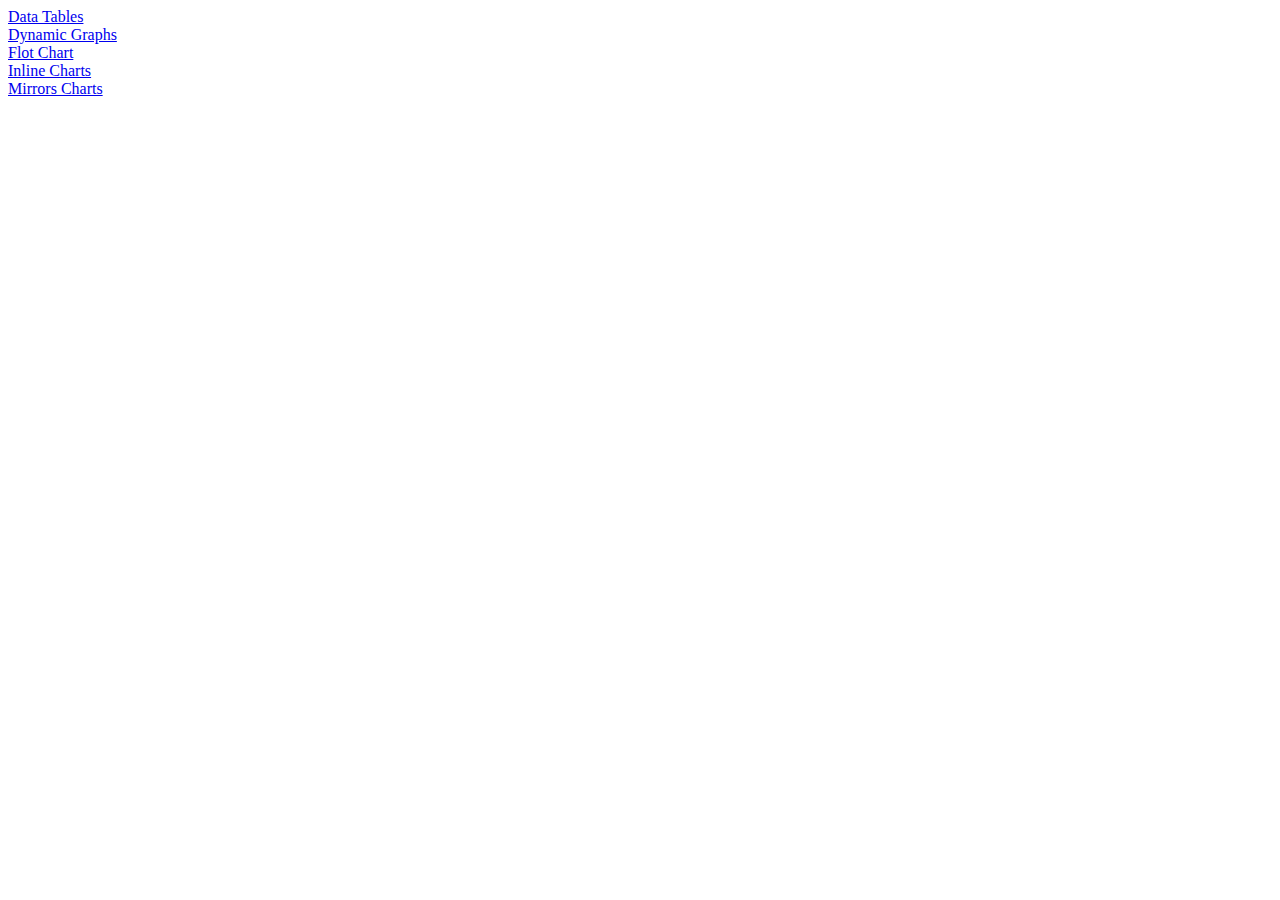
<file: CarouselTable/html/index.html>
<!DOCTYPE html>
<html lang="en">
<head>
    <meta charset="UTF-8">
    <meta name="viewport" content="width=device-width, initial-scale=1.0">
    <meta http-equiv="X-UA-Compatible" content="ie=edge">
    <title>Document</title>
</head>
<body>
    <a href="./datatables.html" target="_blank">Data Tables</a>
    <br/>
    <a href="./dygraphs.html" target="_blank">Dynamic Graphs</a>
    <br/>
    <a href="./flot.html" target="_blank">Flot Chart</a>
    <br/>
    <a href="./inline-charts.html" target="_blank">Inline Charts</a>
    <br/>
    <a href="./mirror.html" target="_blank">Mirrors Charts</a>
    <br/>
</body>
</html>
</file>
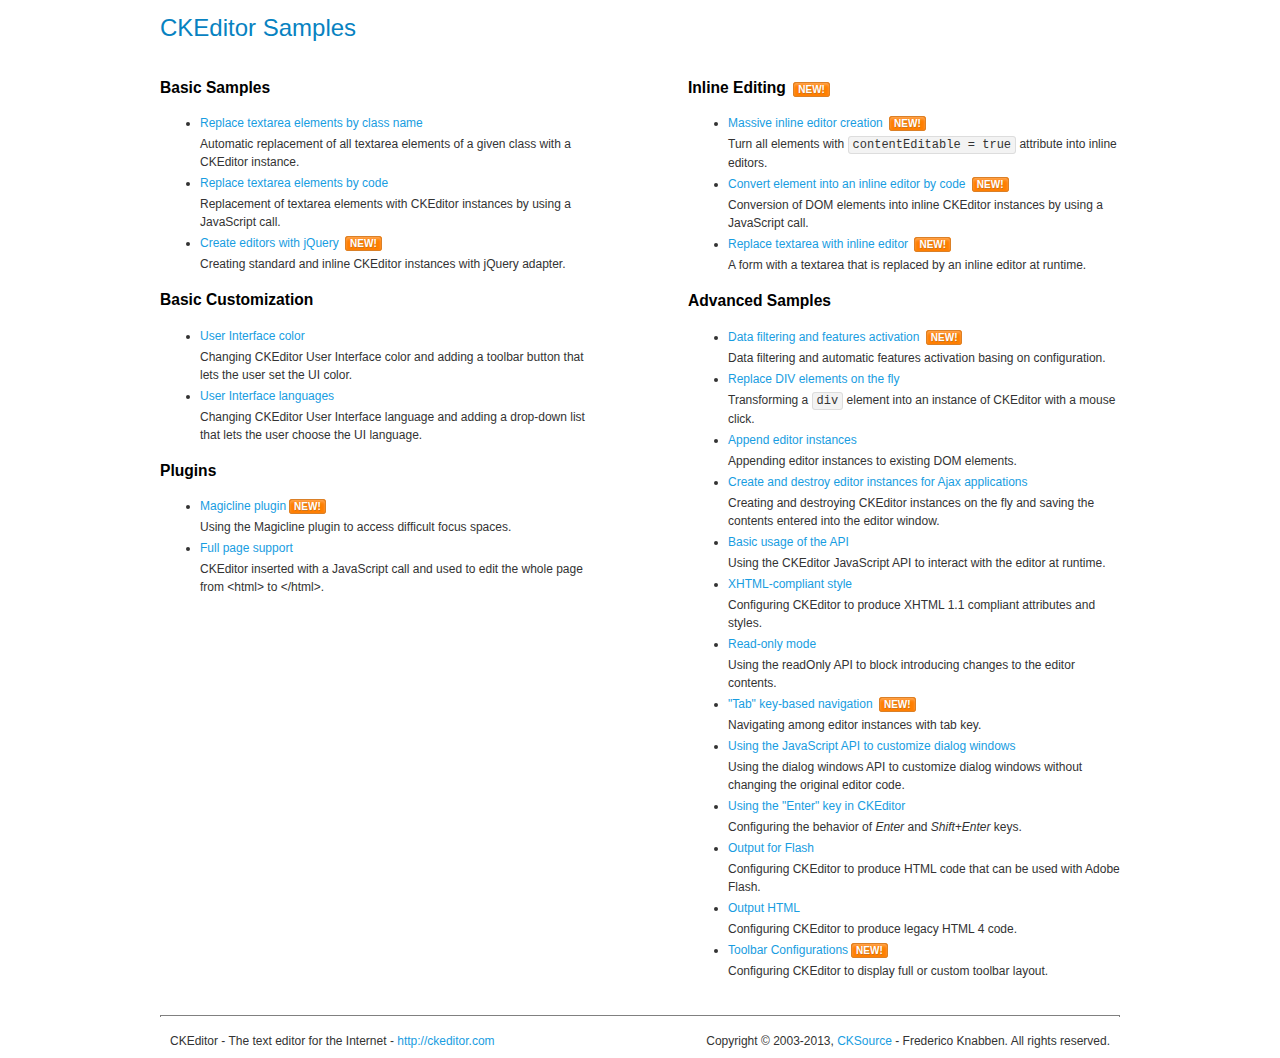
<file: CarouselTable/js/plugin/ckeditor/samples/index.html>
<!DOCTYPE html>
<!--
Copyright (c) 2003-2013, CKSource - Frederico Knabben. All rights reserved.
For licensing, see LICENSE.md or http://ckeditor.com/license
-->
<html>
<head>
	<title>CKEditor Samples</title>
	<meta charset="utf-8">
	<link rel="stylesheet" href="sample.css">
</head>
<body>
	<h1 class="samples">
		CKEditor Samples
	</h1>
	<div class="twoColumns">
		<div class="twoColumnsLeft">
			<h2 class="samples">
				Basic Samples
			</h2>
			<dl class="samples">
				<dt><a class="samples" href="replacebyclass.html">Replace textarea elements by class name</a></dt>
				<dd>Automatic replacement of all textarea elements of a given class with a CKEditor instance.</dd>

				<dt><a class="samples" href="replacebycode.html">Replace textarea elements by code</a></dt>
				<dd>Replacement of textarea elements with CKEditor instances by using a JavaScript call.</dd>

				<dt><a class="samples" href="jquery.html">Create editors with jQuery</a> <span class="new">New!</span></dt>
				<dd>Creating standard and inline CKEditor instances with jQuery adapter.</dd>
			</dl>

			<h2 class="samples">
				Basic Customization
			</h2>
			<dl class="samples">
				<dt><a class="samples" href="uicolor.html">User Interface color</a></dt>
				<dd>Changing CKEditor User Interface color and adding a toolbar button that lets the user set the UI color.</dd>

				<dt><a class="samples" href="uilanguages.html">User Interface languages</a></dt>
				<dd>Changing CKEditor User Interface language and adding a drop-down list that lets the user choose the UI language.</dd>
			</dl>


			<h2 class="samples">Plugins</h2>
<dl class="samples">
<dt><a class="samples" href="plugins/magicline/magicline.html">Magicline plugin</a><span class="new">New!</span></dt>
<dd>Using the Magicline plugin to access difficult focus spaces.</dd>

<dt><a class="samples" href="plugins/wysiwygarea/fullpage.html">Full page support</a></dt>
<dd>CKEditor inserted with a JavaScript call and used to edit the whole page from &lt;html&gt; to &lt;/html&gt;.</dd>
</dl>
		</div>
		<div class="twoColumnsRight">
			<h2 class="samples">
				Inline Editing <span class="new">New!</span>
			</h2>
			<dl class="samples">
				<dt><a class="samples" href="inlineall.html">Massive inline editor creation</a> <span class="new">New!</span></dt>
				<dd>Turn all elements with <code>contentEditable = true</code> attribute into inline editors.</dd>

				<dt><a class="samples" href="inlinebycode.html">Convert element into an inline editor by code</a> <span class="new">New!</span></dt>
				<dd>Conversion of DOM elements into inline CKEditor instances by using a JavaScript call.</dd>

				<dt><a class="samples" href="inlinetextarea.html">Replace textarea with inline editor</a> <span class="new">New!</span></dt>
				<dd>A form with a textarea that is replaced by an inline editor at runtime.</dd>

				
			</dl>

			<h2 class="samples">
				Advanced Samples
			</h2>
			<dl class="samples">
				<dt><a class="samples" href="datafiltering.html">Data filtering and features activation</a> <span class="new">New!</span></dt>
				<dd>Data filtering and automatic features activation basing on configuration.</dd>

				<dt><a class="samples" href="divreplace.html">Replace DIV elements on the fly</a></dt>
				<dd>Transforming a <code>div</code> element into an instance of CKEditor with a mouse click.</dd>

				<dt><a class="samples" href="appendto.html">Append editor instances</a></dt>
				<dd>Appending editor instances to existing DOM elements.</dd>

				<dt><a class="samples" href="ajax.html">Create and destroy editor instances for Ajax applications</a></dt>
				<dd>Creating and destroying CKEditor instances on the fly and saving the contents entered into the editor window.</dd>

				<dt><a class="samples" href="api.html">Basic usage of the API</a></dt>
				<dd>Using the CKEditor JavaScript API to interact with the editor at runtime.</dd>

				<dt><a class="samples" href="xhtmlstyle.html">XHTML-compliant style</a></dt>
				<dd>Configuring CKEditor to produce XHTML 1.1 compliant attributes and styles.</dd>

				<dt><a class="samples" href="readonly.html">Read-only mode</a></dt>
				<dd>Using the readOnly API to block introducing changes to the editor contents.</dd>

				<dt><a class="samples" href="tabindex.html">"Tab" key-based navigation</a> <span class="new">New!</span></dt>
				<dd>Navigating among editor instances with tab key.</dd>


				
<dt><a class="samples" href="plugins/dialog/dialog.html">Using the JavaScript API to customize dialog windows</a></dt>
<dd>Using the dialog windows API to customize dialog windows without changing the original editor code.</dd>

<dt><a class="samples" href="plugins/enterkey/enterkey.html">Using the &quot;Enter&quot; key in CKEditor</a></dt>
<dd>Configuring the behavior of <em>Enter</em> and <em>Shift+Enter</em> keys.</dd>

<dt><a class="samples" href="plugins/htmlwriter/outputforflash.html">Output for Flash</a></dt>
<dd>Configuring CKEditor to produce HTML code that can be used with Adobe Flash.</dd>

<dt><a class="samples" href="plugins/htmlwriter/outputhtml.html">Output HTML</a></dt>
<dd>Configuring CKEditor to produce legacy HTML 4 code.</dd>

<dt><a class="samples" href="plugins/toolbar/toolbar.html">Toolbar Configurations</a><span class="new">New!</span></dt>
<dd>Configuring CKEditor to display full or custom toolbar layout.</dd>

			</dl>
		</div>
	</div>
	<div id="footer">
		<hr>
		<p>
			CKEditor - The text editor for the Internet - <a class="samples" href="http://ckeditor.com/">http://ckeditor.com</a>
		</p>
		<p id="copy">
			Copyright &copy; 2003-2013, <a class="samples" href="http://cksource.com/">CKSource</a> - Frederico Knabben. All rights reserved.
		</p>
	</div>
</body>
</html>
</file>
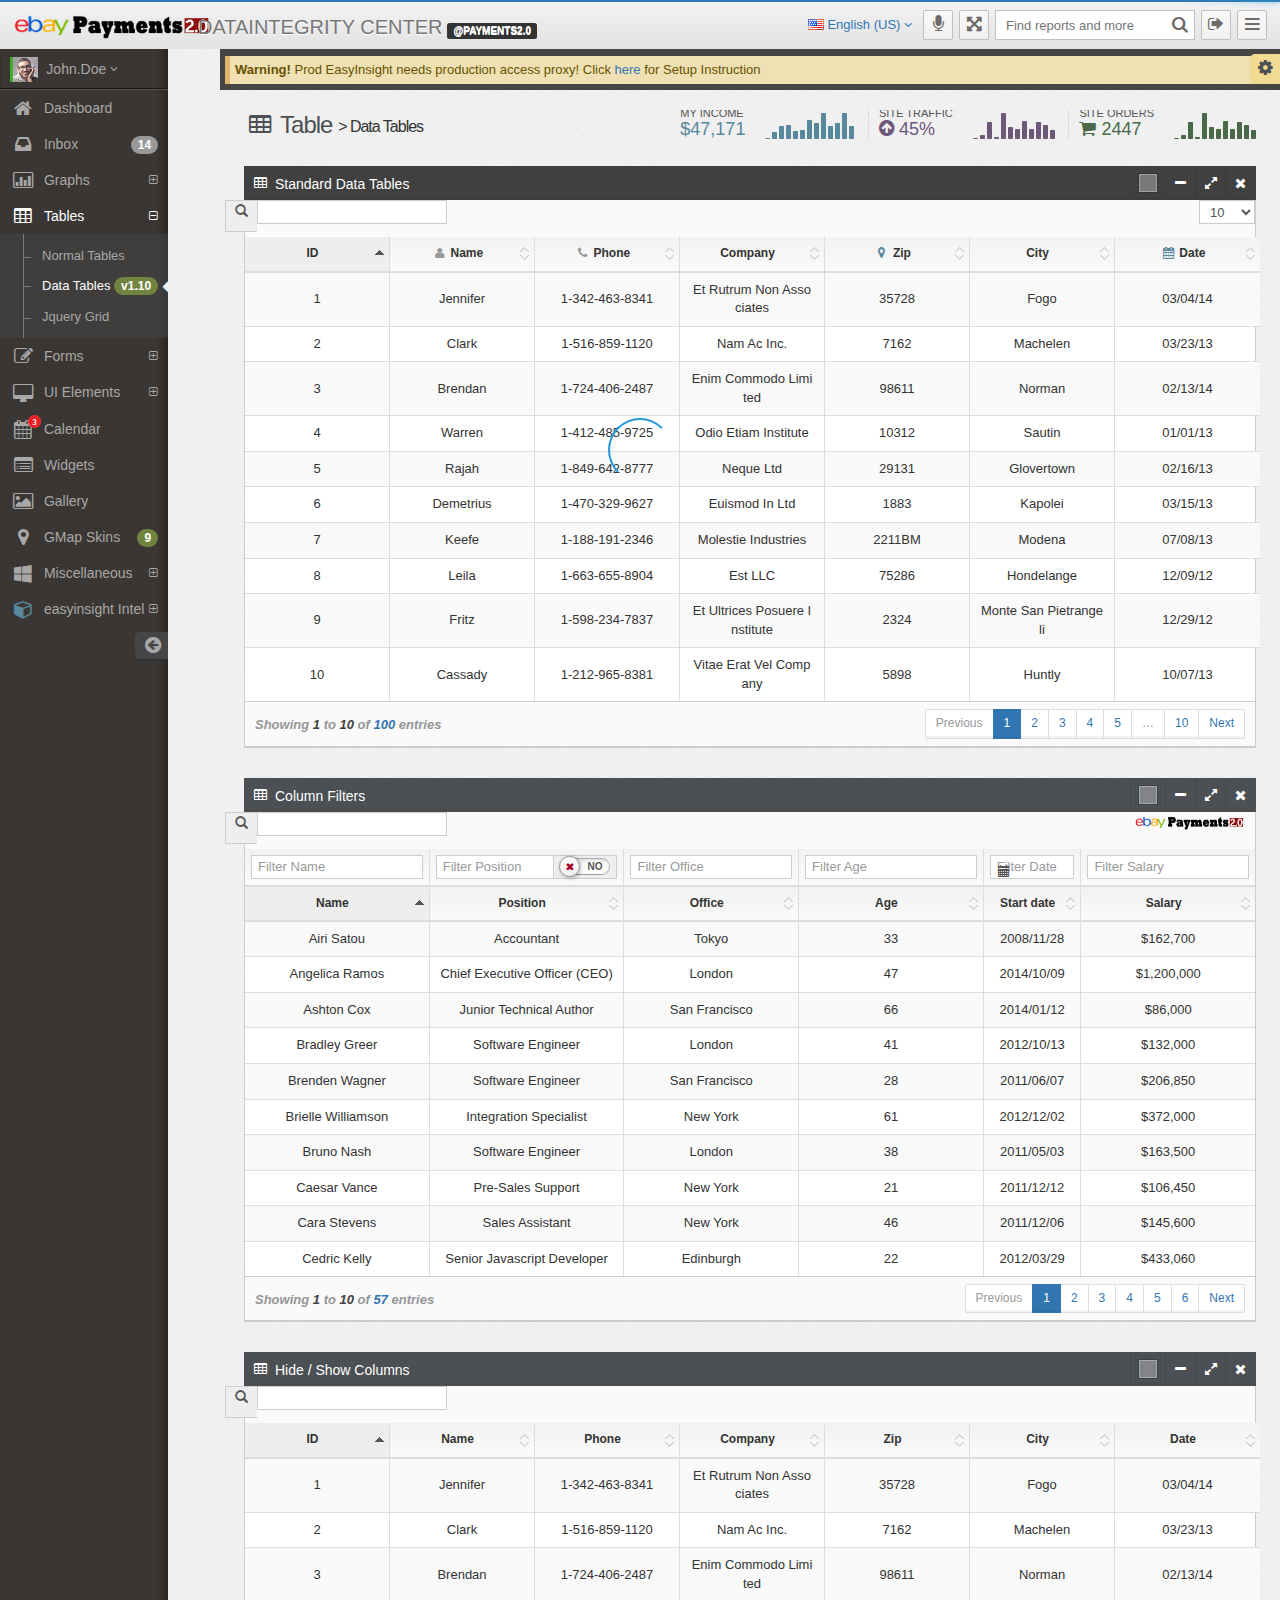
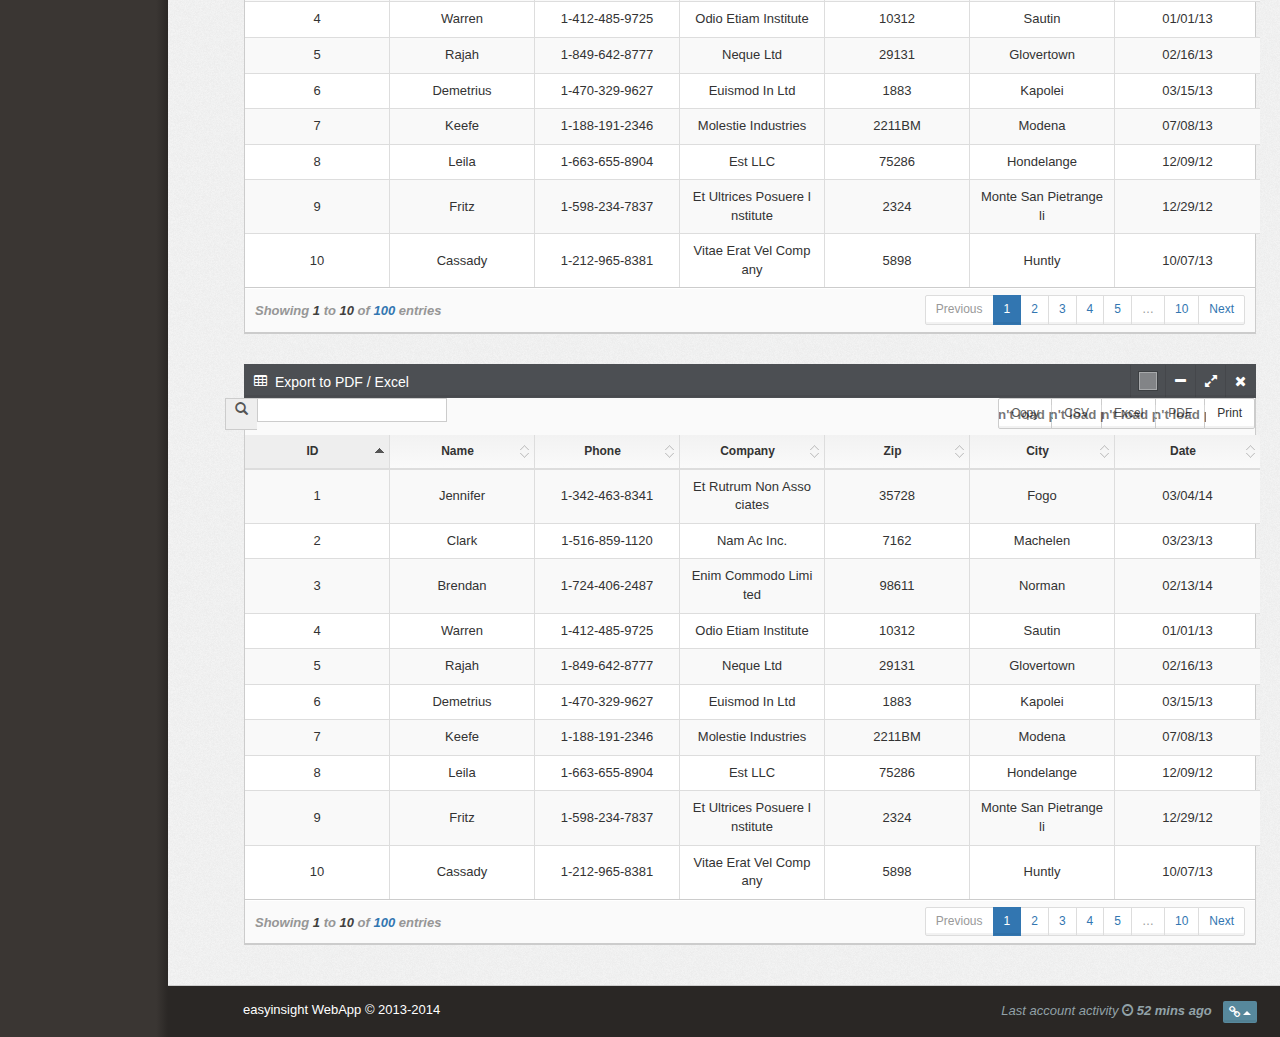
<file: CarouselTable/html/datatables.html>
<!DOCTYPE html>
<html lang="en-us">
	<head>
		<meta charset="utf-8">
		<!--<meta http-equiv="X-UA-Compatible" content="IE=edge,chrome=1">-->

		<title> EasyInsight </title>
		<meta name="description" content="">
		<meta name="author" content="">
			
		<meta name="viewport" content="width=device-width, initial-scale=1.0, maximum-scale=1.0, user-scalable=no">

		<!-- Basic Styles -->
		<link rel="stylesheet" type="text/css" media="screen" href="../css/bootstrap.min.css">
		<link rel="stylesheet" type="text/css" media="screen" href="../css/font-awesome.min.css">

		<!-- EasyInsight Styles : Please note (EasyInsight-production.css) was created using LESS variables -->
		<link rel="stylesheet" type="text/css" media="screen" href="../css/easyinsight-production.min.css">
		<link rel="stylesheet" type="text/css" media="screen" href="../css/easyinsight-skins.min.css">

		<!-- easyinsight RTL Support is under construction
			 This RTL CSS will be released in version 1.5
		<link rel="stylesheet" type="text/css" media="screen" href="../css/easyinsight-rtl.min.css"> -->

		<!-- We recommend you use "your_style.css" to override easyinsight
		     specific styles this will also ensure you retrain your customization with each easyinsight update.
		<link rel="stylesheet" type="text/css" media="screen" href="../css/your_style.css"> -->

		<!-- Demo purpose only: goes with demo.js, you can delete this css when designing your own WebApp -->
		<link rel="stylesheet" type="text/css" media="screen" href="../css/demo.min.css">

		<!-- FAVICONS -->
		<link rel="shortcut icon" href="../img/favicon/favicon.ico" type="image/x-icon">
		<link rel="icon" href="../img/favicon/favicon.ico" type="image/x-icon">

		<!-- GOOGLE FONT -->

		<!-- Specifying a Webpage Icon for Web Clip 
			 Ref: https://developer.apple.com/library/ios/documentation/AppleApplications/Reference/SafariWebContent/ConfiguringWebApplications/ConfiguringWebApplications.html -->
		<link rel="apple-touch-icon" href="../img/splash/sptouch-icon-iphone.png">
		<link rel="apple-touch-icon" sizes="76x76" href="../img/splash/touch-icon-ipad.png">
		<link rel="apple-touch-icon" sizes="120x120" href="../img/splash/touch-icon-iphone-retina.png">
		<link rel="apple-touch-icon" sizes="152x152" href="../img/splash/touch-icon-ipad-retina.png">
		
		<!-- iOS web-app metas : hides Safari UI Components and Changes Status Bar Appearance -->
		<meta name="apple-mobile-web-app-capable" content="yes">
		<meta name="apple-mobile-web-app-status-bar-style" content="black">
		
		<!-- Startup image for web apps -->
		<link rel="apple-touch-startup-image" href="../img/splash/ipad-landscape.png" media="screen and (min-device-width: 481px) and (max-device-width: 1024px) and (orientation:landscape)">
		<link rel="apple-touch-startup-image" href="../img/splash/ipad-portrait.png" media="screen and (min-device-width: 481px) and (max-device-width: 1024px) and (orientation:portrait)">
		<link rel="apple-touch-startup-image" href="../img/splash/iphone.png" media="screen and (max-device-width: 320px)">

		<link rel="stylesheet" type="text/css" media="screen" href="../css/custom.css">

	</head>
	<body class="">
		<!-- possible classes: minified, fixed-ribbon, fixed-header, fixed-width-->

		<!-- HEADER -->
		<header id="header">
			<div id="logo-group">

				<!-- PLACE YOUR LOGO HERE -->
				<span id="logo"> <img src="../img/logo.png" alt="easyinsight"> </span>
				<!-- END LOGO PLACEHOLDER -->

				<!-- END AJAX-DROPDOWN -->
			</div>

			<!-- projects dropdown -->
			<div class="project-context hidden-xs">
				<div class="navbar">
					<span class=" brand" style="height:20%; margin-right: 10px">DataIntegrity Center<span class="label label-inverse" style="font-size:10px;">@payments2.0</span></span>
				</div>

			</div>
			<!-- end projects dropdown -->

			<!-- pulled right: nav area -->
			<div class="pull-right">
				
				<!-- collapse menu button -->
				<div id="hide-menu" class="btn-header pull-right">
					<span> <a href="javascript:void(0);" data-action="toggleMenu" title="Collapse Menu"><i class="fa fa-reorder"></i></a> </span>
				</div>
				<!-- end collapse menu -->
				
				<!-- #MOBILE -->
				<!-- Top menu profile link : this shows only when top menu is active -->
				<ul id="mobile-profile-img" class="header-dropdown-list hidden-xs padding-5">
					<li class="">
						<a href="#" class="dropdown-toggle no-margin userdropdown" data-toggle="dropdown"> 
							<img src="../img/avatars/sunny.png" alt="John Doe" class="online" />  
						</a>
						<ul class="dropdown-menu pull-right">
							<li>
								<a href="javascript:void(0);" class="padding-10 padding-top-0 padding-bottom-0"><i class="fa fa-cog"></i> Setting</a>
							</li>
							<li class="divider"></li>
							<li>
								<a href="profile.html" class="padding-10 padding-top-0 padding-bottom-0"> <i class="fa fa-user"></i> <u>P</u>rofile</a>
							</li>
							<li class="divider"></li>
							<li>
								<a href="javascript:void(0);" class="padding-10 padding-top-0 padding-bottom-0" data-action="toggleShortcut"><i class="fa fa-arrow-down"></i> <u>S</u>hortcut</a>
							</li>
							<li class="divider"></li>
							<li>
								<a href="javascript:void(0);" class="padding-10 padding-top-0 padding-bottom-0" data-action="launchFullscreen"><i class="fa fa-arrows-alt"></i> Full <u>S</u>creen</a>
							</li>
							<li class="divider"></li>
							<li>
								<a href="login.html" class="padding-10 padding-top-5 padding-bottom-5" data-action="userLogout"><i class="fa fa-sign-out fa-lg"></i> <strong><u>L</u>ogout</strong></a>
							</li>
						</ul>
					</li>
				</ul>

				<!-- logout button -->
				<div id="logout" class="btn-header transparent pull-right">
					<span> <a href="login.html" title="Sign Out" data-action="userLogout" data-logout-msg="You can improve your security further after logging out by closing this opened browser"><i class="fa fa-sign-out"></i></a> </span>
				</div>
				<!-- end logout button -->

				<!-- search mobile button (this is hidden till mobile view port) -->
				<div id="search-mobile" class="btn-header transparent pull-right">
					<span> <a href="javascript:void(0)" title="Search"><i class="fa fa-search"></i></a> </span>
				</div>
				<!-- end search mobile button -->

				<!-- input: search field -->
				<form action="search.html" class="header-search pull-right">
					<input id="search-fld"  type="text" name="param" placeholder="Find reports and more" data-autocomplete='[
					"ActionScript",
					"AppleScript",
					"Asp",
					"BASIC",
					"C",
					"C++",
					"Clojure",
					"COBOL",
					"ColdFusion",
					"Erlang",
					"Fortran",
					"Groovy",
					"Haskell",
					"Java",
					"JavaScript",
					"Lisp",
					"Perl",
					"PHP",
					"Python",
					"Ruby",
					"Scala",
					"Scheme"]'>
					<button type="submit">
						<i class="fa fa-search"></i>
					</button>
					<a href="javascript:void(0);" id="cancel-search-js" title="Cancel Search"><i class="fa fa-times"></i></a>
				</form>
				<!-- end input: search field -->

				<!-- fullscreen button -->
				<div id="fullscreen" class="btn-header transparent pull-right">
					<span> <a href="javascript:void(0);" data-action="launchFullscreen" title="Full Screen"><i class="fa fa-arrows-alt"></i></a> </span>
				</div>
				<!-- end fullscreen button -->
				
				<!-- #Voice Command: Start Speech -->
				<div id="speech-btn" class="btn-header transparent pull-right hidden-sm hidden-xs">
					<div> 
						<a href="javascript:void(0)" title="Voice Command" data-action="voiceCommand"><i class="fa fa-microphone"></i></a> 
						<div class="popover bottom"><div class="arrow"></div>
							<div class="popover-content">
								<h4 class="vc-title">Voice command activated <br><small>Please speak clearly into the mic</small></h4>
								<h4 class="vc-title-error text-center">
									<i class="fa fa-microphone-slash"></i> Voice command failed
									<br><small class="txt-color-red">Must <strong>"Allow"</strong> Microphone</small>
									<br><small class="txt-color-red">Must have <strong>Internet Connection</strong></small>
								</h4>
								<a href="javascript:void(0);" class="btn btn-success" onclick="commands.help()">See Commands</a> 
								<a href="javascript:void(0);" class="btn bg-color-purple txt-color-white" onclick="$('#speech-btn .popover').fadeOut(50);">Close Popup</a> 
							</div>
						</div>
					</div>
				</div>
				<!-- end voice command -->

				<!-- multiple lang dropdown : find all flags in the flags page -->
				<ul class="header-dropdown-list hidden-xs">
					<li>
						<a href="#" class="dropdown-toggle" data-toggle="dropdown"> <img src="../img/blank.gif" class="flag flag-us" alt="United States"> <span> English (US) </span> <i class="fa fa-angle-down"></i> </a>
						<ul class="dropdown-menu pull-right">
							<li class="active">
								<a href="javascript:void(0);"><img src="../img/blank.gif" class="flag flag-us" alt="United States"> English (US)</a>
							</li>
							<li>
								<a href="javascript:void(0);"><img src="../img/blank.gif" class="flag flag-fr" alt="France"> Français</a>
							</li>
							<li>
								<a href="javascript:void(0);"><img src="../img/blank.gif" class="flag flag-es" alt="Spanish"> Español</a>
							</li>
							<li>
								<a href="javascript:void(0);"><img src="../img/blank.gif" class="flag flag-de" alt="German"> Deutsch</a>
							</li>
							<li>
								<a href="javascript:void(0);"><img src="../img/blank.gif" class="flag flag-jp" alt="Japan"> 日本語</a>
							</li>
							<li>
								<a href="javascript:void(0);"><img src="../img/blank.gif" class="flag flag-cn" alt="China"> 中文</a>
							</li>	
							<li>
								<a href="javascript:void(0);"><img src="../img/blank.gif" class="flag flag-it" alt="Italy"> Italiano</a>
							</li>	
							<li>
								<a href="javascript:void(0);"><img src="../img/blank.gif" class="flag flag-pt" alt="Portugal"> Portugal</a>
							</li>
							<li>
								<a href="javascript:void(0);"><img src="../img/blank.gif" class="flag flag-ru" alt="Russia"> Русский язык</a>
							</li>
							<li>
								<a href="javascript:void(0);"><img src="../img/blank.gif" class="flag flag-kp" alt="Korea"> 한국어</a>
							</li>						
							
						</ul>
					</li>
				</ul>
				<!-- end multiple lang -->

			</div>
			<!-- end pulled right: nav area -->

		</header>
		<!-- END HEADER -->

		<!-- Left panel : Navigation area -->
		<!-- Note: This width of the aside area can be adjusted through LESS variables -->
		<aside id="left-panel">

			<!-- User info -->
			<div class="login-info">
				<span> <!-- User image size is adjusted inside CSS, it should stay as it --> 
					
					<a href="javascript:void(0);" id="show-shortcut" data-action="toggleShortcut">
						<img src="../img/avatars/sunny.png" alt="me" class="online" /> 
						<span>
							john.doe 
						</span>
						<i class="fa fa-angle-down"></i>
					</a> 
					
				</span>
			</div>
			<!-- end user info -->

			<!-- NAVIGATION : This navigation is also responsive

			To make this navigation dynamic please make sure to link the node
			(the reference to the nav > ul) after page load. Or the navigation
			will not initialize.
			-->
			<nav>
				<!-- NOTE: Notice the gaps after each icon usage <i></i>..
				Please note that these links work a bit different than
				traditional href="" links. See documentation for details.
				-->

				<ul>
					<li>
						<a href="index.html" title="Dashboard"><i class="fa fa-lg fa-fw fa-home"></i> <span class="menu-item-parent">Dashboard</span></a>
					</li>
					<li>
						<a href="inbox.html"><i class="fa fa-lg fa-fw fa-inbox"></i> <span class="menu-item-parent">Inbox</span><span class="badge pull-right inbox-badge">14</span></a>
					</li>
					<li>
						<a href="#"><i class="fa fa-lg fa-fw fa-bar-chart-o"></i> <span class="menu-item-parent">Graphs</span></a>
						<ul>
							<li>
								<a href="flot.html">Flot Chart</a>
							</li>
							<li>
								<a href="morris.html">Morris Charts</a>
							</li>
							<li>
								<a href="inline-charts.html">Inline Charts</a>
							</li>
							<li>
								<a href="dygraphs.html">Dygraphs <span class="badge pull-right inbox-badge bg-color-yellow">new</span></a>
							</li>
						</ul>
					</li>
					<li class="active">
						<a href="#"><i class="fa fa-lg fa-fw fa-table"></i> <span class="menu-item-parent">Tables</span></a>
						<ul>
							<li>
								<a href="table.html">Normal Tables</a>
							</li>
							<li class="active">
								<a href="datatables.html">Data Tables <span class="badge inbox-badge bg-color-greenLight">v1.10</span></a>
							</li>
							<li>
								<a href="jqgrid.html">Jquery Grid</a>
							</li>
						</ul>
					</li>
					<li>
						<a href="#"><i class="fa fa-lg fa-fw fa-pencil-square-o"></i> <span class="menu-item-parent">Forms</span></a>
						<ul>
							<li>
								<a href="form-elements.html">Smart Form Elements</a>
							</li>
							<li>
								<a href="form-templates.html">Smart Form Layouts</a>
							</li>
							<li>
								<a href="validation.html">Smart Form Validation</a>
							</li>
							<li>
								<a href="bootstrap-forms.html">Bootstrap Form Elements</a>
							</li>
							<li>
								<a href="plugins.html">Form Plugins</a>
							</li>
							<li>
								<a href="wizard.html">Wizards</a>
							</li>
							<li>
								<a href="other-editors.html">Bootstrap Editors</a>
							</li>
							<li>
								<a href="dropzone.html">Dropzone </a>
							</li>
							<li>
								<a href="image-editor.html">Image Cropping <span class="badge pull-right inbox-badge bg-color-yellow">new</span></a>
							</li>
						</ul>
					</li>
					<li>
						<a href="#"><i class="fa fa-lg fa-fw fa-desktop"></i> <span class="menu-item-parent">UI Elements</span></a>
						<ul>
							<li>
								<a href="general-elements.html">General Elements</a>
							</li>
							<li>
								<a href="buttons.html">Buttons</a>
							</li>
							<li>
								<a href="#">Icons</a>
								<ul>
									<li>
										<a href="fa.html"><i class="fa fa-plane"></i> Font Awesome</a>
									</li>	
									<li>
										<a href="glyph.html"><i class="glyphicon glyphicon-plane"></i> Glyph Icons</a>
									</li>	
									<li>
										<a href="flags.html"><i class="fa fa-flag"></i> Flags</a>
									</li>
								</ul>
							</li>
							<li>
								<a href="grid.html">Grid</a>
							</li>
							<li>
								<a href="treeview.html">Tree View</a>
							</li>
							<li>
								<a href="nestable-list.html">Nestable Lists</a>
							</li>
							<li>
								<a href="jqui.html">JQuery UI</a>
							</li>
							<li>
								<a href="typography.html">Typography</a>
							</li>
							<li>
								<a href="#">Six Level Menu</a>
								<ul>
									<li>
										<a href="#"><i class="fa fa-fw fa-folder-open"></i> Item #2</a>
										<ul>
											<li>
												<a href="#"><i class="fa fa-fw fa-folder-open"></i> Sub #2.1 </a>
												<ul>
													<li>
														<a href="#"><i class="fa fa-fw fa-file-text"></i> Item #2.1.1</a>
													</li>
													<li>
														<a href="#"><i class="fa fa-fw fa-plus"></i> Expand</a>
														<ul>
															<li>
																<a href="#"><i class="fa fa-fw fa-file-text"></i> File</a>
															</li>
															<li>
																<a href="#"><i class="fa fa-fw fa-trash-o"></i> Delete</a></li>
														</ul>
													</li>
												</ul>
											</li>
										</ul>
									</li>
									<li>
										<a href="#"><i class="fa fa-fw fa-folder-open"></i> Item #3</a>
		
										<ul>
											<li>
												<a href="#"><i class="fa fa-fw fa-folder-open"></i> 3ed Level </a>
												<ul>
													<li>
														<a href="#"><i class="fa fa-fw fa-file-text"></i> File</a>
													</li>
													<li>
														<a href="#"><i class="fa fa-fw fa-file-text"></i> File</a>
													</li>
												</ul>
											</li>
										</ul>
		
									</li>
								</ul>
							</li>
						</ul>
					</li>
				
					<li>
						<a href="calendar.html"><i class="fa fa-lg fa-fw fa-calendar"><em>3</em></i> <span class="menu-item-parent">Calendar</span></a>
					</li>
					<li>
						<a href="widgets.html"><i class="fa fa-lg fa-fw fa-list-alt"></i> <span class="menu-item-parent">Widgets</span></a>
					</li>
					<li>
						<a href="gallery.html"><i class="fa fa-lg fa-fw fa-picture-o"></i> <span class="menu-item-parent">Gallery</span></a>
					</li>
					<li>
						<a href="gmap-xml.html"><i class="fa fa-lg fa-fw fa-map-marker"></i> <span class="menu-item-parent">GMap Skins</span><span class="badge bg-color-greenLight pull-right inbox-badge">9</span></a>
					</li>
					<li>
						<a href="#"><i class="fa fa-lg fa-fw fa-windows"></i> <span class="menu-item-parent">Miscellaneous</span></a>
						<ul>
							<li>
								<a href="#"><i class="fa fa-lg fa-fw fa-file"></i> Other Pages</a>
								<ul>
									<li>
										<a href="forum.html">Forum Layout</a>
									</li>
									<li>
										<a href="profile.html">Profile</a>
									</li>
									<li>
										<a href="timeline.html">Timeline</a>
									</li>
								</ul>
							</li>
							<li>
								<a href="pricing-table.html">Pricing Tables</a>
							</li>
							<li>
								<a href="invoice.html">Invoice</a>
							</li>
							<li>
								<a href="login.html" target="_top">Login</a>
							</li>
							<li>
								<a href="register.html" target="_top">Register</a>
							</li>
							<li>
								<a href="lock.html" target="_top">Locked Screen</a>
							</li>
							<li>
								<a href="error404.html">Error 404</a>
							</li>
							<li>
								<a href="error500.html">Error 500</a>
							</li>
							<li>
								<a href="blank_.html">Blank Page</a>
							</li>
							<li>
								<a href="email-template.html">Email Template</a>
							</li>
							<li>
								<a href="search.html">Search Page</a>
							</li>
							<li>
								<a href="ckeditor.html">CK Editor</a>
							</li>
						</ul>
					</li>
					<li class="top-menu-hidden">
						<a href="#"><i class="fa fa-lg fa-fw fa-cube txt-color-blue"></i> <span class="menu-item-parent">easyinsight Intel</span></a>
						<ul>
							<li>
								<a href="difver.html"><i class="fa fa-stack-overflow"></i> Different Versions</a>
							</li>
							<li>
								<a href="applayout.html"><i class="fa fa-cube"></i> App Settings</a>
							</li>
							<li>
								<a href="http://bootstraphunter.com/easyinsight/BUGTRACK/track_/documentation/index.html" target="_blank"><i class="fa fa-book"></i> Documentation</a>
							</li>
							<li>
								<a href="http://bootstraphunter.com/easyinsight/BUGTRACK/track_/" target="_blank"><i class="fa fa-bug"></i> Bug Tracker</a>
							</li>
						</ul>
					</li>
				</ul>
			</nav>
			<span class="minifyme" data-action="minifyMenu"> 
				<i class="fa fa-arrow-circle-left hit"></i> 
			</span>

		</aside>
		<!-- END NAVIGATION -->

		<!-- MAIN PANEL -->
		<div id="main" role="main">
				<div id="ribbon">

						<span class="ribbon-button-alignment"> 
							<div class="alert alert-warning fade in">
								<strong>Warning!</strong> Prod EasyInsight needs production access proxy! Click
												<a target="_blank" href="http://proxy-manual.vip.ebay.com/">here</a> for Setup Instruction
															</div>
						</span>
		
					</div>

			<!-- MAIN CONTENT -->
			<div id="content">

				<div class="row">
					<div class="col-xs-12 col-sm-7 col-md-7 col-lg-4">
						<h1 class="page-title txt-color-blueDark">
							<i class="fa fa-table fa-fw "></i> 
								Table 
							<span>> 
								Data Tables
							</span>
						</h1>
					</div>
					<div class="col-xs-12 col-sm-5 col-md-5 col-lg-8">
						<ul id="sparks" class="">
							<li class="sparks-info">
								<h5> My Income <span class="txt-color-blue">$47,171</span></h5>
								<div class="sparkline txt-color-blue hidden-mobile hidden-md hidden-sm">
									1300, 1877, 2500, 2577, 2000, 2100, 3000, 2700, 3631, 2471, 2700, 3631, 2471
								</div>
							</li>
							<li class="sparks-info">
								<h5> Site Traffic <span class="txt-color-purple"><i class="fa fa-arrow-circle-up" data-rel="bootstrap-tooltip" title="Increased"></i>&nbsp;45%</span></h5>
								<div class="sparkline txt-color-purple hidden-mobile hidden-md hidden-sm">
									110,150,300,130,400,240,220,310,220,300, 270, 210
								</div>
							</li>
							<li class="sparks-info">
								<h5> Site Orders <span class="txt-color-greenDark"><i class="fa fa-shopping-cart"></i>&nbsp;2447</span></h5>
								<div class="sparkline txt-color-greenDark hidden-mobile hidden-md hidden-sm">
									110,150,300,130,400,240,220,310,220,300, 270, 210
								</div>
							</li>
						</ul>
					</div>
				</div>
				
				<!-- widget grid -->
				<section id="widget-grid" class="">
				
					<!-- row -->
					<div class="row">
				
						<!-- NEW WIDGET START -->
						<article class="col-xs-12 col-sm-12 col-md-12 col-lg-12">
				
							<!-- Widget ID (each widget will need unique ID)-->
							<div class="jarviswidget jarviswidget-color-darken" id="wid-id-0" data-widget-editbutton="false">
								<!-- widget options:
								usage: <div class="jarviswidget" id="wid-id-0" data-widget-editbutton="false">
				
								data-widget-colorbutton="false"
								data-widget-editbutton="false"
								data-widget-togglebutton="false"
								data-widget-deletebutton="false"
								data-widget-fullscreenbutton="false"
								data-widget-custombutton="false"
								data-widget-collapsed="true"
								data-widget-sortable="false"
				
								-->
								<header>
									<span class="widget-icon"> <i class="fa fa-table"></i> </span>
									<h2>Standard Data Tables </h2>
				
								</header>
				
								<!-- widget div-->
								<div>
				
									<!-- widget edit box -->
									<div class="jarviswidget-editbox">
										<!-- This area used as dropdown edit box -->
				
									</div>
									<!-- end widget edit box -->
				
									<!-- widget content -->
									<div class="widget-body no-padding">
				
										<table id="dt_basic" class="table table-striped table-bordered table-hover" width="100%">
											<thead>			                
												<tr>
													<th data-hide="phone">ID</th>
													<th data-class="expand"><i class="fa fa-fw fa-user text-muted hidden-md hidden-sm hidden-xs"></i> Name</th>
													<th data-hide="phone"><i class="fa fa-fw fa-phone text-muted hidden-md hidden-sm hidden-xs"></i> Phone</th>
													<th>Company</th>
													<th data-hide="phone,tablet"><i class="fa fa-fw fa-map-marker txt-color-blue hidden-md hidden-sm hidden-xs"></i> Zip</th>
													<th data-hide="phone,tablet">City</th>
													<th data-hide="phone,tablet"><i class="fa fa-fw fa-calendar txt-color-blue hidden-md hidden-sm hidden-xs"></i> Date</th>
												</tr>
											</thead>
											<tbody>
												<tr>
													<td>1</td>
													<td>Jennifer</td>
													<td>1-342-463-8341</td>
													<td>Et Rutrum Non Associates</td>
													<td>35728</td>
													<td>Fogo</td>
													<td>03/04/14</td>
												</tr>
												<tr>
													<td>2</td>
													<td>Clark</td>
													<td>1-516-859-1120</td>
													<td>Nam Ac Inc.</td>
													<td>7162</td>
													<td>Machelen</td>
													<td>03/23/13</td>
												</tr>
												<tr>
													<td>3</td>
													<td>Brendan</td>
													<td>1-724-406-2487</td>
													<td>Enim Commodo Limited</td>
													<td>98611</td>
													<td>Norman</td>
													<td>02/13/14</td>
												</tr>
												<tr>
													<td>4</td>
													<td>Warren</td>
													<td>1-412-485-9725</td>
													<td>Odio Etiam Institute</td>
													<td>10312</td>
													<td>Sautin</td>
													<td>01/01/13</td>
												</tr>
												<tr>
													<td>5</td>
													<td>Rajah</td>
													<td>1-849-642-8777</td>
													<td>Neque Ltd</td>
													<td>29131</td>
													<td>Glovertown</td>
													<td>02/16/13</td>
												</tr>
												<tr>
													<td>6</td>
													<td>Demetrius</td>
													<td>1-470-329-9627</td>
													<td>Euismod In Ltd</td>
													<td>1883</td>
													<td>Kapolei</td>
													<td>03/15/13</td>
												</tr>
												<tr>
													<td>7</td>
													<td>Keefe</td>
													<td>1-188-191-2346</td>
													<td>Molestie Industries</td>
													<td>2211BM</td>
													<td>Modena</td>
													<td>07/08/13</td>
												</tr>
												<tr>
													<td>8</td>
													<td>Leila</td>
													<td>1-663-655-8904</td>
													<td>Est LLC</td>
													<td>75286</td>
													<td>Hondelange</td>
													<td>12/09/12</td>
												</tr>
												<tr>
													<td>9</td>
													<td>Fritz</td>
													<td>1-598-234-7837</td>
													<td>Et Ultrices Posuere Institute</td>
													<td>2324</td>
													<td>Monte San Pietrangeli</td>
													<td>12/29/12</td>
												</tr>
												<tr>
													<td>10</td>
													<td>Cassady</td>
													<td>1-212-965-8381</td>
													<td>Vitae Erat Vel Company</td>
													<td>5898</td>
													<td>Huntly</td>
													<td>10/07/13</td>
												</tr>
												<tr>
													<td>11</td>
													<td>Rogan</td>
													<td>1-541-654-9030</td>
													<td>Iaculis Incorporated</td>
													<td>6464JN</td>
													<td>Carson City</td>
													<td>05/30/13</td>
												</tr>
												<tr>
													<td>12</td>
													<td>Candice</td>
													<td>1-153-708-6027</td>
													<td>Pellentesque Company</td>
													<td>8565</td>
													<td>Redruth</td>
													<td>02/25/14</td>
												</tr>
												<tr>
													<td>13</td>
													<td>Brittany</td>
													<td>1-987-452-6038</td>
													<td>Suspendisse Inc.</td>
													<td>4031</td>
													<td>Carapicuíba</td>
													<td>10/13/13</td>
												</tr>
												<tr>
													<td>14</td>
													<td>Baxter</td>
													<td>1-281-147-5085</td>
													<td>Nulla Donec Non Associates</td>
													<td>53067</td>
													<td>Yellowknife</td>
													<td>08/14/14</td>
												</tr>
												<tr>
													<td>15</td>
													<td>Vaughan</td>
													<td>1-940-231-1787</td>
													<td>Metus Facilisis Lorem Incorporated</td>
													<td>26530-046</td>
													<td>Guarapuava</td>
													<td>11/17/12</td>
												</tr>
												<tr>
													<td>16</td>
													<td>Ivan</td>
													<td>1-314-209-1223</td>
													<td>Posuere Vulputate Inc.</td>
													<td>KX3W 1OI</td>
													<td>Bienne-lez-Happart</td>
													<td>03/04/14</td>
												</tr>
												<tr>
													<td>17</td>
													<td>Marah</td>
													<td>1-348-582-4041</td>
													<td>Feugiat Ltd</td>
													<td>2128</td>
													<td>Nîmes</td>
													<td>11/29/12</td>
												</tr>
												<tr>
													<td>18</td>
													<td>Kiara</td>
													<td>1-570-428-6681</td>
													<td>Et Euismod Et Corp.</td>
													<td>70483</td>
													<td>Meeuwen</td>
													<td>03/28/13</td>
												</tr>
												<tr>
													<td>19</td>
													<td>Brielle</td>
													<td>1-216-787-0056</td>
													<td>Quis Massa Mauris Institute</td>
													<td>19913</td>
													<td>Mombaruzzo</td>
													<td>12/17/12</td>
												</tr>
												<tr>
													<td>20</td>
													<td>Kennedy</td>
													<td>1-997-154-9340</td>
													<td>Quis Diam Pellentesque Institute</td>
													<td>3092FI</td>
													<td>Edmundston</td>
													<td>02/26/13</td>
												</tr>
												<tr>
													<td>21</td>
													<td>Peter</td>
													<td>1-394-459-3833</td>
													<td>Mauris Eu Turpis Corporation</td>
													<td>27337</td>
													<td>Ravenstein</td>
													<td>06/05/14</td>
												</tr>
												<tr>
													<td>22</td>
													<td>Kibo</td>
													<td>1-162-467-7160</td>
													<td>Massa LLP</td>
													<td>30305</td>
													<td>Witney</td>
													<td>08/20/14</td>
												</tr>
												<tr>
													<td>23</td>
													<td>Tanek</td>
													<td>1-806-556-1897</td>
													<td>Pharetra Nam Industries</td>
													<td>84972</td>
													<td>Abbotsford</td>
													<td>05/03/14</td>
												</tr>
												<tr>
													<td>24</td>
													<td>Guinevere</td>
													<td>1-850-940-6176</td>
													<td>Montes Nascetur Limited</td>
													<td>54983</td>
													<td>Rio Grande</td>
													<td>02/24/14</td>
												</tr>
												<tr>
													<td>25</td>
													<td>Ronan</td>
													<td>1-168-544-4394</td>
													<td>Nunc Inc.</td>
													<td>12167</td>
													<td>Pinkafeld</td>
													<td>01/02/13</td>
												</tr>
												<tr>
													<td>26</td>
													<td>Kasper</td>
													<td>1-153-221-5650</td>
													<td>Rutrum Limited</td>
													<td>M9N 0N6</td>
													<td>Saint-G?ry</td>
													<td>04/03/14</td>
												</tr>
												<tr>
													<td>27</td>
													<td>Otto</td>
													<td>1-894-944-5767</td>
													<td>Purus Maecenas Libero LLC</td>
													<td>74552-602</td>
													<td>Jauche</td>
													<td>11/17/13</td>
												</tr>
												<tr>
													<td>28</td>
													<td>Brenda</td>
													<td>1-783-562-8563</td>
													<td>Sit Consulting</td>
													<td>15632</td>
													<td>Llandrindod Wells</td>
													<td>08/13/14</td>
												</tr>
												<tr>
													<td>29</td>
													<td>Laith</td>
													<td>1-482-317-8464</td>
													<td>Tellus Limited</td>
													<td>P8L 2V5</td>
													<td>Codó</td>
													<td>11/02/13</td>
												</tr>
												<tr>
													<td>30</td>
													<td>Ella</td>
													<td>1-275-839-6518</td>
													<td>Tincidunt Inc.</td>
													<td>V8L 7Y0</td>
													<td>Lummen</td>
													<td>09/29/13</td>
												</tr>
												<tr>
													<td>31</td>
													<td>Hanae</td>
													<td>1-339-661-4197</td>
													<td>Nunc Incorporated</td>
													<td>47931</td>
													<td>South Burlington</td>
													<td>05/19/14</td>
												</tr>
												<tr>
													<td>32</td>
													<td>Donna</td>
													<td>1-236-575-1365</td>
													<td>Ultricies Sem Incorporated</td>
													<td>78685</td>
													<td>Baranello</td>
													<td>02/19/13</td>
												</tr>
												<tr>
													<td>33</td>
													<td>Bevis</td>
													<td>1-955-717-0835</td>
													<td>Est Ac Inc.</td>
													<td>7424</td>
													<td>Ichtegem</td>
													<td>08/15/13</td>
												</tr>
												<tr>
													<td>34</td>
													<td>Celeste</td>
													<td>1-368-137-6285</td>
													<td>Tortor Nibh Sit Inc.</td>
													<td>01318</td>
													<td>Portobuffolè</td>
													<td>05/28/14</td>
												</tr>
												<tr>
													<td>35</td>
													<td>Ila</td>
													<td>1-315-684-6122</td>
													<td>Gravida Sagittis Associates</td>
													<td>4438PF</td>
													<td>Keswick</td>
													<td>11/22/13</td>
												</tr>
												<tr>
													<td>36</td>
													<td>Alana</td>
													<td>1-586-261-7830</td>
													<td>Nullam Industries</td>
													<td>6044</td>
													<td>Bacabal</td>
													<td>03/04/13</td>
												</tr>
												<tr>
													<td>37</td>
													<td>Rowan</td>
													<td>1-782-168-2387</td>
													<td>Aliquet Consulting</td>
													<td>33000</td>
													<td>Papasidero</td>
													<td>02/06/14</td>
												</tr>
												<tr>
													<td>38</td>
													<td>Eric</td>
													<td>1-161-390-1140</td>
													<td>Odio Institute</td>
													<td>5652</td>
													<td>Moliterno</td>
													<td>03/14/13</td>
												</tr>
												<tr>
													<td>39</td>
													<td>Dana</td>
													<td>1-989-320-2205</td>
													<td>Bibendum Fermentum Institute</td>
													<td>X31 1HZ</td>
													<td>Saint-Pierre</td>
													<td>02/25/13</td>
												</tr>
												<tr>
													<td>40</td>
													<td>Karleigh</td>
													<td>1-218-513-8714</td>
													<td>Duis Volutpat Inc.</td>
													<td>1356</td>
													<td>Fresno</td>
													<td>06/09/14</td>
												</tr>
												<tr>
													<td>41</td>
													<td>Malik</td>
													<td>1-869-972-9871</td>
													<td>Praesent Luctus Curabitur Limited</td>
													<td>V3Y 0P0</td>
													<td>Roxboro</td>
													<td>05/09/14</td>
												</tr>
												<tr>
													<td>42</td>
													<td>May</td>
													<td>1-462-220-8205</td>
													<td>Suspendisse Dui LLP</td>
													<td>4765</td>
													<td>Mold</td>
													<td>06/15/13</td>
												</tr>
												<tr>
													<td>43</td>
													<td>Alan</td>
													<td>1-478-769-3709</td>
													<td>Suspendisse Inc.</td>
													<td>7354AC</td>
													<td>Norfolk</td>
													<td>03/09/14</td>
												</tr>
												<tr>
													<td>44</td>
													<td>Anastasia</td>
													<td>1-589-358-5285</td>
													<td>Mus Proin Institute</td>
													<td>33244</td>
													<td>Montbliart</td>
													<td>06/18/14</td>
												</tr>
												<tr>
													<td>45</td>
													<td>Yardley</td>
													<td>1-422-907-2926</td>
													<td>Urna Et LLP</td>
													<td>88531</td>
													<td>Évreux</td>
													<td>05/23/14</td>
												</tr>
												<tr>
													<td>46</td>
													<td>Oscar</td>
													<td>1-476-548-4758</td>
													<td>Nunc Id Enim Institute</td>
													<td>T5Z 4YS</td>
													<td>Burlington</td>
													<td>08/26/14</td>
												</tr>
												<tr>
													<td>47</td>
													<td>Hasad</td>
													<td>1-397-946-7346</td>
													<td>Auctor Nunc Corp.</td>
													<td>2307HU</td>
													<td>Savona</td>
													<td>10/29/13</td>
												</tr>
												<tr>
													<td>48</td>
													<td>Mohammad</td>
													<td>1-984-931-7753</td>
													<td>Ultricies Dignissim LLP</td>
													<td>4718</td>
													<td>Nadrin</td>
													<td>12/08/13</td>
												</tr>
												<tr>
													<td>49</td>
													<td>Nissim</td>
													<td>1-739-146-3150</td>
													<td>Lacus Ltd</td>
													<td>UX95 5JM</td>
													<td>Veere</td>
													<td>08/19/14</td>
												</tr>
												<tr>
													<td>50</td>
													<td>Porter</td>
													<td>1-299-790-1428</td>
													<td>Aliquam LLC</td>
													<td>41708</td>
													<td>Montaldo Bormida</td>
													<td>11/02/12</td>
												</tr>
												<tr>
													<td>51</td>
													<td>Sophia</td>
													<td>1-413-195-0820</td>
													<td>Viverra Maecenas Iaculis Ltd</td>
													<td>83468</td>
													<td>Doetinchem</td>
													<td>09/28/13</td>
												</tr>
												<tr>
													<td>52</td>
													<td>Acton</td>
													<td>1-855-937-9214</td>
													<td>Vitae Sodales Company</td>
													<td>1757</td>
													<td>Bad Oldesloe</td>
													<td>04/13/13</td>
												</tr>
												<tr>
													<td>53</td>
													<td>Briar</td>
													<td>1-846-339-0222</td>
													<td>Congue Turpis In Limited</td>
													<td>51510</td>
													<td>Caerphilly</td>
													<td>02/06/13</td>
												</tr>
												<tr>
													<td>54</td>
													<td>Benjamin</td>
													<td>1-828-436-8902</td>
													<td>Aliquam Nec Enim Ltd</td>
													<td>4289GW</td>
													<td>Holyhead</td>
													<td>12/17/13</td>
												</tr>
												<tr>
													<td>55</td>
													<td>Gregory</td>
													<td>1-782-119-9191</td>
													<td>A PC</td>
													<td>14531</td>
													<td>Águas Lindas de Goiás</td>
													<td>04/11/14</td>
												</tr>
												<tr>
													<td>56</td>
													<td>Marny</td>
													<td>1-255-275-2769</td>
													<td>Malesuada Institute</td>
													<td>41706</td>
													<td>Montaldo Bormida</td>
													<td>12/19/13</td>
												</tr>
												<tr>
													<td>57</td>
													<td>Indira</td>
													<td>1-215-687-1488</td>
													<td>Augue Id Ante PC</td>
													<td>42010</td>
													<td>Lorient</td>
													<td>09/02/13</td>
												</tr>
												<tr>
													<td>58</td>
													<td>Fleur</td>
													<td>1-309-181-4794</td>
													<td>Libero Donec Consectetuer Corp.</td>
													<td>ZD4H 3NF</td>
													<td>Valleyview</td>
													<td>01/13/14</td>
												</tr>
												<tr>
													<td>59</td>
													<td>Fulton</td>
													<td>1-380-339-9492</td>
													<td>Vulputate LLP</td>
													<td>01154</td>
													<td>Blois</td>
													<td>04/16/13</td>
												</tr>
												<tr>
													<td>60</td>
													<td>Arsenio</td>
													<td>1-794-184-3132</td>
													<td>Nec Diam Duis Ltd</td>
													<td>91908</td>
													<td>Foligno</td>
													<td>05/24/13</td>
												</tr>
												<tr>
													<td>61</td>
													<td>Jaden</td>
													<td>1-979-292-4559</td>
													<td>Vestibulum Ante Industries</td>
													<td>2724</td>
													<td>Bertogne</td>
													<td>06/16/14</td>
												</tr>
												<tr>
													<td>62</td>
													<td>Kylie</td>
													<td>1-900-819-9083</td>
													<td>Arcu Vestibulum Ut Incorporated</td>
													<td>E6R 8N1</td>
													<td>Scandriglia</td>
													<td>03/19/14</td>
												</tr>
												<tr>
													<td>63</td>
													<td>Melyssa</td>
													<td>1-911-370-2794</td>
													<td>Pede Sagittis Augue Ltd</td>
													<td>37293</td>
													<td>Frauenkirchen</td>
													<td>08/31/13</td>
												</tr>
												<tr>
													<td>64</td>
													<td>Jerry</td>
													<td>1-501-422-6929</td>
													<td>Nonummy Ut Molestie LLP</td>
													<td>9024</td>
													<td>Nossegem</td>
													<td>07/22/13</td>
												</tr>
												<tr>
													<td>65</td>
													<td>Rhiannon</td>
													<td>1-188-451-3938</td>
													<td>Elit Pellentesque Consulting</td>
													<td>12283</td>
													<td>College</td>
													<td>08/16/14</td>
												</tr>
												<tr>
													<td>66</td>
													<td>Price</td>
													<td>1-769-162-9068</td>
													<td>Vitae Erat Vivamus Corp.</td>
													<td>6843</td>
													<td>Villata</td>
													<td>08/18/14</td>
												</tr>
												<tr>
													<td>67</td>
													<td>Ginger</td>
													<td>1-263-395-0268</td>
													<td>Ligula Institute</td>
													<td>1979</td>
													<td>Rodengo/Rodeneck</td>
													<td>06/14/13</td>
												</tr>
												<tr>
													<td>68</td>
													<td>Britanney</td>
													<td>1-121-616-0992</td>
													<td>Nec Diam LLP</td>
													<td>07095</td>
													<td>Queanbeyan</td>
													<td>09/01/13</td>
												</tr>
												<tr>
													<td>69</td>
													<td>Wylie</td>
													<td>1-736-996-8984</td>
													<td>Arcu Industries</td>
													<td>7587LK</td>
													<td>Fauglia</td>
													<td>01/24/13</td>
												</tr>
												<tr>
													<td>70</td>
													<td>Holly</td>
													<td>1-210-117-9053</td>
													<td>Adipiscing Incorporated</td>
													<td>9053</td>
													<td>Dortmund</td>
													<td>04/21/13</td>
												</tr>
												<tr>
													<td>71</td>
													<td>Althea</td>
													<td>1-525-409-7849</td>
													<td>Vel Company</td>
													<td>20125</td>
													<td>Qualicum Beach</td>
													<td>09/27/13</td>
												</tr>
												<tr>
													<td>72</td>
													<td>Quintessa</td>
													<td>1-947-731-6466</td>
													<td>Nunc Interdum Foundation</td>
													<td>3260</td>
													<td>Llandrindod Wells</td>
													<td>04/06/13</td>
												</tr>
												<tr>
													<td>73</td>
													<td>Fitzgerald</td>
													<td>1-725-747-2841</td>
													<td>Torquent Associates</td>
													<td>01688-439</td>
													<td>Manchester</td>
													<td>02/06/14</td>
												</tr>
												<tr>
													<td>74</td>
													<td>Keefe</td>
													<td>1-672-945-4291</td>
													<td>Mollis Dui PC</td>
													<td>73231</td>
													<td>Hillsboro</td>
													<td>06/24/13</td>
												</tr>
												<tr>
													<td>75</td>
													<td>Rudyard</td>
													<td>1-504-162-2567</td>
													<td>Ipsum Curabitur Consequat Foundation</td>
													<td>Xxxx</td>
													<td>Kimberly</td>
													<td>12/12/13</td>
												</tr>
												<tr>
													<td>76</td>
													<td>Kareem</td>
													<td>1-716-663-9703</td>
													<td>In Ltd</td>
													<td>2707</td>
													<td>Legal</td>
													<td>01/29/14</td>
												</tr>
												<tr>
													<td>77</td>
													<td>Genevieve</td>
													<td>1-361-358-3030</td>
													<td>Mi PC</td>
													<td>4995</td>
													<td>Crieff</td>
													<td>04/25/13</td>
												</tr>
												<tr>
													<td>78</td>
													<td>Wang</td>
													<td>1-806-922-8622</td>
													<td>Lacinia Vitae Corporation</td>
													<td>1850UC</td>
													<td>Rudiano</td>
													<td>04/05/14</td>
												</tr>
												<tr>
													<td>79</td>
													<td>Odessa</td>
													<td>1-983-915-7779</td>
													<td>Dolor Donec Corporation</td>
													<td>L2M 1L6</td>
													<td>Siddi</td>
													<td>01/05/13</td>
												</tr>
												<tr>
													<td>80</td>
													<td>Adrienne</td>
													<td>1-771-540-3805</td>
													<td>Eu Lacus Incorporated</td>
													<td>2116</td>
													<td>Lincoln</td>
													<td>09/13/14</td>
												</tr>
												<tr>
													<td>81</td>
													<td>Charity</td>
													<td>1-749-804-8328</td>
													<td>Aenean Sed Pede Foundation</td>
													<td>14470-440</td>
													<td>Haverfordwest</td>
													<td>08/01/13</td>
												</tr>
												<tr>
													<td>82</td>
													<td>Kieran</td>
													<td>1-333-507-3878</td>
													<td>Malesuada Ut Sem Corp.</td>
													<td>W3C 3PM</td>
													<td>Croydon</td>
													<td>10/30/13</td>
												</tr>
												<tr>
													<td>83</td>
													<td>Alika</td>
													<td>1-544-422-1437</td>
													<td>Integer Tincidunt Company</td>
													<td>Xxxx</td>
													<td>Plymouth</td>
													<td>12/26/12</td>
												</tr>
												<tr>
													<td>84</td>
													<td>Shay</td>
													<td>1-530-583-8669</td>
													<td>Diam LLP</td>
													<td>63260</td>
													<td>College</td>
													<td>08/20/14</td>
												</tr>
												<tr>
													<td>85</td>
													<td>Cailin</td>
													<td>1-415-254-8139</td>
													<td>Placerat Eget Foundation</td>
													<td>L3M 4R6</td>
													<td>Jonqui?re</td>
													<td>09/12/14</td>
												</tr>
												<tr>
													<td>86</td>
													<td>Xena</td>
													<td>1-979-983-1456</td>
													<td>Tellus Eu Augue Associates</td>
													<td>09703-746</td>
													<td>Angleur</td>
													<td>05/21/13</td>
												</tr>
												<tr>
													<td>87</td>
													<td>Walker</td>
													<td>1-380-277-2755</td>
													<td>Sollicitudin A Malesuada Corporation</td>
													<td>60019</td>
													<td>Toronto</td>
													<td>06/11/14</td>
												</tr>
												<tr>
													<td>88</td>
													<td>Adena</td>
													<td>1-756-948-8416</td>
													<td>Diam Ltd</td>
													<td>B7T 5X7</td>
													<td>Stene</td>
													<td>05/30/14</td>
												</tr>
												<tr>
													<td>89</td>
													<td>Bradley</td>
													<td>1-800-808-3688</td>
													<td>Nunc Quis LLC</td>
													<td>83932-949</td>
													<td>Uppingham. Cottesmore</td>
													<td>11/05/13</td>
												</tr>
												<tr>
													<td>90</td>
													<td>Yvette</td>
													<td>1-843-923-0038</td>
													<td>Eget Metus PC</td>
													<td>47936</td>
													<td>Feira de Santana</td>
													<td>06/27/14</td>
												</tr>
												<tr>
													<td>91</td>
													<td>Neil</td>
													<td>1-550-664-4050</td>
													<td>Aenean Euismod LLP</td>
													<td>28842</td>
													<td>Corby</td>
													<td>07/27/14</td>
												</tr>
												<tr>
													<td>92</td>
													<td>Hunter</td>
													<td>1-637-483-4408</td>
													<td>In Nec Orci LLC</td>
													<td>49338</td>
													<td>Cleveland</td>
													<td>01/15/13</td>
												</tr>
												<tr>
													<td>93</td>
													<td>Marcia</td>
													<td>1-512-896-6301</td>
													<td>Et Risus Industries</td>
													<td>74123</td>
													<td>Quinte West</td>
													<td>09/30/13</td>
												</tr>
												<tr>
													<td>94</td>
													<td>Lavinia</td>
													<td>1-222-745-5312</td>
													<td>Nulla Interdum Curabitur LLC</td>
													<td>3531</td>
													<td>Assiniboia</td>
													<td>01/12/13</td>
												</tr>
												<tr>
													<td>95</td>
													<td>Cynthia</td>
													<td>1-392-134-2788</td>
													<td>Nunc Ut Erat Company</td>
													<td>I27 5OS</td>
													<td>Pagazzano</td>
													<td>05/20/13</td>
												</tr>
												<tr>
													<td>96</td>
													<td>Lee</td>
													<td>1-128-816-7274</td>
													<td>Litora Torquent Per PC</td>
													<td>11386</td>
													<td>Mazzano Romano</td>
													<td>04/18/14</td>
												</tr>
												<tr>
													<td>97</td>
													<td>Linda</td>
													<td>1-546-735-8920</td>
													<td>Dis Parturient Montes Associates</td>
													<td>64629</td>
													<td>Ferlach</td>
													<td>03/29/14</td>
												</tr>
												<tr>
													<td>98</td>
													<td>Wayne</td>
													<td>1-744-647-6144</td>
													<td>In Industries</td>
													<td>Xxxx</td>
													<td>Memphis</td>
													<td>06/11/14</td>
												</tr>
												<tr>
													<td>99</td>
													<td>Liberty</td>
													<td>1-841-489-1665</td>
													<td>Sed Sem Limited</td>
													<td>27504-649</td>
													<td>Olivola</td>
													<td>05/24/14</td>
												</tr>
												<tr>
													<td>100</td>
													<td>Cathleen</td>
													<td>1-883-567-6065</td>
													<td>Eu Corporation</td>
													<td>4286</td>
													<td>Rotheux-Rimi?re</td>
													<td>07/16/13</td>
												</tr>
											</tbody>
										</table>

									</div>
									<!-- end widget content -->
				
								</div>
								<!-- end widget div -->
				
							</div>
							<!-- end widget -->
				
							<!-- Widget ID (each widget will need unique ID)-->
							<div class="jarviswidget jarviswidget-color-blueDark" id="wid-id-1" data-widget-editbutton="false">
								<!-- widget options:
								usage: <div class="jarviswidget" id="wid-id-0" data-widget-editbutton="false">
				
								data-widget-colorbutton="false"
								data-widget-editbutton="false"
								data-widget-togglebutton="false"
								data-widget-deletebutton="false"
								data-widget-fullscreenbutton="false"
								data-widget-custombutton="false"
								data-widget-collapsed="true"
								data-widget-sortable="false"
				
								-->
								<header>
									<span class="widget-icon"> <i class="fa fa-table"></i> </span>
									<h2>Column Filters </h2>
				
								</header>
				
								<!-- widget div-->
								<div>
				
									<!-- widget edit box -->
									<div class="jarviswidget-editbox">
										<!-- This area used as dropdown edit box -->
				
									</div>
									<!-- end widget edit box -->
				
									<!-- widget content -->
									<div class="widget-body no-padding">
				
										<table id="datatable_fixed_column" class="table table-striped table-bordered" width="100%">
					
									        <thead>
												<tr>
													<th class="hasinput" style="width:17%">
														<input type="text" class="form-control" placeholder="Filter Name" />
													</th>
													<th class="hasinput" style="width:18%">
														<div class="input-group">
															<input class="form-control" placeholder="Filter Position" type="text">
															<span class="input-group-addon">
																<span class="onoffswitch">
																	<input type="checkbox" name="start_interval" class="onoffswitch-checkbox" id="st3">
																	<label class="onoffswitch-label" for="st3"> 
																		<span class="onoffswitch-inner" data-swchon-text="YES" data-swchoff-text="NO"></span> 
																		<span class="onoffswitch-switch"></span> 
																	</label> 
																</span>
															</span>
														</div>
																	
																
													</th>
													<th class="hasinput" style="width:16%">
														<input type="text" class="form-control" placeholder="Filter Office" />
													</th>
													<th class="hasinput" style="width:17%">
														<input type="text" class="form-control" placeholder="Filter Age" />
													</th>
													<th class="hasinput icon-addon">
														<input id="dateselect_filter" type="text" placeholder="Filter Date" class="form-control datepicker" data-dateformat="yy/mm/dd">
														<label for="dateselect_filter" class="glyphicon glyphicon-calendar no-margin padding-top-15" rel="tooltip" title="" data-original-title="Filter Date"></label>
													</th>
													<th class="hasinput" style="width:16%">
														<input type="text" class="form-control" placeholder="Filter Salary" />
													</th>
												</tr>
									            <tr>
								                    <th data-class="expand">Name</th>
								                    <th>Position</th>
								                    <th data-hide="phone">Office</th>
								                    <th data-hide="phone">Age</th>
								                    <th data-hide="phone,tablet">Start date</th>
								                    <th data-hide="phone,tablet">Salary</th>
									            </tr>
									        </thead>
				
									        <tbody>
									            <tr>
									                <td>Tiger Nixon</td>
									                <td>System Architect</td>
									                <td>Edinburgh</td>
									                <td>61</td>
									                <td>2014/12/12</td>
									                <td>$320,800</td>
									            </tr>
									            <tr>
									                <td>Garrett Winters</td>
									                <td>Accountant</td>
									                <td>Tokyo</td>
									                <td>63</td>
									                <td>2011/07/25</td>
									                <td>$170,750</td>
									            </tr>
									            <tr>
									                <td>Ashton Cox</td>
									                <td>Junior Technical Author</td>
									                <td>San Francisco</td>
									                <td>66</td>
									                <td>2014/01/12</td>
									                <td>$86,000</td>
									            </tr>
									            <tr>
									                <td>Cedric Kelly</td>
									                <td>Senior Javascript Developer</td>
									                <td>Edinburgh</td>
									                <td>22</td>
									                <td>2012/03/29</td>
									                <td>$433,060</td>
									            </tr>
									            <tr>
									                <td>Airi Satou</td>
									                <td>Accountant</td>
									                <td>Tokyo</td>
									                <td>33</td>
									                <td>2008/11/28</td>
									                <td>$162,700</td>
									            </tr>
									            <tr>
									                <td>Brielle Williamson</td>
									                <td>Integration Specialist</td>
									                <td>New York</td>
									                <td>61</td>
									                <td>2012/12/02</td>
									                <td>$372,000</td>
									            </tr>
									            <tr>
									                <td>Herrod Chandler</td>
									                <td>Sales Assistant</td>
									                <td>San Francisco</td>
									                <td>59</td>
									                <td>2012/08/06</td>
									                <td>$137,500</td>
									            </tr>
									            <tr>
									                <td>Rhona Davidson</td>
									                <td>Integration Specialist</td>
									                <td>Tokyo</td>
									                <td>55</td>
									                <td>2010/10/14</td>
									                <td>$327,900</td>
									            </tr>
									            <tr>
									                <td>Colleen Hurst</td>
									                <td>Javascript Developer</td>
									                <td>San Francisco</td>
									                <td>39</td>
									                <td>2014/09/15</td>
									                <td>$205,500</td>
									            </tr>
									            <tr>
									                <td>Sonya Frost</td>
									                <td>Software Engineer</td>
									                <td>Edinburgh</td>
									                <td>23</td>
									                <td>2008/12/13</td>
									                <td>$103,600</td>
									            </tr>
									            <tr>
									                <td>Jena Gaines</td>
									                <td>Office Manager</td>
									                <td>London</td>
									                <td>30</td>
									                <td>2008/12/19</td>
									                <td>$90,560</td>
									            </tr>
									            <tr>
									                <td>Quinn Flynn</td>
									                <td>Support Lead</td>
									                <td>Edinburgh</td>
									                <td>22</td>
									                <td>2013/03/03</td>
									                <td>$342,000</td>
									            </tr>
									            <tr>
									                <td>Charde Marshall</td>
									                <td>Regional Director</td>
									                <td>San Francisco</td>
									                <td>36</td>
									                <td>2008/10/16</td>
									                <td>$470,600</td>
									            </tr>
									            <tr>
									                <td>Haley Kennedy</td>
									                <td>Senior Marketing Designer</td>
									                <td>London</td>
									                <td>43</td>
									                <td>2012/12/18</td>
									                <td>$313,500</td>
									            </tr>
									            <tr>
									                <td>Tatyana Fitzpatrick</td>
									                <td>Regional Director</td>
									                <td>London</td>
									                <td>19</td>
									                <td>2010/03/17</td>
									                <td>$385,750</td>
									            </tr>
									            <tr>
									                <td>Michael Silva</td>
									                <td>Marketing Designer</td>
									                <td>London</td>
									                <td>66</td>
									                <td>2012/11/27</td>
									                <td>$198,500</td>
									            </tr>
									            <tr>
									                <td>Paul Byrd</td>
									                <td>Chief Financial Officer (CFO)</td>
									                <td>New York</td>
									                <td>64</td>
									                <td>2010/06/09</td>
									                <td>$725,000</td>
									            </tr>
									            <tr>
									                <td>Gloria Little</td>
									                <td>Systems Administrator</td>
									                <td>New York</td>
									                <td>59</td>
									                <td>2014/04/10</td>
									                <td>$237,500</td>
									            </tr>
									            <tr>
									                <td>Bradley Greer</td>
									                <td>Software Engineer</td>
									                <td>London</td>
									                <td>41</td>
									                <td>2012/10/13</td>
									                <td>$132,000</td>
									            </tr>
									            <tr>
									                <td>Dai Rios</td>
									                <td>Personnel Lead</td>
									                <td>Edinburgh</td>
									                <td>35</td>
									                <td>2012/09/26</td>
									                <td>$217,500</td>
									            </tr>
									            <tr>
									                <td>Jenette Caldwell</td>
									                <td>Development Lead</td>
									                <td>New York</td>
									                <td>30</td>
									                <td>2011/09/03</td>
									                <td>$345,000</td>
									            </tr>
									            <tr>
									                <td>Yuri Berry</td>
									                <td>Chief Marketing Officer (CMO)</td>
									                <td>New York</td>
									                <td>40</td>
									                <td>2014/06/25</td>
									                <td>$675,000</td>
									            </tr>
									            <tr>
									                <td>Caesar Vance</td>
									                <td>Pre-Sales Support</td>
									                <td>New York</td>
									                <td>21</td>
									                <td>2011/12/12</td>
									                <td>$106,450</td>
									            </tr>
									            <tr>
									                <td>Doris Wilder</td>
									                <td>Sales Assistant</td>
									                <td>Sidney</td>
									                <td>23</td>
									                <td>2010/09/20</td>
									                <td>$85,600</td>
									            </tr>
									            <tr>
									                <td>Angelica Ramos</td>
									                <td>Chief Executive Officer (CEO)</td>
									                <td>London</td>
									                <td>47</td>
									                <td>2014/10/09</td>
									                <td>$1,200,000</td>
									            </tr>
									            <tr>
									                <td>Gavin Joyce</td>
									                <td>Developer</td>
									                <td>Edinburgh</td>
									                <td>42</td>
									                <td>2010/12/22</td>
									                <td>$92,575</td>
									            </tr>
									            <tr>
									                <td>Jennifer Chang</td>
									                <td>Regional Director</td>
									                <td>Singapore</td>
									                <td>28</td>
									                <td>2010/11/14</td>
									                <td>$357,650</td>
									            </tr>
									            <tr>
									                <td>Brenden Wagner</td>
									                <td>Software Engineer</td>
									                <td>San Francisco</td>
									                <td>28</td>
									                <td>2011/06/07</td>
									                <td>$206,850</td>
									            </tr>
									            <tr>
									                <td>Fiona Green</td>
									                <td>Chief Operating Officer (COO)</td>
									                <td>San Francisco</td>
									                <td>48</td>
									                <td>2010/03/11</td>
									                <td>$850,000</td>
									            </tr>
									            <tr>
									                <td>Shou Itou</td>
									                <td>Regional Marketing</td>
									                <td>Tokyo</td>
									                <td>20</td>
									                <td>2011/08/14</td>
									                <td>$163,000</td>
									            </tr>
									            <tr>
									                <td>Michelle House</td>
									                <td>Integration Specialist</td>
									                <td>Sidney</td>
									                <td>37</td>
									                <td>2011/06/02</td>
									                <td>$95,400</td>
									            </tr>
									            <tr>
									                <td>Suki Burks</td>
									                <td>Developer</td>
									                <td>London</td>
									                <td>53</td>
									                <td>2014/10/22</td>
									                <td>$114,500</td>
									            </tr>
									            <tr>
									                <td>Prescott Bartlett</td>
									                <td>Technical Author</td>
									                <td>London</td>
									                <td>27</td>
									                <td>2011/05/07</td>
									                <td>$145,000</td>
									            </tr>
									            <tr>
									                <td>Gavin Cortez</td>
									                <td>Team Leader</td>
									                <td>San Francisco</td>
									                <td>22</td>
									                <td>2008/10/26</td>
									                <td>$235,500</td>
									            </tr>
									            <tr>
									                <td>Martena Mccray</td>
									                <td>Post-Sales support</td>
									                <td>Edinburgh</td>
									                <td>46</td>
									                <td>2011/03/09</td>
									                <td>$324,050</td>
									            </tr>
									            <tr>
									                <td>Unity Butler</td>
									                <td>Marketing Designer</td>
									                <td>San Francisco</td>
									                <td>47</td>
									                <td>2014/12/09</td>
									                <td>$85,675</td>
									            </tr>
									            <tr>
									                <td>Howard Hatfield</td>
									                <td>Office Manager</td>
									                <td>San Francisco</td>
									                <td>51</td>
									                <td>2008/12/16</td>
									                <td>$164,500</td>
									            </tr>
									            <tr>
									                <td>Hope Fuentes</td>
									                <td>Secretary</td>
									                <td>San Francisco</td>
									                <td>41</td>
									                <td>2010/02/12</td>
									                <td>$109,850</td>
									            </tr>
									            <tr>
									                <td>Vivian Harrell</td>
									                <td>Financial Controller</td>
									                <td>San Francisco</td>
									                <td>62</td>
									                <td>2014/02/14</td>
									                <td>$452,500</td>
									            </tr>
									            <tr>
									                <td>Timothy Mooney</td>
									                <td>Office Manager</td>
									                <td>London</td>
									                <td>37</td>
									                <td>2008/12/11</td>
									                <td>$136,200</td>
									            </tr>
									            <tr>
									                <td>Jackson Bradshaw</td>
									                <td>Director</td>
									                <td>New York</td>
									                <td>65</td>
									                <td>2008/09/26</td>
									                <td>$645,750</td>
									            </tr>
									            <tr>
									                <td>Olivia Liang</td>
									                <td>Support Engineer</td>
									                <td>Singapore</td>
									                <td>64</td>
									                <td>2011/02/03</td>
									                <td>$234,500</td>
									            </tr>
									            <tr>
									                <td>Bruno Nash</td>
									                <td>Software Engineer</td>
									                <td>London</td>
									                <td>38</td>
									                <td>2011/05/03</td>
									                <td>$163,500</td>
									            </tr>
									            <tr>
									                <td>Sakura Yamamoto</td>
									                <td>Support Engineer</td>
									                <td>Tokyo</td>
									                <td>37</td>
									                <td>2014/08/19</td>
									                <td>$139,575</td>
									            </tr>
									            <tr>
									                <td>Thor Walton</td>
									                <td>Developer</td>
									                <td>New York</td>
									                <td>61</td>
									                <td>2013/08/11</td>
									                <td>$98,540</td>
									            </tr>
									            <tr>
									                <td>Finn Camacho</td>
									                <td>Support Engineer</td>
									                <td>San Francisco</td>
									                <td>47</td>
									                <td>2014/07/07</td>
									                <td>$87,500</td>
									            </tr>
									            <tr>
									                <td>Serge Baldwin</td>
									                <td>Data Coordinator</td>
									                <td>Singapore</td>
									                <td>64</td>
									                <td>2012/04/09</td>
									                <td>$138,575</td>
									            </tr>
									            <tr>
									                <td>Zenaida Frank</td>
									                <td>Software Engineer</td>
									                <td>New York</td>
									                <td>63</td>
									                <td>2010/01/04</td>
									                <td>$125,250</td>
									            </tr>
									            <tr>
									                <td>Zorita Serrano</td>
									                <td>Software Engineer</td>
									                <td>San Francisco</td>
									                <td>56</td>
									                <td>2012/06/01</td>
									                <td>$115,000</td>
									            </tr>
									            <tr>
									                <td>Jennifer Acosta</td>
									                <td>Junior Javascript Developer</td>
									                <td>Edinburgh</td>
									                <td>43</td>
									                <td>2013/02/01</td>
									                <td>$75,650</td>
									            </tr>
									            <tr>
									                <td>Cara Stevens</td>
									                <td>Sales Assistant</td>
									                <td>New York</td>
									                <td>46</td>
									                <td>2011/12/06</td>
									                <td>$145,600</td>
									            </tr>
									            <tr>
									                <td>Hermione Butler</td>
									                <td>Regional Director</td>
									                <td>London</td>
									                <td>47</td>
									                <td>2011/03/21</td>
									                <td>$356,250</td>
									            </tr>
									            <tr>
									                <td>Lael Greer</td>
									                <td>Systems Administrator</td>
									                <td>London</td>
									                <td>21</td>
									                <td>2014/02/27</td>
									                <td>$103,500</td>
									            </tr>
									            <tr>
									                <td>Jonas Alexander</td>
									                <td>Developer</td>
									                <td>San Francisco</td>
									                <td>30</td>
									                <td>2010/07/14</td>
									                <td>$86,500</td>
									            </tr>
									            <tr>
									                <td>Shad Decker</td>
									                <td>Regional Director</td>
									                <td>Edinburgh</td>
									                <td>51</td>
									                <td>2008/11/13</td>
									                <td>$183,000</td>
									            </tr>
									            <tr>
									                <td>Michael Bruce</td>
									                <td>Javascript Developer</td>
									                <td>Singapore</td>
									                <td>29</td>
									                <td>2011/06/27</td>
									                <td>$183,000</td>
									            </tr>
									            <tr>
									                <td>Donna Snider</td>
									                <td>Customer Support</td>
									                <td>New York</td>
									                <td>27</td>
									                <td>2011/01/25</td>
									                <td>$112,000</td>
									            </tr>
									        </tbody>
									
										</table>
				
									</div>
									<!-- end widget content -->
				
								</div>
								<!-- end widget div -->
				
							</div>
							<!-- end widget -->
				
							<!-- Widget ID (each widget will need unique ID)-->
							<div class="jarviswidget jarviswidget-color-blueDark" id="wid-id-2" data-widget-editbutton="false">
								<!-- widget options:
								usage: <div class="jarviswidget" id="wid-id-0" data-widget-editbutton="false">
				
								data-widget-colorbutton="false"
								data-widget-editbutton="false"
								data-widget-togglebutton="false"
								data-widget-deletebutton="false"
								data-widget-fullscreenbutton="false"
								data-widget-custombutton="false"
								data-widget-collapsed="true"
								data-widget-sortable="false"
				
								-->
								<header>
									<span class="widget-icon"> <i class="fa fa-table"></i> </span>
									<h2>Hide / Show Columns </h2>
				
								</header>
				
								<!-- widget div-->
								<div>
				
									<!-- widget edit box -->
									<div class="jarviswidget-editbox">
										<!-- This area used as dropdown edit box -->
				
									</div>
									<!-- end widget edit box -->
				
									<!-- widget content -->
									<div class="widget-body no-padding">
										
										<table id="datatable_col_reorder" class="table table-striped table-bordered table-hover" width="100%">
											<thead>
												<tr>
													<th data-hide="phone">ID</th>
													<th data-class="expand">Name</th>
													<th>Phone</th>
													<th data-hide="phone">Company</th>
													<th data-hide="phone,tablet">Zip</th>
													<th data-hide="phone,tablet">City</th>
													<th data-hide="phone,tablet">Date</th>
												</tr>
											</thead>
											<tbody>
												<tr>
													<td>1</td>
													<td>Jennifer</td>
													<td>1-342-463-8341</td>
													<td>Et Rutrum Non Associates</td>
													<td>35728</td>
													<td>Fogo</td>
													<td>03/04/14</td>
												</tr>
												<tr>
													<td>2</td>
													<td>Clark</td>
													<td>1-516-859-1120</td>
													<td>Nam Ac Inc.</td>
													<td>7162</td>
													<td>Machelen</td>
													<td>03/23/13</td>
												</tr>
												<tr>
													<td>3</td>
													<td>Brendan</td>
													<td>1-724-406-2487</td>
													<td>Enim Commodo Limited</td>
													<td>98611</td>
													<td>Norman</td>
													<td>02/13/14</td>
												</tr>
												<tr>
													<td>4</td>
													<td>Warren</td>
													<td>1-412-485-9725</td>
													<td>Odio Etiam Institute</td>
													<td>10312</td>
													<td>Sautin</td>
													<td>01/01/13</td>
												</tr>
												<tr>
													<td>5</td>
													<td>Rajah</td>
													<td>1-849-642-8777</td>
													<td>Neque Ltd</td>
													<td>29131</td>
													<td>Glovertown</td>
													<td>02/16/13</td>
												</tr>
												<tr>
													<td>6</td>
													<td>Demetrius</td>
													<td>1-470-329-9627</td>
													<td>Euismod In Ltd</td>
													<td>1883</td>
													<td>Kapolei</td>
													<td>03/15/13</td>
												</tr>
												<tr>
													<td>7</td>
													<td>Keefe</td>
													<td>1-188-191-2346</td>
													<td>Molestie Industries</td>
													<td>2211BM</td>
													<td>Modena</td>
													<td>07/08/13</td>
												</tr>
												<tr>
													<td>8</td>
													<td>Leila</td>
													<td>1-663-655-8904</td>
													<td>Est LLC</td>
													<td>75286</td>
													<td>Hondelange</td>
													<td>12/09/12</td>
												</tr>
												<tr>
													<td>9</td>
													<td>Fritz</td>
													<td>1-598-234-7837</td>
													<td>Et Ultrices Posuere Institute</td>
													<td>2324</td>
													<td>Monte San Pietrangeli</td>
													<td>12/29/12</td>
												</tr>
												<tr>
													<td>10</td>
													<td>Cassady</td>
													<td>1-212-965-8381</td>
													<td>Vitae Erat Vel Company</td>
													<td>5898</td>
													<td>Huntly</td>
													<td>10/07/13</td>
												</tr>
												<tr>
													<td>11</td>
													<td>Rogan</td>
													<td>1-541-654-9030</td>
													<td>Iaculis Incorporated</td>
													<td>6464JN</td>
													<td>Carson City</td>
													<td>05/30/13</td>
												</tr>
												<tr>
													<td>12</td>
													<td>Candice</td>
													<td>1-153-708-6027</td>
													<td>Pellentesque Company</td>
													<td>8565</td>
													<td>Redruth</td>
													<td>02/25/14</td>
												</tr>
												<tr>
													<td>13</td>
													<td>Brittany</td>
													<td>1-987-452-6038</td>
													<td>Suspendisse Inc.</td>
													<td>4031</td>
													<td>Carapicuíba</td>
													<td>10/13/13</td>
												</tr>
												<tr>
													<td>14</td>
													<td>Baxter</td>
													<td>1-281-147-5085</td>
													<td>Nulla Donec Non Associates</td>
													<td>53067</td>
													<td>Yellowknife</td>
													<td>08/14/14</td>
												</tr>
												<tr>
													<td>15</td>
													<td>Vaughan</td>
													<td>1-940-231-1787</td>
													<td>Metus Facilisis Lorem Incorporated</td>
													<td>26530-046</td>
													<td>Guarapuava</td>
													<td>11/17/12</td>
												</tr>
												<tr>
													<td>16</td>
													<td>Ivan</td>
													<td>1-314-209-1223</td>
													<td>Posuere Vulputate Inc.</td>
													<td>KX3W 1OI</td>
													<td>Bienne-lez-Happart</td>
													<td>03/04/14</td>
												</tr>
												<tr>
													<td>17</td>
													<td>Marah</td>
													<td>1-348-582-4041</td>
													<td>Feugiat Ltd</td>
													<td>2128</td>
													<td>Nîmes</td>
													<td>11/29/12</td>
												</tr>
												<tr>
													<td>18</td>
													<td>Kiara</td>
													<td>1-570-428-6681</td>
													<td>Et Euismod Et Corp.</td>
													<td>70483</td>
													<td>Meeuwen</td>
													<td>03/28/13</td>
												</tr>
												<tr>
													<td>19</td>
													<td>Brielle</td>
													<td>1-216-787-0056</td>
													<td>Quis Massa Mauris Institute</td>
													<td>19913</td>
													<td>Mombaruzzo</td>
													<td>12/17/12</td>
												</tr>
												<tr>
													<td>20</td>
													<td>Kennedy</td>
													<td>1-997-154-9340</td>
													<td>Quis Diam Pellentesque Institute</td>
													<td>3092FI</td>
													<td>Edmundston</td>
													<td>02/26/13</td>
												</tr>
												<tr>
													<td>21</td>
													<td>Peter</td>
													<td>1-394-459-3833</td>
													<td>Mauris Eu Turpis Corporation</td>
													<td>27337</td>
													<td>Ravenstein</td>
													<td>06/05/14</td>
												</tr>
												<tr>
													<td>22</td>
													<td>Kibo</td>
													<td>1-162-467-7160</td>
													<td>Massa LLP</td>
													<td>30305</td>
													<td>Witney</td>
													<td>08/20/14</td>
												</tr>
												<tr>
													<td>23</td>
													<td>Tanek</td>
													<td>1-806-556-1897</td>
													<td>Pharetra Nam Industries</td>
													<td>84972</td>
													<td>Abbotsford</td>
													<td>05/03/14</td>
												</tr>
												<tr>
													<td>24</td>
													<td>Guinevere</td>
													<td>1-850-940-6176</td>
													<td>Montes Nascetur Limited</td>
													<td>54983</td>
													<td>Rio Grande</td>
													<td>02/24/14</td>
												</tr>
												<tr>
													<td>25</td>
													<td>Ronan</td>
													<td>1-168-544-4394</td>
													<td>Nunc Inc.</td>
													<td>12167</td>
													<td>Pinkafeld</td>
													<td>01/02/13</td>
												</tr>
												<tr>
													<td>26</td>
													<td>Kasper</td>
													<td>1-153-221-5650</td>
													<td>Rutrum Limited</td>
													<td>M9N 0N6</td>
													<td>Saint-G?ry</td>
													<td>04/03/14</td>
												</tr>
												<tr>
													<td>27</td>
													<td>Otto</td>
													<td>1-894-944-5767</td>
													<td>Purus Maecenas Libero LLC</td>
													<td>74552-602</td>
													<td>Jauche</td>
													<td>11/17/13</td>
												</tr>
												<tr>
													<td>28</td>
													<td>Brenda</td>
													<td>1-783-562-8563</td>
													<td>Sit Consulting</td>
													<td>15632</td>
													<td>Llandrindod Wells</td>
													<td>08/13/14</td>
												</tr>
												<tr>
													<td>29</td>
													<td>Laith</td>
													<td>1-482-317-8464</td>
													<td>Tellus Limited</td>
													<td>P8L 2V5</td>
													<td>Codó</td>
													<td>11/02/13</td>
												</tr>
												<tr>
													<td>30</td>
													<td>Ella</td>
													<td>1-275-839-6518</td>
													<td>Tincidunt Inc.</td>
													<td>V8L 7Y0</td>
													<td>Lummen</td>
													<td>09/29/13</td>
												</tr>
												<tr>
													<td>31</td>
													<td>Hanae</td>
													<td>1-339-661-4197</td>
													<td>Nunc Incorporated</td>
													<td>47931</td>
													<td>South Burlington</td>
													<td>05/19/14</td>
												</tr>
												<tr>
													<td>32</td>
													<td>Donna</td>
													<td>1-236-575-1365</td>
													<td>Ultricies Sem Incorporated</td>
													<td>78685</td>
													<td>Baranello</td>
													<td>02/19/13</td>
												</tr>
												<tr>
													<td>33</td>
													<td>Bevis</td>
													<td>1-955-717-0835</td>
													<td>Est Ac Inc.</td>
													<td>7424</td>
													<td>Ichtegem</td>
													<td>08/15/13</td>
												</tr>
												<tr>
													<td>34</td>
													<td>Celeste</td>
													<td>1-368-137-6285</td>
													<td>Tortor Nibh Sit Inc.</td>
													<td>01318</td>
													<td>Portobuffolè</td>
													<td>05/28/14</td>
												</tr>
												<tr>
													<td>35</td>
													<td>Ila</td>
													<td>1-315-684-6122</td>
													<td>Gravida Sagittis Associates</td>
													<td>4438PF</td>
													<td>Keswick</td>
													<td>11/22/13</td>
												</tr>
												<tr>
													<td>36</td>
													<td>Alana</td>
													<td>1-586-261-7830</td>
													<td>Nullam Industries</td>
													<td>6044</td>
													<td>Bacabal</td>
													<td>03/04/13</td>
												</tr>
												<tr>
													<td>37</td>
													<td>Rowan</td>
													<td>1-782-168-2387</td>
													<td>Aliquet Consulting</td>
													<td>33000</td>
													<td>Papasidero</td>
													<td>02/06/14</td>
												</tr>
												<tr>
													<td>38</td>
													<td>Eric</td>
													<td>1-161-390-1140</td>
													<td>Odio Institute</td>
													<td>5652</td>
													<td>Moliterno</td>
													<td>03/14/13</td>
												</tr>
												<tr>
													<td>39</td>
													<td>Dana</td>
													<td>1-989-320-2205</td>
													<td>Bibendum Fermentum Institute</td>
													<td>X31 1HZ</td>
													<td>Saint-Pierre</td>
													<td>02/25/13</td>
												</tr>
												<tr>
													<td>40</td>
													<td>Karleigh</td>
													<td>1-218-513-8714</td>
													<td>Duis Volutpat Inc.</td>
													<td>1356</td>
													<td>Fresno</td>
													<td>06/09/14</td>
												</tr>
												<tr>
													<td>41</td>
													<td>Malik</td>
													<td>1-869-972-9871</td>
													<td>Praesent Luctus Curabitur Limited</td>
													<td>V3Y 0P0</td>
													<td>Roxboro</td>
													<td>05/09/14</td>
												</tr>
												<tr>
													<td>42</td>
													<td>May</td>
													<td>1-462-220-8205</td>
													<td>Suspendisse Dui LLP</td>
													<td>4765</td>
													<td>Mold</td>
													<td>06/15/13</td>
												</tr>
												<tr>
													<td>43</td>
													<td>Alan</td>
													<td>1-478-769-3709</td>
													<td>Suspendisse Inc.</td>
													<td>7354AC</td>
													<td>Norfolk</td>
													<td>03/09/14</td>
												</tr>
												<tr>
													<td>44</td>
													<td>Anastasia</td>
													<td>1-589-358-5285</td>
													<td>Mus Proin Institute</td>
													<td>33244</td>
													<td>Montbliart</td>
													<td>06/18/14</td>
												</tr>
												<tr>
													<td>45</td>
													<td>Yardley</td>
													<td>1-422-907-2926</td>
													<td>Urna Et LLP</td>
													<td>88531</td>
													<td>Évreux</td>
													<td>05/23/14</td>
												</tr>
												<tr>
													<td>46</td>
													<td>Oscar</td>
													<td>1-476-548-4758</td>
													<td>Nunc Id Enim Institute</td>
													<td>T5Z 4YS</td>
													<td>Burlington</td>
													<td>08/26/14</td>
												</tr>
												<tr>
													<td>47</td>
													<td>Hasad</td>
													<td>1-397-946-7346</td>
													<td>Auctor Nunc Corp.</td>
													<td>2307HU</td>
													<td>Savona</td>
													<td>10/29/13</td>
												</tr>
												<tr>
													<td>48</td>
													<td>Mohammad</td>
													<td>1-984-931-7753</td>
													<td>Ultricies Dignissim LLP</td>
													<td>4718</td>
													<td>Nadrin</td>
													<td>12/08/13</td>
												</tr>
												<tr>
													<td>49</td>
													<td>Nissim</td>
													<td>1-739-146-3150</td>
													<td>Lacus Ltd</td>
													<td>UX95 5JM</td>
													<td>Veere</td>
													<td>08/19/14</td>
												</tr>
												<tr>
													<td>50</td>
													<td>Porter</td>
													<td>1-299-790-1428</td>
													<td>Aliquam LLC</td>
													<td>41708</td>
													<td>Montaldo Bormida</td>
													<td>11/02/12</td>
												</tr>
												<tr>
													<td>51</td>
													<td>Sophia</td>
													<td>1-413-195-0820</td>
													<td>Viverra Maecenas Iaculis Ltd</td>
													<td>83468</td>
													<td>Doetinchem</td>
													<td>09/28/13</td>
												</tr>
												<tr>
													<td>52</td>
													<td>Acton</td>
													<td>1-855-937-9214</td>
													<td>Vitae Sodales Company</td>
													<td>1757</td>
													<td>Bad Oldesloe</td>
													<td>04/13/13</td>
												</tr>
												<tr>
													<td>53</td>
													<td>Briar</td>
													<td>1-846-339-0222</td>
													<td>Congue Turpis In Limited</td>
													<td>51510</td>
													<td>Caerphilly</td>
													<td>02/06/13</td>
												</tr>
												<tr>
													<td>54</td>
													<td>Benjamin</td>
													<td>1-828-436-8902</td>
													<td>Aliquam Nec Enim Ltd</td>
													<td>4289GW</td>
													<td>Holyhead</td>
													<td>12/17/13</td>
												</tr>
												<tr>
													<td>55</td>
													<td>Gregory</td>
													<td>1-782-119-9191</td>
													<td>A PC</td>
													<td>14531</td>
													<td>Águas Lindas de Goiás</td>
													<td>04/11/14</td>
												</tr>
												<tr>
													<td>56</td>
													<td>Marny</td>
													<td>1-255-275-2769</td>
													<td>Malesuada Institute</td>
													<td>41706</td>
													<td>Montaldo Bormida</td>
													<td>12/19/13</td>
												</tr>
												<tr>
													<td>57</td>
													<td>Indira</td>
													<td>1-215-687-1488</td>
													<td>Augue Id Ante PC</td>
													<td>42010</td>
													<td>Lorient</td>
													<td>09/02/13</td>
												</tr>
												<tr>
													<td>58</td>
													<td>Fleur</td>
													<td>1-309-181-4794</td>
													<td>Libero Donec Consectetuer Corp.</td>
													<td>ZD4H 3NF</td>
													<td>Valleyview</td>
													<td>01/13/14</td>
												</tr>
												<tr>
													<td>59</td>
													<td>Fulton</td>
													<td>1-380-339-9492</td>
													<td>Vulputate LLP</td>
													<td>01154</td>
													<td>Blois</td>
													<td>04/16/13</td>
												</tr>
												<tr>
													<td>60</td>
													<td>Arsenio</td>
													<td>1-794-184-3132</td>
													<td>Nec Diam Duis Ltd</td>
													<td>91908</td>
													<td>Foligno</td>
													<td>05/24/13</td>
												</tr>
												<tr>
													<td>61</td>
													<td>Jaden</td>
													<td>1-979-292-4559</td>
													<td>Vestibulum Ante Industries</td>
													<td>2724</td>
													<td>Bertogne</td>
													<td>06/16/14</td>
												</tr>
												<tr>
													<td>62</td>
													<td>Kylie</td>
													<td>1-900-819-9083</td>
													<td>Arcu Vestibulum Ut Incorporated</td>
													<td>E6R 8N1</td>
													<td>Scandriglia</td>
													<td>03/19/14</td>
												</tr>
												<tr>
													<td>63</td>
													<td>Melyssa</td>
													<td>1-911-370-2794</td>
													<td>Pede Sagittis Augue Ltd</td>
													<td>37293</td>
													<td>Frauenkirchen</td>
													<td>08/31/13</td>
												</tr>
												<tr>
													<td>64</td>
													<td>Jerry</td>
													<td>1-501-422-6929</td>
													<td>Nonummy Ut Molestie LLP</td>
													<td>9024</td>
													<td>Nossegem</td>
													<td>07/22/13</td>
												</tr>
												<tr>
													<td>65</td>
													<td>Rhiannon</td>
													<td>1-188-451-3938</td>
													<td>Elit Pellentesque Consulting</td>
													<td>12283</td>
													<td>College</td>
													<td>08/16/14</td>
												</tr>
												<tr>
													<td>66</td>
													<td>Price</td>
													<td>1-769-162-9068</td>
													<td>Vitae Erat Vivamus Corp.</td>
													<td>6843</td>
													<td>Villata</td>
													<td>08/18/14</td>
												</tr>
												<tr>
													<td>67</td>
													<td>Ginger</td>
													<td>1-263-395-0268</td>
													<td>Ligula Institute</td>
													<td>1979</td>
													<td>Rodengo/Rodeneck</td>
													<td>06/14/13</td>
												</tr>
												<tr>
													<td>68</td>
													<td>Britanney</td>
													<td>1-121-616-0992</td>
													<td>Nec Diam LLP</td>
													<td>07095</td>
													<td>Queanbeyan</td>
													<td>09/01/13</td>
												</tr>
												<tr>
													<td>69</td>
													<td>Wylie</td>
													<td>1-736-996-8984</td>
													<td>Arcu Industries</td>
													<td>7587LK</td>
													<td>Fauglia</td>
													<td>01/24/13</td>
												</tr>
												<tr>
													<td>70</td>
													<td>Holly</td>
													<td>1-210-117-9053</td>
													<td>Adipiscing Incorporated</td>
													<td>9053</td>
													<td>Dortmund</td>
													<td>04/21/13</td>
												</tr>
												<tr>
													<td>71</td>
													<td>Althea</td>
													<td>1-525-409-7849</td>
													<td>Vel Company</td>
													<td>20125</td>
													<td>Qualicum Beach</td>
													<td>09/27/13</td>
												</tr>
												<tr>
													<td>72</td>
													<td>Quintessa</td>
													<td>1-947-731-6466</td>
													<td>Nunc Interdum Foundation</td>
													<td>3260</td>
													<td>Llandrindod Wells</td>
													<td>04/06/13</td>
												</tr>
												<tr>
													<td>73</td>
													<td>Fitzgerald</td>
													<td>1-725-747-2841</td>
													<td>Torquent Associates</td>
													<td>01688-439</td>
													<td>Manchester</td>
													<td>02/06/14</td>
												</tr>
												<tr>
													<td>74</td>
													<td>Keefe</td>
													<td>1-672-945-4291</td>
													<td>Mollis Dui PC</td>
													<td>73231</td>
													<td>Hillsboro</td>
													<td>06/24/13</td>
												</tr>
												<tr>
													<td>75</td>
													<td>Rudyard</td>
													<td>1-504-162-2567</td>
													<td>Ipsum Curabitur Consequat Foundation</td>
													<td>Xxxx</td>
													<td>Kimberly</td>
													<td>12/12/13</td>
												</tr>
												<tr>
													<td>76</td>
													<td>Kareem</td>
													<td>1-716-663-9703</td>
													<td>In Ltd</td>
													<td>2707</td>
													<td>Legal</td>
													<td>01/29/14</td>
												</tr>
												<tr>
													<td>77</td>
													<td>Genevieve</td>
													<td>1-361-358-3030</td>
													<td>Mi PC</td>
													<td>4995</td>
													<td>Crieff</td>
													<td>04/25/13</td>
												</tr>
												<tr>
													<td>78</td>
													<td>Wang</td>
													<td>1-806-922-8622</td>
													<td>Lacinia Vitae Corporation</td>
													<td>1850UC</td>
													<td>Rudiano</td>
													<td>04/05/14</td>
												</tr>
												<tr>
													<td>79</td>
													<td>Odessa</td>
													<td>1-983-915-7779</td>
													<td>Dolor Donec Corporation</td>
													<td>L2M 1L6</td>
													<td>Siddi</td>
													<td>01/05/13</td>
												</tr>
												<tr>
													<td>80</td>
													<td>Adrienne</td>
													<td>1-771-540-3805</td>
													<td>Eu Lacus Incorporated</td>
													<td>2116</td>
													<td>Lincoln</td>
													<td>09/13/14</td>
												</tr>
												<tr>
													<td>81</td>
													<td>Charity</td>
													<td>1-749-804-8328</td>
													<td>Aenean Sed Pede Foundation</td>
													<td>14470-440</td>
													<td>Haverfordwest</td>
													<td>08/01/13</td>
												</tr>
												<tr>
													<td>82</td>
													<td>Kieran</td>
													<td>1-333-507-3878</td>
													<td>Malesuada Ut Sem Corp.</td>
													<td>W3C 3PM</td>
													<td>Croydon</td>
													<td>10/30/13</td>
												</tr>
												<tr>
													<td>83</td>
													<td>Alika</td>
													<td>1-544-422-1437</td>
													<td>Integer Tincidunt Company</td>
													<td>Xxxx</td>
													<td>Plymouth</td>
													<td>12/26/12</td>
												</tr>
												<tr>
													<td>84</td>
													<td>Shay</td>
													<td>1-530-583-8669</td>
													<td>Diam LLP</td>
													<td>63260</td>
													<td>College</td>
													<td>08/20/14</td>
												</tr>
												<tr>
													<td>85</td>
													<td>Cailin</td>
													<td>1-415-254-8139</td>
													<td>Placerat Eget Foundation</td>
													<td>L3M 4R6</td>
													<td>Jonqui?re</td>
													<td>09/12/14</td>
												</tr>
												<tr>
													<td>86</td>
													<td>Xena</td>
													<td>1-979-983-1456</td>
													<td>Tellus Eu Augue Associates</td>
													<td>09703-746</td>
													<td>Angleur</td>
													<td>05/21/13</td>
												</tr>
												<tr>
													<td>87</td>
													<td>Walker</td>
													<td>1-380-277-2755</td>
													<td>Sollicitudin A Malesuada Corporation</td>
													<td>60019</td>
													<td>Toronto</td>
													<td>06/11/14</td>
												</tr>
												<tr>
													<td>88</td>
													<td>Adena</td>
													<td>1-756-948-8416</td>
													<td>Diam Ltd</td>
													<td>B7T 5X7</td>
													<td>Stene</td>
													<td>05/30/14</td>
												</tr>
												<tr>
													<td>89</td>
													<td>Bradley</td>
													<td>1-800-808-3688</td>
													<td>Nunc Quis LLC</td>
													<td>83932-949</td>
													<td>Uppingham. Cottesmore</td>
													<td>11/05/13</td>
												</tr>
												<tr>
													<td>90</td>
													<td>Yvette</td>
													<td>1-843-923-0038</td>
													<td>Eget Metus PC</td>
													<td>47936</td>
													<td>Feira de Santana</td>
													<td>06/27/14</td>
												</tr>
												<tr>
													<td>91</td>
													<td>Neil</td>
													<td>1-550-664-4050</td>
													<td>Aenean Euismod LLP</td>
													<td>28842</td>
													<td>Corby</td>
													<td>07/27/14</td>
												</tr>
												<tr>
													<td>92</td>
													<td>Hunter</td>
													<td>1-637-483-4408</td>
													<td>In Nec Orci LLC</td>
													<td>49338</td>
													<td>Cleveland</td>
													<td>01/15/13</td>
												</tr>
												<tr>
													<td>93</td>
													<td>Marcia</td>
													<td>1-512-896-6301</td>
													<td>Et Risus Industries</td>
													<td>74123</td>
													<td>Quinte West</td>
													<td>09/30/13</td>
												</tr>
												<tr>
													<td>94</td>
													<td>Lavinia</td>
													<td>1-222-745-5312</td>
													<td>Nulla Interdum Curabitur LLC</td>
													<td>3531</td>
													<td>Assiniboia</td>
													<td>01/12/13</td>
												</tr>
												<tr>
													<td>95</td>
													<td>Cynthia</td>
													<td>1-392-134-2788</td>
													<td>Nunc Ut Erat Company</td>
													<td>I27 5OS</td>
													<td>Pagazzano</td>
													<td>05/20/13</td>
												</tr>
												<tr>
													<td>96</td>
													<td>Lee</td>
													<td>1-128-816-7274</td>
													<td>Litora Torquent Per PC</td>
													<td>11386</td>
													<td>Mazzano Romano</td>
													<td>04/18/14</td>
												</tr>
												<tr>
													<td>97</td>
													<td>Linda</td>
													<td>1-546-735-8920</td>
													<td>Dis Parturient Montes Associates</td>
													<td>64629</td>
													<td>Ferlach</td>
													<td>03/29/14</td>
												</tr>
												<tr>
													<td>98</td>
													<td>Wayne</td>
													<td>1-744-647-6144</td>
													<td>In Industries</td>
													<td>Xxxx</td>
													<td>Memphis</td>
													<td>06/11/14</td>
												</tr>
												<tr>
													<td>99</td>
													<td>Liberty</td>
													<td>1-841-489-1665</td>
													<td>Sed Sem Limited</td>
													<td>27504-649</td>
													<td>Olivola</td>
													<td>05/24/14</td>
												</tr>
												<tr>
													<td>100</td>
													<td>Cathleen</td>
													<td>1-883-567-6065</td>
													<td>Eu Corporation</td>
													<td>4286</td>
													<td>Rotheux-Rimi?re</td>
													<td>07/16/13</td>
												</tr>
											</tbody>
										</table>
									
									</div>
									<!-- end widget content -->
				
								</div>
								<!-- end widget div -->
				
							</div>
							<!-- end widget -->
				
							<!-- Widget ID (each widget will need unique ID)-->
							<div class="jarviswidget jarviswidget-color-blueDark" id="wid-id-3" data-widget-editbutton="false">
								<!-- widget options:
								usage: <div class="jarviswidget" id="wid-id-0" data-widget-editbutton="false">
				
								data-widget-colorbutton="false"
								data-widget-editbutton="false"
								data-widget-togglebutton="false"
								data-widget-deletebutton="false"
								data-widget-fullscreenbutton="false"
								data-widget-custombutton="false"
								data-widget-collapsed="true"
								data-widget-sortable="false"
				
								-->
								<header>
									<span class="widget-icon"> <i class="fa fa-table"></i> </span>
									<h2>Export to PDF / Excel</h2>
				
								</header>
				
								<!-- widget div-->
								<div>
				
									<!-- widget edit box -->
									<div class="jarviswidget-editbox">
										<!-- This area used as dropdown edit box -->
				
									</div>
									<!-- end widget edit box -->
				
									<!-- widget content -->
									<div class="widget-body no-padding">
				
										<table id="datatable_tabletools" class="table table-striped table-bordered table-hover" width="100%">
											<thead>
												<tr>
													<th data-hide="phone">ID</th>
													<th data-class="expand">Name</th>
													<th>Phone</th>
													<th data-hide="phone">Company</th>
													<th data-hide="phone,tablet">Zip</th>
													<th data-hide="phone,tablet">City</th>
													<th data-hide="phone,tablet">Date</th>
												</tr>
											</thead>
											<tbody>
												<tr>
													<td>1</td>
													<td>Jennifer</td>
													<td>1-342-463-8341</td>
													<td>Et Rutrum Non Associates</td>
													<td>35728</td>
													<td>Fogo</td>
													<td>03/04/14</td>
												</tr>
												<tr>
													<td>2</td>
													<td>Clark</td>
													<td>1-516-859-1120</td>
													<td>Nam Ac Inc.</td>
													<td>7162</td>
													<td>Machelen</td>
													<td>03/23/13</td>
												</tr>
												<tr>
													<td>3</td>
													<td>Brendan</td>
													<td>1-724-406-2487</td>
													<td>Enim Commodo Limited</td>
													<td>98611</td>
													<td>Norman</td>
													<td>02/13/14</td>
												</tr>
												<tr>
													<td>4</td>
													<td>Warren</td>
													<td>1-412-485-9725</td>
													<td>Odio Etiam Institute</td>
													<td>10312</td>
													<td>Sautin</td>
													<td>01/01/13</td>
												</tr>
												<tr>
													<td>5</td>
													<td>Rajah</td>
													<td>1-849-642-8777</td>
													<td>Neque Ltd</td>
													<td>29131</td>
													<td>Glovertown</td>
													<td>02/16/13</td>
												</tr>
												<tr>
													<td>6</td>
													<td>Demetrius</td>
													<td>1-470-329-9627</td>
													<td>Euismod In Ltd</td>
													<td>1883</td>
													<td>Kapolei</td>
													<td>03/15/13</td>
												</tr>
												<tr>
													<td>7</td>
													<td>Keefe</td>
													<td>1-188-191-2346</td>
													<td>Molestie Industries</td>
													<td>2211BM</td>
													<td>Modena</td>
													<td>07/08/13</td>
												</tr>
												<tr>
													<td>8</td>
													<td>Leila</td>
													<td>1-663-655-8904</td>
													<td>Est LLC</td>
													<td>75286</td>
													<td>Hondelange</td>
													<td>12/09/12</td>
												</tr>
												<tr>
													<td>9</td>
													<td>Fritz</td>
													<td>1-598-234-7837</td>
													<td>Et Ultrices Posuere Institute</td>
													<td>2324</td>
													<td>Monte San Pietrangeli</td>
													<td>12/29/12</td>
												</tr>
												<tr>
													<td>10</td>
													<td>Cassady</td>
													<td>1-212-965-8381</td>
													<td>Vitae Erat Vel Company</td>
													<td>5898</td>
													<td>Huntly</td>
													<td>10/07/13</td>
												</tr>
												<tr>
													<td>11</td>
													<td>Rogan</td>
													<td>1-541-654-9030</td>
													<td>Iaculis Incorporated</td>
													<td>6464JN</td>
													<td>Carson City</td>
													<td>05/30/13</td>
												</tr>
												<tr>
													<td>12</td>
													<td>Candice</td>
													<td>1-153-708-6027</td>
													<td>Pellentesque Company</td>
													<td>8565</td>
													<td>Redruth</td>
													<td>02/25/14</td>
												</tr>
												<tr>
													<td>13</td>
													<td>Brittany</td>
													<td>1-987-452-6038</td>
													<td>Suspendisse Inc.</td>
													<td>4031</td>
													<td>Carapicuíba</td>
													<td>10/13/13</td>
												</tr>
												<tr>
													<td>14</td>
													<td>Baxter</td>
													<td>1-281-147-5085</td>
													<td>Nulla Donec Non Associates</td>
													<td>53067</td>
													<td>Yellowknife</td>
													<td>08/14/14</td>
												</tr>
												<tr>
													<td>15</td>
													<td>Vaughan</td>
													<td>1-940-231-1787</td>
													<td>Metus Facilisis Lorem Incorporated</td>
													<td>26530-046</td>
													<td>Guarapuava</td>
													<td>11/17/12</td>
												</tr>
												<tr>
													<td>16</td>
													<td>Ivan</td>
													<td>1-314-209-1223</td>
													<td>Posuere Vulputate Inc.</td>
													<td>KX3W 1OI</td>
													<td>Bienne-lez-Happart</td>
													<td>03/04/14</td>
												</tr>
												<tr>
													<td>17</td>
													<td>Marah</td>
													<td>1-348-582-4041</td>
													<td>Feugiat Ltd</td>
													<td>2128</td>
													<td>Nîmes</td>
													<td>11/29/12</td>
												</tr>
												<tr>
													<td>18</td>
													<td>Kiara</td>
													<td>1-570-428-6681</td>
													<td>Et Euismod Et Corp.</td>
													<td>70483</td>
													<td>Meeuwen</td>
													<td>03/28/13</td>
												</tr>
												<tr>
													<td>19</td>
													<td>Brielle</td>
													<td>1-216-787-0056</td>
													<td>Quis Massa Mauris Institute</td>
													<td>19913</td>
													<td>Mombaruzzo</td>
													<td>12/17/12</td>
												</tr>
												<tr>
													<td>20</td>
													<td>Kennedy</td>
													<td>1-997-154-9340</td>
													<td>Quis Diam Pellentesque Institute</td>
													<td>3092FI</td>
													<td>Edmundston</td>
													<td>02/26/13</td>
												</tr>
												<tr>
													<td>21</td>
													<td>Peter</td>
													<td>1-394-459-3833</td>
													<td>Mauris Eu Turpis Corporation</td>
													<td>27337</td>
													<td>Ravenstein</td>
													<td>06/05/14</td>
												</tr>
												<tr>
													<td>22</td>
													<td>Kibo</td>
													<td>1-162-467-7160</td>
													<td>Massa LLP</td>
													<td>30305</td>
													<td>Witney</td>
													<td>08/20/14</td>
												</tr>
												<tr>
													<td>23</td>
													<td>Tanek</td>
													<td>1-806-556-1897</td>
													<td>Pharetra Nam Industries</td>
													<td>84972</td>
													<td>Abbotsford</td>
													<td>05/03/14</td>
												</tr>
												<tr>
													<td>24</td>
													<td>Guinevere</td>
													<td>1-850-940-6176</td>
													<td>Montes Nascetur Limited</td>
													<td>54983</td>
													<td>Rio Grande</td>
													<td>02/24/14</td>
												</tr>
												<tr>
													<td>25</td>
													<td>Ronan</td>
													<td>1-168-544-4394</td>
													<td>Nunc Inc.</td>
													<td>12167</td>
													<td>Pinkafeld</td>
													<td>01/02/13</td>
												</tr>
												<tr>
													<td>26</td>
													<td>Kasper</td>
													<td>1-153-221-5650</td>
													<td>Rutrum Limited</td>
													<td>M9N 0N6</td>
													<td>Saint-G?ry</td>
													<td>04/03/14</td>
												</tr>
												<tr>
													<td>27</td>
													<td>Otto</td>
													<td>1-894-944-5767</td>
													<td>Purus Maecenas Libero LLC</td>
													<td>74552-602</td>
													<td>Jauche</td>
													<td>11/17/13</td>
												</tr>
												<tr>
													<td>28</td>
													<td>Brenda</td>
													<td>1-783-562-8563</td>
													<td>Sit Consulting</td>
													<td>15632</td>
													<td>Llandrindod Wells</td>
													<td>08/13/14</td>
												</tr>
												<tr>
													<td>29</td>
													<td>Laith</td>
													<td>1-482-317-8464</td>
													<td>Tellus Limited</td>
													<td>P8L 2V5</td>
													<td>Codó</td>
													<td>11/02/13</td>
												</tr>
												<tr>
													<td>30</td>
													<td>Ella</td>
													<td>1-275-839-6518</td>
													<td>Tincidunt Inc.</td>
													<td>V8L 7Y0</td>
													<td>Lummen</td>
													<td>09/29/13</td>
												</tr>
												<tr>
													<td>31</td>
													<td>Hanae</td>
													<td>1-339-661-4197</td>
													<td>Nunc Incorporated</td>
													<td>47931</td>
													<td>South Burlington</td>
													<td>05/19/14</td>
												</tr>
												<tr>
													<td>32</td>
													<td>Donna</td>
													<td>1-236-575-1365</td>
													<td>Ultricies Sem Incorporated</td>
													<td>78685</td>
													<td>Baranello</td>
													<td>02/19/13</td>
												</tr>
												<tr>
													<td>33</td>
													<td>Bevis</td>
													<td>1-955-717-0835</td>
													<td>Est Ac Inc.</td>
													<td>7424</td>
													<td>Ichtegem</td>
													<td>08/15/13</td>
												</tr>
												<tr>
													<td>34</td>
													<td>Celeste</td>
													<td>1-368-137-6285</td>
													<td>Tortor Nibh Sit Inc.</td>
													<td>01318</td>
													<td>Portobuffolè</td>
													<td>05/28/14</td>
												</tr>
												<tr>
													<td>35</td>
													<td>Ila</td>
													<td>1-315-684-6122</td>
													<td>Gravida Sagittis Associates</td>
													<td>4438PF</td>
													<td>Keswick</td>
													<td>11/22/13</td>
												</tr>
												<tr>
													<td>36</td>
													<td>Alana</td>
													<td>1-586-261-7830</td>
													<td>Nullam Industries</td>
													<td>6044</td>
													<td>Bacabal</td>
													<td>03/04/13</td>
												</tr>
												<tr>
													<td>37</td>
													<td>Rowan</td>
													<td>1-782-168-2387</td>
													<td>Aliquet Consulting</td>
													<td>33000</td>
													<td>Papasidero</td>
													<td>02/06/14</td>
												</tr>
												<tr>
													<td>38</td>
													<td>Eric</td>
													<td>1-161-390-1140</td>
													<td>Odio Institute</td>
													<td>5652</td>
													<td>Moliterno</td>
													<td>03/14/13</td>
												</tr>
												<tr>
													<td>39</td>
													<td>Dana</td>
													<td>1-989-320-2205</td>
													<td>Bibendum Fermentum Institute</td>
													<td>X31 1HZ</td>
													<td>Saint-Pierre</td>
													<td>02/25/13</td>
												</tr>
												<tr>
													<td>40</td>
													<td>Karleigh</td>
													<td>1-218-513-8714</td>
													<td>Duis Volutpat Inc.</td>
													<td>1356</td>
													<td>Fresno</td>
													<td>06/09/14</td>
												</tr>
												<tr>
													<td>41</td>
													<td>Malik</td>
													<td>1-869-972-9871</td>
													<td>Praesent Luctus Curabitur Limited</td>
													<td>V3Y 0P0</td>
													<td>Roxboro</td>
													<td>05/09/14</td>
												</tr>
												<tr>
													<td>42</td>
													<td>May</td>
													<td>1-462-220-8205</td>
													<td>Suspendisse Dui LLP</td>
													<td>4765</td>
													<td>Mold</td>
													<td>06/15/13</td>
												</tr>
												<tr>
													<td>43</td>
													<td>Alan</td>
													<td>1-478-769-3709</td>
													<td>Suspendisse Inc.</td>
													<td>7354AC</td>
													<td>Norfolk</td>
													<td>03/09/14</td>
												</tr>
												<tr>
													<td>44</td>
													<td>Anastasia</td>
													<td>1-589-358-5285</td>
													<td>Mus Proin Institute</td>
													<td>33244</td>
													<td>Montbliart</td>
													<td>06/18/14</td>
												</tr>
												<tr>
													<td>45</td>
													<td>Yardley</td>
													<td>1-422-907-2926</td>
													<td>Urna Et LLP</td>
													<td>88531</td>
													<td>Évreux</td>
													<td>05/23/14</td>
												</tr>
												<tr>
													<td>46</td>
													<td>Oscar</td>
													<td>1-476-548-4758</td>
													<td>Nunc Id Enim Institute</td>
													<td>T5Z 4YS</td>
													<td>Burlington</td>
													<td>08/26/14</td>
												</tr>
												<tr>
													<td>47</td>
													<td>Hasad</td>
													<td>1-397-946-7346</td>
													<td>Auctor Nunc Corp.</td>
													<td>2307HU</td>
													<td>Savona</td>
													<td>10/29/13</td>
												</tr>
												<tr>
													<td>48</td>
													<td>Mohammad</td>
													<td>1-984-931-7753</td>
													<td>Ultricies Dignissim LLP</td>
													<td>4718</td>
													<td>Nadrin</td>
													<td>12/08/13</td>
												</tr>
												<tr>
													<td>49</td>
													<td>Nissim</td>
													<td>1-739-146-3150</td>
													<td>Lacus Ltd</td>
													<td>UX95 5JM</td>
													<td>Veere</td>
													<td>08/19/14</td>
												</tr>
												<tr>
													<td>50</td>
													<td>Porter</td>
													<td>1-299-790-1428</td>
													<td>Aliquam LLC</td>
													<td>41708</td>
													<td>Montaldo Bormida</td>
													<td>11/02/12</td>
												</tr>
												<tr>
													<td>51</td>
													<td>Sophia</td>
													<td>1-413-195-0820</td>
													<td>Viverra Maecenas Iaculis Ltd</td>
													<td>83468</td>
													<td>Doetinchem</td>
													<td>09/28/13</td>
												</tr>
												<tr>
													<td>52</td>
													<td>Acton</td>
													<td>1-855-937-9214</td>
													<td>Vitae Sodales Company</td>
													<td>1757</td>
													<td>Bad Oldesloe</td>
													<td>04/13/13</td>
												</tr>
												<tr>
													<td>53</td>
													<td>Briar</td>
													<td>1-846-339-0222</td>
													<td>Congue Turpis In Limited</td>
													<td>51510</td>
													<td>Caerphilly</td>
													<td>02/06/13</td>
												</tr>
												<tr>
													<td>54</td>
													<td>Benjamin</td>
													<td>1-828-436-8902</td>
													<td>Aliquam Nec Enim Ltd</td>
													<td>4289GW</td>
													<td>Holyhead</td>
													<td>12/17/13</td>
												</tr>
												<tr>
													<td>55</td>
													<td>Gregory</td>
													<td>1-782-119-9191</td>
													<td>A PC</td>
													<td>14531</td>
													<td>Águas Lindas de Goiás</td>
													<td>04/11/14</td>
												</tr>
												<tr>
													<td>56</td>
													<td>Marny</td>
													<td>1-255-275-2769</td>
													<td>Malesuada Institute</td>
													<td>41706</td>
													<td>Montaldo Bormida</td>
													<td>12/19/13</td>
												</tr>
												<tr>
													<td>57</td>
													<td>Indira</td>
													<td>1-215-687-1488</td>
													<td>Augue Id Ante PC</td>
													<td>42010</td>
													<td>Lorient</td>
													<td>09/02/13</td>
												</tr>
												<tr>
													<td>58</td>
													<td>Fleur</td>
													<td>1-309-181-4794</td>
													<td>Libero Donec Consectetuer Corp.</td>
													<td>ZD4H 3NF</td>
													<td>Valleyview</td>
													<td>01/13/14</td>
												</tr>
												<tr>
													<td>59</td>
													<td>Fulton</td>
													<td>1-380-339-9492</td>
													<td>Vulputate LLP</td>
													<td>01154</td>
													<td>Blois</td>
													<td>04/16/13</td>
												</tr>
												<tr>
													<td>60</td>
													<td>Arsenio</td>
													<td>1-794-184-3132</td>
													<td>Nec Diam Duis Ltd</td>
													<td>91908</td>
													<td>Foligno</td>
													<td>05/24/13</td>
												</tr>
												<tr>
													<td>61</td>
													<td>Jaden</td>
													<td>1-979-292-4559</td>
													<td>Vestibulum Ante Industries</td>
													<td>2724</td>
													<td>Bertogne</td>
													<td>06/16/14</td>
												</tr>
												<tr>
													<td>62</td>
													<td>Kylie</td>
													<td>1-900-819-9083</td>
													<td>Arcu Vestibulum Ut Incorporated</td>
													<td>E6R 8N1</td>
													<td>Scandriglia</td>
													<td>03/19/14</td>
												</tr>
												<tr>
													<td>63</td>
													<td>Melyssa</td>
													<td>1-911-370-2794</td>
													<td>Pede Sagittis Augue Ltd</td>
													<td>37293</td>
													<td>Frauenkirchen</td>
													<td>08/31/13</td>
												</tr>
												<tr>
													<td>64</td>
													<td>Jerry</td>
													<td>1-501-422-6929</td>
													<td>Nonummy Ut Molestie LLP</td>
													<td>9024</td>
													<td>Nossegem</td>
													<td>07/22/13</td>
												</tr>
												<tr>
													<td>65</td>
													<td>Rhiannon</td>
													<td>1-188-451-3938</td>
													<td>Elit Pellentesque Consulting</td>
													<td>12283</td>
													<td>College</td>
													<td>08/16/14</td>
												</tr>
												<tr>
													<td>66</td>
													<td>Price</td>
													<td>1-769-162-9068</td>
													<td>Vitae Erat Vivamus Corp.</td>
													<td>6843</td>
													<td>Villata</td>
													<td>08/18/14</td>
												</tr>
												<tr>
													<td>67</td>
													<td>Ginger</td>
													<td>1-263-395-0268</td>
													<td>Ligula Institute</td>
													<td>1979</td>
													<td>Rodengo/Rodeneck</td>
													<td>06/14/13</td>
												</tr>
												<tr>
													<td>68</td>
													<td>Britanney</td>
													<td>1-121-616-0992</td>
													<td>Nec Diam LLP</td>
													<td>07095</td>
													<td>Queanbeyan</td>
													<td>09/01/13</td>
												</tr>
												<tr>
													<td>69</td>
													<td>Wylie</td>
													<td>1-736-996-8984</td>
													<td>Arcu Industries</td>
													<td>7587LK</td>
													<td>Fauglia</td>
													<td>01/24/13</td>
												</tr>
												<tr>
													<td>70</td>
													<td>Holly</td>
													<td>1-210-117-9053</td>
													<td>Adipiscing Incorporated</td>
													<td>9053</td>
													<td>Dortmund</td>
													<td>04/21/13</td>
												</tr>
												<tr>
													<td>71</td>
													<td>Althea</td>
													<td>1-525-409-7849</td>
													<td>Vel Company</td>
													<td>20125</td>
													<td>Qualicum Beach</td>
													<td>09/27/13</td>
												</tr>
												<tr>
													<td>72</td>
													<td>Quintessa</td>
													<td>1-947-731-6466</td>
													<td>Nunc Interdum Foundation</td>
													<td>3260</td>
													<td>Llandrindod Wells</td>
													<td>04/06/13</td>
												</tr>
												<tr>
													<td>73</td>
													<td>Fitzgerald</td>
													<td>1-725-747-2841</td>
													<td>Torquent Associates</td>
													<td>01688-439</td>
													<td>Manchester</td>
													<td>02/06/14</td>
												</tr>
												<tr>
													<td>74</td>
													<td>Keefe</td>
													<td>1-672-945-4291</td>
													<td>Mollis Dui PC</td>
													<td>73231</td>
													<td>Hillsboro</td>
													<td>06/24/13</td>
												</tr>
												<tr>
													<td>75</td>
													<td>Rudyard</td>
													<td>1-504-162-2567</td>
													<td>Ipsum Curabitur Consequat Foundation</td>
													<td>Xxxx</td>
													<td>Kimberly</td>
													<td>12/12/13</td>
												</tr>
												<tr>
													<td>76</td>
													<td>Kareem</td>
													<td>1-716-663-9703</td>
													<td>In Ltd</td>
													<td>2707</td>
													<td>Legal</td>
													<td>01/29/14</td>
												</tr>
												<tr>
													<td>77</td>
													<td>Genevieve</td>
													<td>1-361-358-3030</td>
													<td>Mi PC</td>
													<td>4995</td>
													<td>Crieff</td>
													<td>04/25/13</td>
												</tr>
												<tr>
													<td>78</td>
													<td>Wang</td>
													<td>1-806-922-8622</td>
													<td>Lacinia Vitae Corporation</td>
													<td>1850UC</td>
													<td>Rudiano</td>
													<td>04/05/14</td>
												</tr>
												<tr>
													<td>79</td>
													<td>Odessa</td>
													<td>1-983-915-7779</td>
													<td>Dolor Donec Corporation</td>
													<td>L2M 1L6</td>
													<td>Siddi</td>
													<td>01/05/13</td>
												</tr>
												<tr>
													<td>80</td>
													<td>Adrienne</td>
													<td>1-771-540-3805</td>
													<td>Eu Lacus Incorporated</td>
													<td>2116</td>
													<td>Lincoln</td>
													<td>09/13/14</td>
												</tr>
												<tr>
													<td>81</td>
													<td>Charity</td>
													<td>1-749-804-8328</td>
													<td>Aenean Sed Pede Foundation</td>
													<td>14470-440</td>
													<td>Haverfordwest</td>
													<td>08/01/13</td>
												</tr>
												<tr>
													<td>82</td>
													<td>Kieran</td>
													<td>1-333-507-3878</td>
													<td>Malesuada Ut Sem Corp.</td>
													<td>W3C 3PM</td>
													<td>Croydon</td>
													<td>10/30/13</td>
												</tr>
												<tr>
													<td>83</td>
													<td>Alika</td>
													<td>1-544-422-1437</td>
													<td>Integer Tincidunt Company</td>
													<td>Xxxx</td>
													<td>Plymouth</td>
													<td>12/26/12</td>
												</tr>
												<tr>
													<td>84</td>
													<td>Shay</td>
													<td>1-530-583-8669</td>
													<td>Diam LLP</td>
													<td>63260</td>
													<td>College</td>
													<td>08/20/14</td>
												</tr>
												<tr>
													<td>85</td>
													<td>Cailin</td>
													<td>1-415-254-8139</td>
													<td>Placerat Eget Foundation</td>
													<td>L3M 4R6</td>
													<td>Jonqui?re</td>
													<td>09/12/14</td>
												</tr>
												<tr>
													<td>86</td>
													<td>Xena</td>
													<td>1-979-983-1456</td>
													<td>Tellus Eu Augue Associates</td>
													<td>09703-746</td>
													<td>Angleur</td>
													<td>05/21/13</td>
												</tr>
												<tr>
													<td>87</td>
													<td>Walker</td>
													<td>1-380-277-2755</td>
													<td>Sollicitudin A Malesuada Corporation</td>
													<td>60019</td>
													<td>Toronto</td>
													<td>06/11/14</td>
												</tr>
												<tr>
													<td>88</td>
													<td>Adena</td>
													<td>1-756-948-8416</td>
													<td>Diam Ltd</td>
													<td>B7T 5X7</td>
													<td>Stene</td>
													<td>05/30/14</td>
												</tr>
												<tr>
													<td>89</td>
													<td>Bradley</td>
													<td>1-800-808-3688</td>
													<td>Nunc Quis LLC</td>
													<td>83932-949</td>
													<td>Uppingham. Cottesmore</td>
													<td>11/05/13</td>
												</tr>
												<tr>
													<td>90</td>
													<td>Yvette</td>
													<td>1-843-923-0038</td>
													<td>Eget Metus PC</td>
													<td>47936</td>
													<td>Feira de Santana</td>
													<td>06/27/14</td>
												</tr>
												<tr>
													<td>91</td>
													<td>Neil</td>
													<td>1-550-664-4050</td>
													<td>Aenean Euismod LLP</td>
													<td>28842</td>
													<td>Corby</td>
													<td>07/27/14</td>
												</tr>
												<tr>
													<td>92</td>
													<td>Hunter</td>
													<td>1-637-483-4408</td>
													<td>In Nec Orci LLC</td>
													<td>49338</td>
													<td>Cleveland</td>
													<td>01/15/13</td>
												</tr>
												<tr>
													<td>93</td>
													<td>Marcia</td>
													<td>1-512-896-6301</td>
													<td>Et Risus Industries</td>
													<td>74123</td>
													<td>Quinte West</td>
													<td>09/30/13</td>
												</tr>
												<tr>
													<td>94</td>
													<td>Lavinia</td>
													<td>1-222-745-5312</td>
													<td>Nulla Interdum Curabitur LLC</td>
													<td>3531</td>
													<td>Assiniboia</td>
													<td>01/12/13</td>
												</tr>
												<tr>
													<td>95</td>
													<td>Cynthia</td>
													<td>1-392-134-2788</td>
													<td>Nunc Ut Erat Company</td>
													<td>I27 5OS</td>
													<td>Pagazzano</td>
													<td>05/20/13</td>
												</tr>
												<tr>
													<td>96</td>
													<td>Lee</td>
													<td>1-128-816-7274</td>
													<td>Litora Torquent Per PC</td>
													<td>11386</td>
													<td>Mazzano Romano</td>
													<td>04/18/14</td>
												</tr>
												<tr>
													<td>97</td>
													<td>Linda</td>
													<td>1-546-735-8920</td>
													<td>Dis Parturient Montes Associates</td>
													<td>64629</td>
													<td>Ferlach</td>
													<td>03/29/14</td>
												</tr>
												<tr>
													<td>98</td>
													<td>Wayne</td>
													<td>1-744-647-6144</td>
													<td>In Industries</td>
													<td>Xxxx</td>
													<td>Memphis</td>
													<td>06/11/14</td>
												</tr>
												<tr>
													<td>99</td>
													<td>Liberty</td>
													<td>1-841-489-1665</td>
													<td>Sed Sem Limited</td>
													<td>27504-649</td>
													<td>Olivola</td>
													<td>05/24/14</td>
												</tr>
												<tr>
													<td>100</td>
													<td>Cathleen</td>
													<td>1-883-567-6065</td>
													<td>Eu Corporation</td>
													<td>4286</td>
													<td>Rotheux-Rimi?re</td>
													<td>07/16/13</td>
												</tr>
											</tbody>
										</table>
				
									</div>
									<!-- end widget content -->
				
								</div>
								<!-- end widget div -->
				
							</div>
							<!-- end widget -->
				
						</article>
						<!-- WIDGET END -->
				
					</div>
				
					<!-- end row -->
				
					<!-- end row -->
				
				</section>
				<!-- end widget grid -->

			</div>
			<!-- END MAIN CONTENT -->

		</div>
		<!-- END MAIN PANEL -->

		<!-- PAGE FOOTER -->
		<div class="page-footer">
			<div class="row">
				<div class="col-xs-12 col-sm-6">
					<span class="txt-color-white">easyinsight WebApp © 2013-2014</span>
				</div>

				<div class="col-xs-6 col-sm-6 text-right hidden-xs">
					<div class="txt-color-white inline-block">
						<i class="txt-color-blueLight hidden-mobile">Last account activity <i class="fa fa-clock-o"></i> <strong>52 mins ago &nbsp;</strong> </i>
						<div class="btn-group dropup">
							<button class="btn btn-xs dropdown-toggle bg-color-blue txt-color-white" data-toggle="dropdown">
								<i class="fa fa-link"></i> <span class="caret"></span>
							</button>
							<ul class="dropdown-menu pull-right text-left">
								<li>
									<div class="padding-5">
										<p class="txt-color-darken font-sm no-margin">Download Progress</p>
										<div class="progress progress-micro no-margin">
											<div class="progress-bar progress-bar-success" style="width: 50%;"></div>
										</div>
									</div>
								</li>
								<li class="divider"></li>
								<li>
									<div class="padding-5">
										<p class="txt-color-darken font-sm no-margin">Server Load</p>
										<div class="progress progress-micro no-margin">
											<div class="progress-bar progress-bar-success" style="width: 20%;"></div>
										</div>
									</div>
								</li>
								<li class="divider"></li>
								<li>
									<div class="padding-5">
										<p class="txt-color-darken font-sm no-margin">Memory Load <span class="text-danger">*critical*</span></p>
										<div class="progress progress-micro no-margin">
											<div class="progress-bar progress-bar-danger" style="width: 70%;"></div>
										</div>
									</div>
								</li>
								<li class="divider"></li>
								<li>
									<div class="padding-5">
										<button class="btn btn-block btn-default">refresh</button>
									</div>
								</li>
							</ul>
						</div>
					</div>
				</div>
			</div>
		</div>
		<!-- END PAGE FOOTER -->

		<!-- SHORTCUT AREA : With large tiles (activated via clicking user name tag)
		Note: These tiles are completely responsive,
		you can add as many as you like
		-->
		<div id="shortcut">
			<ul>
				<li>
					<a href="#inbox.html" class="jarvismetro-tile big-cubes bg-color-blue"> <span class="iconbox"> <i class="fa fa-envelope fa-4x"></i> <span>Mail <span class="label pull-right bg-color-darken">14</span></span> </span> </a>
				</li>
				<li>
					<a href="#calendar.html" class="jarvismetro-tile big-cubes bg-color-orangeDark"> <span class="iconbox"> <i class="fa fa-calendar fa-4x"></i> <span>Calendar</span> </span> </a>
				</li>
				<li>
					<a href="#gmap-xml.html" class="jarvismetro-tile big-cubes bg-color-purple"> <span class="iconbox"> <i class="fa fa-map-marker fa-4x"></i> <span>Maps</span> </span> </a>
				</li>
				<li>
					<a href="#invoice.html" class="jarvismetro-tile big-cubes bg-color-blueDark"> <span class="iconbox"> <i class="fa fa-book fa-4x"></i> <span>Invoice <span class="label pull-right bg-color-darken">99</span></span> </span> </a>
				</li>
				<li>
					<a href="#gallery.html" class="jarvismetro-tile big-cubes bg-color-greenLight"> <span class="iconbox"> <i class="fa fa-picture-o fa-4x"></i> <span>Gallery </span> </span> </a>
				</li>
				<li>
					<a href="javascript:void(0);" class="jarvismetro-tile big-cubes selected bg-color-pinkDark"> <span class="iconbox"> <i class="fa fa-user fa-4x"></i> <span>My Profile </span> </span> </a>
				</li>
			</ul>
		</div>
		<!-- END SHORTCUT AREA -->

		<!--================================================== -->

		<!-- PACE LOADER - turn this on if you want ajax loading to show (caution: uses lots of memory on iDevices)-->
		<script data-pace-options='{ "restartOnRequestAfter": true }' src="../js/plugin/pace/pace.min.js"></script>

        <script src="../js/libs/jquery-2.0.2.min.js"></script>
        <script src="../js/libs/jquery-ui-1.10.3.min.js"></script>

		<!-- IMPORTANT: APP CONFIG -->
		<script src="../js/app.config.js"></script>

		<!-- JS TOUCH : include this plugin for mobile drag / drop touch events-->
		<script src="../js/plugin/jquery-touch/jquery.ui.touch-punch.min.js"></script> 

		<!-- BOOTSTRAP JS -->
		<script src="../js/bootstrap/bootstrap.min.js"></script>

		<!-- CUSTOM NOTIFICATION -->
		<script src="../js/notification/SmartNotification.min.js"></script>

		<!-- JARVIS WIDGETS -->
		<script src="../js/smartwidgets/jarvis.widget.min.js"></script>

		<!-- EASY PIE CHARTS -->
		<script src="../js/plugin/easy-pie-chart/jquery.easy-pie-chart.min.js"></script>

		<!-- SPARKLINES -->
		<script src="../js/plugin/sparkline/jquery.sparkline.min.js"></script>

		<!-- JQUERY VALIDATE -->
		<script src="../js/plugin/jquery-validate/jquery.validate.min.js"></script>

		<!-- JQUERY MASKED INPUT -->
		<script src="../js/plugin/masked-input/jquery.maskedinput.min.js"></script>

		<!-- JQUERY SELECT2 INPUT -->
		<script src="../js/plugin/select2/select2.min.js"></script>

		<!-- JQUERY UI + Bootstrap Slider -->
		<script src="../js/plugin/bootstrap-slider/bootstrap-slider.min.js"></script>

		<!-- browser msie issue fix -->
		<script src="../js/plugin/msie-fix/jquery.mb.browser.min.js"></script>

		<!-- FastClick: For mobile devices -->
		<script src="../js/plugin/fastclick/fastclick.min.js"></script>

		<!--[if IE 8]>

		<h1>Your browser is out of date, please update your browser by going to www.microsoft.com/download</h1>

		<![endif]-->

		<!-- Demo purpose only -->
		<script src="../js/demo.min.js"></script>

		<!-- MAIN APP JS FILE -->
		<script src="../js/app.min.js"></script>

		<!-- ENHANCEMENT PLUGINS : NOT A REQUIREMENT -->
		<!-- Voice command : plugin -->
		<script src="../js/speech/voicecommand.min.js"></script>

		<!-- PAGE RELATED PLUGIN(S) -->
		<script src="../js/plugin/datatables/jquery.dataTables.min.js"></script>
		<script src="../js/plugin/datatables/dataTables.colVis.min.js"></script>
		<script src="../js/plugin/datatables/dataTables.tableTools.min.js"></script>
		<script src="../js/plugin/datatables/dataTables.bootstrap.min.js"></script>
		<script src="../js/plugin/datatable-responsive/datatables.responsive.min.js"></script>

		<script type="text/javascript">
		
		// DO NOT REMOVE : GLOBAL FUNCTIONS!
		
		$(document).ready(function() {
			
			pageSetUp();
			
			/* // DOM Position key index //
		
			l - Length changing (dropdown)
			f - Filtering input (search)
			t - The Table! (datatable)
			i - Information (records)
			p - Pagination (paging)
			r - pRocessing 
			< and > - div elements
			<"#id" and > - div with an id
			<"class" and > - div with a class
			<"#id.class" and > - div with an id and class
			
			Also see: http://legacy.datatables.net/usage/features
			*/	
	
			/* BASIC ;*/
				var responsiveHelper_dt_basic = undefined;
				var responsiveHelper_datatable_fixed_column = undefined;
				var responsiveHelper_datatable_col_reorder = undefined;
				var responsiveHelper_datatable_tabletools = undefined;
				
				var breakpointDefinition = {
					tablet : 1024,
					phone : 480
				};
	
				$('#dt_basic').dataTable({
					"sDom": "<'dt-toolbar'<'col-xs-12 col-sm-6'f><'col-sm-6 col-xs-12 hidden-xs'l>r>"+
						"t"+
						"<'dt-toolbar-footer'<'col-sm-6 col-xs-12 hidden-xs'i><'col-xs-12 col-sm-6'p>>",
					"autoWidth" : true,
					"preDrawCallback" : function() {
						// Initialize the responsive datatables helper once.
						if (!responsiveHelper_dt_basic) {
							responsiveHelper_dt_basic = new ResponsiveDatatablesHelper($('#dt_basic'), breakpointDefinition);
						}
					},
					"rowCallback" : function(nRow) {
						responsiveHelper_dt_basic.createExpandIcon(nRow);
					},
					"drawCallback" : function(oSettings) {
						responsiveHelper_dt_basic.respond();
					}
				});
	
			/* END BASIC */
			
			/* COLUMN FILTER  */
		    var otable = $('#datatable_fixed_column').DataTable({
		    	//"bFilter": false,
		    	//"bInfo": false,
		    	//"bLengthChange": false
		    	//"bAutoWidth": false,
		    	//"bPaginate": false,
		    	//"bStateSave": true // saves sort state using localStorage
				"sDom": "<'dt-toolbar'<'col-xs-12 col-sm-6 hidden-xs'f><'col-sm-6 col-xs-12 hidden-xs'<'toolbar'>>r>"+
						"t"+
						"<'dt-toolbar-footer'<'col-sm-6 col-xs-12 hidden-xs'i><'col-xs-12 col-sm-6'p>>",
				"autoWidth" : true,
				"preDrawCallback" : function() {
					// Initialize the responsive datatables helper once.
					if (!responsiveHelper_datatable_fixed_column) {
						responsiveHelper_datatable_fixed_column = new ResponsiveDatatablesHelper($('#datatable_fixed_column'), breakpointDefinition);
					}
				},
				"rowCallback" : function(nRow) {
					responsiveHelper_datatable_fixed_column.createExpandIcon(nRow);
				},
				"drawCallback" : function(oSettings) {
					responsiveHelper_datatable_fixed_column.respond();
				}		
			
		    });
		    
		    // custom toolbar
		    $("div.toolbar").html('<div class="text-right"><img src="../img/logo.png" alt="easyinsight" style="width: 111px; margin-top: 3px; margin-right: 10px;"></div>');
		    	   
		    // Apply the filter
		    $("#datatable_fixed_column thead th input[type=text]").on( 'keyup change', function () {
		    	
		        otable
		            .column( $(this).parent().index()+':visible' )
		            .search( this.value )
		            .draw();
		            
		    } );
		    /* END COLUMN FILTER */   
	    
			/* COLUMN SHOW - HIDE */
			$('#datatable_col_reorder').dataTable({
				"sDom": "<'dt-toolbar'<'col-xs-12 col-sm-6'f><'col-sm-6 col-xs-6 hidden-xs'C>r>"+
						"t"+
						"<'dt-toolbar-footer'<'col-sm-6 col-xs-12 hidden-xs'i><'col-sm-6 col-xs-12'p>>",
				"autoWidth" : true,
				"preDrawCallback" : function() {
					// Initialize the responsive datatables helper once.
					if (!responsiveHelper_datatable_col_reorder) {
						responsiveHelper_datatable_col_reorder = new ResponsiveDatatablesHelper($('#datatable_col_reorder'), breakpointDefinition);
					}
				},
				"rowCallback" : function(nRow) {
					responsiveHelper_datatable_col_reorder.createExpandIcon(nRow);
				},
				"drawCallback" : function(oSettings) {
					responsiveHelper_datatable_col_reorder.respond();
				}			
			});
			
			/* END COLUMN SHOW - HIDE */
	
			/* TABLETOOLS */
			$('#datatable_tabletools').dataTable({
				
				// Tabletools options: 
				//   https://datatables.net/extensions/tabletools/button_options
				"sDom": "<'dt-toolbar'<'col-xs-12 col-sm-6'f><'col-sm-6 col-xs-6 hidden-xs'T>r>"+
						"t"+
						"<'dt-toolbar-footer'<'col-sm-6 col-xs-12 hidden-xs'i><'col-sm-6 col-xs-12'p>>",
		        "oTableTools": {
		        	 "aButtons": [
		             "copy",
		             "csv",
		             "xls",
		                {
		                    "sExtends": "pdf",
		                    "sTitle": "Test_PDF",
		                    "sPdfMessage": "easyinsight PDF Export",
		                    "sPdfSize": "letter"
		                },
		             	{
	                    	"sExtends": "print",
	                    	"sMessage": "Generated by easyinsight <i>(press Esc to close)</i>"
	                	}
		             ],
		            "sSwfPath": "../js/plugin/datatables/swf/copy_csv_xls_pdf.swf"
		        },
				"autoWidth" : true,
				"preDrawCallback" : function() {
					// Initialize the responsive datatables helper once.
					if (!responsiveHelper_datatable_tabletools) {
						responsiveHelper_datatable_tabletools = new ResponsiveDatatablesHelper($('#datatable_tabletools'), breakpointDefinition);
					}
				},
				"rowCallback" : function(nRow) {
					responsiveHelper_datatable_tabletools.createExpandIcon(nRow);
				},
				"drawCallback" : function(oSettings) {
					responsiveHelper_datatable_tabletools.respond();
				}
			});
			
			/* END TABLETOOLS */
		
		})

		</script>

	</body>

</html>
</file>
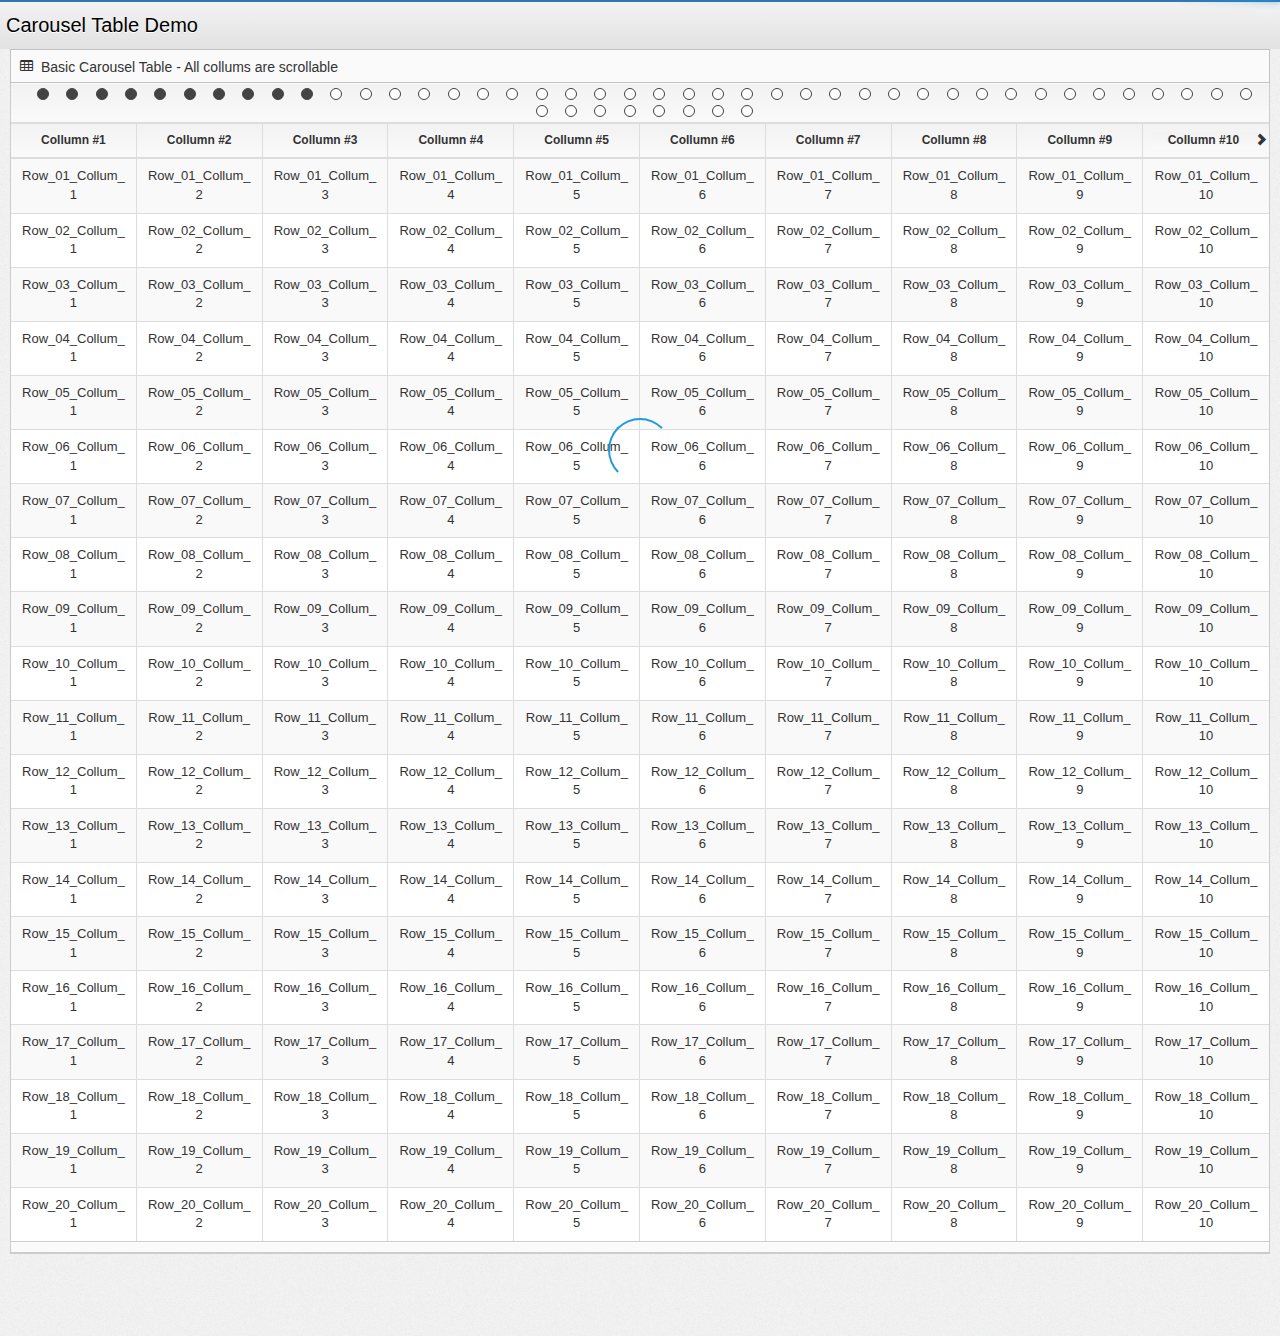
<file: CarouselTable/html/demo1.html>
<!DOCTYPE html>
<html lang="en-us">
<head>
    <meta charset="utf-8">
    <!--<meta http-equiv="X-UA-Compatible" content="IE=edge,chrome=1">-->

    <title>EasyInsight</title>
    <meta name="description" content="">
    <meta name="author" content="">

    <meta name="viewport" content="width=device-width, initial-scale=1.0, maximum-scale=1.0, user-scalable=no">

    <!-- Basic Styles -->
    <link rel="stylesheet" type="text/css" media="screen" href="../css/bootstrap.min.css">
    <link rel="stylesheet" type="text/css" media="screen" href="../css/font-awesome.min.css">

    <!-- easyinsight Styles : Please note (easyinsight-production.css) was created using LESS variables -->
    <link rel="stylesheet" type="text/css" media="screen" href="../css/easyinsight-production.min.css">
    <link rel="stylesheet" type="text/css" media="screen" href="../css/easyinsight-skins.min.css">

    <link rel="stylesheet" type="text/css" href="../css/fixedHeader.dataTables.min.css">

    <!-- easyinsight RTL Support is under construction
         This RTL CSS will be released in version 1.5
    <link rel="stylesheet" type="text/css" media="screen" href="../css/easyinsight-rtl.min.css"> -->

    <!-- We recommend you use "your_style.css" to override easyinsight
         specific styles this will also ensure you retrain your customization with each easyinsight update.
    <link rel="stylesheet" type="text/css" media="screen" href="../css/your_style.css"> -->

    <!-- Demo purpose only: goes with demo.js, you can delete this css when designing your own WebApp -->
    <link rel="stylesheet" type="text/css" media="screen" href="../css/demo.min.css">

    <!-- FAVICONS -->
    <link rel="shortcut icon" href="../img/favicon/favicon.ico" type="image/x-icon">
    <link rel="icon" href="../img/favicon/favicon.ico" type="image/x-icon">

    <link rel="stylesheet" type="text/css" media="screen" href="../css/custom.css">

    <link rel="stylesheet" type="text/css" media="screen" href="../css/tipsy.css">

</head>
<body class="" >


<!-- possible classes: minified, fixed-ribbon, fixed-header, fixed-width-->

<!-- HEADER -->
<header id="header">
    <div id="logo-group">
        <div class="navbar">
            <span class="brand2" style="height:20%; margin-left: 5px">Carousel Table Demo</span>
        <!-- PLACE YOUR LOGO HERE -->
        </div>

        <!-- END AJAX-DROPDOWN -->
    </div>

</header>
<!-- END HEADER -->


<!-- MAIN PANEL -->
<div id="main2" role="main">


        <!-- widget grid -->
        <section id="widget-grid" class="">


            <div class="row ">
                <!-- NEW WIDGET START -->
                <article class="col-xs-12 col-sm-12 col-md-12 col-lg-12">
                    <!-- Widget ID (each widget will need unique ID)-->
                    <div class="jarviswidget" id="wid-id-002"
                         data-widget-editbutton="false"
                         data-widget-colorbutton="false"
                         data-widget-togglebutton="false"
                         data-widget-deletebutton="false"
                         data-widget-fullscreenbutton="false">
                        <!-- widget options:
                        usage: <div class="jarviswidget" id="wid-id-0" data-widget-editbutton="false">

                        data-widget-colorbutton="false"
                        data-widget-editbutton="false"
                        data-widget-togglebutton="false"
                        data-widget-deletebutton="false"
                        data-widget-fullscreenbutton="false"
                        data-widget-custombutton="false"
                        data-widget-collapsed="true"
                        data-widget-sortable="false"

                        -->
                        <header>
                            <span class="widget-icon"> <i class="fa fa-table"></i> </span>
                            <h2>Basic Carousel Table - All collums are scrollable</h2>

                        </header>

                        <!-- widget div-->
                        <div>

                            <!-- widget edit box -->
                            <div class="jarviswidget-editbox">
                                <!-- This area used as dropdown edit box -->

                            </div>
                            <!-- end widget edit box -->

                            <!-- widget content -->
                            <div class="widget-body no-padding">

                                <table id="datatable" class="table table-striped table-bordered table-hover" width="100%">
                                    <thead>
                                    <tr>
                                        <th colspan="50" class="scrollbar" style="padding: 0px">
                                            <ol class="checkpoint-indicators">
                                                <li class="" title="Collumn #1" id="collumnShortCut1" ></li>
                                                <li class="" title="Collumn #2" id="collumnShortCut2" ></li>
                                                <li class="" title="Collumn #3" id="collumnShortCut3" ></li>
                                                <li class="" title="Collumn #4" id="collumnShortCut4" ></li>
                                                <li class="" title="Collumn #5" id="collumnShortCut5" ></li>
                                                <li class="" title="Collumn #6" id="collumnShortCut6" ></li>
                                                <li class="" title="Collumn #7" id="collumnShortCut7" ></li>
                                                <li class="" title="Collumn #8" id="collumnShortCut8" ></li>
                                                <li class="" title="Collumn #9" id="collumnShortCut9" ></li>
                                                <li class="" title="Collumn #10" id="collumnShortCut10" ></li>
                                                <li class="" title="Collumn #11" id="collumnShortCut11" ></li>
                                                <li class="" title="Collumn #12" id="collumnShortCut12" ></li>
                                                <li class="" title="Collumn #13" id="collumnShortCut13" ></li>
                                                <li class="" title="Collumn #14" id="collumnShortCut14" ></li>
                                                <li class="" title="Collumn #15" id="collumnShortCut15" ></li>
                                                <li class="" title="Collumn #16" id="collumnShortCut16" ></li>
                                                <li class="" title="Collumn #17" id="collumnShortCut17" ></li>
                                                <li class="" title="Collumn #18" id="collumnShortCut18" ></li>
                                                <li class="" title="Collumn #19" id="collumnShortCut19" ></li>
                                                <li class="" title="Collumn #20" id="collumnShortCut20" ></li>
                                                <li class="" title="Collumn #21" id="collumnShortCut21" ></li>
                                                <li class="" title="Collumn #22" id="collumnShortCut22" ></li>
                                                <li class="" title="Collumn #23" id="collumnShortCut23" ></li>
                                                <li class="" title="Collumn #24" id="collumnShortCut24" ></li>
                                                <li class="" title="Collumn #25" id="collumnShortCut25" ></li>
                                                <li class="" title="Collumn #26" id="collumnShortCut26" ></li>
                                                <li class="" title="Collumn #27" id="collumnShortCut27" ></li>
                                                <li class="" title="Collumn #28" id="collumnShortCut28" ></li>
                                                <li class="" title="Collumn #29" id="collumnShortCut29" ></li>
                                                <li class="" title="Collumn #30" id="collumnShortCut30" ></li>
                                                <li class="" title="Collumn #31" id="collumnShortCut31" ></li>
                                                <li class="" title="Collumn #32" id="collumnShortCut32" ></li>
                                                <li class="" title="Collumn #33" id="collumnShortCut33" ></li>
                                                <li class="" title="Collumn #34" id="collumnShortCut34" ></li>
                                                <li class="" title="Collumn #35" id="collumnShortCut35" ></li>
                                                <li class="" title="Collumn #36" id="collumnShortCut36" ></li>
                                                <li class="" title="Collumn #37" id="collumnShortCut37" ></li>
                                                <li class="" title="Collumn #38" id="collumnShortCut38" ></li>
                                                <li class="" title="Collumn #39" id="collumnShortCut39" ></li>
                                                <li class="" title="Collumn #40" id="collumnShortCut40" ></li>
                                                <li class="" title="Collumn #41" id="collumnShortCut41" ></li>
                                                <li class="" title="Collumn #42" id="collumnShortCut42" ></li>
                                                <li class="" title="Collumn #43" id="collumnShortCut43" ></li>
                                                <li class="" title="Collumn #44" id="collumnShortCut44" ></li>
                                                <li class="" title="Collumn #45" id="collumnShortCut45" ></li>
                                                <li class="" title="Collumn #46" id="collumnShortCut46" ></li>
                                                <li class="" title="Collumn #47" id="collumnShortCut47" ></li>
                                                <li class="" title="Collumn #48" id="collumnShortCut48" ></li>
                                                <li class="" title="Collumn #49" id="collumnShortCut49" ></li>
                                                <li class="" title="Collumn #50" id="collumnShortCut50" ></li>
                                            </ol>
                                        </th>
                                    </tr>
                                    <tr>
                                        <th id="collumn1">Collumn #1</th>
                                        <th id="collumn2">Collumn #2</th>
                                        <th id="collumn3">Collumn #3</th>
                                        <th id="collumn4">Collumn #4</th>
                                        <th id="collumn5">Collumn #5</th>
                                        <th id="collumn6">Collumn #6</th>
                                        <th id="collumn7">Collumn #7</th>
                                        <th id="collumn8">Collumn #8</th>
                                        <th id="collumn9">Collumn #9</th>
                                        <th id="collumn10">Collumn #10</th>
                                        <th id="collumn11">Collumn #11</th>
                                        <th id="collumn12">Collumn #12</th>
                                        <th id="collumn13">Collumn #13</th>
                                        <th id="collumn14">Collumn #14</th>
                                        <th id="collumn15">Collumn #15</th>
                                        <th id="collumn16">Collumn #16</th>
                                        <th id="collumn17">Collumn #17</th>
                                        <th id="collumn18">Collumn #18</th>
                                        <th id="collumn19">Collumn #19</th>
                                        <th id="collumn20">Collumn #20</th>
                                        <th id="collumn21">Collumn #21</th>
                                        <th id="collumn22">Collumn #22</th>
                                        <th id="collumn23">Collumn #23</th>
                                        <th id="collumn24">Collumn #24</th>
                                        <th id="collumn25">Collumn #25</th>
                                        <th id="collumn26">Collumn #26</th>
                                        <th id="collumn27">Collumn #27</th>
                                        <th id="collumn28">Collumn #28</th>
                                        <th id="collumn29">Collumn #29</th>
                                        <th id="collumn30">Collumn #30</th>
                                        <th id="collumn31">Collumn #31</th>
                                        <th id="collumn32">Collumn #32</th>
                                        <th id="collumn33">Collumn #33</th>
                                        <th id="collumn34">Collumn #34</th>
                                        <th id="collumn35">Collumn #35</th>
                                        <th id="collumn36">Collumn #36</th>
                                        <th id="collumn37">Collumn #37</th>
                                        <th id="collumn38">Collumn #38</th>
                                        <th id="collumn39">Collumn #39</th>
                                        <th id="collumn40">Collumn #40</th>
                                        <th id="collumn41">Collumn #41</th>
                                        <th id="collumn42">Collumn #42</th>
                                        <th id="collumn43">Collumn #43</th>
                                        <th id="collumn44">Collumn #44</th>
                                        <th id="collumn45">Collumn #45</th>
                                        <th id="collumn46">Collumn #46</th>
                                        <th id="collumn47">Collumn #47</th>
                                        <th id="collumn48">Collumn #48</th>
                                        <th id="collumn49">Collumn #49</th>
                                        <th id="collumn50">Collumn #50</th>
                                    </tr>
                                    </thead>
                                    <tbody>
                                    </tbody>
                                </table>

                            </div>
                            <!-- end widget content -->

                        </div>
                        <!-- end widget div -->

                    </div>
                    <!-- end widget -->
                </article>
            </div>

            <!-- end row -->


        </section>
        <!-- end widget grid -->

    </div>
    <!-- END MAIN CONTENT -->

</div>
<!-- END MAIN PANEL -->



<!--================================================== -->

<!-- PACE LOADER - turn this on if you want ajax loading to show (caution: uses lots of memory on iDevices)-->
<script data-pace-options='{ "restartOnRequestAfter": false }' src="../js/plugin/pace/pace.min.js"></script>

<!-- Link to Google CDN's jQuery + jQueryUI; fall back to local -->
<!-- <script src="http://ajax.googleapis.com/ajax/libs/jquery/2.0.2/jquery.min.js"></script>
<script>~
    if (!window.jQuery) {
        document.write('<script src="../js/libs/jquery-2.0.2.min.js"><\/script>');
    }
</script> -->
<script src="../js/libs/jquery-2.0.2.min.js"></script>
<script src="../js/libs/jquery-ui-1.10.3.min.js"></script>

<!-- <script src="http://ajax.googleapis.com/ajax/libs/jqueryui/1.10.3/jquery-ui.min.js"></script>
<script>
    if (!window.jQuery.ui) {
        document.write('<script src="../js/libs/jquery-ui-1.10.3.min.js"><\/script>');
    }
</script> -->

<!-- IMPORTANT: APP CONFIG -->
<script src="../js/app.config.js"></script>

<!-- JS TOUCH : include this plugin for mobile drag / drop touch events-->
<script src="../js/plugin/jquery-touch/jquery.ui.touch-punch.min.js"></script>

<!-- BOOTSTRAP JS -->
<script src="../js/bootstrap/bootstrap.min.js"></script>

<!-- CUSTOM NOTIFICATION -->
<script src="../js/notification/SmartNotification.min.js"></script>

<!-- JARVIS WIDGETS -->
<script src="../js/smartwidgets/jarvis.widget.min.js"></script>

<!-- EASY PIE CHARTS -->
<script src="../js/plugin/easy-pie-chart/jquery.easy-pie-chart.min.js"></script>

<!-- SPARKLINES -->
<script src="../js/plugin/sparkline/jquery.sparkline.min.js"></script>

<!-- JQUERY VALIDATE -->
<script src="../js/plugin/jquery-validate/jquery.validate.min.js"></script>

<!-- JQUERY MASKED INPUT -->
<script src="../js/plugin/masked-input/jquery.maskedinput.min.js"></script>

<!-- JQUERY SELECT2 INPUT -->
<script src="../js/plugin/select2/select2.min.js"></script>

<!-- JQUERY UI + Bootstrap Slider -->
<script src="../js/plugin/bootstrap-slider/bootstrap-slider.min.js"></script>

<!-- browser msie issue fix -->
<script src="../js/plugin/msie-fix/jquery.mb.browser.min.js"></script>

<!-- FastClick: For mobile devices -->
<!-- <script src="../js/plugin/fastclick/fastclick.min.js"></script> -->

<!--[if IE 8]>

<h1>Your browser is out of date, please update your browser by going to www.microsoft.com/download</h1>

<![endif]-->

<!-- Demo purpose only -->

<!-- MAIN APP JS FILE -->
<script src="../js/app.min.js"></script>

<!-- ENHANCEMENT PLUGINS : NOT A REQUIREMENT -->
<!-- Voice command : plugin -->
<script src="../js/speech/voicecommand.min.js"></script>

<script src="../js/plugin/datatables/jquery.dataTables.min.js"></script>
<script src="../js/plugin/datatables/"></script>
<script src="../js/plugin/datatables/dataTables.colVis.min.js"></script>
<script src="../js/plugin/datatables/dataTables.tableTools.min.js"></script>
<script src="../js/plugin/datatables/dataTables.bootstrap.min.js"></script>
<script src="../js/plugin/datatable-responsive/datatables.responsive.min.js"></script>
<!-- PAGE RELATED PLUGIN(S) -->

<!-- Morris Chart Dependencies -->
<script src="../js/plugin/morris/raphael.min.js"></script>
<script src="../js/plugin/morris/morris.min.js"></script>

<script src="../js/plugin/datatables/dataTables.fixedHeader.min.js" type="text/javascript"></script>

<script src='../js/tipsy/jquery.tipsy.js' type='text/javascript' ></script>
<script src='../js/tipsy/jquery.tipsy.js' type='text/javascript' ></script>
<script src='../js/dataintegrity/dicommon.js' type='text/javascript' ></script>
<script src='../js/dataintegrity/diviewers.js' type='text/javascript' ></script>


<script type="text/javascript">
    var _detailFacet;
    $(document).ready(function() {

        _detailFacet = DIViewer.DetailFacet({
            targetElement: $('#datatable'),
            queryURL: '',
            queryByIdURL: '',
            exportURL: '',
            ordering: false,
            columnDefs:[
            ],
            scrollableHeaders:[
                {index:0, id:'collumn1',indicator:'collumnShortCut1',columns:[0]},
                {index:1, id:'collumn2',indicator:'collumnShortCut2',columns:[1]},
                {index:2, id:'collumn3',indicator:'collumnShortCut3',columns:[2]},
                {index:3, id:'collumn4',indicator:'collumnShortCut4',columns:[3]},
                {index:4, id:'collumn5',indicator:'collumnShortCut5',columns:[4]},
                {index:5, id:'collumn6',indicator:'collumnShortCut6',columns:[5]},
                {index:6, id:'collumn7',indicator:'collumnShortCut7',columns:[6]},
                {index:7, id:'collumn8',indicator:'collumnShortCut8',columns:[7]},
                {index:8, id:'collumn9',indicator:'collumnShortCut9',columns:[8]},
                {index:9, id:'collumn10',indicator:'collumnShortCut10',columns:[9]},
                {index:10, id:'collumn11',indicator:'collumnShortCut11',columns:[10]},
                {index:11, id:'collumn12',indicator:'collumnShortCut12',columns:[11]},
                {index:12, id:'collumn13',indicator:'collumnShortCut13',columns:[12]},
                {index:13, id:'collumn14',indicator:'collumnShortCut14',columns:[13]},
                {index:14, id:'collumn15',indicator:'collumnShortCut15',columns:[14]},
                {index:15, id:'collumn16',indicator:'collumnShortCut16',columns:[15]},
                {index:16, id:'collumn17',indicator:'collumnShortCut17',columns:[16]},
                {index:17, id:'collumn18',indicator:'collumnShortCut18',columns:[17]},
                {index:18, id:'collumn19',indicator:'collumnShortCut19',columns:[18]},
                {index:19, id:'collumn20',indicator:'collumnShortCut20',columns:[19]},
                {index:20, id:'collumn21',indicator:'collumnShortCut21',columns:[20]},
                {index:21, id:'collumn22',indicator:'collumnShortCut22',columns:[21]},
                {index:22, id:'collumn23',indicator:'collumnShortCut23',columns:[22]},
                {index:23, id:'collumn24',indicator:'collumnShortCut24',columns:[23]},
                {index:24, id:'collumn25',indicator:'collumnShortCut25',columns:[24]},
                {index:25, id:'collumn26',indicator:'collumnShortCut26',columns:[25]},
                {index:26, id:'collumn27',indicator:'collumnShortCut27',columns:[26]},
                {index:27, id:'collumn28',indicator:'collumnShortCut28',columns:[27]},
                {index:28, id:'collumn29',indicator:'collumnShortCut29',columns:[28]},
                {index:29, id:'collumn30',indicator:'collumnShortCut30',columns:[29]},
                {index:30, id:'collumn31',indicator:'collumnShortCut31',columns:[30]},
                {index:31, id:'collumn32',indicator:'collumnShortCut32',columns:[31]},
                {index:32, id:'collumn33',indicator:'collumnShortCut33',columns:[32]},
                {index:33, id:'collumn34',indicator:'collumnShortCut34',columns:[33]},
                {index:34, id:'collumn35',indicator:'collumnShortCut35',columns:[34]},
                {index:35, id:'collumn36',indicator:'collumnShortCut36',columns:[35]},
                {index:36, id:'collumn37',indicator:'collumnShortCut37',columns:[36]},
                {index:37, id:'collumn38',indicator:'collumnShortCut38',columns:[37]},
                {index:38, id:'collumn39',indicator:'collumnShortCut39',columns:[38]},
                {index:39, id:'collumn40',indicator:'collumnShortCut40',columns:[39]},
                {index:40, id:'collumn41',indicator:'collumnShortCut41',columns:[40]},
                {index:41, id:'collumn42',indicator:'collumnShortCut42',columns:[41]},
                {index:42, id:'collumn43',indicator:'collumnShortCut43',columns:[42]},
                {index:43, id:'collumn44',indicator:'collumnShortCut44',columns:[43]},
                {index:44, id:'collumn45',indicator:'collumnShortCut45',columns:[44]},
                {index:45, id:'collumn46',indicator:'collumnShortCut46',columns:[45]},
                {index:46, id:'collumn47',indicator:'collumnShortCut47',columns:[46]},
                {index:47, id:'collumn48',indicator:'collumnShortCut48',columns:[47]},
                {index:48, id:'collumn49',indicator:'collumnShortCut49',columns:[48]},
                {index:49, id:'collumn50',indicator:'collumnShortCut50',columns:[49]}
            ],
            visibleHeaderIndexStart:0,
            visibleHeaderIndexEnd:9,
            extraConfig:{}
        });


        var dataSet = [
            [ "Row_01_Collum_1","Row_01_Collum_2","Row_01_Collum_3","Row_01_Collum_4","Row_01_Collum_5","Row_01_Collum_6","Row_01_Collum_7","Row_01_Collum_8","Row_01_Collum_9","Row_01_Collum_10","Row_01_Collum_11","Row_01_Collum_12","Row_01_Collum_13","Row_01_Collum_14","Row_01_Collum_15","Row_01_Collum_16","Row_01_Collum_17","Row_01_Collum_18","Row_01_Collum_19","Row_01_Collum_20","Row_01_Collum_21","Row_01_Collum_22","Row_01_Collum_23","Row_01_Collum_24","Row_01_Collum_25","Row_01_Collum_26","Row_01_Collum_27","Row_01_Collum_28","Row_01_Collum_29","Row_01_Collum_30","Row_01_Collum_31","Row_01_Collum_32","Row_01_Collum_33","Row_01_Collum_34","Row_01_Collum_35","Row_01_Collum_36","Row_01_Collum_37","Row_01_Collum_38","Row_01_Collum_39","Row_01_Collum_40","Row_01_Collum_41","Row_01_Collum_42","Row_01_Collum_43","Row_01_Collum_44","Row_01_Collum_45","Row_01_Collum_46","Row_01_Collum_47","Row_01_Collum_48","Row_01_Collum_49","Row_01_Collum_50"],
            [ "Row_02_Collum_1","Row_02_Collum_2","Row_02_Collum_3","Row_02_Collum_4","Row_02_Collum_5","Row_02_Collum_6","Row_02_Collum_7","Row_02_Collum_8","Row_02_Collum_9","Row_02_Collum_10","Row_02_Collum_11","Row_02_Collum_12","Row_02_Collum_13","Row_02_Collum_14","Row_02_Collum_15","Row_02_Collum_16","Row_02_Collum_17","Row_02_Collum_18","Row_02_Collum_19","Row_02_Collum_20","Row_02_Collum_21","Row_02_Collum_22","Row_02_Collum_23","Row_02_Collum_24","Row_02_Collum_25","Row_02_Collum_26","Row_02_Collum_27","Row_02_Collum_28","Row_02_Collum_29","Row_02_Collum_30","Row_02_Collum_31","Row_02_Collum_32","Row_02_Collum_33","Row_02_Collum_34","Row_02_Collum_35","Row_02_Collum_36","Row_02_Collum_37","Row_02_Collum_38","Row_02_Collum_39","Row_02_Collum_40","Row_02_Collum_41","Row_02_Collum_42","Row_02_Collum_43","Row_02_Collum_44","Row_02_Collum_45","Row_02_Collum_46","Row_02_Collum_47","Row_02_Collum_48","Row_02_Collum_49","Row_02_Collum_50"],
            [ "Row_03_Collum_1","Row_03_Collum_2","Row_03_Collum_3","Row_03_Collum_4","Row_03_Collum_5","Row_03_Collum_6","Row_03_Collum_7","Row_03_Collum_8","Row_03_Collum_9","Row_03_Collum_10","Row_03_Collum_11","Row_03_Collum_12","Row_03_Collum_13","Row_03_Collum_14","Row_03_Collum_15","Row_03_Collum_16","Row_03_Collum_17","Row_03_Collum_18","Row_03_Collum_19","Row_03_Collum_20","Row_03_Collum_21","Row_03_Collum_22","Row_03_Collum_23","Row_03_Collum_24","Row_03_Collum_25","Row_03_Collum_26","Row_03_Collum_27","Row_03_Collum_28","Row_03_Collum_29","Row_03_Collum_30","Row_03_Collum_31","Row_03_Collum_32","Row_03_Collum_33","Row_03_Collum_34","Row_03_Collum_35","Row_03_Collum_36","Row_03_Collum_37","Row_03_Collum_38","Row_03_Collum_39","Row_03_Collum_40","Row_03_Collum_41","Row_03_Collum_42","Row_03_Collum_43","Row_03_Collum_44","Row_03_Collum_45","Row_03_Collum_46","Row_03_Collum_47","Row_03_Collum_48","Row_03_Collum_49","Row_03_Collum_50"],
            [ "Row_04_Collum_1","Row_04_Collum_2","Row_04_Collum_3","Row_04_Collum_4","Row_04_Collum_5","Row_04_Collum_6","Row_04_Collum_7","Row_04_Collum_8","Row_04_Collum_9","Row_04_Collum_10","Row_04_Collum_11","Row_04_Collum_12","Row_04_Collum_13","Row_04_Collum_14","Row_04_Collum_15","Row_04_Collum_16","Row_04_Collum_17","Row_04_Collum_18","Row_04_Collum_19","Row_04_Collum_20","Row_04_Collum_21","Row_04_Collum_22","Row_04_Collum_23","Row_04_Collum_24","Row_04_Collum_25","Row_04_Collum_26","Row_04_Collum_27","Row_04_Collum_28","Row_04_Collum_29","Row_04_Collum_30","Row_04_Collum_31","Row_04_Collum_32","Row_04_Collum_33","Row_04_Collum_34","Row_04_Collum_35","Row_04_Collum_36","Row_04_Collum_37","Row_04_Collum_38","Row_04_Collum_39","Row_04_Collum_40","Row_04_Collum_41","Row_04_Collum_42","Row_04_Collum_43","Row_04_Collum_44","Row_04_Collum_45","Row_04_Collum_46","Row_04_Collum_47","Row_04_Collum_48","Row_04_Collum_49","Row_04_Collum_50"],
            [ "Row_05_Collum_1","Row_05_Collum_2","Row_05_Collum_3","Row_05_Collum_4","Row_05_Collum_5","Row_05_Collum_6","Row_05_Collum_7","Row_05_Collum_8","Row_05_Collum_9","Row_05_Collum_10","Row_05_Collum_11","Row_05_Collum_12","Row_05_Collum_13","Row_05_Collum_14","Row_05_Collum_15","Row_05_Collum_16","Row_05_Collum_17","Row_05_Collum_18","Row_05_Collum_19","Row_05_Collum_20","Row_05_Collum_21","Row_05_Collum_22","Row_05_Collum_23","Row_05_Collum_24","Row_05_Collum_25","Row_05_Collum_26","Row_05_Collum_27","Row_05_Collum_28","Row_05_Collum_29","Row_05_Collum_30","Row_05_Collum_31","Row_05_Collum_32","Row_05_Collum_33","Row_05_Collum_34","Row_05_Collum_35","Row_05_Collum_36","Row_05_Collum_37","Row_05_Collum_38","Row_05_Collum_39","Row_05_Collum_40","Row_05_Collum_41","Row_05_Collum_42","Row_05_Collum_43","Row_05_Collum_44","Row_05_Collum_45","Row_05_Collum_46","Row_05_Collum_47","Row_05_Collum_48","Row_05_Collum_49","Row_05_Collum_50"],
            [ "Row_06_Collum_1","Row_06_Collum_2","Row_06_Collum_3","Row_06_Collum_4","Row_06_Collum_5","Row_06_Collum_6","Row_06_Collum_7","Row_06_Collum_8","Row_06_Collum_9","Row_06_Collum_10","Row_06_Collum_11","Row_06_Collum_12","Row_06_Collum_13","Row_06_Collum_14","Row_06_Collum_15","Row_06_Collum_16","Row_06_Collum_17","Row_06_Collum_18","Row_06_Collum_19","Row_06_Collum_20","Row_06_Collum_21","Row_06_Collum_22","Row_06_Collum_23","Row_06_Collum_24","Row_06_Collum_25","Row_06_Collum_26","Row_06_Collum_27","Row_06_Collum_28","Row_06_Collum_29","Row_06_Collum_30","Row_06_Collum_31","Row_06_Collum_32","Row_06_Collum_33","Row_06_Collum_34","Row_06_Collum_35","Row_06_Collum_36","Row_06_Collum_37","Row_06_Collum_38","Row_06_Collum_39","Row_06_Collum_40","Row_06_Collum_41","Row_06_Collum_42","Row_06_Collum_43","Row_06_Collum_44","Row_06_Collum_45","Row_06_Collum_46","Row_06_Collum_47","Row_06_Collum_48","Row_06_Collum_49","Row_06_Collum_50"],
            [ "Row_07_Collum_1","Row_07_Collum_2","Row_07_Collum_3","Row_07_Collum_4","Row_07_Collum_5","Row_07_Collum_6","Row_07_Collum_7","Row_07_Collum_8","Row_07_Collum_9","Row_07_Collum_10","Row_07_Collum_11","Row_07_Collum_12","Row_07_Collum_13","Row_07_Collum_14","Row_07_Collum_15","Row_07_Collum_16","Row_07_Collum_17","Row_07_Collum_18","Row_07_Collum_19","Row_07_Collum_20","Row_07_Collum_21","Row_07_Collum_22","Row_07_Collum_23","Row_07_Collum_24","Row_07_Collum_25","Row_07_Collum_26","Row_07_Collum_27","Row_07_Collum_28","Row_07_Collum_29","Row_07_Collum_30","Row_07_Collum_31","Row_07_Collum_32","Row_07_Collum_33","Row_07_Collum_34","Row_07_Collum_35","Row_07_Collum_36","Row_07_Collum_37","Row_07_Collum_38","Row_07_Collum_39","Row_07_Collum_40","Row_07_Collum_41","Row_07_Collum_42","Row_07_Collum_43","Row_07_Collum_44","Row_07_Collum_45","Row_07_Collum_46","Row_07_Collum_47","Row_07_Collum_48","Row_07_Collum_49","Row_07_Collum_50"],
            [ "Row_08_Collum_1","Row_08_Collum_2","Row_08_Collum_3","Row_08_Collum_4","Row_08_Collum_5","Row_08_Collum_6","Row_08_Collum_7","Row_08_Collum_8","Row_08_Collum_9","Row_08_Collum_10","Row_08_Collum_11","Row_08_Collum_12","Row_08_Collum_13","Row_08_Collum_14","Row_08_Collum_15","Row_08_Collum_16","Row_08_Collum_17","Row_08_Collum_18","Row_08_Collum_19","Row_08_Collum_20","Row_08_Collum_21","Row_08_Collum_22","Row_08_Collum_23","Row_08_Collum_24","Row_08_Collum_25","Row_08_Collum_26","Row_08_Collum_27","Row_08_Collum_28","Row_08_Collum_29","Row_08_Collum_30","Row_08_Collum_31","Row_08_Collum_32","Row_08_Collum_33","Row_08_Collum_34","Row_08_Collum_35","Row_08_Collum_36","Row_08_Collum_37","Row_08_Collum_38","Row_08_Collum_39","Row_08_Collum_40","Row_08_Collum_41","Row_08_Collum_42","Row_08_Collum_43","Row_08_Collum_44","Row_08_Collum_45","Row_08_Collum_46","Row_08_Collum_47","Row_08_Collum_48","Row_08_Collum_49","Row_08_Collum_50"],
            [ "Row_09_Collum_1","Row_09_Collum_2","Row_09_Collum_3","Row_09_Collum_4","Row_09_Collum_5","Row_09_Collum_6","Row_09_Collum_7","Row_09_Collum_8","Row_09_Collum_9","Row_09_Collum_10","Row_09_Collum_11","Row_09_Collum_12","Row_09_Collum_13","Row_09_Collum_14","Row_09_Collum_15","Row_09_Collum_16","Row_09_Collum_17","Row_09_Collum_18","Row_09_Collum_19","Row_09_Collum_20","Row_09_Collum_21","Row_09_Collum_22","Row_09_Collum_23","Row_09_Collum_24","Row_09_Collum_25","Row_09_Collum_26","Row_09_Collum_27","Row_09_Collum_28","Row_09_Collum_29","Row_09_Collum_30","Row_09_Collum_31","Row_09_Collum_32","Row_09_Collum_33","Row_09_Collum_34","Row_09_Collum_35","Row_09_Collum_36","Row_09_Collum_37","Row_09_Collum_38","Row_09_Collum_39","Row_09_Collum_40","Row_09_Collum_41","Row_09_Collum_42","Row_09_Collum_43","Row_09_Collum_44","Row_09_Collum_45","Row_09_Collum_46","Row_09_Collum_47","Row_09_Collum_48","Row_09_Collum_49","Row_09_Collum_50"],
            [ "Row_10_Collum_1","Row_10_Collum_2","Row_10_Collum_3","Row_10_Collum_4","Row_10_Collum_5","Row_10_Collum_6","Row_10_Collum_7","Row_10_Collum_8","Row_10_Collum_9","Row_10_Collum_10","Row_10_Collum_11","Row_10_Collum_12","Row_10_Collum_13","Row_10_Collum_14","Row_10_Collum_15","Row_10_Collum_16","Row_10_Collum_17","Row_10_Collum_18","Row_10_Collum_19","Row_10_Collum_20","Row_10_Collum_21","Row_10_Collum_22","Row_10_Collum_23","Row_10_Collum_24","Row_10_Collum_25","Row_10_Collum_26","Row_10_Collum_27","Row_10_Collum_28","Row_10_Collum_29","Row_10_Collum_30","Row_10_Collum_31","Row_10_Collum_32","Row_10_Collum_33","Row_10_Collum_34","Row_10_Collum_35","Row_10_Collum_36","Row_10_Collum_37","Row_10_Collum_38","Row_10_Collum_39","Row_10_Collum_40","Row_10_Collum_41","Row_10_Collum_42","Row_10_Collum_43","Row_10_Collum_44","Row_10_Collum_45","Row_10_Collum_46","Row_10_Collum_47","Row_10_Collum_48","Row_10_Collum_49","Row_10_Collum_50"],
            [ "Row_11_Collum_1","Row_11_Collum_2","Row_11_Collum_3","Row_11_Collum_4","Row_11_Collum_5","Row_11_Collum_6","Row_11_Collum_7","Row_11_Collum_8","Row_11_Collum_9","Row_11_Collum_10","Row_11_Collum_11","Row_11_Collum_12","Row_11_Collum_13","Row_11_Collum_14","Row_11_Collum_15","Row_11_Collum_16","Row_11_Collum_17","Row_11_Collum_18","Row_11_Collum_19","Row_11_Collum_20","Row_11_Collum_21","Row_11_Collum_22","Row_11_Collum_23","Row_11_Collum_24","Row_11_Collum_25","Row_11_Collum_26","Row_11_Collum_27","Row_11_Collum_28","Row_11_Collum_29","Row_11_Collum_30","Row_11_Collum_31","Row_11_Collum_32","Row_11_Collum_33","Row_11_Collum_34","Row_11_Collum_35","Row_11_Collum_36","Row_11_Collum_37","Row_11_Collum_38","Row_11_Collum_39","Row_11_Collum_40","Row_11_Collum_41","Row_11_Collum_42","Row_11_Collum_43","Row_11_Collum_44","Row_11_Collum_45","Row_11_Collum_46","Row_11_Collum_47","Row_11_Collum_48","Row_11_Collum_49","Row_11_Collum_50"],
            [ "Row_12_Collum_1","Row_12_Collum_2","Row_12_Collum_3","Row_12_Collum_4","Row_12_Collum_5","Row_12_Collum_6","Row_12_Collum_7","Row_12_Collum_8","Row_12_Collum_9","Row_12_Collum_10","Row_12_Collum_11","Row_12_Collum_12","Row_12_Collum_13","Row_12_Collum_14","Row_12_Collum_15","Row_12_Collum_16","Row_12_Collum_17","Row_12_Collum_18","Row_12_Collum_19","Row_12_Collum_20","Row_12_Collum_21","Row_12_Collum_22","Row_12_Collum_23","Row_12_Collum_24","Row_12_Collum_25","Row_12_Collum_26","Row_12_Collum_27","Row_12_Collum_28","Row_12_Collum_29","Row_12_Collum_30","Row_12_Collum_31","Row_12_Collum_32","Row_12_Collum_33","Row_12_Collum_34","Row_12_Collum_35","Row_12_Collum_36","Row_12_Collum_37","Row_12_Collum_38","Row_12_Collum_39","Row_12_Collum_40","Row_12_Collum_41","Row_12_Collum_42","Row_12_Collum_43","Row_12_Collum_44","Row_12_Collum_45","Row_12_Collum_46","Row_12_Collum_47","Row_12_Collum_48","Row_12_Collum_49","Row_12_Collum_50"],
            [ "Row_13_Collum_1","Row_13_Collum_2","Row_13_Collum_3","Row_13_Collum_4","Row_13_Collum_5","Row_13_Collum_6","Row_13_Collum_7","Row_13_Collum_8","Row_13_Collum_9","Row_13_Collum_10","Row_13_Collum_11","Row_13_Collum_12","Row_13_Collum_13","Row_13_Collum_14","Row_13_Collum_15","Row_13_Collum_16","Row_13_Collum_17","Row_13_Collum_18","Row_13_Collum_19","Row_13_Collum_20","Row_13_Collum_21","Row_13_Collum_22","Row_13_Collum_23","Row_13_Collum_24","Row_13_Collum_25","Row_13_Collum_26","Row_13_Collum_27","Row_13_Collum_28","Row_13_Collum_29","Row_13_Collum_30","Row_13_Collum_31","Row_13_Collum_32","Row_13_Collum_33","Row_13_Collum_34","Row_13_Collum_35","Row_13_Collum_36","Row_13_Collum_37","Row_13_Collum_38","Row_13_Collum_39","Row_13_Collum_40","Row_13_Collum_41","Row_13_Collum_42","Row_13_Collum_43","Row_13_Collum_44","Row_13_Collum_45","Row_13_Collum_46","Row_13_Collum_47","Row_13_Collum_48","Row_13_Collum_49","Row_13_Collum_50"],
            [ "Row_14_Collum_1","Row_14_Collum_2","Row_14_Collum_3","Row_14_Collum_4","Row_14_Collum_5","Row_14_Collum_6","Row_14_Collum_7","Row_14_Collum_8","Row_14_Collum_9","Row_14_Collum_10","Row_14_Collum_11","Row_14_Collum_12","Row_14_Collum_13","Row_14_Collum_14","Row_14_Collum_15","Row_14_Collum_16","Row_14_Collum_17","Row_14_Collum_18","Row_14_Collum_19","Row_14_Collum_20","Row_14_Collum_21","Row_14_Collum_22","Row_14_Collum_23","Row_14_Collum_24","Row_14_Collum_25","Row_14_Collum_26","Row_14_Collum_27","Row_14_Collum_28","Row_14_Collum_29","Row_14_Collum_30","Row_14_Collum_31","Row_14_Collum_32","Row_14_Collum_33","Row_14_Collum_34","Row_14_Collum_35","Row_14_Collum_36","Row_14_Collum_37","Row_14_Collum_38","Row_14_Collum_39","Row_14_Collum_40","Row_14_Collum_41","Row_14_Collum_42","Row_14_Collum_43","Row_14_Collum_44","Row_14_Collum_45","Row_14_Collum_46","Row_14_Collum_47","Row_14_Collum_48","Row_14_Collum_49","Row_14_Collum_50"],
            [ "Row_15_Collum_1","Row_15_Collum_2","Row_15_Collum_3","Row_15_Collum_4","Row_15_Collum_5","Row_15_Collum_6","Row_15_Collum_7","Row_15_Collum_8","Row_15_Collum_9","Row_15_Collum_10","Row_15_Collum_11","Row_15_Collum_12","Row_15_Collum_13","Row_15_Collum_14","Row_15_Collum_15","Row_15_Collum_16","Row_15_Collum_17","Row_15_Collum_18","Row_15_Collum_19","Row_15_Collum_20","Row_15_Collum_21","Row_15_Collum_22","Row_15_Collum_23","Row_15_Collum_24","Row_15_Collum_25","Row_15_Collum_26","Row_15_Collum_27","Row_15_Collum_28","Row_15_Collum_29","Row_15_Collum_30","Row_15_Collum_31","Row_15_Collum_32","Row_15_Collum_33","Row_15_Collum_34","Row_15_Collum_35","Row_15_Collum_36","Row_15_Collum_37","Row_15_Collum_38","Row_15_Collum_39","Row_15_Collum_40","Row_15_Collum_41","Row_15_Collum_42","Row_15_Collum_43","Row_15_Collum_44","Row_15_Collum_45","Row_15_Collum_46","Row_15_Collum_47","Row_15_Collum_48","Row_15_Collum_49","Row_15_Collum_50"],
            [ "Row_16_Collum_1","Row_16_Collum_2","Row_16_Collum_3","Row_16_Collum_4","Row_16_Collum_5","Row_16_Collum_6","Row_16_Collum_7","Row_16_Collum_8","Row_16_Collum_9","Row_16_Collum_10","Row_16_Collum_11","Row_16_Collum_12","Row_16_Collum_13","Row_16_Collum_14","Row_16_Collum_15","Row_16_Collum_16","Row_16_Collum_17","Row_16_Collum_18","Row_16_Collum_19","Row_16_Collum_20","Row_16_Collum_21","Row_16_Collum_22","Row_16_Collum_23","Row_16_Collum_24","Row_16_Collum_25","Row_16_Collum_26","Row_16_Collum_27","Row_16_Collum_28","Row_16_Collum_29","Row_16_Collum_30","Row_16_Collum_31","Row_16_Collum_32","Row_16_Collum_33","Row_16_Collum_34","Row_16_Collum_35","Row_16_Collum_36","Row_16_Collum_37","Row_16_Collum_38","Row_16_Collum_39","Row_16_Collum_40","Row_16_Collum_41","Row_16_Collum_42","Row_16_Collum_43","Row_16_Collum_44","Row_16_Collum_45","Row_16_Collum_46","Row_16_Collum_47","Row_16_Collum_48","Row_16_Collum_49","Row_16_Collum_50"],
            [ "Row_17_Collum_1","Row_17_Collum_2","Row_17_Collum_3","Row_17_Collum_4","Row_17_Collum_5","Row_17_Collum_6","Row_17_Collum_7","Row_17_Collum_8","Row_17_Collum_9","Row_17_Collum_10","Row_17_Collum_11","Row_17_Collum_12","Row_17_Collum_13","Row_17_Collum_14","Row_17_Collum_15","Row_17_Collum_16","Row_17_Collum_17","Row_17_Collum_18","Row_17_Collum_19","Row_17_Collum_20","Row_17_Collum_21","Row_17_Collum_22","Row_17_Collum_23","Row_17_Collum_24","Row_17_Collum_25","Row_17_Collum_26","Row_17_Collum_27","Row_17_Collum_28","Row_17_Collum_29","Row_17_Collum_30","Row_17_Collum_31","Row_17_Collum_32","Row_17_Collum_33","Row_17_Collum_34","Row_17_Collum_35","Row_17_Collum_36","Row_17_Collum_37","Row_17_Collum_38","Row_17_Collum_39","Row_17_Collum_40","Row_17_Collum_41","Row_17_Collum_42","Row_17_Collum_43","Row_17_Collum_44","Row_17_Collum_45","Row_17_Collum_46","Row_17_Collum_47","Row_17_Collum_48","Row_17_Collum_49","Row_17_Collum_50"],
            [ "Row_18_Collum_1","Row_18_Collum_2","Row_18_Collum_3","Row_18_Collum_4","Row_18_Collum_5","Row_18_Collum_6","Row_18_Collum_7","Row_18_Collum_8","Row_18_Collum_9","Row_18_Collum_10","Row_18_Collum_11","Row_18_Collum_12","Row_18_Collum_13","Row_18_Collum_14","Row_18_Collum_15","Row_18_Collum_16","Row_18_Collum_17","Row_18_Collum_18","Row_18_Collum_19","Row_18_Collum_20","Row_18_Collum_21","Row_18_Collum_22","Row_18_Collum_23","Row_18_Collum_24","Row_18_Collum_25","Row_18_Collum_26","Row_18_Collum_27","Row_18_Collum_28","Row_18_Collum_29","Row_18_Collum_30","Row_18_Collum_31","Row_18_Collum_32","Row_18_Collum_33","Row_18_Collum_34","Row_18_Collum_35","Row_18_Collum_36","Row_18_Collum_37","Row_18_Collum_38","Row_18_Collum_39","Row_18_Collum_40","Row_18_Collum_41","Row_18_Collum_42","Row_18_Collum_43","Row_18_Collum_44","Row_18_Collum_45","Row_18_Collum_46","Row_18_Collum_47","Row_18_Collum_48","Row_18_Collum_49","Row_18_Collum_50"],
            [ "Row_19_Collum_1","Row_19_Collum_2","Row_19_Collum_3","Row_19_Collum_4","Row_19_Collum_5","Row_19_Collum_6","Row_19_Collum_7","Row_19_Collum_8","Row_19_Collum_9","Row_19_Collum_10","Row_19_Collum_11","Row_19_Collum_12","Row_19_Collum_13","Row_19_Collum_14","Row_19_Collum_15","Row_19_Collum_16","Row_19_Collum_17","Row_19_Collum_18","Row_19_Collum_19","Row_19_Collum_20","Row_19_Collum_21","Row_19_Collum_22","Row_19_Collum_23","Row_19_Collum_24","Row_19_Collum_25","Row_19_Collum_26","Row_19_Collum_27","Row_19_Collum_28","Row_19_Collum_29","Row_19_Collum_30","Row_19_Collum_31","Row_19_Collum_32","Row_19_Collum_33","Row_19_Collum_34","Row_19_Collum_35","Row_19_Collum_36","Row_19_Collum_37","Row_19_Collum_38","Row_19_Collum_39","Row_19_Collum_40","Row_19_Collum_41","Row_19_Collum_42","Row_19_Collum_43","Row_19_Collum_44","Row_19_Collum_45","Row_19_Collum_46","Row_19_Collum_47","Row_19_Collum_48","Row_19_Collum_49","Row_19_Collum_50"],
            [ "Row_20_Collum_1","Row_20_Collum_2","Row_20_Collum_3","Row_20_Collum_4","Row_20_Collum_5","Row_20_Collum_6","Row_20_Collum_7","Row_20_Collum_8","Row_20_Collum_9","Row_20_Collum_10","Row_20_Collum_11","Row_20_Collum_12","Row_20_Collum_13","Row_20_Collum_14","Row_20_Collum_15","Row_20_Collum_16","Row_20_Collum_17","Row_20_Collum_18","Row_20_Collum_19","Row_20_Collum_20","Row_20_Collum_21","Row_20_Collum_22","Row_20_Collum_23","Row_20_Collum_24","Row_20_Collum_25","Row_20_Collum_26","Row_20_Collum_27","Row_20_Collum_28","Row_20_Collum_29","Row_20_Collum_30","Row_20_Collum_31","Row_20_Collum_32","Row_20_Collum_33","Row_20_Collum_34","Row_20_Collum_35","Row_20_Collum_36","Row_20_Collum_37","Row_20_Collum_38","Row_20_Collum_39","Row_20_Collum_40","Row_20_Collum_41","Row_20_Collum_42","Row_20_Collum_43","Row_20_Collum_44","Row_20_Collum_45","Row_20_Collum_46","Row_20_Collum_47","Row_20_Collum_48","Row_20_Collum_49","Row_20_Collum_50"]
        ];


        _detailFacet.renderDataTable(dataSet);

        initTooltip();

        $(document.body).css({
            "overflow-x":"hidden"
        });
    });

    //setup_flots();
    /* end flot charts */

</script>


</body>

</html>
</file>
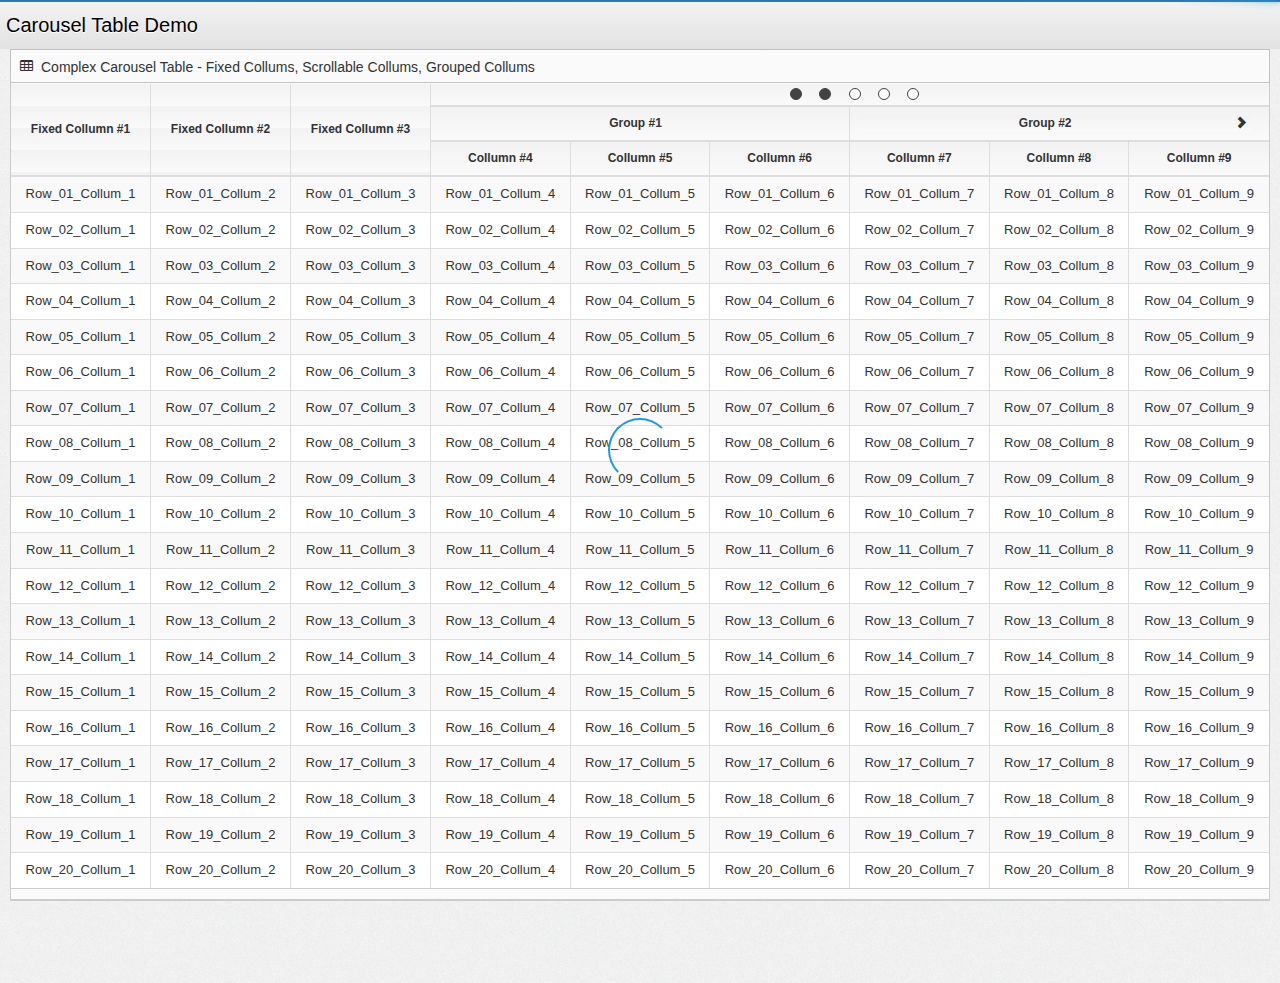
<file: CarouselTable/html/demo2.html>
<!DOCTYPE html>
<html lang="en-us">
<head>
    <meta charset="utf-8">
    <!--<meta http-equiv="X-UA-Compatible" content="IE=edge,chrome=1">-->

    <title>EasyInsight</title>
    <meta name="description" content="">
    <meta name="author" content="">

    <meta name="viewport" content="width=device-width, initial-scale=1.0, maximum-scale=1.0, user-scalable=no">

    <!-- Basic Styles -->
    <link rel="stylesheet" type="text/css" media="screen" href="../css/bootstrap.min.css">
    <link rel="stylesheet" type="text/css" media="screen" href="../css/font-awesome.min.css">

    <!-- easyinsight Styles : Please note (easyinsight-production.css) was created using LESS variables -->
    <link rel="stylesheet" type="text/css" media="screen" href="../css/easyinsight-production.min.css">
    <link rel="stylesheet" type="text/css" media="screen" href="../css/easyinsight-skins.min.css">

    <link rel="stylesheet" type="text/css" href="../css/fixedHeader.dataTables.min.css">

    <!-- easyinsight RTL Support is under construction
         This RTL CSS will be released in version 1.5
    <link rel="stylesheet" type="text/css" media="screen" href="../css/easyinsight-rtl.min.css"> -->

    <!-- We recommend you use "your_style.css" to override easyinsight
         specific styles this will also ensure you retrain your customization with each easyinsight update.
    <link rel="stylesheet" type="text/css" media="screen" href="../css/your_style.css"> -->

    <!-- Demo purpose only: goes with demo.js, you can delete this css when designing your own WebApp -->
    <link rel="stylesheet" type="text/css" media="screen" href="../css/demo.min.css">

    <!-- FAVICONS -->
    <link rel="shortcut icon" href="../img/favicon/favicon.ico" type="image/x-icon">
    <link rel="icon" href="../img/favicon/favicon.ico" type="image/x-icon">

    <link rel="stylesheet" type="text/css" media="screen" href="../css/custom.css">

    <link rel="stylesheet" type="text/css" media="screen" href="../css/tipsy.css">

</head>
<body class="" >


<!-- possible classes: minified, fixed-ribbon, fixed-header, fixed-width-->

<!-- HEADER -->
<header id="header">
    <div id="logo-group">
        <div class="navbar">
            <span class="brand2" style="height:20%; margin-left: 5px">Carousel Table Demo</span>
        <!-- PLACE YOUR LOGO HERE -->
        </div>

        <!-- END AJAX-DROPDOWN -->
    </div>

</header>
<!-- END HEADER -->


<!-- MAIN PANEL -->
<div id="main2" role="main">


        <!-- widget grid -->
        <section id="widget-grid" class="">



            <div class="row ">
                <!-- NEW WIDGET START -->
                <article class="col-xs-12 col-sm-12 col-md-12 col-lg-12">
                    <!-- Widget ID (each widget will need unique ID)-->
                    <div class="jarviswidget" id="wid-id-002"
                         data-widget-editbutton="false"
                         data-widget-colorbutton="false"
                         data-widget-togglebutton="false"
                         data-widget-deletebutton="false"
                         data-widget-fullscreenbutton="false">
                        <!-- widget options:
                        usage: <div class="jarviswidget" id="wid-id-0" data-widget-editbutton="false">

                        data-widget-colorbutton="false"
                        data-widget-editbutton="false"
                        data-widget-togglebutton="false"
                        data-widget-deletebutton="false"
                        data-widget-fullscreenbutton="false"
                        data-widget-custombutton="false"
                        data-widget-collapsed="true"
                        data-widget-sortable="false"

                        -->
                        <header>
                            <span class="widget-icon"> <i class="fa fa-table"></i> </span>
                            <h2>Complex Carousel Table - Fixed Collums, Scrollable Collums, Grouped Collums</h2>

                        </header>

                        <!-- widget div-->
                        <div>

                            <!-- widget edit box -->
                            <div class="jarviswidget-editbox">
                                <!-- This area used as dropdown edit box -->

                            </div>
                            <!-- end widget edit box -->

                            <!-- widget content -->
                            <div class="widget-body no-padding">

                                <table id="datatable2" class="table table-striped table-bordered table-hover" width="100%">
                                    <thead>
                                    <tr>
                                        <th rowspan="3">Fixed Collumn #1</th>
                                        <th rowspan="3">Fixed Collumn #2</th>
                                        <th rowspan="3">Fixed Collumn #3</th>
                                        <th colspan="15" class="scrollbar" style="padding: 0px">
                                            <ol class="checkpoint-indicators">
                                                <li class="" title="Collumn Group #1" id="2collumnShortCut1" ></li>
                                                <li class="" title="Collumn Group #2" id="2collumnShortCut2" ></li>
                                                <li class="" title="Collumn Group #3" id="2collumnShortCut3" ></li>
                                                <li class="" title="Collumn Group #4" id="2collumnShortCut4" ></li>
                                                <li class="" title="Collumn Group #5" id="2collumnShortCut5" ></li>
                                            </ol>
                                        </th>
                                    </tr>
                                    <tr>
                                        <th colspan="3" id="2collumn1">Group #1</th>
                                        <th colspan="3" id="2collumn2">Group #2</th>
                                        <th colspan="3" id="2collumn3">Group #3</th>
                                        <th colspan="3" id="2collumn4">Group #4</th>
                                        <th colspan="3" id="2collumn5">Group #5</th>
                                    </tr>
                                    <tr>
                                        <th id="collumn4">Collumn #4</th>
                                        <th id="collumn5">Collumn #5</th>
                                        <th id="collumn6">Collumn #6</th>
                                        <th id="collumn7">Collumn #7</th>
                                        <th id="collumn8">Collumn #8</th>
                                        <th id="collumn9">Collumn #9</th>
                                        <th id="collumn10">Collumn #10</th>
                                        <th id="collumn11">Collumn #11</th>
                                        <th id="collumn12">Collumn #12</th>
                                        <th id="collumn13">Collumn #13</th>
                                        <th id="collumn14">Collumn #14</th>
                                        <th id="collumn15">Collumn #15</th>
                                        <th id="collumn16">Collumn #16</th>
                                        <th id="collumn17">Collumn #17</th>
                                        <th id="collumn18">Collumn #18</th>
                                    </tr>
                                    </thead>
                                    <tbody>
                                    </tbody>
                                </table>

                            </div>
                            <!-- end widget content -->

                        </div>
                        <!-- end widget div -->

                    </div>
                    <!-- end widget -->
                </article>
            </div>
            <!-- end row -->


        </section>
        <!-- end widget grid -->

    </div>
    <!-- END MAIN CONTENT -->

</div>
<!-- END MAIN PANEL -->



<!--================================================== -->

<!-- PACE LOADER - turn this on if you want ajax loading to show (caution: uses lots of memory on iDevices)-->
<script data-pace-options='{ "restartOnRequestAfter": false }' src="../js/plugin/pace/pace.min.js"></script>

<!-- Link to Google CDN's jQuery + jQueryUI; fall back to local -->
<!-- <script src="http://ajax.googleapis.com/ajax/libs/jquery/2.0.2/jquery.min.js"></script>
<script>~
    if (!window.jQuery) {
        document.write('<script src="../js/libs/jquery-2.0.2.min.js"><\/script>');
    }
</script> -->
<script src="../js/libs/jquery-2.0.2.min.js"></script>
<script src="../js/libs/jquery-ui-1.10.3.min.js"></script>

<!-- <script src="http://ajax.googleapis.com/ajax/libs/jqueryui/1.10.3/jquery-ui.min.js"></script>
<script>
    if (!window.jQuery.ui) {
        document.write('<script src="../js/libs/jquery-ui-1.10.3.min.js"><\/script>');
    }
</script> -->

<!-- IMPORTANT: APP CONFIG -->
<script src="../js/app.config.js"></script>

<!-- JS TOUCH : include this plugin for mobile drag / drop touch events-->
<script src="../js/plugin/jquery-touch/jquery.ui.touch-punch.min.js"></script>

<!-- BOOTSTRAP JS -->
<script src="../js/bootstrap/bootstrap.min.js"></script>

<!-- CUSTOM NOTIFICATION -->
<script src="../js/notification/SmartNotification.min.js"></script>

<!-- JARVIS WIDGETS -->
<script src="../js/smartwidgets/jarvis.widget.min.js"></script>

<!-- EASY PIE CHARTS -->
<script src="../js/plugin/easy-pie-chart/jquery.easy-pie-chart.min.js"></script>

<!-- SPARKLINES -->
<script src="../js/plugin/sparkline/jquery.sparkline.min.js"></script>

<!-- JQUERY VALIDATE -->
<script src="../js/plugin/jquery-validate/jquery.validate.min.js"></script>

<!-- JQUERY MASKED INPUT -->
<script src="../js/plugin/masked-input/jquery.maskedinput.min.js"></script>

<!-- JQUERY SELECT2 INPUT -->
<script src="../js/plugin/select2/select2.min.js"></script>

<!-- JQUERY UI + Bootstrap Slider -->
<script src="../js/plugin/bootstrap-slider/bootstrap-slider.min.js"></script>

<!-- browser msie issue fix -->
<script src="../js/plugin/msie-fix/jquery.mb.browser.min.js"></script>

<!-- FastClick: For mobile devices -->
<!-- <script src="../js/plugin/fastclick/fastclick.min.js"></script> -->

<!--[if IE 8]>

<h1>Your browser is out of date, please update your browser by going to www.microsoft.com/download</h1>

<![endif]-->

<!-- Demo purpose only -->

<!-- MAIN APP JS FILE -->
<script src="../js/app.min.js"></script>

<!-- ENHANCEMENT PLUGINS : NOT A REQUIREMENT -->
<!-- Voice command : plugin -->
<script src="../js/speech/voicecommand.min.js"></script>

<script src="../js/plugin/datatables/jquery.dataTables.min.js"></script>
<script src="../js/plugin/datatables/"></script>
<script src="../js/plugin/datatables/dataTables.colVis.min.js"></script>
<script src="../js/plugin/datatables/dataTables.tableTools.min.js"></script>
<script src="../js/plugin/datatables/dataTables.bootstrap.min.js"></script>
<script src="../js/plugin/datatable-responsive/datatables.responsive.min.js"></script>
<!-- PAGE RELATED PLUGIN(S) -->

<!-- Morris Chart Dependencies -->
<script src="../js/plugin/morris/raphael.min.js"></script>
<script src="../js/plugin/morris/morris.min.js"></script>

<script src="../js/plugin/datatables/dataTables.fixedHeader.min.js" type="text/javascript"></script>

<script src='../js/tipsy/jquery.tipsy.js' type='text/javascript' ></script>
<script src='../js/tipsy/jquery.tipsy.js' type='text/javascript' ></script>
<script src='../js/dataintegrity/dicommon.js' type='text/javascript' ></script>
<script src='../js/dataintegrity/diviewers.js' type='text/javascript' ></script>


<script type="text/javascript">
    var _detailFacet;
    $(document).ready(function() {

        _detailFacet = DIViewer.DetailFacet({
            targetElement: $('#datatable2'),
            queryURL: '',
            queryByIdURL: '',
            exportURL: '',
            ordering: false,
            columnDefs:[
            ],
            scrollableHeaders:[
                {index:0, id:'2collumn1',indicator:'2collumnShortCut1',columns:[3,4,5]},
                {index:1, id:'2collumn2',indicator:'2collumnShortCut2',columns:[6,7,8,]},
                {index:2, id:'2collumn3',indicator:'2collumnShortCut3',columns:[9,10,11]},
                {index:3, id:'2collumn4',indicator:'2collumnShortCut4',columns:[12,13,14]},
                {index:4, id:'2collumn5',indicator:'2collumnShortCut5',columns:[15,16,17]}
            ],
            visibleHeaderIndexStart:0,
            visibleHeaderIndexEnd:1,
            extraConfig:{}
        });


        var dataSet = [
            [ "Row_01_Collum_1","Row_01_Collum_2","Row_01_Collum_3","Row_01_Collum_4","Row_01_Collum_5","Row_01_Collum_6","Row_01_Collum_7","Row_01_Collum_8","Row_01_Collum_9","Row_01_Collum_10","Row_01_Collum_11","Row_01_Collum_12","Row_01_Collum_13","Row_01_Collum_14","Row_01_Collum_15","Row_01_Collum_16","Row_01_Collum_17","Row_01_Collum_18","Row_01_Collum_19","Row_01_Collum_20","Row_01_Collum_21","Row_01_Collum_22","Row_01_Collum_23","Row_01_Collum_24","Row_01_Collum_25","Row_01_Collum_26","Row_01_Collum_27","Row_01_Collum_28","Row_01_Collum_29","Row_01_Collum_30","Row_01_Collum_31","Row_01_Collum_32","Row_01_Collum_33","Row_01_Collum_34","Row_01_Collum_35","Row_01_Collum_36","Row_01_Collum_37","Row_01_Collum_38","Row_01_Collum_39","Row_01_Collum_40","Row_01_Collum_41","Row_01_Collum_42","Row_01_Collum_43","Row_01_Collum_44","Row_01_Collum_45","Row_01_Collum_46","Row_01_Collum_47","Row_01_Collum_48","Row_01_Collum_49","Row_01_Collum_50"],
            [ "Row_02_Collum_1","Row_02_Collum_2","Row_02_Collum_3","Row_02_Collum_4","Row_02_Collum_5","Row_02_Collum_6","Row_02_Collum_7","Row_02_Collum_8","Row_02_Collum_9","Row_02_Collum_10","Row_02_Collum_11","Row_02_Collum_12","Row_02_Collum_13","Row_02_Collum_14","Row_02_Collum_15","Row_02_Collum_16","Row_02_Collum_17","Row_02_Collum_18","Row_02_Collum_19","Row_02_Collum_20","Row_02_Collum_21","Row_02_Collum_22","Row_02_Collum_23","Row_02_Collum_24","Row_02_Collum_25","Row_02_Collum_26","Row_02_Collum_27","Row_02_Collum_28","Row_02_Collum_29","Row_02_Collum_30","Row_02_Collum_31","Row_02_Collum_32","Row_02_Collum_33","Row_02_Collum_34","Row_02_Collum_35","Row_02_Collum_36","Row_02_Collum_37","Row_02_Collum_38","Row_02_Collum_39","Row_02_Collum_40","Row_02_Collum_41","Row_02_Collum_42","Row_02_Collum_43","Row_02_Collum_44","Row_02_Collum_45","Row_02_Collum_46","Row_02_Collum_47","Row_02_Collum_48","Row_02_Collum_49","Row_02_Collum_50"],
            [ "Row_03_Collum_1","Row_03_Collum_2","Row_03_Collum_3","Row_03_Collum_4","Row_03_Collum_5","Row_03_Collum_6","Row_03_Collum_7","Row_03_Collum_8","Row_03_Collum_9","Row_03_Collum_10","Row_03_Collum_11","Row_03_Collum_12","Row_03_Collum_13","Row_03_Collum_14","Row_03_Collum_15","Row_03_Collum_16","Row_03_Collum_17","Row_03_Collum_18","Row_03_Collum_19","Row_03_Collum_20","Row_03_Collum_21","Row_03_Collum_22","Row_03_Collum_23","Row_03_Collum_24","Row_03_Collum_25","Row_03_Collum_26","Row_03_Collum_27","Row_03_Collum_28","Row_03_Collum_29","Row_03_Collum_30","Row_03_Collum_31","Row_03_Collum_32","Row_03_Collum_33","Row_03_Collum_34","Row_03_Collum_35","Row_03_Collum_36","Row_03_Collum_37","Row_03_Collum_38","Row_03_Collum_39","Row_03_Collum_40","Row_03_Collum_41","Row_03_Collum_42","Row_03_Collum_43","Row_03_Collum_44","Row_03_Collum_45","Row_03_Collum_46","Row_03_Collum_47","Row_03_Collum_48","Row_03_Collum_49","Row_03_Collum_50"],
            [ "Row_04_Collum_1","Row_04_Collum_2","Row_04_Collum_3","Row_04_Collum_4","Row_04_Collum_5","Row_04_Collum_6","Row_04_Collum_7","Row_04_Collum_8","Row_04_Collum_9","Row_04_Collum_10","Row_04_Collum_11","Row_04_Collum_12","Row_04_Collum_13","Row_04_Collum_14","Row_04_Collum_15","Row_04_Collum_16","Row_04_Collum_17","Row_04_Collum_18","Row_04_Collum_19","Row_04_Collum_20","Row_04_Collum_21","Row_04_Collum_22","Row_04_Collum_23","Row_04_Collum_24","Row_04_Collum_25","Row_04_Collum_26","Row_04_Collum_27","Row_04_Collum_28","Row_04_Collum_29","Row_04_Collum_30","Row_04_Collum_31","Row_04_Collum_32","Row_04_Collum_33","Row_04_Collum_34","Row_04_Collum_35","Row_04_Collum_36","Row_04_Collum_37","Row_04_Collum_38","Row_04_Collum_39","Row_04_Collum_40","Row_04_Collum_41","Row_04_Collum_42","Row_04_Collum_43","Row_04_Collum_44","Row_04_Collum_45","Row_04_Collum_46","Row_04_Collum_47","Row_04_Collum_48","Row_04_Collum_49","Row_04_Collum_50"],
            [ "Row_05_Collum_1","Row_05_Collum_2","Row_05_Collum_3","Row_05_Collum_4","Row_05_Collum_5","Row_05_Collum_6","Row_05_Collum_7","Row_05_Collum_8","Row_05_Collum_9","Row_05_Collum_10","Row_05_Collum_11","Row_05_Collum_12","Row_05_Collum_13","Row_05_Collum_14","Row_05_Collum_15","Row_05_Collum_16","Row_05_Collum_17","Row_05_Collum_18","Row_05_Collum_19","Row_05_Collum_20","Row_05_Collum_21","Row_05_Collum_22","Row_05_Collum_23","Row_05_Collum_24","Row_05_Collum_25","Row_05_Collum_26","Row_05_Collum_27","Row_05_Collum_28","Row_05_Collum_29","Row_05_Collum_30","Row_05_Collum_31","Row_05_Collum_32","Row_05_Collum_33","Row_05_Collum_34","Row_05_Collum_35","Row_05_Collum_36","Row_05_Collum_37","Row_05_Collum_38","Row_05_Collum_39","Row_05_Collum_40","Row_05_Collum_41","Row_05_Collum_42","Row_05_Collum_43","Row_05_Collum_44","Row_05_Collum_45","Row_05_Collum_46","Row_05_Collum_47","Row_05_Collum_48","Row_05_Collum_49","Row_05_Collum_50"],
            [ "Row_06_Collum_1","Row_06_Collum_2","Row_06_Collum_3","Row_06_Collum_4","Row_06_Collum_5","Row_06_Collum_6","Row_06_Collum_7","Row_06_Collum_8","Row_06_Collum_9","Row_06_Collum_10","Row_06_Collum_11","Row_06_Collum_12","Row_06_Collum_13","Row_06_Collum_14","Row_06_Collum_15","Row_06_Collum_16","Row_06_Collum_17","Row_06_Collum_18","Row_06_Collum_19","Row_06_Collum_20","Row_06_Collum_21","Row_06_Collum_22","Row_06_Collum_23","Row_06_Collum_24","Row_06_Collum_25","Row_06_Collum_26","Row_06_Collum_27","Row_06_Collum_28","Row_06_Collum_29","Row_06_Collum_30","Row_06_Collum_31","Row_06_Collum_32","Row_06_Collum_33","Row_06_Collum_34","Row_06_Collum_35","Row_06_Collum_36","Row_06_Collum_37","Row_06_Collum_38","Row_06_Collum_39","Row_06_Collum_40","Row_06_Collum_41","Row_06_Collum_42","Row_06_Collum_43","Row_06_Collum_44","Row_06_Collum_45","Row_06_Collum_46","Row_06_Collum_47","Row_06_Collum_48","Row_06_Collum_49","Row_06_Collum_50"],
            [ "Row_07_Collum_1","Row_07_Collum_2","Row_07_Collum_3","Row_07_Collum_4","Row_07_Collum_5","Row_07_Collum_6","Row_07_Collum_7","Row_07_Collum_8","Row_07_Collum_9","Row_07_Collum_10","Row_07_Collum_11","Row_07_Collum_12","Row_07_Collum_13","Row_07_Collum_14","Row_07_Collum_15","Row_07_Collum_16","Row_07_Collum_17","Row_07_Collum_18","Row_07_Collum_19","Row_07_Collum_20","Row_07_Collum_21","Row_07_Collum_22","Row_07_Collum_23","Row_07_Collum_24","Row_07_Collum_25","Row_07_Collum_26","Row_07_Collum_27","Row_07_Collum_28","Row_07_Collum_29","Row_07_Collum_30","Row_07_Collum_31","Row_07_Collum_32","Row_07_Collum_33","Row_07_Collum_34","Row_07_Collum_35","Row_07_Collum_36","Row_07_Collum_37","Row_07_Collum_38","Row_07_Collum_39","Row_07_Collum_40","Row_07_Collum_41","Row_07_Collum_42","Row_07_Collum_43","Row_07_Collum_44","Row_07_Collum_45","Row_07_Collum_46","Row_07_Collum_47","Row_07_Collum_48","Row_07_Collum_49","Row_07_Collum_50"],
            [ "Row_08_Collum_1","Row_08_Collum_2","Row_08_Collum_3","Row_08_Collum_4","Row_08_Collum_5","Row_08_Collum_6","Row_08_Collum_7","Row_08_Collum_8","Row_08_Collum_9","Row_08_Collum_10","Row_08_Collum_11","Row_08_Collum_12","Row_08_Collum_13","Row_08_Collum_14","Row_08_Collum_15","Row_08_Collum_16","Row_08_Collum_17","Row_08_Collum_18","Row_08_Collum_19","Row_08_Collum_20","Row_08_Collum_21","Row_08_Collum_22","Row_08_Collum_23","Row_08_Collum_24","Row_08_Collum_25","Row_08_Collum_26","Row_08_Collum_27","Row_08_Collum_28","Row_08_Collum_29","Row_08_Collum_30","Row_08_Collum_31","Row_08_Collum_32","Row_08_Collum_33","Row_08_Collum_34","Row_08_Collum_35","Row_08_Collum_36","Row_08_Collum_37","Row_08_Collum_38","Row_08_Collum_39","Row_08_Collum_40","Row_08_Collum_41","Row_08_Collum_42","Row_08_Collum_43","Row_08_Collum_44","Row_08_Collum_45","Row_08_Collum_46","Row_08_Collum_47","Row_08_Collum_48","Row_08_Collum_49","Row_08_Collum_50"],
            [ "Row_09_Collum_1","Row_09_Collum_2","Row_09_Collum_3","Row_09_Collum_4","Row_09_Collum_5","Row_09_Collum_6","Row_09_Collum_7","Row_09_Collum_8","Row_09_Collum_9","Row_09_Collum_10","Row_09_Collum_11","Row_09_Collum_12","Row_09_Collum_13","Row_09_Collum_14","Row_09_Collum_15","Row_09_Collum_16","Row_09_Collum_17","Row_09_Collum_18","Row_09_Collum_19","Row_09_Collum_20","Row_09_Collum_21","Row_09_Collum_22","Row_09_Collum_23","Row_09_Collum_24","Row_09_Collum_25","Row_09_Collum_26","Row_09_Collum_27","Row_09_Collum_28","Row_09_Collum_29","Row_09_Collum_30","Row_09_Collum_31","Row_09_Collum_32","Row_09_Collum_33","Row_09_Collum_34","Row_09_Collum_35","Row_09_Collum_36","Row_09_Collum_37","Row_09_Collum_38","Row_09_Collum_39","Row_09_Collum_40","Row_09_Collum_41","Row_09_Collum_42","Row_09_Collum_43","Row_09_Collum_44","Row_09_Collum_45","Row_09_Collum_46","Row_09_Collum_47","Row_09_Collum_48","Row_09_Collum_49","Row_09_Collum_50"],
            [ "Row_10_Collum_1","Row_10_Collum_2","Row_10_Collum_3","Row_10_Collum_4","Row_10_Collum_5","Row_10_Collum_6","Row_10_Collum_7","Row_10_Collum_8","Row_10_Collum_9","Row_10_Collum_10","Row_10_Collum_11","Row_10_Collum_12","Row_10_Collum_13","Row_10_Collum_14","Row_10_Collum_15","Row_10_Collum_16","Row_10_Collum_17","Row_10_Collum_18","Row_10_Collum_19","Row_10_Collum_20","Row_10_Collum_21","Row_10_Collum_22","Row_10_Collum_23","Row_10_Collum_24","Row_10_Collum_25","Row_10_Collum_26","Row_10_Collum_27","Row_10_Collum_28","Row_10_Collum_29","Row_10_Collum_30","Row_10_Collum_31","Row_10_Collum_32","Row_10_Collum_33","Row_10_Collum_34","Row_10_Collum_35","Row_10_Collum_36","Row_10_Collum_37","Row_10_Collum_38","Row_10_Collum_39","Row_10_Collum_40","Row_10_Collum_41","Row_10_Collum_42","Row_10_Collum_43","Row_10_Collum_44","Row_10_Collum_45","Row_10_Collum_46","Row_10_Collum_47","Row_10_Collum_48","Row_10_Collum_49","Row_10_Collum_50"],
            [ "Row_11_Collum_1","Row_11_Collum_2","Row_11_Collum_3","Row_11_Collum_4","Row_11_Collum_5","Row_11_Collum_6","Row_11_Collum_7","Row_11_Collum_8","Row_11_Collum_9","Row_11_Collum_10","Row_11_Collum_11","Row_11_Collum_12","Row_11_Collum_13","Row_11_Collum_14","Row_11_Collum_15","Row_11_Collum_16","Row_11_Collum_17","Row_11_Collum_18","Row_11_Collum_19","Row_11_Collum_20","Row_11_Collum_21","Row_11_Collum_22","Row_11_Collum_23","Row_11_Collum_24","Row_11_Collum_25","Row_11_Collum_26","Row_11_Collum_27","Row_11_Collum_28","Row_11_Collum_29","Row_11_Collum_30","Row_11_Collum_31","Row_11_Collum_32","Row_11_Collum_33","Row_11_Collum_34","Row_11_Collum_35","Row_11_Collum_36","Row_11_Collum_37","Row_11_Collum_38","Row_11_Collum_39","Row_11_Collum_40","Row_11_Collum_41","Row_11_Collum_42","Row_11_Collum_43","Row_11_Collum_44","Row_11_Collum_45","Row_11_Collum_46","Row_11_Collum_47","Row_11_Collum_48","Row_11_Collum_49","Row_11_Collum_50"],
            [ "Row_12_Collum_1","Row_12_Collum_2","Row_12_Collum_3","Row_12_Collum_4","Row_12_Collum_5","Row_12_Collum_6","Row_12_Collum_7","Row_12_Collum_8","Row_12_Collum_9","Row_12_Collum_10","Row_12_Collum_11","Row_12_Collum_12","Row_12_Collum_13","Row_12_Collum_14","Row_12_Collum_15","Row_12_Collum_16","Row_12_Collum_17","Row_12_Collum_18","Row_12_Collum_19","Row_12_Collum_20","Row_12_Collum_21","Row_12_Collum_22","Row_12_Collum_23","Row_12_Collum_24","Row_12_Collum_25","Row_12_Collum_26","Row_12_Collum_27","Row_12_Collum_28","Row_12_Collum_29","Row_12_Collum_30","Row_12_Collum_31","Row_12_Collum_32","Row_12_Collum_33","Row_12_Collum_34","Row_12_Collum_35","Row_12_Collum_36","Row_12_Collum_37","Row_12_Collum_38","Row_12_Collum_39","Row_12_Collum_40","Row_12_Collum_41","Row_12_Collum_42","Row_12_Collum_43","Row_12_Collum_44","Row_12_Collum_45","Row_12_Collum_46","Row_12_Collum_47","Row_12_Collum_48","Row_12_Collum_49","Row_12_Collum_50"],
            [ "Row_13_Collum_1","Row_13_Collum_2","Row_13_Collum_3","Row_13_Collum_4","Row_13_Collum_5","Row_13_Collum_6","Row_13_Collum_7","Row_13_Collum_8","Row_13_Collum_9","Row_13_Collum_10","Row_13_Collum_11","Row_13_Collum_12","Row_13_Collum_13","Row_13_Collum_14","Row_13_Collum_15","Row_13_Collum_16","Row_13_Collum_17","Row_13_Collum_18","Row_13_Collum_19","Row_13_Collum_20","Row_13_Collum_21","Row_13_Collum_22","Row_13_Collum_23","Row_13_Collum_24","Row_13_Collum_25","Row_13_Collum_26","Row_13_Collum_27","Row_13_Collum_28","Row_13_Collum_29","Row_13_Collum_30","Row_13_Collum_31","Row_13_Collum_32","Row_13_Collum_33","Row_13_Collum_34","Row_13_Collum_35","Row_13_Collum_36","Row_13_Collum_37","Row_13_Collum_38","Row_13_Collum_39","Row_13_Collum_40","Row_13_Collum_41","Row_13_Collum_42","Row_13_Collum_43","Row_13_Collum_44","Row_13_Collum_45","Row_13_Collum_46","Row_13_Collum_47","Row_13_Collum_48","Row_13_Collum_49","Row_13_Collum_50"],
            [ "Row_14_Collum_1","Row_14_Collum_2","Row_14_Collum_3","Row_14_Collum_4","Row_14_Collum_5","Row_14_Collum_6","Row_14_Collum_7","Row_14_Collum_8","Row_14_Collum_9","Row_14_Collum_10","Row_14_Collum_11","Row_14_Collum_12","Row_14_Collum_13","Row_14_Collum_14","Row_14_Collum_15","Row_14_Collum_16","Row_14_Collum_17","Row_14_Collum_18","Row_14_Collum_19","Row_14_Collum_20","Row_14_Collum_21","Row_14_Collum_22","Row_14_Collum_23","Row_14_Collum_24","Row_14_Collum_25","Row_14_Collum_26","Row_14_Collum_27","Row_14_Collum_28","Row_14_Collum_29","Row_14_Collum_30","Row_14_Collum_31","Row_14_Collum_32","Row_14_Collum_33","Row_14_Collum_34","Row_14_Collum_35","Row_14_Collum_36","Row_14_Collum_37","Row_14_Collum_38","Row_14_Collum_39","Row_14_Collum_40","Row_14_Collum_41","Row_14_Collum_42","Row_14_Collum_43","Row_14_Collum_44","Row_14_Collum_45","Row_14_Collum_46","Row_14_Collum_47","Row_14_Collum_48","Row_14_Collum_49","Row_14_Collum_50"],
            [ "Row_15_Collum_1","Row_15_Collum_2","Row_15_Collum_3","Row_15_Collum_4","Row_15_Collum_5","Row_15_Collum_6","Row_15_Collum_7","Row_15_Collum_8","Row_15_Collum_9","Row_15_Collum_10","Row_15_Collum_11","Row_15_Collum_12","Row_15_Collum_13","Row_15_Collum_14","Row_15_Collum_15","Row_15_Collum_16","Row_15_Collum_17","Row_15_Collum_18","Row_15_Collum_19","Row_15_Collum_20","Row_15_Collum_21","Row_15_Collum_22","Row_15_Collum_23","Row_15_Collum_24","Row_15_Collum_25","Row_15_Collum_26","Row_15_Collum_27","Row_15_Collum_28","Row_15_Collum_29","Row_15_Collum_30","Row_15_Collum_31","Row_15_Collum_32","Row_15_Collum_33","Row_15_Collum_34","Row_15_Collum_35","Row_15_Collum_36","Row_15_Collum_37","Row_15_Collum_38","Row_15_Collum_39","Row_15_Collum_40","Row_15_Collum_41","Row_15_Collum_42","Row_15_Collum_43","Row_15_Collum_44","Row_15_Collum_45","Row_15_Collum_46","Row_15_Collum_47","Row_15_Collum_48","Row_15_Collum_49","Row_15_Collum_50"],
            [ "Row_16_Collum_1","Row_16_Collum_2","Row_16_Collum_3","Row_16_Collum_4","Row_16_Collum_5","Row_16_Collum_6","Row_16_Collum_7","Row_16_Collum_8","Row_16_Collum_9","Row_16_Collum_10","Row_16_Collum_11","Row_16_Collum_12","Row_16_Collum_13","Row_16_Collum_14","Row_16_Collum_15","Row_16_Collum_16","Row_16_Collum_17","Row_16_Collum_18","Row_16_Collum_19","Row_16_Collum_20","Row_16_Collum_21","Row_16_Collum_22","Row_16_Collum_23","Row_16_Collum_24","Row_16_Collum_25","Row_16_Collum_26","Row_16_Collum_27","Row_16_Collum_28","Row_16_Collum_29","Row_16_Collum_30","Row_16_Collum_31","Row_16_Collum_32","Row_16_Collum_33","Row_16_Collum_34","Row_16_Collum_35","Row_16_Collum_36","Row_16_Collum_37","Row_16_Collum_38","Row_16_Collum_39","Row_16_Collum_40","Row_16_Collum_41","Row_16_Collum_42","Row_16_Collum_43","Row_16_Collum_44","Row_16_Collum_45","Row_16_Collum_46","Row_16_Collum_47","Row_16_Collum_48","Row_16_Collum_49","Row_16_Collum_50"],
            [ "Row_17_Collum_1","Row_17_Collum_2","Row_17_Collum_3","Row_17_Collum_4","Row_17_Collum_5","Row_17_Collum_6","Row_17_Collum_7","Row_17_Collum_8","Row_17_Collum_9","Row_17_Collum_10","Row_17_Collum_11","Row_17_Collum_12","Row_17_Collum_13","Row_17_Collum_14","Row_17_Collum_15","Row_17_Collum_16","Row_17_Collum_17","Row_17_Collum_18","Row_17_Collum_19","Row_17_Collum_20","Row_17_Collum_21","Row_17_Collum_22","Row_17_Collum_23","Row_17_Collum_24","Row_17_Collum_25","Row_17_Collum_26","Row_17_Collum_27","Row_17_Collum_28","Row_17_Collum_29","Row_17_Collum_30","Row_17_Collum_31","Row_17_Collum_32","Row_17_Collum_33","Row_17_Collum_34","Row_17_Collum_35","Row_17_Collum_36","Row_17_Collum_37","Row_17_Collum_38","Row_17_Collum_39","Row_17_Collum_40","Row_17_Collum_41","Row_17_Collum_42","Row_17_Collum_43","Row_17_Collum_44","Row_17_Collum_45","Row_17_Collum_46","Row_17_Collum_47","Row_17_Collum_48","Row_17_Collum_49","Row_17_Collum_50"],
            [ "Row_18_Collum_1","Row_18_Collum_2","Row_18_Collum_3","Row_18_Collum_4","Row_18_Collum_5","Row_18_Collum_6","Row_18_Collum_7","Row_18_Collum_8","Row_18_Collum_9","Row_18_Collum_10","Row_18_Collum_11","Row_18_Collum_12","Row_18_Collum_13","Row_18_Collum_14","Row_18_Collum_15","Row_18_Collum_16","Row_18_Collum_17","Row_18_Collum_18","Row_18_Collum_19","Row_18_Collum_20","Row_18_Collum_21","Row_18_Collum_22","Row_18_Collum_23","Row_18_Collum_24","Row_18_Collum_25","Row_18_Collum_26","Row_18_Collum_27","Row_18_Collum_28","Row_18_Collum_29","Row_18_Collum_30","Row_18_Collum_31","Row_18_Collum_32","Row_18_Collum_33","Row_18_Collum_34","Row_18_Collum_35","Row_18_Collum_36","Row_18_Collum_37","Row_18_Collum_38","Row_18_Collum_39","Row_18_Collum_40","Row_18_Collum_41","Row_18_Collum_42","Row_18_Collum_43","Row_18_Collum_44","Row_18_Collum_45","Row_18_Collum_46","Row_18_Collum_47","Row_18_Collum_48","Row_18_Collum_49","Row_18_Collum_50"],
            [ "Row_19_Collum_1","Row_19_Collum_2","Row_19_Collum_3","Row_19_Collum_4","Row_19_Collum_5","Row_19_Collum_6","Row_19_Collum_7","Row_19_Collum_8","Row_19_Collum_9","Row_19_Collum_10","Row_19_Collum_11","Row_19_Collum_12","Row_19_Collum_13","Row_19_Collum_14","Row_19_Collum_15","Row_19_Collum_16","Row_19_Collum_17","Row_19_Collum_18","Row_19_Collum_19","Row_19_Collum_20","Row_19_Collum_21","Row_19_Collum_22","Row_19_Collum_23","Row_19_Collum_24","Row_19_Collum_25","Row_19_Collum_26","Row_19_Collum_27","Row_19_Collum_28","Row_19_Collum_29","Row_19_Collum_30","Row_19_Collum_31","Row_19_Collum_32","Row_19_Collum_33","Row_19_Collum_34","Row_19_Collum_35","Row_19_Collum_36","Row_19_Collum_37","Row_19_Collum_38","Row_19_Collum_39","Row_19_Collum_40","Row_19_Collum_41","Row_19_Collum_42","Row_19_Collum_43","Row_19_Collum_44","Row_19_Collum_45","Row_19_Collum_46","Row_19_Collum_47","Row_19_Collum_48","Row_19_Collum_49","Row_19_Collum_50"],
            [ "Row_20_Collum_1","Row_20_Collum_2","Row_20_Collum_3","Row_20_Collum_4","Row_20_Collum_5","Row_20_Collum_6","Row_20_Collum_7","Row_20_Collum_8","Row_20_Collum_9","Row_20_Collum_10","Row_20_Collum_11","Row_20_Collum_12","Row_20_Collum_13","Row_20_Collum_14","Row_20_Collum_15","Row_20_Collum_16","Row_20_Collum_17","Row_20_Collum_18","Row_20_Collum_19","Row_20_Collum_20","Row_20_Collum_21","Row_20_Collum_22","Row_20_Collum_23","Row_20_Collum_24","Row_20_Collum_25","Row_20_Collum_26","Row_20_Collum_27","Row_20_Collum_28","Row_20_Collum_29","Row_20_Collum_30","Row_20_Collum_31","Row_20_Collum_32","Row_20_Collum_33","Row_20_Collum_34","Row_20_Collum_35","Row_20_Collum_36","Row_20_Collum_37","Row_20_Collum_38","Row_20_Collum_39","Row_20_Collum_40","Row_20_Collum_41","Row_20_Collum_42","Row_20_Collum_43","Row_20_Collum_44","Row_20_Collum_45","Row_20_Collum_46","Row_20_Collum_47","Row_20_Collum_48","Row_20_Collum_49","Row_20_Collum_50"]
        ];
        _detailFacet.renderDataTable(dataSet);

        initTooltip();
    });

    //setup_flots();
    /* end flot charts */

</script>


</body>

</html>
</file>
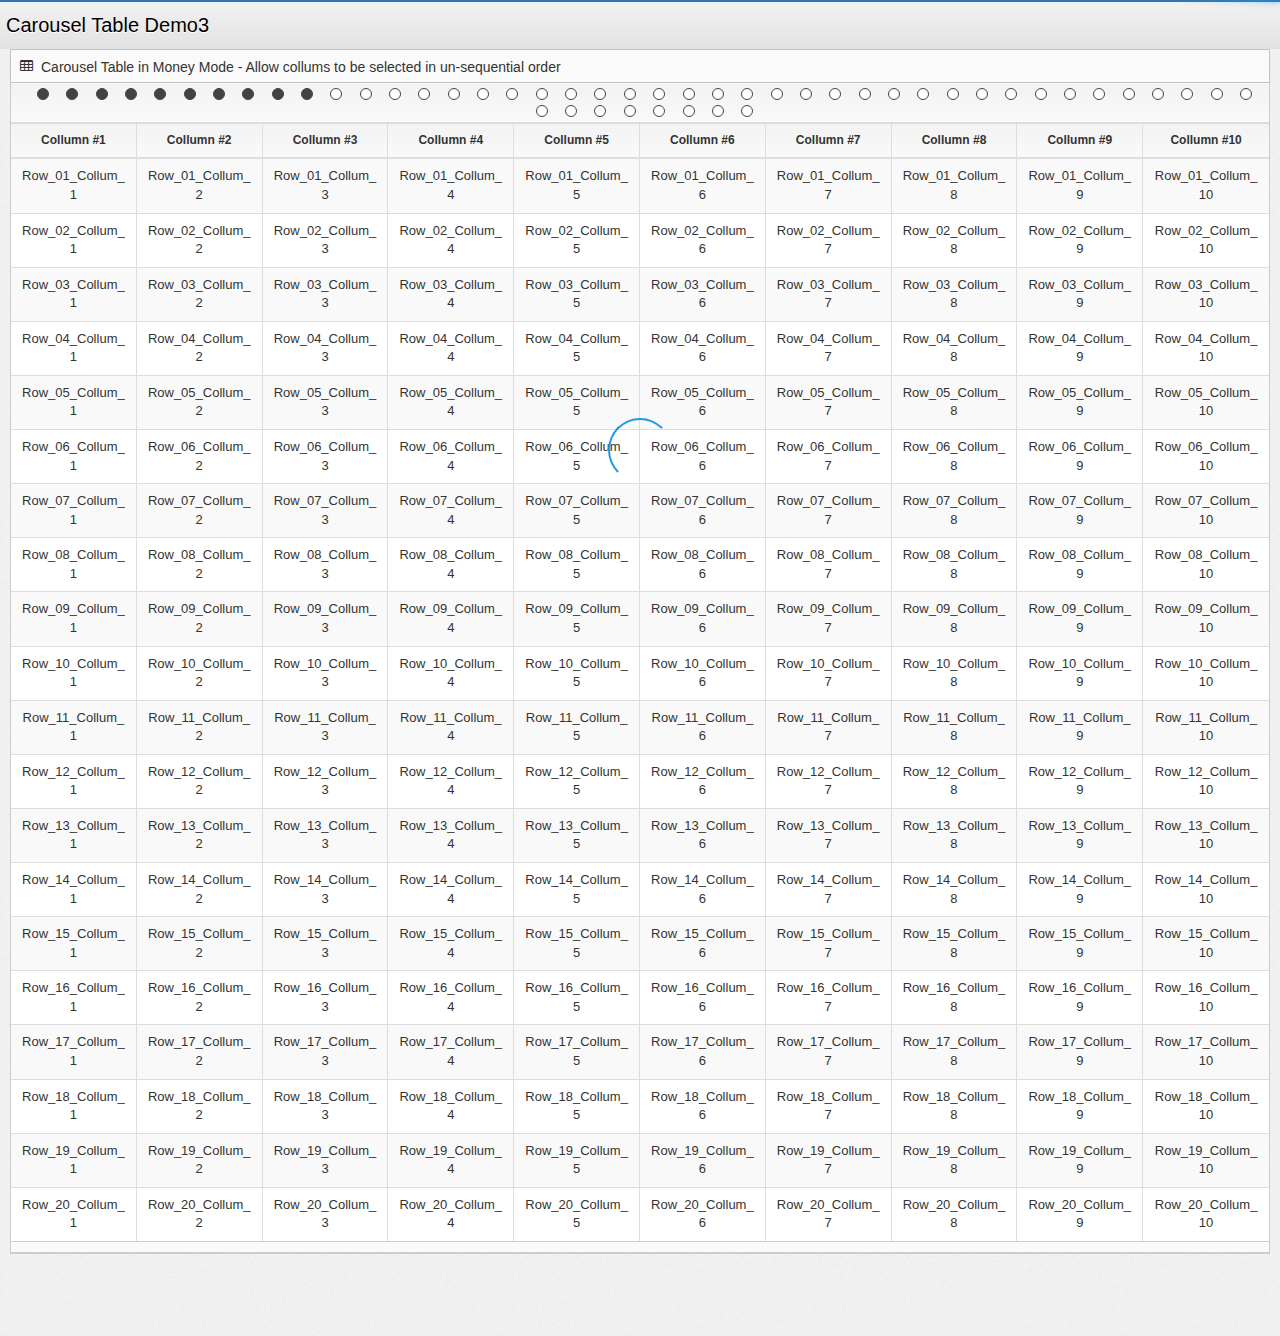
<file: CarouselTable/html/demo3.html>
<!DOCTYPE html>
<html lang="en-us">
<head>
    <meta charset="utf-8">
    <!--<meta http-equiv="X-UA-Compatible" content="IE=edge,chrome=1">-->

    <title>EasyInsight</title>
    <meta name="description" content="">
    <meta name="author" content="">

    <meta name="viewport" content="width=device-width, initial-scale=1.0, maximum-scale=1.0, user-scalable=no">

    <!-- Basic Styles -->
    <link rel="stylesheet" type="text/css" media="screen" href="../css/bootstrap.min.css">
    <link rel="stylesheet" type="text/css" media="screen" href="../css/font-awesome.min.css">

    <!-- easyinsight Styles : Please note (easyinsight-production.css) was created using LESS variables -->
    <link rel="stylesheet" type="text/css" media="screen" href="../css/easyinsight-production.min.css">
    <link rel="stylesheet" type="text/css" media="screen" href="../css/easyinsight-skins.min.css">

    <link rel="stylesheet" type="text/css" href="../css/fixedHeader.dataTables.min.css">

    <!-- easyinsight RTL Support is under construction
         This RTL CSS will be released in version 1.5
    <link rel="stylesheet" type="text/css" media="screen" href="../css/easyinsight-rtl.min.css"> -->

    <!-- We recommend you use "your_style.css" to override easyinsight
         specific styles this will also ensure you retrain your customization with each easyinsight update.
    <link rel="stylesheet" type="text/css" media="screen" href="../css/your_style.css"> -->

    <!-- Demo purpose only: goes with demo.js, you can delete this css when designing your own WebApp -->
    <link rel="stylesheet" type="text/css" media="screen" href="../css/demo.min.css">

    <!-- FAVICONS -->
    <link rel="shortcut icon" href="../img/favicon/favicon.ico" type="image/x-icon">
    <link rel="icon" href="../img/favicon/favicon.ico" type="image/x-icon">

    <link rel="stylesheet" type="text/css" media="screen" href="../css/custom.css">

    <link rel="stylesheet" type="text/css" media="screen" href="../css/tipsy.css">

    <style>
        .checkpoint-indicators li{
            cursor: pointer !important;
        }
    </style>

</head>
<body class="" >


<!-- possible classes: minified, fixed-ribbon, fixed-header, fixed-width-->

<!-- HEADER -->
<header id="header">
    <div id="logo-group">
        <div class="navbar">
            <span class="brand2" style="height:20%; margin-left: 5px">Carousel Table Demo3</span>
            <!-- PLACE YOUR LOGO HERE -->
        </div>

        <!-- END AJAX-DROPDOWN -->
    </div>

</header>
<!-- END HEADER -->


<!-- MAIN PANEL -->
<div id="main2" role="main">


    <!-- widget grid -->
    <section id="widget-grid" class="">


        <div class="row ">
            <!-- NEW WIDGET START -->
            <article class="col-xs-12 col-sm-12 col-md-12 col-lg-12">
                <!-- Widget ID (each widget will need unique ID)-->
                <div class="jarviswidget" id="wid-id-002"
                     data-widget-editbutton="false"
                     data-widget-colorbutton="false"
                     data-widget-togglebutton="false"
                     data-widget-deletebutton="false"
                     data-widget-fullscreenbutton="false">
                    <!-- widget options:
                    usage: <div class="jarviswidget" id="wid-id-0" data-widget-editbutton="false">

                    data-widget-colorbutton="false"
                    data-widget-editbutton="false"
                    data-widget-togglebutton="false"
                    data-widget-deletebutton="false"
                    data-widget-fullscreenbutton="false"
                    data-widget-custombutton="false"
                    data-widget-collapsed="true"
                    data-widget-sortable="false"

                    -->
                    <header>
                        <span class="widget-icon"> <i class="fa fa-table"></i> </span>
                        <h2>Carousel Table in Money Mode - Allow collums to be selected in un-sequential order</h2>

                    </header>

                    <!-- widget div-->
                    <div>

                        <!-- widget edit box -->
                        <div class="jarviswidget-editbox">
                            <!-- This area used as dropdown edit box -->

                        </div>
                        <!-- end widget edit box -->

                        <!-- widget content -->
                        <div class="widget-body no-padding">

                            <table id="datatable" class="table table-striped table-bordered table-hover" width="100%">
                                <thead>
                                <tr>
                                    <th colspan="50" class="scrollbar" style="padding: 0px">
                                        <ol class="checkpoint-indicators">
                                            <li class="" title="Collumn #1" id="collumnShortCut1" ></li>
                                            <li class="" title="Collumn #2" id="collumnShortCut2" ></li>
                                            <li class="" title="Collumn #3" id="collumnShortCut3" ></li>
                                            <li class="" title="Collumn #4" id="collumnShortCut4" ></li>
                                            <li class="" title="Collumn #5" id="collumnShortCut5" ></li>
                                            <li class="" title="Collumn #6" id="collumnShortCut6" ></li>
                                            <li class="" title="Collumn #7" id="collumnShortCut7" ></li>
                                            <li class="" title="Collumn #8" id="collumnShortCut8" ></li>
                                            <li class="" title="Collumn #9" id="collumnShortCut9" ></li>
                                            <li class="" title="Collumn #10" id="collumnShortCut10" ></li>
                                            <li class="" title="Collumn #11" id="collumnShortCut11" ></li>
                                            <li class="" title="Collumn #12" id="collumnShortCut12" ></li>
                                            <li class="" title="Collumn #13" id="collumnShortCut13" ></li>
                                            <li class="" title="Collumn #14" id="collumnShortCut14" ></li>
                                            <li class="" title="Collumn #15" id="collumnShortCut15" ></li>
                                            <li class="" title="Collumn #16" id="collumnShortCut16" ></li>
                                            <li class="" title="Collumn #17" id="collumnShortCut17" ></li>
                                            <li class="" title="Collumn #18" id="collumnShortCut18" ></li>
                                            <li class="" title="Collumn #19" id="collumnShortCut19" ></li>
                                            <li class="" title="Collumn #20" id="collumnShortCut20" ></li>
                                            <li class="" title="Collumn #21" id="collumnShortCut21" ></li>
                                            <li class="" title="Collumn #22" id="collumnShortCut22" ></li>
                                            <li class="" title="Collumn #23" id="collumnShortCut23" ></li>
                                            <li class="" title="Collumn #24" id="collumnShortCut24" ></li>
                                            <li class="" title="Collumn #25" id="collumnShortCut25" ></li>
                                            <li class="" title="Collumn #26" id="collumnShortCut26" ></li>
                                            <li class="" title="Collumn #27" id="collumnShortCut27" ></li>
                                            <li class="" title="Collumn #28" id="collumnShortCut28" ></li>
                                            <li class="" title="Collumn #29" id="collumnShortCut29" ></li>
                                            <li class="" title="Collumn #30" id="collumnShortCut30" ></li>
                                            <li class="" title="Collumn #31" id="collumnShortCut31" ></li>
                                            <li class="" title="Collumn #32" id="collumnShortCut32" ></li>
                                            <li class="" title="Collumn #33" id="collumnShortCut33" ></li>
                                            <li class="" title="Collumn #34" id="collumnShortCut34" ></li>
                                            <li class="" title="Collumn #35" id="collumnShortCut35" ></li>
                                            <li class="" title="Collumn #36" id="collumnShortCut36" ></li>
                                            <li class="" title="Collumn #37" id="collumnShortCut37" ></li>
                                            <li class="" title="Collumn #38" id="collumnShortCut38" ></li>
                                            <li class="" title="Collumn #39" id="collumnShortCut39" ></li>
                                            <li class="" title="Collumn #40" id="collumnShortCut40" ></li>
                                            <li class="" title="Collumn #41" id="collumnShortCut41" ></li>
                                            <li class="" title="Collumn #42" id="collumnShortCut42" ></li>
                                            <li class="" title="Collumn #43" id="collumnShortCut43" ></li>
                                            <li class="" title="Collumn #44" id="collumnShortCut44" ></li>
                                            <li class="" title="Collumn #45" id="collumnShortCut45" ></li>
                                            <li class="" title="Collumn #46" id="collumnShortCut46" ></li>
                                            <li class="" title="Collumn #47" id="collumnShortCut47" ></li>
                                            <li class="" title="Collumn #48" id="collumnShortCut48" ></li>
                                            <li class="" title="Collumn #49" id="collumnShortCut49" ></li>
                                            <li class="" title="Collumn #50" id="collumnShortCut50" ></li>
                                        </ol>
                                    </th>
                                </tr>
                                <tr>
                                    <th id="collumn1">Collumn #1</th>
                                    <th id="collumn2">Collumn #2</th>
                                    <th id="collumn3">Collumn #3</th>
                                    <th id="collumn4">Collumn #4</th>
                                    <th id="collumn5">Collumn #5</th>
                                    <th id="collumn6">Collumn #6</th>
                                    <th id="collumn7">Collumn #7</th>
                                    <th id="collumn8">Collumn #8</th>
                                    <th id="collumn9">Collumn #9</th>
                                    <th id="collumn10">Collumn #10</th>
                                    <th id="collumn11">Collumn #11</th>
                                    <th id="collumn12">Collumn #12</th>
                                    <th id="collumn13">Collumn #13</th>
                                    <th id="collumn14">Collumn #14</th>
                                    <th id="collumn15">Collumn #15</th>
                                    <th id="collumn16">Collumn #16</th>
                                    <th id="collumn17">Collumn #17</th>
                                    <th id="collumn18">Collumn #18</th>
                                    <th id="collumn19">Collumn #19</th>
                                    <th id="collumn20">Collumn #20</th>
                                    <th id="collumn21">Collumn #21</th>
                                    <th id="collumn22">Collumn #22</th>
                                    <th id="collumn23">Collumn #23</th>
                                    <th id="collumn24">Collumn #24</th>
                                    <th id="collumn25">Collumn #25</th>
                                    <th id="collumn26">Collumn #26</th>
                                    <th id="collumn27">Collumn #27</th>
                                    <th id="collumn28">Collumn #28</th>
                                    <th id="collumn29">Collumn #29</th>
                                    <th id="collumn30">Collumn #30</th>
                                    <th id="collumn31">Collumn #31</th>
                                    <th id="collumn32">Collumn #32</th>
                                    <th id="collumn33">Collumn #33</th>
                                    <th id="collumn34">Collumn #34</th>
                                    <th id="collumn35">Collumn #35</th>
                                    <th id="collumn36">Collumn #36</th>
                                    <th id="collumn37">Collumn #37</th>
                                    <th id="collumn38">Collumn #38</th>
                                    <th id="collumn39">Collumn #39</th>
                                    <th id="collumn40">Collumn #40</th>
                                    <th id="collumn41">Collumn #41</th>
                                    <th id="collumn42">Collumn #42</th>
                                    <th id="collumn43">Collumn #43</th>
                                    <th id="collumn44">Collumn #44</th>
                                    <th id="collumn45">Collumn #45</th>
                                    <th id="collumn46">Collumn #46</th>
                                    <th id="collumn47">Collumn #47</th>
                                    <th id="collumn48">Collumn #48</th>
                                    <th id="collumn49">Collumn #49</th>
                                    <th id="collumn50">Collumn #50</th>
                                </tr>
                                </thead>
                                <tbody>
                                </tbody>
                            </table>

                        </div>
                        <!-- end widget content -->

                    </div>
                    <!-- end widget div -->

                </div>
                <!-- end widget -->
            </article>
        </div>

        <!-- end row -->


    </section>
    <!-- end widget grid -->

</div>
<!-- END MAIN CONTENT -->

</div>
<!-- END MAIN PANEL -->



<!--================================================== -->

<!-- PACE LOADER - turn this on if you want ajax loading to show (caution: uses lots of memory on iDevices)-->
<script data-pace-options='{ "restartOnRequestAfter": false }' src="../js/plugin/pace/pace.min.js"></script>

<!-- Link to Google CDN's jQuery + jQueryUI; fall back to local -->
<!-- <script src="http://ajax.googleapis.com/ajax/libs/jquery/2.0.2/jquery.min.js"></script>
<script>~
    if (!window.jQuery) {
        document.write('<script src="../js/libs/jquery-2.0.2.min.js"><\/script>');
    }
</script> -->
<script src="../js/libs/jquery-2.0.2.min.js"></script>
<script src="../js/libs/jquery-ui-1.10.3.min.js"></script>

<!-- <script src="http://ajax.googleapis.com/ajax/libs/jqueryui/1.10.3/jquery-ui.min.js"></script>
<script>
    if (!window.jQuery.ui) {
        document.write('<script src="../js/libs/jquery-ui-1.10.3.min.js"><\/script>');
    }
</script> -->

<!-- IMPORTANT: APP CONFIG -->
<script src="../js/app.config.js"></script>

<!-- JS TOUCH : include this plugin for mobile drag / drop touch events-->
<script src="../js/plugin/jquery-touch/jquery.ui.touch-punch.min.js"></script>

<!-- BOOTSTRAP JS -->
<script src="../js/bootstrap/bootstrap.min.js"></script>

<!-- CUSTOM NOTIFICATION -->
<script src="../js/notification/SmartNotification.min.js"></script>

<!-- JARVIS WIDGETS -->
<script src="../js/smartwidgets/jarvis.widget.min.js"></script>

<!-- EASY PIE CHARTS -->
<script src="../js/plugin/easy-pie-chart/jquery.easy-pie-chart.min.js"></script>

<!-- SPARKLINES -->
<script src="../js/plugin/sparkline/jquery.sparkline.min.js"></script>

<!-- JQUERY VALIDATE -->
<script src="../js/plugin/jquery-validate/jquery.validate.min.js"></script>

<!-- JQUERY MASKED INPUT -->
<script src="../js/plugin/masked-input/jquery.maskedinput.min.js"></script>

<!-- JQUERY SELECT2 INPUT -->
<script src="../js/plugin/select2/select2.min.js"></script>

<!-- JQUERY UI + Bootstrap Slider -->
<script src="../js/plugin/bootstrap-slider/bootstrap-slider.min.js"></script>

<!-- browser msie issue fix -->
<script src="../js/plugin/msie-fix/jquery.mb.browser.min.js"></script>

<!-- FastClick: For mobile devices -->
<!-- <script src="../js/plugin/fastclick/fastclick.min.js"></script> -->

<!--[if IE 8]>

<h1>Your browser is out of date, please update your browser by going to www.microsoft.com/download</h1>

<![endif]-->

<!-- Demo purpose only -->

<!-- MAIN APP JS FILE -->
<script src="../js/app.min.js"></script>

<!-- ENHANCEMENT PLUGINS : NOT A REQUIREMENT -->
<!-- Voice command : plugin -->
<script src="../js/speech/voicecommand.min.js"></script>

<script src="../js/plugin/datatables/jquery.dataTables.min.js"></script>
<script src="../js/plugin/datatables/"></script>
<script src="../js/plugin/datatables/dataTables.colVis.min.js"></script>
<script src="../js/plugin/datatables/dataTables.tableTools.min.js"></script>
<script src="../js/plugin/datatables/dataTables.bootstrap.min.js"></script>
<script src="../js/plugin/datatable-responsive/datatables.responsive.min.js"></script>
<!-- PAGE RELATED PLUGIN(S) -->

<!-- Morris Chart Dependencies -->
<script src="../js/plugin/morris/raphael.min.js"></script>
<script src="../js/plugin/morris/morris.min.js"></script>

<script src="../js/plugin/datatables/dataTables.fixedHeader.min.js" type="text/javascript"></script>

<script src='../js/tipsy/jquery.tipsy.js' type='text/javascript' ></script>
<script src='../js/tipsy/jquery.tipsy.js' type='text/javascript' ></script>
<script src='../js/dataintegrity/dicommon.js' type='text/javascript' ></script>
<script src='../js/dataintegrity/diviewers2.js' type='text/javascript' ></script>


<script type="text/javascript">
    var _detailFacet;
    $(document).ready(function() {

        _detailFacet = DIViewer.DetailFacet({
            targetElement: $('#datatable'),
            queryURL: '',
            queryByIdURL: '',
            exportURL: '',
            ordering: false,
            columnDefs:[
            ],
            scrollableHeaders:[
                {index:0, id:'collumn1',indicator:'collumnShortCut1',columns:[0]},
                {index:1, id:'collumn2',indicator:'collumnShortCut2',columns:[1]},
                {index:2, id:'collumn3',indicator:'collumnShortCut3',columns:[2]},
                {index:3, id:'collumn4',indicator:'collumnShortCut4',columns:[3]},
                {index:4, id:'collumn5',indicator:'collumnShortCut5',columns:[4]},
                {index:5, id:'collumn6',indicator:'collumnShortCut6',columns:[5]},
                {index:6, id:'collumn7',indicator:'collumnShortCut7',columns:[6]},
                {index:7, id:'collumn8',indicator:'collumnShortCut8',columns:[7]},
                {index:8, id:'collumn9',indicator:'collumnShortCut9',columns:[8]},
                {index:9, id:'collumn10',indicator:'collumnShortCut10',columns:[9]},
                {index:10, id:'collumn11',indicator:'collumnShortCut11',columns:[10]},
                {index:11, id:'collumn12',indicator:'collumnShortCut12',columns:[11]},
                {index:12, id:'collumn13',indicator:'collumnShortCut13',columns:[12]},
                {index:13, id:'collumn14',indicator:'collumnShortCut14',columns:[13]},
                {index:14, id:'collumn15',indicator:'collumnShortCut15',columns:[14]},
                {index:15, id:'collumn16',indicator:'collumnShortCut16',columns:[15]},
                {index:16, id:'collumn17',indicator:'collumnShortCut17',columns:[16]},
                {index:17, id:'collumn18',indicator:'collumnShortCut18',columns:[17]},
                {index:18, id:'collumn19',indicator:'collumnShortCut19',columns:[18]},
                {index:19, id:'collumn20',indicator:'collumnShortCut20',columns:[19]},
                {index:20, id:'collumn21',indicator:'collumnShortCut21',columns:[20]},
                {index:21, id:'collumn22',indicator:'collumnShortCut22',columns:[21]},
                {index:22, id:'collumn23',indicator:'collumnShortCut23',columns:[22]},
                {index:23, id:'collumn24',indicator:'collumnShortCut24',columns:[23]},
                {index:24, id:'collumn25',indicator:'collumnShortCut25',columns:[24]},
                {index:25, id:'collumn26',indicator:'collumnShortCut26',columns:[25]},
                {index:26, id:'collumn27',indicator:'collumnShortCut27',columns:[26]},
                {index:27, id:'collumn28',indicator:'collumnShortCut28',columns:[27]},
                {index:28, id:'collumn29',indicator:'collumnShortCut29',columns:[28]},
                {index:29, id:'collumn30',indicator:'collumnShortCut30',columns:[29]},
                {index:30, id:'collumn31',indicator:'collumnShortCut31',columns:[30]},
                {index:31, id:'collumn32',indicator:'collumnShortCut32',columns:[31]},
                {index:32, id:'collumn33',indicator:'collumnShortCut33',columns:[32]},
                {index:33, id:'collumn34',indicator:'collumnShortCut34',columns:[33]},
                {index:34, id:'collumn35',indicator:'collumnShortCut35',columns:[34]},
                {index:35, id:'collumn36',indicator:'collumnShortCut36',columns:[35]},
                {index:36, id:'collumn37',indicator:'collumnShortCut37',columns:[36]},
                {index:37, id:'collumn38',indicator:'collumnShortCut38',columns:[37]},
                {index:38, id:'collumn39',indicator:'collumnShortCut39',columns:[38]},
                {index:39, id:'collumn40',indicator:'collumnShortCut40',columns:[39]},
                {index:40, id:'collumn41',indicator:'collumnShortCut41',columns:[40]},
                {index:41, id:'collumn42',indicator:'collumnShortCut42',columns:[41]},
                {index:42, id:'collumn43',indicator:'collumnShortCut43',columns:[42]},
                {index:43, id:'collumn44',indicator:'collumnShortCut44',columns:[43]},
                {index:44, id:'collumn45',indicator:'collumnShortCut45',columns:[44]},
                {index:45, id:'collumn46',indicator:'collumnShortCut46',columns:[45]},
                {index:46, id:'collumn47',indicator:'collumnShortCut47',columns:[46]},
                {index:47, id:'collumn48',indicator:'collumnShortCut48',columns:[47]},
                {index:48, id:'collumn49',indicator:'collumnShortCut49',columns:[48]},
                {index:49, id:'collumn50',indicator:'collumnShortCut50',columns:[49]}
            ],
            visibleHeaderIndexStart:0,
            visibleHeaderIndexEnd:9,
            extraConfig:{}
        });


        var dataSet = [
            [ "Row_01_Collum_1","Row_01_Collum_2","Row_01_Collum_3","Row_01_Collum_4","Row_01_Collum_5","Row_01_Collum_6","Row_01_Collum_7","Row_01_Collum_8","Row_01_Collum_9","Row_01_Collum_10","Row_01_Collum_11","Row_01_Collum_12","Row_01_Collum_13","Row_01_Collum_14","Row_01_Collum_15","Row_01_Collum_16","Row_01_Collum_17","Row_01_Collum_18","Row_01_Collum_19","Row_01_Collum_20","Row_01_Collum_21","Row_01_Collum_22","Row_01_Collum_23","Row_01_Collum_24","Row_01_Collum_25","Row_01_Collum_26","Row_01_Collum_27","Row_01_Collum_28","Row_01_Collum_29","Row_01_Collum_30","Row_01_Collum_31","Row_01_Collum_32","Row_01_Collum_33","Row_01_Collum_34","Row_01_Collum_35","Row_01_Collum_36","Row_01_Collum_37","Row_01_Collum_38","Row_01_Collum_39","Row_01_Collum_40","Row_01_Collum_41","Row_01_Collum_42","Row_01_Collum_43","Row_01_Collum_44","Row_01_Collum_45","Row_01_Collum_46","Row_01_Collum_47","Row_01_Collum_48","Row_01_Collum_49","Row_01_Collum_50"],
            [ "Row_02_Collum_1","Row_02_Collum_2","Row_02_Collum_3","Row_02_Collum_4","Row_02_Collum_5","Row_02_Collum_6","Row_02_Collum_7","Row_02_Collum_8","Row_02_Collum_9","Row_02_Collum_10","Row_02_Collum_11","Row_02_Collum_12","Row_02_Collum_13","Row_02_Collum_14","Row_02_Collum_15","Row_02_Collum_16","Row_02_Collum_17","Row_02_Collum_18","Row_02_Collum_19","Row_02_Collum_20","Row_02_Collum_21","Row_02_Collum_22","Row_02_Collum_23","Row_02_Collum_24","Row_02_Collum_25","Row_02_Collum_26","Row_02_Collum_27","Row_02_Collum_28","Row_02_Collum_29","Row_02_Collum_30","Row_02_Collum_31","Row_02_Collum_32","Row_02_Collum_33","Row_02_Collum_34","Row_02_Collum_35","Row_02_Collum_36","Row_02_Collum_37","Row_02_Collum_38","Row_02_Collum_39","Row_02_Collum_40","Row_02_Collum_41","Row_02_Collum_42","Row_02_Collum_43","Row_02_Collum_44","Row_02_Collum_45","Row_02_Collum_46","Row_02_Collum_47","Row_02_Collum_48","Row_02_Collum_49","Row_02_Collum_50"],
            [ "Row_03_Collum_1","Row_03_Collum_2","Row_03_Collum_3","Row_03_Collum_4","Row_03_Collum_5","Row_03_Collum_6","Row_03_Collum_7","Row_03_Collum_8","Row_03_Collum_9","Row_03_Collum_10","Row_03_Collum_11","Row_03_Collum_12","Row_03_Collum_13","Row_03_Collum_14","Row_03_Collum_15","Row_03_Collum_16","Row_03_Collum_17","Row_03_Collum_18","Row_03_Collum_19","Row_03_Collum_20","Row_03_Collum_21","Row_03_Collum_22","Row_03_Collum_23","Row_03_Collum_24","Row_03_Collum_25","Row_03_Collum_26","Row_03_Collum_27","Row_03_Collum_28","Row_03_Collum_29","Row_03_Collum_30","Row_03_Collum_31","Row_03_Collum_32","Row_03_Collum_33","Row_03_Collum_34","Row_03_Collum_35","Row_03_Collum_36","Row_03_Collum_37","Row_03_Collum_38","Row_03_Collum_39","Row_03_Collum_40","Row_03_Collum_41","Row_03_Collum_42","Row_03_Collum_43","Row_03_Collum_44","Row_03_Collum_45","Row_03_Collum_46","Row_03_Collum_47","Row_03_Collum_48","Row_03_Collum_49","Row_03_Collum_50"],
            [ "Row_04_Collum_1","Row_04_Collum_2","Row_04_Collum_3","Row_04_Collum_4","Row_04_Collum_5","Row_04_Collum_6","Row_04_Collum_7","Row_04_Collum_8","Row_04_Collum_9","Row_04_Collum_10","Row_04_Collum_11","Row_04_Collum_12","Row_04_Collum_13","Row_04_Collum_14","Row_04_Collum_15","Row_04_Collum_16","Row_04_Collum_17","Row_04_Collum_18","Row_04_Collum_19","Row_04_Collum_20","Row_04_Collum_21","Row_04_Collum_22","Row_04_Collum_23","Row_04_Collum_24","Row_04_Collum_25","Row_04_Collum_26","Row_04_Collum_27","Row_04_Collum_28","Row_04_Collum_29","Row_04_Collum_30","Row_04_Collum_31","Row_04_Collum_32","Row_04_Collum_33","Row_04_Collum_34","Row_04_Collum_35","Row_04_Collum_36","Row_04_Collum_37","Row_04_Collum_38","Row_04_Collum_39","Row_04_Collum_40","Row_04_Collum_41","Row_04_Collum_42","Row_04_Collum_43","Row_04_Collum_44","Row_04_Collum_45","Row_04_Collum_46","Row_04_Collum_47","Row_04_Collum_48","Row_04_Collum_49","Row_04_Collum_50"],
            [ "Row_05_Collum_1","Row_05_Collum_2","Row_05_Collum_3","Row_05_Collum_4","Row_05_Collum_5","Row_05_Collum_6","Row_05_Collum_7","Row_05_Collum_8","Row_05_Collum_9","Row_05_Collum_10","Row_05_Collum_11","Row_05_Collum_12","Row_05_Collum_13","Row_05_Collum_14","Row_05_Collum_15","Row_05_Collum_16","Row_05_Collum_17","Row_05_Collum_18","Row_05_Collum_19","Row_05_Collum_20","Row_05_Collum_21","Row_05_Collum_22","Row_05_Collum_23","Row_05_Collum_24","Row_05_Collum_25","Row_05_Collum_26","Row_05_Collum_27","Row_05_Collum_28","Row_05_Collum_29","Row_05_Collum_30","Row_05_Collum_31","Row_05_Collum_32","Row_05_Collum_33","Row_05_Collum_34","Row_05_Collum_35","Row_05_Collum_36","Row_05_Collum_37","Row_05_Collum_38","Row_05_Collum_39","Row_05_Collum_40","Row_05_Collum_41","Row_05_Collum_42","Row_05_Collum_43","Row_05_Collum_44","Row_05_Collum_45","Row_05_Collum_46","Row_05_Collum_47","Row_05_Collum_48","Row_05_Collum_49","Row_05_Collum_50"],
            [ "Row_06_Collum_1","Row_06_Collum_2","Row_06_Collum_3","Row_06_Collum_4","Row_06_Collum_5","Row_06_Collum_6","Row_06_Collum_7","Row_06_Collum_8","Row_06_Collum_9","Row_06_Collum_10","Row_06_Collum_11","Row_06_Collum_12","Row_06_Collum_13","Row_06_Collum_14","Row_06_Collum_15","Row_06_Collum_16","Row_06_Collum_17","Row_06_Collum_18","Row_06_Collum_19","Row_06_Collum_20","Row_06_Collum_21","Row_06_Collum_22","Row_06_Collum_23","Row_06_Collum_24","Row_06_Collum_25","Row_06_Collum_26","Row_06_Collum_27","Row_06_Collum_28","Row_06_Collum_29","Row_06_Collum_30","Row_06_Collum_31","Row_06_Collum_32","Row_06_Collum_33","Row_06_Collum_34","Row_06_Collum_35","Row_06_Collum_36","Row_06_Collum_37","Row_06_Collum_38","Row_06_Collum_39","Row_06_Collum_40","Row_06_Collum_41","Row_06_Collum_42","Row_06_Collum_43","Row_06_Collum_44","Row_06_Collum_45","Row_06_Collum_46","Row_06_Collum_47","Row_06_Collum_48","Row_06_Collum_49","Row_06_Collum_50"],
            [ "Row_07_Collum_1","Row_07_Collum_2","Row_07_Collum_3","Row_07_Collum_4","Row_07_Collum_5","Row_07_Collum_6","Row_07_Collum_7","Row_07_Collum_8","Row_07_Collum_9","Row_07_Collum_10","Row_07_Collum_11","Row_07_Collum_12","Row_07_Collum_13","Row_07_Collum_14","Row_07_Collum_15","Row_07_Collum_16","Row_07_Collum_17","Row_07_Collum_18","Row_07_Collum_19","Row_07_Collum_20","Row_07_Collum_21","Row_07_Collum_22","Row_07_Collum_23","Row_07_Collum_24","Row_07_Collum_25","Row_07_Collum_26","Row_07_Collum_27","Row_07_Collum_28","Row_07_Collum_29","Row_07_Collum_30","Row_07_Collum_31","Row_07_Collum_32","Row_07_Collum_33","Row_07_Collum_34","Row_07_Collum_35","Row_07_Collum_36","Row_07_Collum_37","Row_07_Collum_38","Row_07_Collum_39","Row_07_Collum_40","Row_07_Collum_41","Row_07_Collum_42","Row_07_Collum_43","Row_07_Collum_44","Row_07_Collum_45","Row_07_Collum_46","Row_07_Collum_47","Row_07_Collum_48","Row_07_Collum_49","Row_07_Collum_50"],
            [ "Row_08_Collum_1","Row_08_Collum_2","Row_08_Collum_3","Row_08_Collum_4","Row_08_Collum_5","Row_08_Collum_6","Row_08_Collum_7","Row_08_Collum_8","Row_08_Collum_9","Row_08_Collum_10","Row_08_Collum_11","Row_08_Collum_12","Row_08_Collum_13","Row_08_Collum_14","Row_08_Collum_15","Row_08_Collum_16","Row_08_Collum_17","Row_08_Collum_18","Row_08_Collum_19","Row_08_Collum_20","Row_08_Collum_21","Row_08_Collum_22","Row_08_Collum_23","Row_08_Collum_24","Row_08_Collum_25","Row_08_Collum_26","Row_08_Collum_27","Row_08_Collum_28","Row_08_Collum_29","Row_08_Collum_30","Row_08_Collum_31","Row_08_Collum_32","Row_08_Collum_33","Row_08_Collum_34","Row_08_Collum_35","Row_08_Collum_36","Row_08_Collum_37","Row_08_Collum_38","Row_08_Collum_39","Row_08_Collum_40","Row_08_Collum_41","Row_08_Collum_42","Row_08_Collum_43","Row_08_Collum_44","Row_08_Collum_45","Row_08_Collum_46","Row_08_Collum_47","Row_08_Collum_48","Row_08_Collum_49","Row_08_Collum_50"],
            [ "Row_09_Collum_1","Row_09_Collum_2","Row_09_Collum_3","Row_09_Collum_4","Row_09_Collum_5","Row_09_Collum_6","Row_09_Collum_7","Row_09_Collum_8","Row_09_Collum_9","Row_09_Collum_10","Row_09_Collum_11","Row_09_Collum_12","Row_09_Collum_13","Row_09_Collum_14","Row_09_Collum_15","Row_09_Collum_16","Row_09_Collum_17","Row_09_Collum_18","Row_09_Collum_19","Row_09_Collum_20","Row_09_Collum_21","Row_09_Collum_22","Row_09_Collum_23","Row_09_Collum_24","Row_09_Collum_25","Row_09_Collum_26","Row_09_Collum_27","Row_09_Collum_28","Row_09_Collum_29","Row_09_Collum_30","Row_09_Collum_31","Row_09_Collum_32","Row_09_Collum_33","Row_09_Collum_34","Row_09_Collum_35","Row_09_Collum_36","Row_09_Collum_37","Row_09_Collum_38","Row_09_Collum_39","Row_09_Collum_40","Row_09_Collum_41","Row_09_Collum_42","Row_09_Collum_43","Row_09_Collum_44","Row_09_Collum_45","Row_09_Collum_46","Row_09_Collum_47","Row_09_Collum_48","Row_09_Collum_49","Row_09_Collum_50"],
            [ "Row_10_Collum_1","Row_10_Collum_2","Row_10_Collum_3","Row_10_Collum_4","Row_10_Collum_5","Row_10_Collum_6","Row_10_Collum_7","Row_10_Collum_8","Row_10_Collum_9","Row_10_Collum_10","Row_10_Collum_11","Row_10_Collum_12","Row_10_Collum_13","Row_10_Collum_14","Row_10_Collum_15","Row_10_Collum_16","Row_10_Collum_17","Row_10_Collum_18","Row_10_Collum_19","Row_10_Collum_20","Row_10_Collum_21","Row_10_Collum_22","Row_10_Collum_23","Row_10_Collum_24","Row_10_Collum_25","Row_10_Collum_26","Row_10_Collum_27","Row_10_Collum_28","Row_10_Collum_29","Row_10_Collum_30","Row_10_Collum_31","Row_10_Collum_32","Row_10_Collum_33","Row_10_Collum_34","Row_10_Collum_35","Row_10_Collum_36","Row_10_Collum_37","Row_10_Collum_38","Row_10_Collum_39","Row_10_Collum_40","Row_10_Collum_41","Row_10_Collum_42","Row_10_Collum_43","Row_10_Collum_44","Row_10_Collum_45","Row_10_Collum_46","Row_10_Collum_47","Row_10_Collum_48","Row_10_Collum_49","Row_10_Collum_50"],
            [ "Row_11_Collum_1","Row_11_Collum_2","Row_11_Collum_3","Row_11_Collum_4","Row_11_Collum_5","Row_11_Collum_6","Row_11_Collum_7","Row_11_Collum_8","Row_11_Collum_9","Row_11_Collum_10","Row_11_Collum_11","Row_11_Collum_12","Row_11_Collum_13","Row_11_Collum_14","Row_11_Collum_15","Row_11_Collum_16","Row_11_Collum_17","Row_11_Collum_18","Row_11_Collum_19","Row_11_Collum_20","Row_11_Collum_21","Row_11_Collum_22","Row_11_Collum_23","Row_11_Collum_24","Row_11_Collum_25","Row_11_Collum_26","Row_11_Collum_27","Row_11_Collum_28","Row_11_Collum_29","Row_11_Collum_30","Row_11_Collum_31","Row_11_Collum_32","Row_11_Collum_33","Row_11_Collum_34","Row_11_Collum_35","Row_11_Collum_36","Row_11_Collum_37","Row_11_Collum_38","Row_11_Collum_39","Row_11_Collum_40","Row_11_Collum_41","Row_11_Collum_42","Row_11_Collum_43","Row_11_Collum_44","Row_11_Collum_45","Row_11_Collum_46","Row_11_Collum_47","Row_11_Collum_48","Row_11_Collum_49","Row_11_Collum_50"],
            [ "Row_12_Collum_1","Row_12_Collum_2","Row_12_Collum_3","Row_12_Collum_4","Row_12_Collum_5","Row_12_Collum_6","Row_12_Collum_7","Row_12_Collum_8","Row_12_Collum_9","Row_12_Collum_10","Row_12_Collum_11","Row_12_Collum_12","Row_12_Collum_13","Row_12_Collum_14","Row_12_Collum_15","Row_12_Collum_16","Row_12_Collum_17","Row_12_Collum_18","Row_12_Collum_19","Row_12_Collum_20","Row_12_Collum_21","Row_12_Collum_22","Row_12_Collum_23","Row_12_Collum_24","Row_12_Collum_25","Row_12_Collum_26","Row_12_Collum_27","Row_12_Collum_28","Row_12_Collum_29","Row_12_Collum_30","Row_12_Collum_31","Row_12_Collum_32","Row_12_Collum_33","Row_12_Collum_34","Row_12_Collum_35","Row_12_Collum_36","Row_12_Collum_37","Row_12_Collum_38","Row_12_Collum_39","Row_12_Collum_40","Row_12_Collum_41","Row_12_Collum_42","Row_12_Collum_43","Row_12_Collum_44","Row_12_Collum_45","Row_12_Collum_46","Row_12_Collum_47","Row_12_Collum_48","Row_12_Collum_49","Row_12_Collum_50"],
            [ "Row_13_Collum_1","Row_13_Collum_2","Row_13_Collum_3","Row_13_Collum_4","Row_13_Collum_5","Row_13_Collum_6","Row_13_Collum_7","Row_13_Collum_8","Row_13_Collum_9","Row_13_Collum_10","Row_13_Collum_11","Row_13_Collum_12","Row_13_Collum_13","Row_13_Collum_14","Row_13_Collum_15","Row_13_Collum_16","Row_13_Collum_17","Row_13_Collum_18","Row_13_Collum_19","Row_13_Collum_20","Row_13_Collum_21","Row_13_Collum_22","Row_13_Collum_23","Row_13_Collum_24","Row_13_Collum_25","Row_13_Collum_26","Row_13_Collum_27","Row_13_Collum_28","Row_13_Collum_29","Row_13_Collum_30","Row_13_Collum_31","Row_13_Collum_32","Row_13_Collum_33","Row_13_Collum_34","Row_13_Collum_35","Row_13_Collum_36","Row_13_Collum_37","Row_13_Collum_38","Row_13_Collum_39","Row_13_Collum_40","Row_13_Collum_41","Row_13_Collum_42","Row_13_Collum_43","Row_13_Collum_44","Row_13_Collum_45","Row_13_Collum_46","Row_13_Collum_47","Row_13_Collum_48","Row_13_Collum_49","Row_13_Collum_50"],
            [ "Row_14_Collum_1","Row_14_Collum_2","Row_14_Collum_3","Row_14_Collum_4","Row_14_Collum_5","Row_14_Collum_6","Row_14_Collum_7","Row_14_Collum_8","Row_14_Collum_9","Row_14_Collum_10","Row_14_Collum_11","Row_14_Collum_12","Row_14_Collum_13","Row_14_Collum_14","Row_14_Collum_15","Row_14_Collum_16","Row_14_Collum_17","Row_14_Collum_18","Row_14_Collum_19","Row_14_Collum_20","Row_14_Collum_21","Row_14_Collum_22","Row_14_Collum_23","Row_14_Collum_24","Row_14_Collum_25","Row_14_Collum_26","Row_14_Collum_27","Row_14_Collum_28","Row_14_Collum_29","Row_14_Collum_30","Row_14_Collum_31","Row_14_Collum_32","Row_14_Collum_33","Row_14_Collum_34","Row_14_Collum_35","Row_14_Collum_36","Row_14_Collum_37","Row_14_Collum_38","Row_14_Collum_39","Row_14_Collum_40","Row_14_Collum_41","Row_14_Collum_42","Row_14_Collum_43","Row_14_Collum_44","Row_14_Collum_45","Row_14_Collum_46","Row_14_Collum_47","Row_14_Collum_48","Row_14_Collum_49","Row_14_Collum_50"],
            [ "Row_15_Collum_1","Row_15_Collum_2","Row_15_Collum_3","Row_15_Collum_4","Row_15_Collum_5","Row_15_Collum_6","Row_15_Collum_7","Row_15_Collum_8","Row_15_Collum_9","Row_15_Collum_10","Row_15_Collum_11","Row_15_Collum_12","Row_15_Collum_13","Row_15_Collum_14","Row_15_Collum_15","Row_15_Collum_16","Row_15_Collum_17","Row_15_Collum_18","Row_15_Collum_19","Row_15_Collum_20","Row_15_Collum_21","Row_15_Collum_22","Row_15_Collum_23","Row_15_Collum_24","Row_15_Collum_25","Row_15_Collum_26","Row_15_Collum_27","Row_15_Collum_28","Row_15_Collum_29","Row_15_Collum_30","Row_15_Collum_31","Row_15_Collum_32","Row_15_Collum_33","Row_15_Collum_34","Row_15_Collum_35","Row_15_Collum_36","Row_15_Collum_37","Row_15_Collum_38","Row_15_Collum_39","Row_15_Collum_40","Row_15_Collum_41","Row_15_Collum_42","Row_15_Collum_43","Row_15_Collum_44","Row_15_Collum_45","Row_15_Collum_46","Row_15_Collum_47","Row_15_Collum_48","Row_15_Collum_49","Row_15_Collum_50"],
            [ "Row_16_Collum_1","Row_16_Collum_2","Row_16_Collum_3","Row_16_Collum_4","Row_16_Collum_5","Row_16_Collum_6","Row_16_Collum_7","Row_16_Collum_8","Row_16_Collum_9","Row_16_Collum_10","Row_16_Collum_11","Row_16_Collum_12","Row_16_Collum_13","Row_16_Collum_14","Row_16_Collum_15","Row_16_Collum_16","Row_16_Collum_17","Row_16_Collum_18","Row_16_Collum_19","Row_16_Collum_20","Row_16_Collum_21","Row_16_Collum_22","Row_16_Collum_23","Row_16_Collum_24","Row_16_Collum_25","Row_16_Collum_26","Row_16_Collum_27","Row_16_Collum_28","Row_16_Collum_29","Row_16_Collum_30","Row_16_Collum_31","Row_16_Collum_32","Row_16_Collum_33","Row_16_Collum_34","Row_16_Collum_35","Row_16_Collum_36","Row_16_Collum_37","Row_16_Collum_38","Row_16_Collum_39","Row_16_Collum_40","Row_16_Collum_41","Row_16_Collum_42","Row_16_Collum_43","Row_16_Collum_44","Row_16_Collum_45","Row_16_Collum_46","Row_16_Collum_47","Row_16_Collum_48","Row_16_Collum_49","Row_16_Collum_50"],
            [ "Row_17_Collum_1","Row_17_Collum_2","Row_17_Collum_3","Row_17_Collum_4","Row_17_Collum_5","Row_17_Collum_6","Row_17_Collum_7","Row_17_Collum_8","Row_17_Collum_9","Row_17_Collum_10","Row_17_Collum_11","Row_17_Collum_12","Row_17_Collum_13","Row_17_Collum_14","Row_17_Collum_15","Row_17_Collum_16","Row_17_Collum_17","Row_17_Collum_18","Row_17_Collum_19","Row_17_Collum_20","Row_17_Collum_21","Row_17_Collum_22","Row_17_Collum_23","Row_17_Collum_24","Row_17_Collum_25","Row_17_Collum_26","Row_17_Collum_27","Row_17_Collum_28","Row_17_Collum_29","Row_17_Collum_30","Row_17_Collum_31","Row_17_Collum_32","Row_17_Collum_33","Row_17_Collum_34","Row_17_Collum_35","Row_17_Collum_36","Row_17_Collum_37","Row_17_Collum_38","Row_17_Collum_39","Row_17_Collum_40","Row_17_Collum_41","Row_17_Collum_42","Row_17_Collum_43","Row_17_Collum_44","Row_17_Collum_45","Row_17_Collum_46","Row_17_Collum_47","Row_17_Collum_48","Row_17_Collum_49","Row_17_Collum_50"],
            [ "Row_18_Collum_1","Row_18_Collum_2","Row_18_Collum_3","Row_18_Collum_4","Row_18_Collum_5","Row_18_Collum_6","Row_18_Collum_7","Row_18_Collum_8","Row_18_Collum_9","Row_18_Collum_10","Row_18_Collum_11","Row_18_Collum_12","Row_18_Collum_13","Row_18_Collum_14","Row_18_Collum_15","Row_18_Collum_16","Row_18_Collum_17","Row_18_Collum_18","Row_18_Collum_19","Row_18_Collum_20","Row_18_Collum_21","Row_18_Collum_22","Row_18_Collum_23","Row_18_Collum_24","Row_18_Collum_25","Row_18_Collum_26","Row_18_Collum_27","Row_18_Collum_28","Row_18_Collum_29","Row_18_Collum_30","Row_18_Collum_31","Row_18_Collum_32","Row_18_Collum_33","Row_18_Collum_34","Row_18_Collum_35","Row_18_Collum_36","Row_18_Collum_37","Row_18_Collum_38","Row_18_Collum_39","Row_18_Collum_40","Row_18_Collum_41","Row_18_Collum_42","Row_18_Collum_43","Row_18_Collum_44","Row_18_Collum_45","Row_18_Collum_46","Row_18_Collum_47","Row_18_Collum_48","Row_18_Collum_49","Row_18_Collum_50"],
            [ "Row_19_Collum_1","Row_19_Collum_2","Row_19_Collum_3","Row_19_Collum_4","Row_19_Collum_5","Row_19_Collum_6","Row_19_Collum_7","Row_19_Collum_8","Row_19_Collum_9","Row_19_Collum_10","Row_19_Collum_11","Row_19_Collum_12","Row_19_Collum_13","Row_19_Collum_14","Row_19_Collum_15","Row_19_Collum_16","Row_19_Collum_17","Row_19_Collum_18","Row_19_Collum_19","Row_19_Collum_20","Row_19_Collum_21","Row_19_Collum_22","Row_19_Collum_23","Row_19_Collum_24","Row_19_Collum_25","Row_19_Collum_26","Row_19_Collum_27","Row_19_Collum_28","Row_19_Collum_29","Row_19_Collum_30","Row_19_Collum_31","Row_19_Collum_32","Row_19_Collum_33","Row_19_Collum_34","Row_19_Collum_35","Row_19_Collum_36","Row_19_Collum_37","Row_19_Collum_38","Row_19_Collum_39","Row_19_Collum_40","Row_19_Collum_41","Row_19_Collum_42","Row_19_Collum_43","Row_19_Collum_44","Row_19_Collum_45","Row_19_Collum_46","Row_19_Collum_47","Row_19_Collum_48","Row_19_Collum_49","Row_19_Collum_50"],
            [ "Row_20_Collum_1","Row_20_Collum_2","Row_20_Collum_3","Row_20_Collum_4","Row_20_Collum_5","Row_20_Collum_6","Row_20_Collum_7","Row_20_Collum_8","Row_20_Collum_9","Row_20_Collum_10","Row_20_Collum_11","Row_20_Collum_12","Row_20_Collum_13","Row_20_Collum_14","Row_20_Collum_15","Row_20_Collum_16","Row_20_Collum_17","Row_20_Collum_18","Row_20_Collum_19","Row_20_Collum_20","Row_20_Collum_21","Row_20_Collum_22","Row_20_Collum_23","Row_20_Collum_24","Row_20_Collum_25","Row_20_Collum_26","Row_20_Collum_27","Row_20_Collum_28","Row_20_Collum_29","Row_20_Collum_30","Row_20_Collum_31","Row_20_Collum_32","Row_20_Collum_33","Row_20_Collum_34","Row_20_Collum_35","Row_20_Collum_36","Row_20_Collum_37","Row_20_Collum_38","Row_20_Collum_39","Row_20_Collum_40","Row_20_Collum_41","Row_20_Collum_42","Row_20_Collum_43","Row_20_Collum_44","Row_20_Collum_45","Row_20_Collum_46","Row_20_Collum_47","Row_20_Collum_48","Row_20_Collum_49","Row_20_Collum_50"]
        ];


        _detailFacet.renderDataTable(dataSet);

        initTooltip();

        $(document.body).css({
            "overflow-x":"hidden"
        });
    });

    //setup_flots();
    /* end flot charts */

</script>


</body>

</html>
</file>
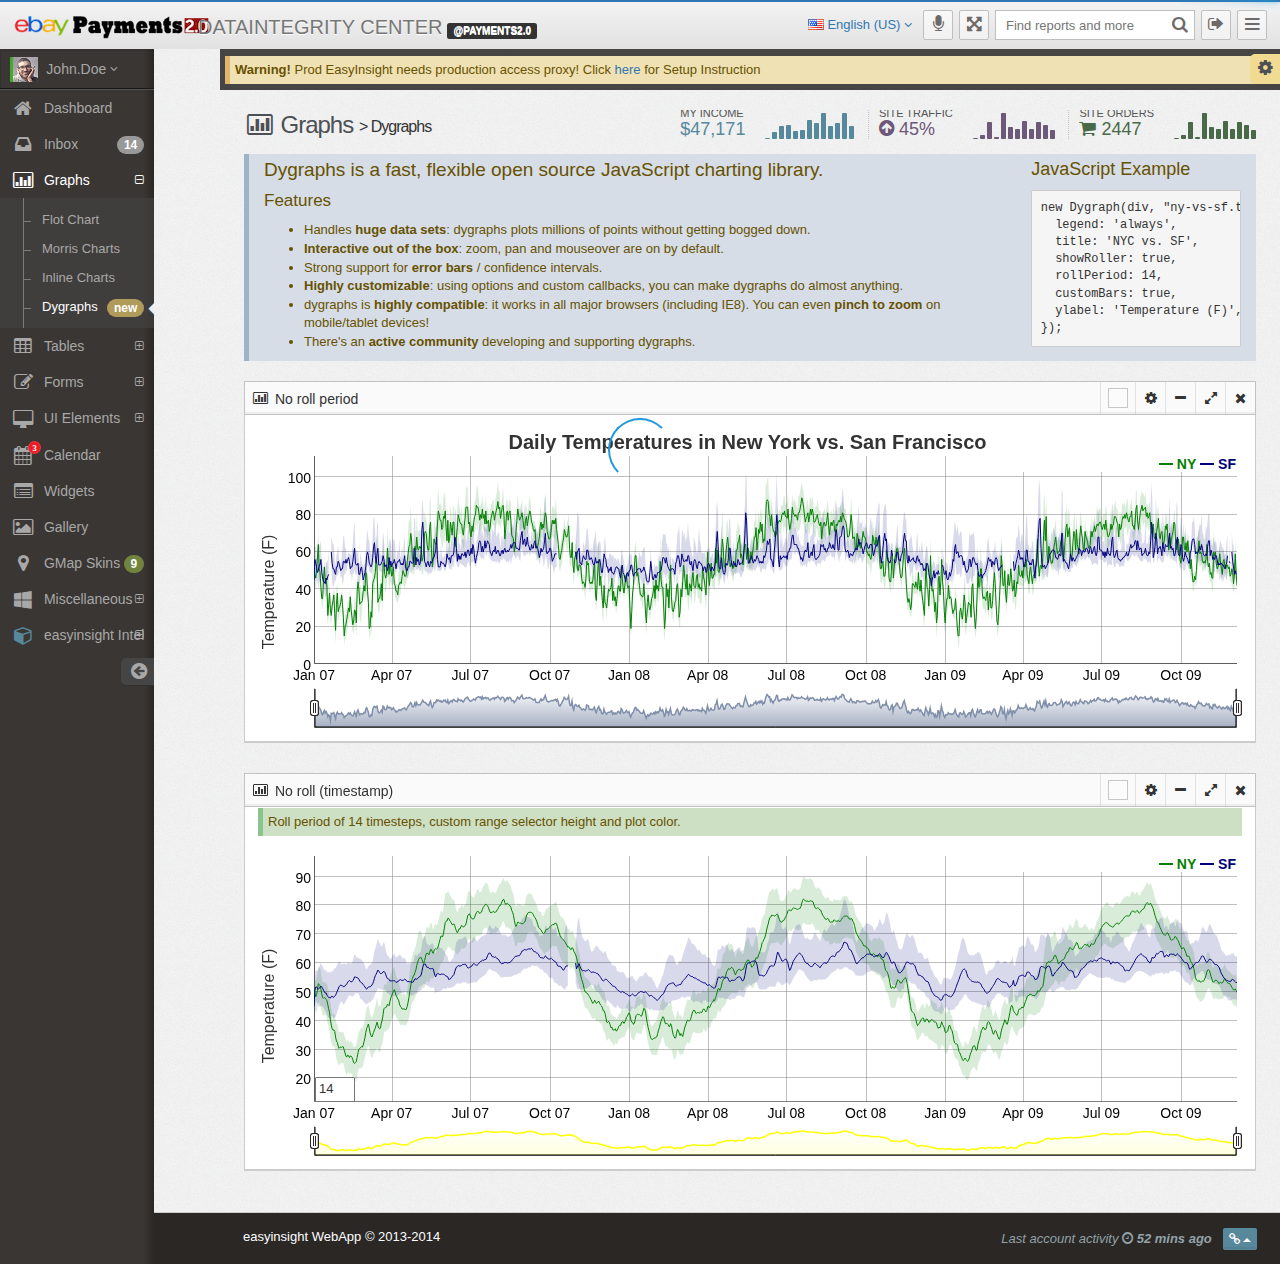
<file: CarouselTable/html/dygraphs.html>
<!DOCTYPE html>
<html lang="en-us">
	<head>
		<meta charset="utf-8">
		<!--<meta http-equiv="X-UA-Compatible" content="IE=edge,chrome=1">-->

		<title> EasyInsight </title>
		<meta name="description" content="">
		<meta name="author" content="">
			
		<meta name="viewport" content="width=device-width, initial-scale=1.0, maximum-scale=1.0, user-scalable=no">

		<!-- Basic Styles -->
		<link rel="stylesheet" type="text/css" media="screen" href="../css/bootstrap.min.css">
		<link rel="stylesheet" type="text/css" media="screen" href="../css/font-awesome.min.css">

		<!-- easyinsight Styles : Please note (easyinsight-production.css) was created using LESS variables -->
		<link rel="stylesheet" type="text/css" media="screen" href="../css/easyinsight-production.min.css">
		<link rel="stylesheet" type="text/css" media="screen" href="../css/easyinsight-skins.min.css">

		<!-- easyinsight RTL Support is under construction
			 This RTL CSS will be released in version 1.5
		<link rel="stylesheet" type="text/css" media="screen" href="../css/easyinsight-rtl.min.css"> -->

		<!-- We recommend you use "your_style.css" to override easyinsight
		     specific styles this will also ensure you retrain your customization with each easyinsight update.
		<link rel="stylesheet" type="text/css" media="screen" href="../css/your_style.css"> -->

		<!-- Demo purpose only: goes with demo.js, you can delete this css when designing your own WebApp -->
		<link rel="stylesheet" type="text/css" media="screen" href="../css/demo.min.css">

		<!-- FAVICONS -->
		<link rel="shortcut icon" href="../img/favicon/favicon.ico" type="image/x-icon">
		<link rel="icon" href="../img/favicon/favicon.ico" type="image/x-icon">

		<!-- Specifying a Webpage Icon for Web Clip 
			 Ref: https://developer.apple.com/library/ios/documentation/AppleApplications/Reference/SafariWebContent/ConfiguringWebApplications/ConfiguringWebApplications.html -->
		<link rel="apple-touch-icon" href="../img/splash/sptouch-icon-iphone.png">
		<link rel="apple-touch-icon" sizes="76x76" href="../img/splash/touch-icon-ipad.png">
		<link rel="apple-touch-icon" sizes="120x120" href="../img/splash/touch-icon-iphone-retina.png">
		<link rel="apple-touch-icon" sizes="152x152" href="../img/splash/touch-icon-ipad-retina.png">
		
		<!-- iOS web-app metas : hides Safari UI Components and Changes Status Bar Appearance -->
		<meta name="apple-mobile-web-app-capable" content="yes">
		<meta name="apple-mobile-web-app-status-bar-style" content="black">
		
		<!-- Startup image for web apps -->
		<link rel="apple-touch-startup-image" href="../img/splash/ipad-landscape.png" media="screen and (min-device-width: 481px) and (max-device-width: 1024px) and (orientation:landscape)">
		<link rel="apple-touch-startup-image" href="../img/splash/ipad-portrait.png" media="screen and (min-device-width: 481px) and (max-device-width: 1024px) and (orientation:portrait)">
		<link rel="apple-touch-startup-image" href="../img/splash/iphone.png" media="screen and (max-device-width: 320px)">

		<link rel="stylesheet" type="text/css" media="screen" href="../css/custom.css">

	</head>
	<body class="">
		<!-- possible classes: minified, fixed-ribbon, fixed-header, fixed-width-->

		<!-- HEADER -->
		<header id="header">
			<div id="logo-group">

				<!-- PLACE YOUR LOGO HERE -->
				<span id="logo"> <img src="../img/logo.png" alt="easyinsight"> </span>
				<!-- END LOGO PLACEHOLDER -->

	

				</div>
				<!-- END AJAX-DROPDOWN -->
			</div>

			<!-- projects dropdown -->
			<div class="project-context hidden-xs">

				<div class="navbar">
					<span class=" brand" style="height:20%; margin-right: 10px">DataIntegrity Center<span class="label label-inverse" style="font-size:10px;">@payments2.0</span></span>
				</div>
				<!-- end dropdown-menu-->

			</div>
			<!-- end projects dropdown -->

			<!-- pulled right: nav area -->
			<div class="pull-right">
				
				<!-- collapse menu button -->
				<div id="hide-menu" class="btn-header pull-right">
					<span> <a href="javascript:void(0);" data-action="toggleMenu" title="Collapse Menu"><i class="fa fa-reorder"></i></a> </span>
				</div>
				<!-- end collapse menu -->
				
				<!-- #MOBILE -->
				<!-- Top menu profile link : this shows only when top menu is active -->
				<ul id="mobile-profile-img" class="header-dropdown-list hidden-xs padding-5">
					<li class="">
						<a href="#" class="dropdown-toggle no-margin userdropdown" data-toggle="dropdown"> 
							<img src="../img/avatars/sunny.png" alt="John Doe" class="online" />  
						</a>
						<ul class="dropdown-menu pull-right">
							<li>
								<a href="javascript:void(0);" class="padding-10 padding-top-0 padding-bottom-0"><i class="fa fa-cog"></i> Setting</a>
							</li>
							<li class="divider"></li>
							<li>
								<a href="profile.html" class="padding-10 padding-top-0 padding-bottom-0"> <i class="fa fa-user"></i> <u>P</u>rofile</a>
							</li>
							<li class="divider"></li>
							<li>
								<a href="javascript:void(0);" class="padding-10 padding-top-0 padding-bottom-0" data-action="toggleShortcut"><i class="fa fa-arrow-down"></i> <u>S</u>hortcut</a>
							</li>
							<li class="divider"></li>
							<li>
								<a href="javascript:void(0);" class="padding-10 padding-top-0 padding-bottom-0" data-action="launchFullscreen"><i class="fa fa-arrows-alt"></i> Full <u>S</u>creen</a>
							</li>
							<li class="divider"></li>
							<li>
								<a href="login.html" class="padding-10 padding-top-5 padding-bottom-5" data-action="userLogout"><i class="fa fa-sign-out fa-lg"></i> <strong><u>L</u>ogout</strong></a>
							</li>
						</ul>
					</li>
				</ul>

				<!-- logout button -->
				<div id="logout" class="btn-header transparent pull-right">
					<span> <a href="login.html" title="Sign Out" data-action="userLogout" data-logout-msg="You can improve your security further after logging out by closing this opened browser"><i class="fa fa-sign-out"></i></a> </span>
				</div>
				<!-- end logout button -->

				<!-- search mobile button (this is hidden till mobile view port) -->
				<div id="search-mobile" class="btn-header transparent pull-right">
					<span> <a href="javascript:void(0)" title="Search"><i class="fa fa-search"></i></a> </span>
				</div>
				<!-- end search mobile button -->

				<!-- input: search field -->
				<form action="search.html" class="header-search pull-right">
					<input id="search-fld"  type="text" name="param" placeholder="Find reports and more" data-autocomplete='[
					"ActionScript",
					"AppleScript",
					"Asp",
					"BASIC",
					"C",
					"C++",
					"Clojure",
					"COBOL",
					"ColdFusion",
					"Erlang",
					"Fortran",
					"Groovy",
					"Haskell",
					"Java",
					"JavaScript",
					"Lisp",
					"Perl",
					"PHP",
					"Python",
					"Ruby",
					"Scala",
					"Scheme"]'>
					<button type="submit">
						<i class="fa fa-search"></i>
					</button>
					<a href="javascript:void(0);" id="cancel-search-js" title="Cancel Search"><i class="fa fa-times"></i></a>
				</form>
				<!-- end input: search field -->

				<!-- fullscreen button -->
				<div id="fullscreen" class="btn-header transparent pull-right">
					<span> <a href="javascript:void(0);" data-action="launchFullscreen" title="Full Screen"><i class="fa fa-arrows-alt"></i></a> </span>
				</div>
				<!-- end fullscreen button -->
				
				<!-- #Voice Command: Start Speech -->
				<div id="speech-btn" class="btn-header transparent pull-right hidden-sm hidden-xs">
					<div> 
						<a href="javascript:void(0)" title="Voice Command" data-action="voiceCommand"><i class="fa fa-microphone"></i></a> 
						<div class="popover bottom"><div class="arrow"></div>
							<div class="popover-content">
								<h4 class="vc-title">Voice command activated <br><small>Please speak clearly into the mic</small></h4>
								<h4 class="vc-title-error text-center">
									<i class="fa fa-microphone-slash"></i> Voice command failed
									<br><small class="txt-color-red">Must <strong>"Allow"</strong> Microphone</small>
									<br><small class="txt-color-red">Must have <strong>Internet Connection</strong></small>
								</h4>
								<a href="javascript:void(0);" class="btn btn-success" onclick="commands.help()">See Commands</a> 
								<a href="javascript:void(0);" class="btn bg-color-purple txt-color-white" onclick="$('#speech-btn .popover').fadeOut(50);">Close Popup</a> 
							</div>
						</div>
					</div>
				</div>
				<!-- end voice command -->

				<!-- multiple lang dropdown : find all flags in the flags page -->
				<ul class="header-dropdown-list hidden-xs">
					<li>
						<a href="#" class="dropdown-toggle" data-toggle="dropdown"> <img src="../img/blank.gif" class="flag flag-us" alt="United States"> <span> English (US) </span> <i class="fa fa-angle-down"></i> </a>
						<ul class="dropdown-menu pull-right">
							<li class="active">
								<a href="javascript:void(0);"><img src="../img/blank.gif" class="flag flag-us" alt="United States"> English (US)</a>
							</li>
							<li>
								<a href="javascript:void(0);"><img src="../img/blank.gif" class="flag flag-fr" alt="France"> Français</a>
							</li>
							<li>
								<a href="javascript:void(0);"><img src="../img/blank.gif" class="flag flag-es" alt="Spanish"> Español</a>
							</li>
							<li>
								<a href="javascript:void(0);"><img src="../img/blank.gif" class="flag flag-de" alt="German"> Deutsch</a>
							</li>
							<li>
								<a href="javascript:void(0);"><img src="../img/blank.gif" class="flag flag-jp" alt="Japan"> 日本語</a>
							</li>
							<li>
								<a href="javascript:void(0);"><img src="../img/blank.gif" class="flag flag-cn" alt="China"> 中文</a>
							</li>	
							<li>
								<a href="javascript:void(0);"><img src="../img/blank.gif" class="flag flag-it" alt="Italy"> Italiano</a>
							</li>	
							<li>
								<a href="javascript:void(0);"><img src="../img/blank.gif" class="flag flag-pt" alt="Portugal"> Portugal</a>
							</li>
							<li>
								<a href="javascript:void(0);"><img src="../img/blank.gif" class="flag flag-ru" alt="Russia"> Русский язык</a>
							</li>
							<li>
								<a href="javascript:void(0);"><img src="../img/blank.gif" class="flag flag-kp" alt="Korea"> 한국어</a>
							</li>						
							
						</ul>
					</li>
				</ul>
				<!-- end multiple lang -->

			</div>
			<!-- end pulled right: nav area -->

		</header>
		<!-- END HEADER -->

		<!-- Left panel : Navigation area -->
		<!-- Note: This width of the aside area can be adjusted through LESS variables -->
		<aside id="left-panel">

			<!-- User info -->
			<div class="login-info">
				<span> <!-- User image size is adjusted inside CSS, it should stay as it --> 
					
					<a href="javascript:void(0);" id="show-shortcut" data-action="toggleShortcut">
						<img src="../img/avatars/sunny.png" alt="me" class="online" /> 
						<span>
							john.doe 
						</span>
						<i class="fa fa-angle-down"></i>
					</a> 
					
				</span>
			</div>
			<!-- end user info -->

			<!-- NAVIGATION : This navigation is also responsive

			To make this navigation dynamic please make sure to link the node
			(the reference to the nav > ul) after page load. Or the navigation
			will not initialize.
			-->
			<nav>
				<!-- NOTE: Notice the gaps after each icon usage <i></i>..
				Please note that these links work a bit different than
				traditional href="" links. See documentation for details.
				-->

				<ul>
					<li>
						<a href="index.html" title="Dashboard"><i class="fa fa-lg fa-fw fa-home"></i> <span class="menu-item-parent">Dashboard</span></a>
					</li>
					<li>
						<a href="inbox.html"><i class="fa fa-lg fa-fw fa-inbox"></i> <span class="menu-item-parent">Inbox</span><span class="badge pull-right inbox-badge">14</span></a>
					</li>
					<li class="active">
						<a href="#"><i class="fa fa-lg fa-fw fa-bar-chart-o"></i> <span class="menu-item-parent">Graphs</span></a>
						<ul>
							<li>
								<a href="flot.html">Flot Chart</a>
							</li>
							<li>
								<a href="morris.html">Morris Charts</a>
							</li>
							<li>
								<a href="inline-charts.html">Inline Charts</a>
							</li>
							<li class="active">
								<a href="dygraphs.html">Dygraphs <span class="badge pull-right inbox-badge bg-color-yellow">new</span></a>
							</li>
						</ul>
					</li>
					<li>
						<a href="#"><i class="fa fa-lg fa-fw fa-table"></i> <span class="menu-item-parent">Tables</span></a>
						<ul>
							<li>
								<a href="table.html">Normal Tables</a>
							</li>
							<li>
								<a href="datatables.html">Data Tables <span class="badge inbox-badge bg-color-greenLight">v1.10</span></a>
							</li>
							<li>
								<a href="jqgrid.html">Jquery Grid</a>
							</li>
						</ul>
					</li>
					<li>
						<a href="#"><i class="fa fa-lg fa-fw fa-pencil-square-o"></i> <span class="menu-item-parent">Forms</span></a>
						<ul>
							<li>
								<a href="form-elements.html">Smart Form Elements</a>
							</li>
							<li>
								<a href="form-templates.html">Smart Form Layouts</a>
							</li>
							<li>
								<a href="validation.html">Smart Form Validation</a>
							</li>
							<li>
								<a href="bootstrap-forms.html">Bootstrap Form Elements</a>
							</li>
							<li>
								<a href="plugins.html">Form Plugins</a>
							</li>
							<li>
								<a href="wizard.html">Wizards</a>
							</li>
							<li>
								<a href="other-editors.html">Bootstrap Editors</a>
							</li>
							<li>
								<a href="dropzone.html">Dropzone </a>
							</li>
							<li>
								<a href="image-editor.html">Image Cropping <span class="badge pull-right inbox-badge bg-color-yellow">new</span></a>
							</li>
						</ul>
					</li>
					<li>
						<a href="#"><i class="fa fa-lg fa-fw fa-desktop"></i> <span class="menu-item-parent">UI Elements</span></a>
						<ul>
							<li>
								<a href="general-elements.html">General Elements</a>
							</li>
							<li>
								<a href="buttons.html">Buttons</a>
							</li>
							<li>
								<a href="#">Icons</a>
								<ul>
									<li>
										<a href="fa.html"><i class="fa fa-plane"></i> Font Awesome</a>
									</li>	
									<li>
										<a href="glyph.html"><i class="glyphicon glyphicon-plane"></i> Glyph Icons</a>
									</li>	
									<li>
										<a href="flags.html"><i class="fa fa-flag"></i> Flags</a>
									</li>
								</ul>
							</li>
							<li>
								<a href="grid.html">Grid</a>
							</li>
							<li>
								<a href="treeview.html">Tree View</a>
							</li>
							<li>
								<a href="nestable-list.html">Nestable Lists</a>
							</li>
							<li>
								<a href="jqui.html">JQuery UI</a>
							</li>
							<li>
								<a href="typography.html">Typography</a>
							</li>
							<li>
								<a href="#">Six Level Menu</a>
								<ul>
									<li>
										<a href="#"><i class="fa fa-fw fa-folder-open"></i> Item #2</a>
										<ul>
											<li>
												<a href="#"><i class="fa fa-fw fa-folder-open"></i> Sub #2.1 </a>
												<ul>
													<li>
														<a href="#"><i class="fa fa-fw fa-file-text"></i> Item #2.1.1</a>
													</li>
													<li>
														<a href="#"><i class="fa fa-fw fa-plus"></i> Expand</a>
														<ul>
															<li>
																<a href="#"><i class="fa fa-fw fa-file-text"></i> File</a>
															</li>
															<li>
																<a href="#"><i class="fa fa-fw fa-trash-o"></i> Delete</a></li>
														</ul>
													</li>
												</ul>
											</li>
										</ul>
									</li>
									<li>
										<a href="#"><i class="fa fa-fw fa-folder-open"></i> Item #3</a>
		
										<ul>
											<li>
												<a href="#"><i class="fa fa-fw fa-folder-open"></i> 3ed Level </a>
												<ul>
													<li>
														<a href="#"><i class="fa fa-fw fa-file-text"></i> File</a>
													</li>
													<li>
														<a href="#"><i class="fa fa-fw fa-file-text"></i> File</a>
													</li>
												</ul>
											</li>
										</ul>
		
									</li>
								</ul>
							</li>
						</ul>
					</li>
				
					<li>
						<a href="calendar.html"><i class="fa fa-lg fa-fw fa-calendar"><em>3</em></i> <span class="menu-item-parent">Calendar</span></a>
					</li>
					<li>
						<a href="widgets.html"><i class="fa fa-lg fa-fw fa-list-alt"></i> <span class="menu-item-parent">Widgets</span></a>
					</li>
					<li>
						<a href="gallery.html"><i class="fa fa-lg fa-fw fa-picture-o"></i> <span class="menu-item-parent">Gallery</span></a>
					</li>
					<li>
						<a href="gmap-xml.html"><i class="fa fa-lg fa-fw fa-map-marker"></i> <span class="menu-item-parent">GMap Skins</span><span class="badge bg-color-greenLight pull-right inbox-badge">9</span></a>
					</li>
					<li>
						<a href="#"><i class="fa fa-lg fa-fw fa-windows"></i> <span class="menu-item-parent">Miscellaneous</span></a>
						<ul>
							<li>
								<a href="#"><i class="fa fa-lg fa-fw fa-file"></i> Other Pages</a>
								<ul>
									<li>
										<a href="forum.html">Forum Layout</a>
									</li>
									<li>
										<a href="profile.html">Profile</a>
									</li>
									<li>
										<a href="timeline.html">Timeline</a>
									</li>
								</ul>
							</li>
							<li>
								<a href="pricing-table.html">Pricing Tables</a>
							</li>
							<li>
								<a href="invoice.html">Invoice</a>
							</li>
							<li>
								<a href="login.html" target="_top">Login</a>
							</li>
							<li>
								<a href="register.html" target="_top">Register</a>
							</li>
							<li>
								<a href="lock.html" target="_top">Locked Screen</a>
							</li>
							<li>
								<a href="error404.html">Error 404</a>
							</li>
							<li>
								<a href="error500.html">Error 500</a>
							</li>
							<li>
								<a href="blank_.html">Blank Page</a>
							</li>
							<li>
								<a href="email-template.html">Email Template</a>
							</li>
							<li>
								<a href="search.html">Search Page</a>
							</li>
							<li>
								<a href="ckeditor.html">CK Editor</a>
							</li>
						</ul>
					</li>
					<li class="top-menu-hidden">
						<a href="#"><i class="fa fa-lg fa-fw fa-cube txt-color-blue"></i> <span class="menu-item-parent">easyinsight Intel</span></a>
						<ul>
							<li>
								<a href="difver.html"><i class="fa fa-stack-overflow"></i> Different Versions</a>
							</li>
							<li>
								<a href="applayout.html"><i class="fa fa-cube"></i> App Settings</a>
							</li>
							<li>
								<a href="http://bootstraphunter.com/easyinsight/BUGTRACK/track_/documentation/index.html" target="_blank"><i class="fa fa-book"></i> Documentation</a>
							</li>
							<li>
								<a href="http://bootstraphunter.com/easyinsight/BUGTRACK/track_/" target="_blank"><i class="fa fa-bug"></i> Bug Tracker</a>
							</li>
						</ul>
					</li>
				</ul>
			</nav>
			<span class="minifyme" data-action="minifyMenu"> 
				<i class="fa fa-arrow-circle-left hit"></i> 
			</span>

		</aside>
		<!-- END NAVIGATION -->

		<!-- MAIN PANEL -->
		<div id="main" role="main">

				<div id="ribbon">

						<span class="ribbon-button-alignment"> 
							<div class="alert alert-warning fade in">
								<strong>Warning!</strong> Prod EasyInsight needs production access proxy! Click
												<a target="_blank" href="http://proxy-manual.vip.ebay.com/">here</a> for Setup Instruction
															</div>
						</span>
		
					</div>

			<!-- MAIN CONTENT -->
			<div id="content">
				<!-- row -->
				<div class="row">
					
					<!-- col -->
					<div class="col-xs-12 col-sm-7 col-md-7 col-lg-4">
						<h1 class="page-title txt-color-blueDark">
							
							<!-- PAGE HEADER -->
							<i class="fa fa-fw fa-bar-chart-o"></i> 
								Graphs 
							<span>>  
								Dygraphs
							</span>
						</h1>
					</div>
					<!-- end col -->
					
					<!-- right side of the page with the sparkline graphs -->
					<!-- col -->
					<div class="col-xs-12 col-sm-5 col-md-5 col-lg-8">
						<!-- sparks -->
						<ul id="sparks">
							<li class="sparks-info">
								<h5> My Income <span class="txt-color-blue">$47,171</span></h5>
								<div class="sparkline txt-color-blue hidden-mobile hidden-md hidden-sm">
									1300, 1877, 2500, 2577, 2000, 2100, 3000, 2700, 3631, 2471, 2700, 3631, 2471
								</div>
							</li>
							<li class="sparks-info">
								<h5> Site Traffic <span class="txt-color-purple"><i class="fa fa-arrow-circle-up" data-rel="bootstrap-tooltip" title="Increased"></i>&nbsp;45%</span></h5>
								<div class="sparkline txt-color-purple hidden-mobile hidden-md hidden-sm">
									110,150,300,130,400,240,220,310,220,300, 270, 210
								</div>
							</li>
							<li class="sparks-info">
								<h5> Site Orders <span class="txt-color-greenDark"><i class="fa fa-shopping-cart"></i>&nbsp;2447</span></h5>
								<div class="sparkline txt-color-greenDark hidden-mobile hidden-md hidden-sm">
									110,150,300,130,400,240,220,310,220,300, 270, 210
								</div>
							</li>
						</ul>
						<!-- end sparks -->
					</div>
					<!-- end col -->
					
				</div>
				<!-- end row -->

				<!--
					The ID "widget-grid" will start to initialize all widgets below 
					You do not need to use widgets if you dont want to. Simply remove 
					the <section></section> and you can use wells or panels instead 
					-->

				<!-- widget grid -->
				<section id="widget-grid" class="">

					<!-- row -->
					<div class="row">
						
						<!-- NEW WIDGET START -->
						<article class="col-xs-12 col-sm-12 col-md-12 col-lg-12">
							
							<div class="alert alert-info">
								
								<div class="row">
									
									<div class="col-xs-12 col-sm-12 col-md-8 col-lg-9">
								<h3 class="no-margin">Dygraphs is a fast, flexible open source JavaScript charting library.</h3>
								
								
								
							      <h5>Features</h5>
							      <ul>
							        <li>Handles <strong>huge data sets</strong>: dygraphs plots millions of points without getting bogged down.
							        </li><li><strong>Interactive out of the box</strong>: zoom, pan and mouseover are on by default.
							        </li><li>Strong support for <strong>error bars</strong> / confidence intervals.
							        </li><li><strong>Highly customizable</strong>: using options and custom callbacks, you can make dygraphs do almost anything.
							        </li><li>dygraphs is <strong>highly compatible</strong>: it works in all major browsers (including IE8). You can even <strong>pinch to zoom</strong> on mobile/tablet devices!
							        </li><li>There's an <strong>active community</strong> developing and supporting dygraphs.</li>
							      </ul>
									</div>
									
									<div class="col-xs-12 col-sm-12 col-md-4 col-lg-3">
										<h4>JavaScript Example</h4>
						<pre class="prettyprint margin-top-10">new Dygraph(div, "ny-vs-sf.txt", {
  legend: 'always',
  title: 'NYC vs. SF',
  showRoller: true,
  rollPeriod: 14,
  customBars: true,
  ylabel: 'Temperature (F)',
});</pre>
									</div>
									
								</div>
								

							

							</div>
							
							<!-- Widget ID (each widget will need unique ID)-->
							<div class="jarviswidget" id="wid-id-0">
								<!-- widget options:
									usage: <div class="jarviswidget" id="wid-id-0" data-widget-editbutton="false">
									
									data-widget-colorbutton="false"	
									data-widget-editbutton="false"
									data-widget-togglebutton="false"
									data-widget-deletebutton="false"
									data-widget-fullscreenbutton="false"
									data-widget-custombutton="false"
									data-widget-collapsed="true" 
									data-widget-sortable="false"
									
								-->
								<header>
									<span class="widget-icon"> <i class="fa fa-bar-chart-o"></i> </span>
									<h2>No roll period </h2>				
									
								</header>

								<!-- widget div-->
								<div>
									
									<!-- widget edit box -->
									<div class="jarviswidget-editbox">
										<!-- This area used as dropdown edit box -->
										<input class="form-control" type="text">	
									</div>
									<!-- end widget edit box -->
									
									<!-- widget content -->
									<div class="widget-body">
										
										<!-- this is what the user will see -->
										<div id="noroll" style="width:100%; height:300px;"></div>

									</div>
									<!-- end widget content -->
									
								</div>
								<!-- end widget div -->
								
							</div>
							<!-- end widget -->
							
							<!-- Widget ID (each widget will need unique ID)-->
							<div class="jarviswidget" id="wid-id-1">
								<!-- widget options:
									usage: <div class="jarviswidget" id="wid-id-0" data-widget-editbutton="false">
									
									data-widget-colorbutton="false"	
									data-widget-editbutton="false"
									data-widget-togglebutton="false"
									data-widget-deletebutton="false"
									data-widget-fullscreenbutton="false"
									data-widget-custombutton="false"
									data-widget-collapsed="true" 
									data-widget-sortable="false"
									
								-->
								<header>
									<span class="widget-icon"> <i class="fa fa-bar-chart-o"></i> </span>
									<h2>No roll (timestamp)</h2>				
									
								</header>

								<!-- widget div-->
								<div>
									
									<!-- widget edit box -->
									<div class="jarviswidget-editbox">
										<!-- This area used as dropdown edit box -->
										<input class="form-control" type="text">	
									</div>
									<!-- end widget edit box -->
									
									<!-- widget content -->
									<div class="widget-body">
										<p class="alert alert-success">Roll period of 14 timesteps, custom range selector height and plot color.</p>
										<!-- this is what the user will see -->
										<div id="roll14" style="width:100%; height:300px;"></div>

									</div>
									<!-- end widget content -->
									
								</div>
								<!-- end widget div -->
								
							</div>
							<!-- end widget -->

						</article>
						<!-- WIDGET END -->
						
					</div>

					<!-- end row -->

					<!-- row -->

					<div class="row">

						<!-- a blank row to get started -->
						<div class="col-sm-12">
							<!-- your contents here -->
						</div>
							
					</div>

					<!-- end row -->

				</section>
				<!-- end widget grid -->

			</div>
			<!-- END MAIN CONTENT -->

		</div>
		<!-- END MAIN PANEL -->

		<!-- PAGE FOOTER -->
		<div class="page-footer">
			<div class="row">
				<div class="col-xs-12 col-sm-6">
					<span class="txt-color-white">easyinsight WebApp © 2013-2014</span>
				</div>

				<div class="col-xs-6 col-sm-6 text-right hidden-xs">
					<div class="txt-color-white inline-block">
						<i class="txt-color-blueLight hidden-mobile">Last account activity <i class="fa fa-clock-o"></i> <strong>52 mins ago &nbsp;</strong> </i>
						<div class="btn-group dropup">
							<button class="btn btn-xs dropdown-toggle bg-color-blue txt-color-white" data-toggle="dropdown">
								<i class="fa fa-link"></i> <span class="caret"></span>
							</button>
							<ul class="dropdown-menu pull-right text-left">
								<li>
									<div class="padding-5">
										<p class="txt-color-darken font-sm no-margin">Download Progress</p>
										<div class="progress progress-micro no-margin">
											<div class="progress-bar progress-bar-success" style="width: 50%;"></div>
										</div>
									</div>
								</li>
								<li class="divider"></li>
								<li>
									<div class="padding-5">
										<p class="txt-color-darken font-sm no-margin">Server Load</p>
										<div class="progress progress-micro no-margin">
											<div class="progress-bar progress-bar-success" style="width: 20%;"></div>
										</div>
									</div>
								</li>
								<li class="divider"></li>
								<li>
									<div class="padding-5">
										<p class="txt-color-darken font-sm no-margin">Memory Load <span class="text-danger">*critical*</span></p>
										<div class="progress progress-micro no-margin">
											<div class="progress-bar progress-bar-danger" style="width: 70%;"></div>
										</div>
									</div>
								</li>
								<li class="divider"></li>
								<li>
									<div class="padding-5">
										<button class="btn btn-block btn-default">refresh</button>
									</div>
								</li>
							</ul>
						</div>
					</div>
				</div>
			</div>
		</div>
		<!-- END PAGE FOOTER -->

		<!-- SHORTCUT AREA : With large tiles (activated via clicking user name tag)
		Note: These tiles are completely responsive,
		you can add as many as you like
		-->
		<div id="shortcut">
			<ul>
				<li>
					<a href="#inbox.html" class="jarvismetro-tile big-cubes bg-color-blue"> <span class="iconbox"> <i class="fa fa-envelope fa-4x"></i> <span>Mail <span class="label pull-right bg-color-darken">14</span></span> </span> </a>
				</li>
				<li>
					<a href="#calendar.html" class="jarvismetro-tile big-cubes bg-color-orangeDark"> <span class="iconbox"> <i class="fa fa-calendar fa-4x"></i> <span>Calendar</span> </span> </a>
				</li>
				<li>
					<a href="#gmap-xml.html" class="jarvismetro-tile big-cubes bg-color-purple"> <span class="iconbox"> <i class="fa fa-map-marker fa-4x"></i> <span>Maps</span> </span> </a>
				</li>
				<li>
					<a href="#invoice.html" class="jarvismetro-tile big-cubes bg-color-blueDark"> <span class="iconbox"> <i class="fa fa-book fa-4x"></i> <span>Invoice <span class="label pull-right bg-color-darken">99</span></span> </span> </a>
				</li>
				<li>
					<a href="#gallery.html" class="jarvismetro-tile big-cubes bg-color-greenLight"> <span class="iconbox"> <i class="fa fa-picture-o fa-4x"></i> <span>Gallery </span> </span> </a>
				</li>
				<li>
					<a href="javascript:void(0);" class="jarvismetro-tile big-cubes selected bg-color-pinkDark"> <span class="iconbox"> <i class="fa fa-user fa-4x"></i> <span>My Profile </span> </span> </a>
				</li>
			</ul>
		</div>
		<!-- END SHORTCUT AREA -->

		<!--================================================== -->

		<!-- PACE LOADER - turn this on if you want ajax loading to show (caution: uses lots of memory on iDevices)-->
		<script data-pace-options='{ "restartOnRequestAfter": true }' src="../js/plugin/pace/pace.min.js"></script>

		<script src="../js/libs/jquery-2.0.2.min.js"></script>
		
        <script src="../js/libs/jquery-ui-1.10.3.min.js"></script>

		<!-- IMPORTANT: APP CONFIG -->
		<script src="../js/app.config.js"></script>

		<!-- JS TOUCH : include this plugin for mobile drag / drop touch events-->
		<script src="../js/plugin/jquery-touch/jquery.ui.touch-punch.min.js"></script> 

		<!-- BOOTSTRAP JS -->
		<script src="../js/bootstrap/bootstrap.min.js"></script>

		<!-- CUSTOM NOTIFICATION -->
		<script src="../js/notification/SmartNotification.min.js"></script>

		<!-- JARVIS WIDGETS -->
		<script src="../js/smartwidgets/jarvis.widget.min.js"></script>

		<!-- EASY PIE CHARTS -->
		<script src="../js/plugin/easy-pie-chart/jquery.easy-pie-chart.min.js"></script>

		<!-- SPARKLINES -->
		<script src="../js/plugin/sparkline/jquery.sparkline.min.js"></script>

		<!-- JQUERY VALIDATE -->
		<script src="../js/plugin/jquery-validate/jquery.validate.min.js"></script>

		<!-- JQUERY MASKED INPUT -->
		<script src="../js/plugin/masked-input/jquery.maskedinput.min.js"></script>

		<!-- JQUERY SELECT2 INPUT -->
		<script src="../js/plugin/select2/select2.min.js"></script>

		<!-- JQUERY UI + Bootstrap Slider -->
		<script src="../js/plugin/bootstrap-slider/bootstrap-slider.min.js"></script>

		<!-- browser msie issue fix -->
		<script src="../js/plugin/msie-fix/jquery.mb.browser.min.js"></script>

		<!-- FastClick: For mobile devices -->
		<script src="../js/plugin/fastclick/fastclick.min.js"></script>

		<!--[if IE 8]>

		<h1>Your browser is out of date, please update your browser by going to www.microsoft.com/download</h1>

		<![endif]-->

		<!-- Demo purpose only -->
		<script src="../js/demo.min.js"></script>

		<!-- MAIN APP JS FILE -->
		<script src="../js/app.min.js"></script>

		<!-- ENHANCEMENT PLUGINS : NOT A REQUIREMENT -->
		<!-- Voice command : plugin -->
		<script src="../js/speech/voicecommand.min.js"></script>

		<!-- PAGE RELATED PLUGIN(S) -->
		<script src="../js/plugin/dygraphs/demo-data.min.js"></script>
		<!-- DYGRAPH -->
		<script src="../js/plugin/dygraphs/dygraph-combined.min.js"></script>

		<script type="text/javascript">
			
			$(document).ready(function() {
				// DO NOT REMOVE : GLOBAL FUNCTIONS!
				pageSetUp();

				/*
				 * PAGE RELATED SCRIPTS
				 */
				
				g1 = new Dygraph(document.getElementById("noroll"), data_temp, {
					customBars : true,
					title : 'Daily Temperatures in New York vs. San Francisco',
					ylabel : 'Temperature (F)',
					legend : 'always',
					labelsDivStyles : {
						'textAlign' : 'right'
					},
					showRangeSelector : true
				});

				g2 = new Dygraph(document.getElementById("roll14"), data_temp, {
					rollPeriod : 14,
					showRoller : true,
					customBars : true,
					ylabel : 'Temperature (F)',
					legend : 'always',
					labelsDivStyles : {
						'textAlign' : 'right'
					},
					showRangeSelector : true,
					rangeSelectorHeight : 30,
					rangeSelectorPlotStrokeColor : 'yellow',
					rangeSelectorPlotFillColor : 'lightyellow'
				});
			
			})
		</script>

	</body>

</html>
</file>
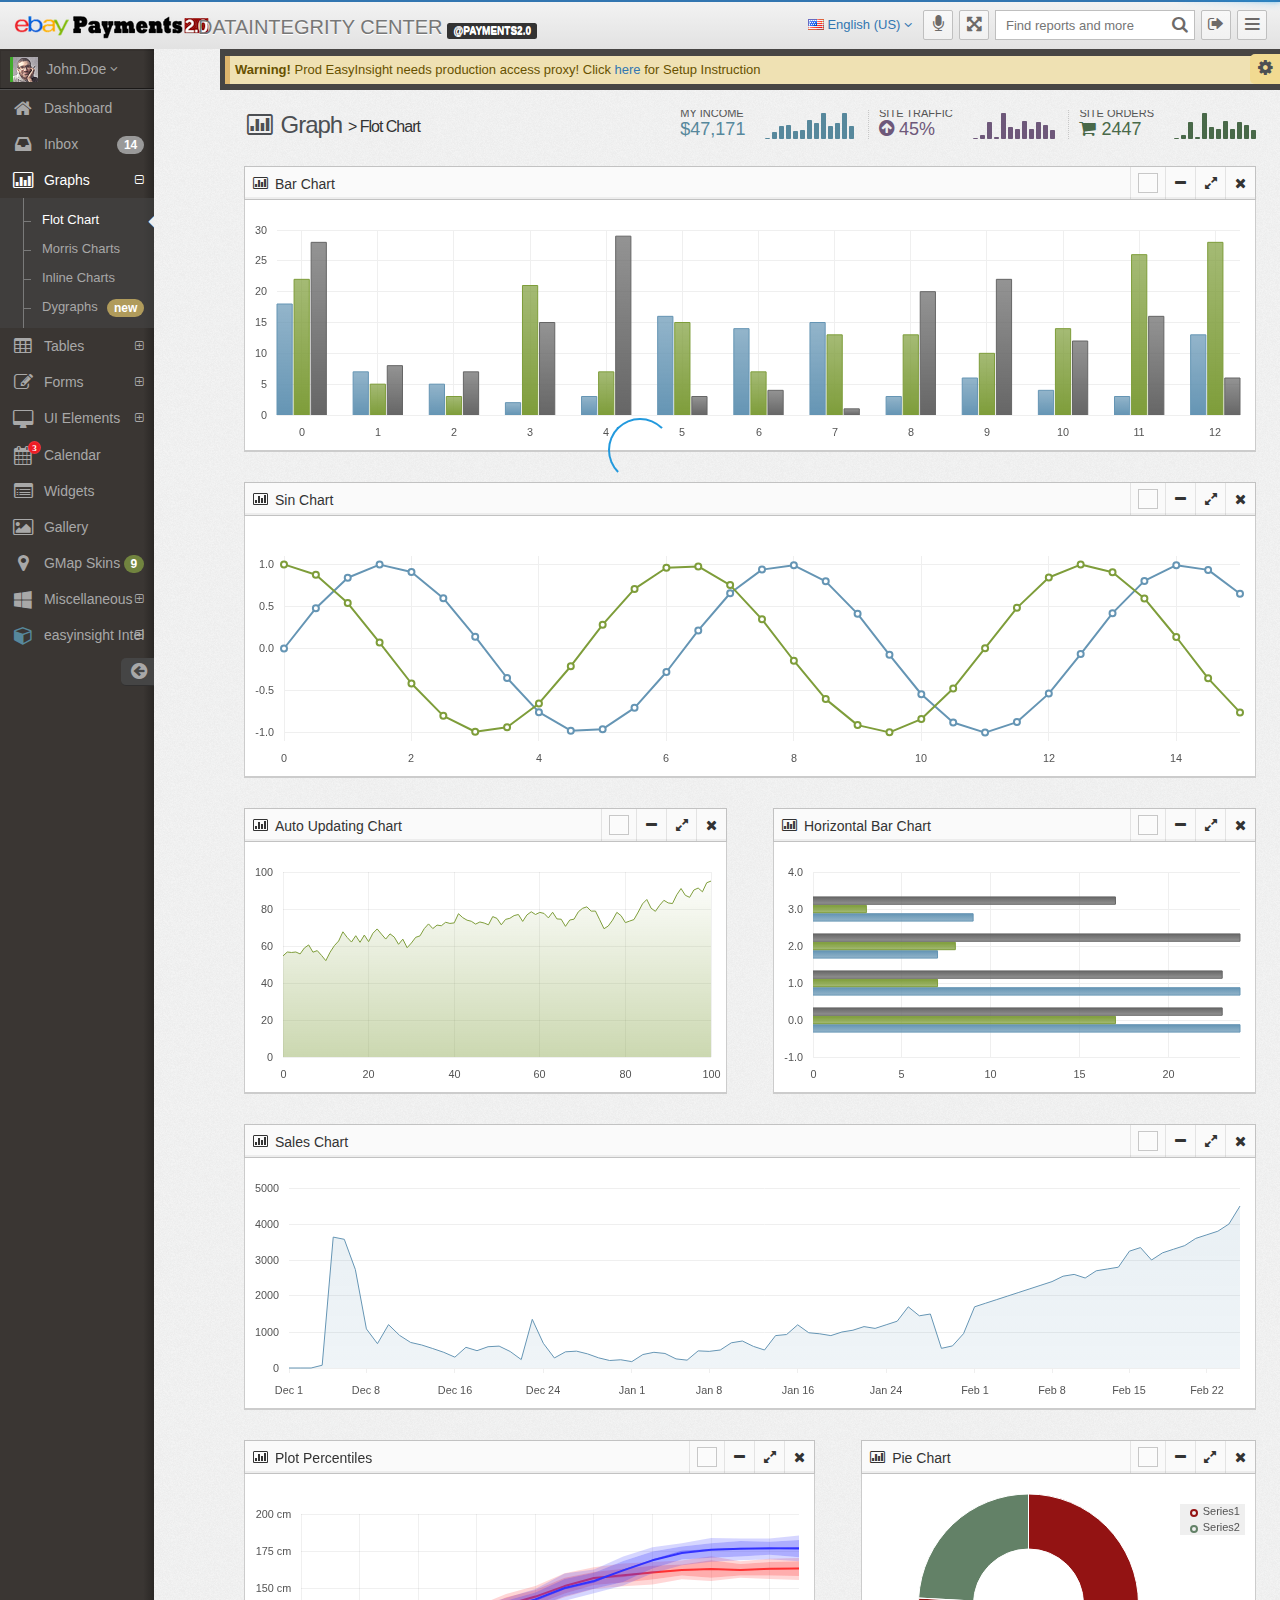
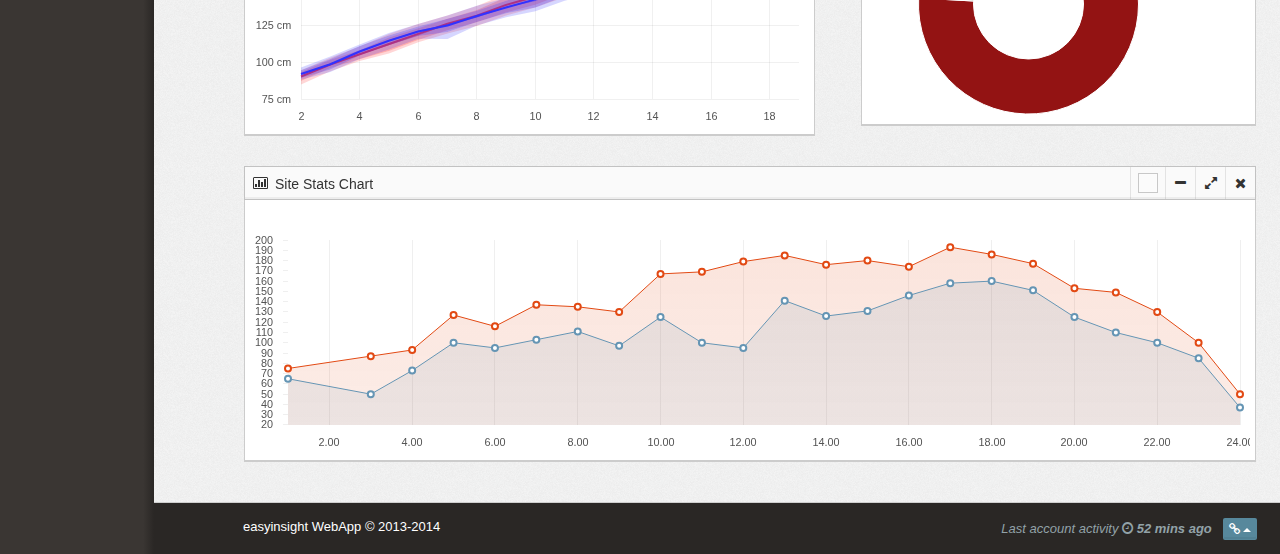
<file: CarouselTable/html/flot.html>
<!DOCTYPE html>
<html lang="en-us">
	<head>
		<meta charset="utf-8">
		<!--<meta http-equiv="X-UA-Compatible" content="IE=edge,chrome=1">-->

		<title> EasyInsight </title>
		<meta name="description" content="">
		<meta name="author" content="">
			
		<meta name="viewport" content="width=device-width, initial-scale=1.0, maximum-scale=1.0, user-scalable=no">

		<!-- Basic Styles -->
		<link rel="stylesheet" type="text/css" media="screen" href="../css/bootstrap.min.css">
		<link rel="stylesheet" type="text/css" media="screen" href="../css/font-awesome.min.css">

		<!-- easyinsight Styles : Please note (easyinsight-production.css) was created using LESS variables -->
		<link rel="stylesheet" type="text/css" media="screen" href="../css/easyinsight-production.min.css">
		<link rel="stylesheet" type="text/css" media="screen" href="../css/easyinsight-skins.min.css">

		<!-- easyinsight RTL Support is under construction
			 This RTL CSS will be released in version 1.5
		<link rel="stylesheet" type="text/css" media="screen" href="../css/easyinsight-rtl.min.css"> -->

		<!-- We recommend you use "your_style.css" to override easyinsight
		     specific styles this will also ensure you retrain your customization with each easyinsight update.
		<link rel="stylesheet" type="text/css" media="screen" href="../css/your_style.css"> -->

		<!-- Demo purpose only: goes with demo.js, you can delete this css when designing your own WebApp -->
		<link rel="stylesheet" type="text/css" media="screen" href="../css/demo.min.css">

		<!-- FAVICONS -->
		<link rel="shortcut icon" href="../img/favicon/favicon.ico" type="image/x-icon">
		<link rel="icon" href="../img/favicon/favicon.ico" type="image/x-icon">

		<!-- Specifying a Webpage Icon for Web Clip 
			 Ref: https://developer.apple.com/library/ios/documentation/AppleApplications/Reference/SafariWebContent/ConfiguringWebApplications/ConfiguringWebApplications.html -->
		<link rel="apple-touch-icon" href="../img/splash/sptouch-icon-iphone.png">
		<link rel="apple-touch-icon" sizes="76x76" href="../img/splash/touch-icon-ipad.png">
		<link rel="apple-touch-icon" sizes="120x120" href="../img/splash/touch-icon-iphone-retina.png">
		<link rel="apple-touch-icon" sizes="152x152" href="../img/splash/touch-icon-ipad-retina.png">
		
		<!-- iOS web-app metas : hides Safari UI Components and Changes Status Bar Appearance -->
		<meta name="apple-mobile-web-app-capable" content="yes">
		<meta name="apple-mobile-web-app-status-bar-style" content="black">
		
		<!-- Startup image for web apps -->
		<link rel="apple-touch-startup-image" href="../img/splash/ipad-landscape.png" media="screen and (min-device-width: 481px) and (max-device-width: 1024px) and (orientation:landscape)">
		<link rel="apple-touch-startup-image" href="../img/splash/ipad-portrait.png" media="screen and (min-device-width: 481px) and (max-device-width: 1024px) and (orientation:portrait)">
		<link rel="apple-touch-startup-image" href="../img/splash/iphone.png" media="screen and (max-device-width: 320px)">

		<link rel="stylesheet" type="text/css" media="screen" href="../css/custom.css">

	</head>
	<body class="">
		<!-- possible classes: minified, fixed-ribbon, fixed-header, fixed-width-->

		<!-- HEADER -->
		<header id="header">
			<div id="logo-group">

				<!-- PLACE YOUR LOGO HERE -->
				<span id="logo"> <img src="../img/logo.png" alt="easyinsight"> </span>

			</div>

			<!-- projects dropdown -->
			<div class="project-context hidden-xs">

				<div class="navbar">
					<span class=" brand" style="height:20%; margin-right: 10px">DataIntegrity Center<span class="label label-inverse" style="font-size:10px;">@payments2.0</span></span>
				</div>
				<!-- end dropdown-menu-->

			</div>
			<!-- end projects dropdown -->

			<!-- pulled right: nav area -->
			<div class="pull-right">
				
				<!-- collapse menu button -->
				<div id="hide-menu" class="btn-header pull-right">
					<span> <a href="javascript:void(0);" data-action="toggleMenu" title="Collapse Menu"><i class="fa fa-reorder"></i></a> </span>
				</div>
				<!-- end collapse menu -->
				
				<!-- #MOBILE -->
				<!-- Top menu profile link : this shows only when top menu is active -->
				<ul id="mobile-profile-img" class="header-dropdown-list hidden-xs padding-5">
					<li class="">
						<a href="#" class="dropdown-toggle no-margin userdropdown" data-toggle="dropdown"> 
							<img src="../img/avatars/sunny.png" alt="John Doe" class="online" />  
						</a>
						<ul class="dropdown-menu pull-right">
							<li>
								<a href="javascript:void(0);" class="padding-10 padding-top-0 padding-bottom-0"><i class="fa fa-cog"></i> Setting</a>
							</li>
							<li class="divider"></li>
							<li>
								<a href="profile.html" class="padding-10 padding-top-0 padding-bottom-0"> <i class="fa fa-user"></i> <u>P</u>rofile</a>
							</li>
							<li class="divider"></li>
							<li>
								<a href="javascript:void(0);" class="padding-10 padding-top-0 padding-bottom-0" data-action="toggleShortcut"><i class="fa fa-arrow-down"></i> <u>S</u>hortcut</a>
							</li>
							<li class="divider"></li>
							<li>
								<a href="javascript:void(0);" class="padding-10 padding-top-0 padding-bottom-0" data-action="launchFullscreen"><i class="fa fa-arrows-alt"></i> Full <u>S</u>creen</a>
							</li>
							<li class="divider"></li>
							<li>
								<a href="login.html" class="padding-10 padding-top-5 padding-bottom-5" data-action="userLogout"><i class="fa fa-sign-out fa-lg"></i> <strong><u>L</u>ogout</strong></a>
							</li>
						</ul>
					</li>
				</ul>

				<!-- logout button -->
				<div id="logout" class="btn-header transparent pull-right">
					<span> <a href="login.html" title="Sign Out" data-action="userLogout" data-logout-msg="You can improve your security further after logging out by closing this opened browser"><i class="fa fa-sign-out"></i></a> </span>
				</div>
				<!-- end logout button -->

				<!-- search mobile button (this is hidden till mobile view port) -->
				<div id="search-mobile" class="btn-header transparent pull-right">
					<span> <a href="javascript:void(0)" title="Search"><i class="fa fa-search"></i></a> </span>
				</div>
				<!-- end search mobile button -->

				<!-- input: search field -->
				<form action="search.html" class="header-search pull-right">
					<input id="search-fld"  type="text" name="param" placeholder="Find reports and more" data-autocomplete='[
					"ActionScript",
					"AppleScript",
					"Asp",
					"BASIC",
					"C",
					"C++",
					"Clojure",
					"COBOL",
					"ColdFusion",
					"Erlang",
					"Fortran",
					"Groovy",
					"Haskell",
					"Java",
					"JavaScript",
					"Lisp",
					"Perl",
					"PHP",
					"Python",
					"Ruby",
					"Scala",
					"Scheme"]'>
					<button type="submit">
						<i class="fa fa-search"></i>
					</button>
					<a href="javascript:void(0);" id="cancel-search-js" title="Cancel Search"><i class="fa fa-times"></i></a>
				</form>
				<!-- end input: search field -->

				<!-- fullscreen button -->
				<div id="fullscreen" class="btn-header transparent pull-right">
					<span> <a href="javascript:void(0);" data-action="launchFullscreen" title="Full Screen"><i class="fa fa-arrows-alt"></i></a> </span>
				</div>
				<!-- end fullscreen button -->
				
				<!-- #Voice Command: Start Speech -->
				<div id="speech-btn" class="btn-header transparent pull-right hidden-sm hidden-xs">
					<div> 
						<a href="javascript:void(0)" title="Voice Command" data-action="voiceCommand"><i class="fa fa-microphone"></i></a> 
						<div class="popover bottom"><div class="arrow"></div>
							<div class="popover-content">
								<h4 class="vc-title">Voice command activated <br><small>Please speak clearly into the mic</small></h4>
								<h4 class="vc-title-error text-center">
									<i class="fa fa-microphone-slash"></i> Voice command failed
									<br><small class="txt-color-red">Must <strong>"Allow"</strong> Microphone</small>
									<br><small class="txt-color-red">Must have <strong>Internet Connection</strong></small>
								</h4>
								<a href="javascript:void(0);" class="btn btn-success" onclick="commands.help()">See Commands</a> 
								<a href="javascript:void(0);" class="btn bg-color-purple txt-color-white" onclick="$('#speech-btn .popover').fadeOut(50);">Close Popup</a> 
							</div>
						</div>
					</div>
				</div>
				<!-- end voice command -->

				<!-- multiple lang dropdown : find all flags in the flags page -->
				<ul class="header-dropdown-list hidden-xs">
					<li>
						<a href="#" class="dropdown-toggle" data-toggle="dropdown"> <img src="../img/blank.gif" class="flag flag-us" alt="United States"> <span> English (US) </span> <i class="fa fa-angle-down"></i> </a>
						<ul class="dropdown-menu pull-right">
							<li class="active">
								<a href="javascript:void(0);"><img src="../img/blank.gif" class="flag flag-us" alt="United States"> English (US)</a>
							</li>
							<li>
								<a href="javascript:void(0);"><img src="../img/blank.gif" class="flag flag-fr" alt="France"> Français</a>
							</li>
							<li>
								<a href="javascript:void(0);"><img src="../img/blank.gif" class="flag flag-es" alt="Spanish"> Español</a>
							</li>
							<li>
								<a href="javascript:void(0);"><img src="../img/blank.gif" class="flag flag-de" alt="German"> Deutsch</a>
							</li>
							<li>
								<a href="javascript:void(0);"><img src="../img/blank.gif" class="flag flag-jp" alt="Japan"> 日本語</a>
							</li>
							<li>
								<a href="javascript:void(0);"><img src="../img/blank.gif" class="flag flag-cn" alt="China"> 中文</a>
							</li>	
							<li>
								<a href="javascript:void(0);"><img src="../img/blank.gif" class="flag flag-it" alt="Italy"> Italiano</a>
							</li>	
							<li>
								<a href="javascript:void(0);"><img src="../img/blank.gif" class="flag flag-pt" alt="Portugal"> Portugal</a>
							</li>
							<li>
								<a href="javascript:void(0);"><img src="../img/blank.gif" class="flag flag-ru" alt="Russia"> Русский язык</a>
							</li>
							<li>
								<a href="javascript:void(0);"><img src="../img/blank.gif" class="flag flag-kp" alt="Korea"> 한국어</a>
							</li>						
							
						</ul>
					</li>
				</ul>
				<!-- end multiple lang -->

			</div>
			<!-- end pulled right: nav area -->

		</header>
		<!-- END HEADER -->

		<!-- Left panel : Navigation area -->
		<!-- Note: This width of the aside area can be adjusted through LESS variables -->
		<aside id="left-panel">

			<!-- User info -->
			<div class="login-info">
				<span> <!-- User image size is adjusted inside CSS, it should stay as it --> 
					
					<a href="javascript:void(0);" id="show-shortcut" data-action="toggleShortcut">
						<img src="../img/avatars/sunny.png" alt="me" class="online" /> 
						<span>
							john.doe 
						</span>
						<i class="fa fa-angle-down"></i>
					</a> 
					
				</span>
			</div>
			<!-- end user info -->

			<!-- NAVIGATION : This navigation is also responsive

			To make this navigation dynamic please make sure to link the node
			(the reference to the nav > ul) after page load. Or the navigation
			will not initialize.
			-->
			<nav>
				<!-- NOTE: Notice the gaps after each icon usage <i></i>..
				Please note that these links work a bit different than
				traditional href="" links. See documentation for details.
				-->

				<ul>
					<li>
						<a href="index.html" title="Dashboard"><i class="fa fa-lg fa-fw fa-home"></i> <span class="menu-item-parent">Dashboard</span></a>
					</li>
					<li>
						<a href="inbox.html"><i class="fa fa-lg fa-fw fa-inbox"></i> <span class="menu-item-parent">Inbox</span><span class="badge pull-right inbox-badge">14</span></a>
					</li>
					<li class="active">
						<a href="#"><i class="fa fa-lg fa-fw fa-bar-chart-o"></i> <span class="menu-item-parent">Graphs</span></a>
						<ul>
							<li class="active">
								<a href="flot.html">Flot Chart</a>
							</li>
							<li>
								<a href="morris.html">Morris Charts</a>
							</li>
							<li>
								<a href="inline-charts.html">Inline Charts</a>
							</li>
							<li>
								<a href="dygraphs.html">Dygraphs <span class="badge pull-right inbox-badge bg-color-yellow">new</span></a>
							</li>
						</ul>
					</li>
					<li>
						<a href="#"><i class="fa fa-lg fa-fw fa-table"></i> <span class="menu-item-parent">Tables</span></a>
						<ul>
							<li>
								<a href="table.html">Normal Tables</a>
							</li>
							<li>
								<a href="datatables.html">Data Tables <span class="badge inbox-badge bg-color-greenLight">v1.10</span></a>
							</li>
							<li>
								<a href="jqgrid.html">Jquery Grid</a>
							</li>
						</ul>
					</li>
					<li>
						<a href="#"><i class="fa fa-lg fa-fw fa-pencil-square-o"></i> <span class="menu-item-parent">Forms</span></a>
						<ul>
							<li>
								<a href="form-elements.html">Smart Form Elements</a>
							</li>
							<li>
								<a href="form-templates.html">Smart Form Layouts</a>
							</li>
							<li>
								<a href="validation.html">Smart Form Validation</a>
							</li>
							<li>
								<a href="bootstrap-forms.html">Bootstrap Form Elements</a>
							</li>
							<li>
								<a href="plugins.html">Form Plugins</a>
							</li>
							<li>
								<a href="wizard.html">Wizards</a>
							</li>
							<li>
								<a href="other-editors.html">Bootstrap Editors</a>
							</li>
							<li>
								<a href="dropzone.html">Dropzone </a>
							</li>
							<li>
								<a href="image-editor.html">Image Cropping <span class="badge pull-right inbox-badge bg-color-yellow">new</span></a>
							</li>
						</ul>
					</li>
					<li>
						<a href="#"><i class="fa fa-lg fa-fw fa-desktop"></i> <span class="menu-item-parent">UI Elements</span></a>
						<ul>
							<li>
								<a href="general-elements.html">General Elements</a>
							</li>
							<li>
								<a href="buttons.html">Buttons</a>
							</li>
							<li>
								<a href="#">Icons</a>
								<ul>
									<li>
										<a href="fa.html"><i class="fa fa-plane"></i> Font Awesome</a>
									</li>	
									<li>
										<a href="glyph.html"><i class="glyphicon glyphicon-plane"></i> Glyph Icons</a>
									</li>	
									<li>
										<a href="flags.html"><i class="fa fa-flag"></i> Flags</a>
									</li>
								</ul>
							</li>
							<li>
								<a href="grid.html">Grid</a>
							</li>
							<li>
								<a href="treeview.html">Tree View</a>
							</li>
							<li>
								<a href="nestable-list.html">Nestable Lists</a>
							</li>
							<li>
								<a href="jqui.html">JQuery UI</a>
							</li>
							<li>
								<a href="typography.html">Typography</a>
							</li>
							<li>
								<a href="#">Six Level Menu</a>
								<ul>
									<li>
										<a href="#"><i class="fa fa-fw fa-folder-open"></i> Item #2</a>
										<ul>
											<li>
												<a href="#"><i class="fa fa-fw fa-folder-open"></i> Sub #2.1 </a>
												<ul>
													<li>
														<a href="#"><i class="fa fa-fw fa-file-text"></i> Item #2.1.1</a>
													</li>
													<li>
														<a href="#"><i class="fa fa-fw fa-plus"></i> Expand</a>
														<ul>
															<li>
																<a href="#"><i class="fa fa-fw fa-file-text"></i> File</a>
															</li>
															<li>
																<a href="#"><i class="fa fa-fw fa-trash-o"></i> Delete</a></li>
														</ul>
													</li>
												</ul>
											</li>
										</ul>
									</li>
									<li>
										<a href="#"><i class="fa fa-fw fa-folder-open"></i> Item #3</a>
		
										<ul>
											<li>
												<a href="#"><i class="fa fa-fw fa-folder-open"></i> 3ed Level </a>
												<ul>
													<li>
														<a href="#"><i class="fa fa-fw fa-file-text"></i> File</a>
													</li>
													<li>
														<a href="#"><i class="fa fa-fw fa-file-text"></i> File</a>
													</li>
												</ul>
											</li>
										</ul>
		
									</li>
								</ul>
							</li>
						</ul>
					</li>
				
					<li>
						<a href="calendar.html"><i class="fa fa-lg fa-fw fa-calendar"><em>3</em></i> <span class="menu-item-parent">Calendar</span></a>
					</li>
					<li>
						<a href="widgets.html"><i class="fa fa-lg fa-fw fa-list-alt"></i> <span class="menu-item-parent">Widgets</span></a>
					</li>
					<li>
						<a href="gallery.html"><i class="fa fa-lg fa-fw fa-picture-o"></i> <span class="menu-item-parent">Gallery</span></a>
					</li>
					<li>
						<a href="gmap-xml.html"><i class="fa fa-lg fa-fw fa-map-marker"></i> <span class="menu-item-parent">GMap Skins</span><span class="badge bg-color-greenLight pull-right inbox-badge">9</span></a>
					</li>
					<li>
						<a href="#"><i class="fa fa-lg fa-fw fa-windows"></i> <span class="menu-item-parent">Miscellaneous</span></a>
						<ul>
							<li>
								<a href="#"><i class="fa fa-lg fa-fw fa-file"></i> Other Pages</a>
								<ul>
									<li>
										<a href="forum.html">Forum Layout</a>
									</li>
									<li>
										<a href="profile.html">Profile</a>
									</li>
									<li>
										<a href="timeline.html">Timeline</a>
									</li>
								</ul>
							</li>
							<li>
								<a href="pricing-table.html">Pricing Tables</a>
							</li>
							<li>
								<a href="invoice.html">Invoice</a>
							</li>
							<li>
								<a href="login.html" target="_top">Login</a>
							</li>
							<li>
								<a href="register.html" target="_top">Register</a>
							</li>
							<li>
								<a href="lock.html" target="_top">Locked Screen</a>
							</li>
							<li>
								<a href="error404.html">Error 404</a>
							</li>
							<li>
								<a href="error500.html">Error 500</a>
							</li>
							<li>
								<a href="blank_.html">Blank Page</a>
							</li>
							<li>
								<a href="email-template.html">Email Template</a>
							</li>
							<li>
								<a href="search.html">Search Page</a>
							</li>
							<li>
								<a href="ckeditor.html">CK Editor</a>
							</li>
						</ul>
					</li>
					<li class="top-menu-hidden">
						<a href="#"><i class="fa fa-lg fa-fw fa-cube txt-color-blue"></i> <span class="menu-item-parent">easyinsight Intel</span></a>
						<ul>
							<li>
								<a href="difver.html"><i class="fa fa-stack-overflow"></i> Different Versions</a>
							</li>
							<li>
								<a href="applayout.html"><i class="fa fa-cube"></i> App Settings</a>
							</li>
							<li>
								<a href="http://bootstraphunter.com/easyinsight/BUGTRACK/track_/documentation/index.html" target="_blank"><i class="fa fa-book"></i> Documentation</a>
							</li>
							<li>
								<a href="http://bootstraphunter.com/easyinsight/BUGTRACK/track_/" target="_blank"><i class="fa fa-bug"></i> Bug Tracker</a>
							</li>
						</ul>
					</li>
				</ul>
			</nav>
			<span class="minifyme" data-action="minifyMenu"> 
				<i class="fa fa-arrow-circle-left hit"></i> 
			</span>

		</aside>
		<!-- END NAVIGATION -->

		<!-- MAIN PANEL -->
		<div id="main" role="main">

	
				<div id="ribbon">

						<span class="ribbon-button-alignment"> 
							<div class="alert alert-warning fade in">
								<strong>Warning!</strong> Prod EasyInsight needs production access proxy! Click
												<a target="_blank" href="http://proxy-manual.vip.ebay.com/">here</a> for Setup Instruction
															</div>
						</span>
		
					</div>
			<!-- MAIN CONTENT -->
			<div id="content">

				<div class="row">
					<div class="col-xs-12 col-sm-7 col-md-7 col-lg-4">
						<h1 class="page-title txt-color-blueDark"><i class="fa fa-bar-chart-o fa-fw "></i> Graph <span>> Flot Chart</span></h1>
					</div>
					<div class="col-xs-12 col-sm-5 col-md-5 col-lg-8">
						<ul id="sparks" class="">
							<li class="sparks-info">
								<h5> My Income <span class="txt-color-blue">$47,171</span></h5>
								<div class="sparkline txt-color-blue hidden-mobile hidden-md hidden-sm">
									1300, 1877, 2500, 2577, 2000, 2100, 3000, 2700, 3631, 2471, 2700, 3631, 2471
								</div>
							</li>
							<li class="sparks-info">
								<h5> Site Traffic <span class="txt-color-purple"><i class="fa fa-arrow-circle-up" data-rel="bootstrap-tooltip" title="Increased"></i>&nbsp;45%</span></h5>
								<div class="sparkline txt-color-purple hidden-mobile hidden-md hidden-sm">
									110,150,300,130,400,240,220,310,220,300, 270, 210
								</div>
							</li>
							<li class="sparks-info">
								<h5> Site Orders <span class="txt-color-greenDark"><i class="fa fa-shopping-cart"></i>&nbsp;2447</span></h5>
								<div class="sparkline txt-color-greenDark hidden-mobile hidden-md hidden-sm">
									110,150,300,130,400,240,220,310,220,300, 270, 210
								</div>
							</li>
						</ul>
					</div>
				</div>

				<!-- widget grid -->
				<section id="widget-grid" class="">

					<!-- row -->
					<div class="row">

						<!-- NEW WIDGET START -->
						<article class="col-xs-12 col-sm-12 col-md-12 col-lg-12">

							<!-- Widget ID (each widget will need unique ID)-->
							<div class="jarviswidget" id="wid-id-0" data-widget-editbutton="false">
								<!-- widget options:
								usage: <div class="jarviswidget" id="wid-id-0" data-widget-editbutton="false">

								data-widget-colorbutton="false"
								data-widget-editbutton="false"
								data-widget-togglebutton="false"
								data-widget-deletebutton="false"
								data-widget-fullscreenbutton="false"
								data-widget-custombutton="false"
								data-widget-collapsed="true"
								data-widget-sortable="false"

								-->
								<header>
									<span class="widget-icon"> <i class="fa fa-bar-chart-o"></i> </span>
									<h2>Bar Chart</h2>

								</header>

								<!-- widget div-->
								<div>

									<!-- widget edit box -->
									<div class="jarviswidget-editbox">
										<!-- This area used as dropdown edit box -->

									</div>
									<!-- end widget edit box -->

									<!-- widget content -->
									<div class="widget-body no-padding">

										<div id="bar-chart" class="chart"></div>

									</div>
									<!-- end widget content -->

								</div>
								<!-- end widget div -->

							</div>
							<!-- end widget -->

							<!-- Widget ID (each widget will need unique ID)-->
							<div class="jarviswidget" id="wid-id-1" data-widget-editbutton="false">
								<!-- widget options:
								usage: <div class="jarviswidget" id="wid-id-0" data-widget-editbutton="false">

								data-widget-colorbutton="false"
								data-widget-editbutton="false"
								data-widget-togglebutton="false"
								data-widget-deletebutton="false"
								data-widget-fullscreenbutton="false"
								data-widget-custombutton="false"
								data-widget-collapsed="true"
								data-widget-sortable="false"

								-->
								<header>
									<span class="widget-icon"> <i class="fa fa-bar-chart-o"></i> </span>
									<h2>Sin Chart</h2>

								</header>

								<!-- widget div-->
								<div>

									<!-- widget edit box -->
									<div class="jarviswidget-editbox">
										<!-- This area used as dropdown edit box -->

									</div>
									<!-- end widget edit box -->

									<!-- widget content -->
									<div class="widget-body no-padding">

										<div id="sin-chart" class="chart has-legend"></div>

									</div>
									<!-- end widget content -->

								</div>
								<!-- end widget div -->

							</div>
							<!-- end widget -->

						</article>
						<!-- WIDGET END -->

					</div>

					<!-- end row -->

					<!-- row -->

					<!-- row -->
					<div class="row">

						<!-- NEW WIDGET START -->
						<article class="col-xs-12 col-sm-6 col-md-6 col-lg-6">

							<!-- Widget ID (each widget will need unique ID)-->
							<div class="jarviswidget" id="wid-id-2" data-widget-editbutton="false">
								<!-- widget options:
								usage: <div class="jarviswidget" id="wid-id-0" data-widget-editbutton="false">

								data-widget-colorbutton="false"
								data-widget-editbutton="false"
								data-widget-togglebutton="false"
								data-widget-deletebutton="false"
								data-widget-fullscreenbutton="false"
								data-widget-custombutton="false"
								data-widget-collapsed="true"
								data-widget-sortable="false"

								-->
								<header>
									<span class="widget-icon"> <i class="fa fa-bar-chart-o"></i> </span>
									<h2>Auto Updating Chart </h2>

								</header>

								<!-- widget div-->
								<div>

									<!-- widget edit box -->
									<div class="jarviswidget-editbox">
										<!-- This area used as dropdown edit box -->

									</div>
									<!-- end widget edit box -->

									<!-- widget content -->
									<div class="widget-body no-padding">

										<div id="updating-chart" class="chart"></div>

									</div>
									<!-- end widget content -->

								</div>
								<!-- end widget div -->

							</div>
							<!-- end widget -->

						</article>
						<!-- WIDGET END -->

						<!-- NEW WIDGET START -->
						<article class="col-xs-12 col-sm-6 col-md-6 col-lg-6">

							<!-- Widget ID (each widget will need unique ID)-->
							<div class="jarviswidget" id="wid-id-3" data-widget-editbutton="false">
								<!-- widget options:
								usage: <div class="jarviswidget" id="wid-id-0" data-widget-editbutton="false">

								data-widget-colorbutton="false"
								data-widget-editbutton="false"
								data-widget-togglebutton="false"
								data-widget-deletebutton="false"
								data-widget-fullscreenbutton="false"
								data-widget-custombutton="false"
								data-widget-collapsed="true"
								data-widget-sortable="false"

								-->
								<header>
									<span class="widget-icon"> <i class="fa fa-bar-chart-o"></i> </span>
									<h2>Horizontal Bar Chart </h2>

								</header>

								<!-- widget div-->
								<div>

									<!-- widget edit box -->
									<div class="jarviswidget-editbox">
										<!-- This area used as dropdown edit box -->

									</div>
									<!-- end widget edit box -->

									<!-- widget content -->
									<div class="widget-body no-padding">

										<div id="bar-chart-h" class="chart"></div>

									</div>
									<!-- end widget content -->

								</div>
								<!-- end widget div -->

							</div>
							<!-- end widget -->

						</article>
						<!-- WIDGET END -->

					</div>

					<!-- end row -->

					<!-- row -->
					<div class="row">

						<!-- NEW WIDGET START -->
						<article class="col-xs-12 col-sm-12 col-md-12 col-lg-12">

							<!-- Widget ID (each widget will need unique ID)-->
							<div class="jarviswidget" id="wid-id-4" data-widget-editbutton="false">
								<!-- widget options:
								usage: <div class="jarviswidget" id="wid-id-0" data-widget-editbutton="false">

								data-widget-colorbutton="false"
								data-widget-editbutton="false"
								data-widget-togglebutton="false"
								data-widget-deletebutton="false"
								data-widget-fullscreenbutton="false"
								data-widget-custombutton="false"
								data-widget-collapsed="true"
								data-widget-sortable="false"

								-->
								<header>
									<span class="widget-icon"> <i class="fa fa-bar-chart-o"></i> </span>
									<h2>Sales Chart</h2>

								</header>

								<!-- widget div-->
								<div>

									<!-- widget edit box -->
									<div class="jarviswidget-editbox">
										<!-- This area used as dropdown edit box -->

									</div>
									<!-- end widget edit box -->

									<!-- widget content -->
									<div class="widget-body no-padding">

										<div id="saleschart" class="chart"></div>

									</div>
									<!-- end widget content -->

								</div>
								<!-- end widget div -->

							</div>
							<!-- end widget -->

						</article>
						<!-- WIDGET END -->

					</div>

					<!-- end row -->

					<!-- row -->
					<div class="row">

						<!-- NEW WIDGET START -->
						<article class="col-xs-12 col-sm-8 col-md-7 col-lg-7">

							<!-- Widget ID (each widget will need unique ID)-->
							<div class="jarviswidget" id="wid-id-5" data-widget-editbutton="false">
								<!-- widget options:
								usage: <div class="jarviswidget" id="wid-id-0" data-widget-editbutton="false">

								data-widget-colorbutton="false"
								data-widget-editbutton="false"
								data-widget-togglebutton="false"
								data-widget-deletebutton="false"
								data-widget-fullscreenbutton="false"
								data-widget-custombutton="false"
								data-widget-collapsed="true"
								data-widget-sortable="false"

								-->
								<header>
									<span class="widget-icon"> <i class="fa fa-bar-chart-o"></i> </span>
									<h2>Plot Percentiles</h2>

								</header>

								<!-- widget div-->
								<div>

									<!-- widget edit box -->
									<div class="jarviswidget-editbox">
										<!-- This area used as dropdown edit box -->

									</div>
									<!-- end widget edit box -->

									<!-- widget content -->
									<div class="widget-body no-padding">

										<div id="fill-chart" class="chart has-legend"></div>

									</div>
									<!-- end widget content -->

								</div>
								<!-- end widget div -->

							</div>
							<!-- end widget -->

						</article>
						<!-- WIDGET END -->

						<!-- NEW WIDGET START -->
						<article class="col-xs-12 col-sm-4 col-md-5 col-lg-5">

							<!-- Widget ID (each widget will need unique ID)-->
							<div class="jarviswidget" id="wid-id-6" data-widget-editbutton="false">
								<!-- widget options:
								usage: <div class="jarviswidget" id="wid-id-0" data-widget-editbutton="false">

								data-widget-colorbutton="false"
								data-widget-editbutton="false"
								data-widget-togglebutton="false"
								data-widget-deletebutton="false"
								data-widget-fullscreenbutton="false"
								data-widget-custombutton="false"
								data-widget-collapsed="true"
								data-widget-sortable="false"

								-->
								<header>
									<span class="widget-icon"> <i class="fa fa-bar-chart-o"></i> </span>
									<h2>Pie Chart</h2>

								</header>

								<!-- widget div-->
								<div>

									<!-- widget edit box -->
									<div class="jarviswidget-editbox">
										<!-- This area used as dropdown edit box -->

									</div>
									<!-- end widget edit box -->

									<!-- widget content -->
									<div class="widget-body no-padding">

										<div id="pie-chart" class="chart"></div>

									</div>
									<!-- end widget content -->

								</div>
								<!-- end widget div -->

							</div>
							<!-- end widget -->

						</article>
						<!-- WIDGET END -->

					</div>

					<!-- end row -->

					<!-- row -->
					<div class="row">

						<!-- NEW WIDGET START -->
						<article class="col-xs-12 col-sm-12 col-md-12 col-lg-12">

							<!-- Widget ID (each widget will need unique ID)-->
							<div class="jarviswidget" id="wid-id-7" data-widget-editbutton="false">
								<!-- widget options:
								usage: <div class="jarviswidget" id="wid-id-0" data-widget-editbutton="false">

								data-widget-colorbutton="false"
								data-widget-editbutton="false"
								data-widget-togglebutton="false"
								data-widget-deletebutton="false"
								data-widget-fullscreenbutton="false"
								data-widget-custombutton="false"
								data-widget-collapsed="true"
								data-widget-sortable="false"

								-->
								<header>
									<span class="widget-icon"> <i class="fa fa-bar-chart-o"></i> </span>
									<h2>Site Stats Chart</h2>

								</header>

								<!-- widget div-->
								<div>

									<!-- widget edit box -->
									<div class="jarviswidget-editbox">
										<!-- This area used as dropdown edit box -->

									</div>
									<!-- end widget edit box -->

									<!-- widget content -->
									<div class="widget-body no-padding">

										<div id="site-stats" class="chart has-legend"></div>

									</div>
									<!-- end widget content -->

								</div>
								<!-- end widget div -->

							</div>
							<!-- end widget -->

						</article>
						<!-- WIDGET END -->

					</div>

					<!-- end row -->

				</section>
				<!-- end widget grid -->

			</div>
			<!-- END MAIN CONTENT -->

		</div>
		<!-- END MAIN PANEL -->

		<!-- PAGE FOOTER -->
		<div class="page-footer">
			<div class="row">
				<div class="col-xs-12 col-sm-6">
					<span class="txt-color-white">easyinsight WebApp © 2013-2014</span>
				</div>

				<div class="col-xs-6 col-sm-6 text-right hidden-xs">
					<div class="txt-color-white inline-block">
						<i class="txt-color-blueLight hidden-mobile">Last account activity <i class="fa fa-clock-o"></i> <strong>52 mins ago &nbsp;</strong> </i>
						<div class="btn-group dropup">
							<button class="btn btn-xs dropdown-toggle bg-color-blue txt-color-white" data-toggle="dropdown">
								<i class="fa fa-link"></i> <span class="caret"></span>
							</button>
							<ul class="dropdown-menu pull-right text-left">
								<li>
									<div class="padding-5">
										<p class="txt-color-darken font-sm no-margin">Download Progress</p>
										<div class="progress progress-micro no-margin">
											<div class="progress-bar progress-bar-success" style="width: 50%;"></div>
										</div>
									</div>
								</li>
								<li class="divider"></li>
								<li>
									<div class="padding-5">
										<p class="txt-color-darken font-sm no-margin">Server Load</p>
										<div class="progress progress-micro no-margin">
											<div class="progress-bar progress-bar-success" style="width: 20%;"></div>
										</div>
									</div>
								</li>
								<li class="divider"></li>
								<li>
									<div class="padding-5">
										<p class="txt-color-darken font-sm no-margin">Memory Load <span class="text-danger">*critical*</span></p>
										<div class="progress progress-micro no-margin">
											<div class="progress-bar progress-bar-danger" style="width: 70%;"></div>
										</div>
									</div>
								</li>
								<li class="divider"></li>
								<li>
									<div class="padding-5">
										<button class="btn btn-block btn-default">refresh</button>
									</div>
								</li>
							</ul>
						</div>
					</div>
				</div>
			</div>
		</div>
		<!-- END PAGE FOOTER -->

		<!-- SHORTCUT AREA : With large tiles (activated via clicking user name tag)
		Note: These tiles are completely responsive,
		you can add as many as you like
		-->
		<div id="shortcut">
			<ul>
				<li>
					<a href="#inbox.html" class="jarvismetro-tile big-cubes bg-color-blue"> <span class="iconbox"> <i class="fa fa-envelope fa-4x"></i> <span>Mail <span class="label pull-right bg-color-darken">14</span></span> </span> </a>
				</li>
				<li>
					<a href="#calendar.html" class="jarvismetro-tile big-cubes bg-color-orangeDark"> <span class="iconbox"> <i class="fa fa-calendar fa-4x"></i> <span>Calendar</span> </span> </a>
				</li>
				<li>
					<a href="#gmap-xml.html" class="jarvismetro-tile big-cubes bg-color-purple"> <span class="iconbox"> <i class="fa fa-map-marker fa-4x"></i> <span>Maps</span> </span> </a>
				</li>
				<li>
					<a href="#invoice.html" class="jarvismetro-tile big-cubes bg-color-blueDark"> <span class="iconbox"> <i class="fa fa-book fa-4x"></i> <span>Invoice <span class="label pull-right bg-color-darken">99</span></span> </span> </a>
				</li>
				<li>
					<a href="#gallery.html" class="jarvismetro-tile big-cubes bg-color-greenLight"> <span class="iconbox"> <i class="fa fa-picture-o fa-4x"></i> <span>Gallery </span> </span> </a>
				</li>
				<li>
					<a href="javascript:void(0);" class="jarvismetro-tile big-cubes selected bg-color-pinkDark"> <span class="iconbox"> <i class="fa fa-user fa-4x"></i> <span>My Profile </span> </span> </a>
				</li>
			</ul>
		</div>
		<!-- END SHORTCUT AREA -->

		<!--================================================== -->

		<!-- PACE LOADER - turn this on if you want ajax loading to show (caution: uses lots of memory on iDevices)-->
		<script data-pace-options='{ "restartOnRequestAfter": true }' src="../js/plugin/pace/pace.min.js"></script>

		<script src="../js/libs/jquery-2.0.2.min.js"></script>
		
        <script src="../js/libs/jquery-ui-1.10.3.min.js"></script>

		<!-- IMPORTANT: APP CONFIG -->
		<script src="../js/app.config.js"></script>

		<!-- JS TOUCH : include this plugin for mobile drag / drop touch events-->
		<script src="../js/plugin/jquery-touch/jquery.ui.touch-punch.min.js"></script> 

		<!-- BOOTSTRAP JS -->
		<script src="../js/bootstrap/bootstrap.min.js"></script>

		<!-- CUSTOM NOTIFICATION -->
		<script src="../js/notification/SmartNotification.min.js"></script>

		<!-- JARVIS WIDGETS -->
		<script src="../js/smartwidgets/jarvis.widget.min.js"></script>

		<!-- EASY PIE CHARTS -->
		<script src="../js/plugin/easy-pie-chart/jquery.easy-pie-chart.min.js"></script>

		<!-- SPARKLINES -->
		<script src="../js/plugin/sparkline/jquery.sparkline.min.js"></script>

		<!-- JQUERY VALIDATE -->
		<script src="../js/plugin/jquery-validate/jquery.validate.min.js"></script>

		<!-- JQUERY MASKED INPUT -->
		<script src="../js/plugin/masked-input/jquery.maskedinput.min.js"></script>

		<!-- JQUERY SELECT2 INPUT -->
		<script src="../js/plugin/select2/select2.min.js"></script>

		<!-- JQUERY UI + Bootstrap Slider -->
		<script src="../js/plugin/bootstrap-slider/bootstrap-slider.min.js"></script>

		<!-- browser msie issue fix -->
		<script src="../js/plugin/msie-fix/jquery.mb.browser.min.js"></script>

		<!-- FastClick: For mobile devices -->
		<script src="../js/plugin/fastclick/fastclick.min.js"></script>

		<!--[if IE 8]>

		<h1>Your browser is out of date, please update your browser by going to www.microsoft.com/download</h1>

		<![endif]-->

		<!-- Demo purpose only -->
		<script src="../js/demo.min.js"></script>

		<!-- MAIN APP JS FILE -->
		<script src="../js/app.min.js"></script>

		<!-- ENHANCEMENT PLUGINS : NOT A REQUIREMENT -->
		<!-- Voice command : plugin -->
		<script src="../js/speech/voicecommand.min.js"></script>

		<!-- PAGE RELATED PLUGIN(S) -->

		<!-- Flot Chart Plugin: Flot Engine, Flot Resizer, Flot Tooltip -->
		<script src="../js/plugin/flot/jquery.flot.cust.min.js"></script>
		<script src="../js/plugin/flot/jquery.flot.resize.min.js"></script>
		<script src="../js/plugin/flot/jquery.flot.fillbetween.min.js"></script>
		<script src="../js/plugin/flot/jquery.flot.orderBar.min.js"></script>
		<script src="../js/plugin/flot/jquery.flot.pie.min.js"></script>
		<script src="../js/plugin/flot/jquery.flot.tooltip.min.js"></script>

		<script type="text/javascript">
			// PAGE RELATED SCRIPTS

			/* chart colors default */
			var $chrt_border_color = "#efefef";
			var $chrt_grid_color = "#DDD"
			var $chrt_main = "#E24913";
			/* red       */
			var $chrt_second = "#6595b4";
			/* blue      */
			var $chrt_third = "#FF9F01";
			/* orange    */
			var $chrt_fourth = "#7e9d3a";
			/* green     */
			var $chrt_fifth = "#BD362F";
			/* dark red  */
			var $chrt_mono = "#000";

			$(document).ready(function() {

				// DO NOT REMOVE : GLOBAL FUNCTIONS!
				pageSetUp();

				/* sales chart */

				if ($("#saleschart").length) {
					var d = [[1196463600000, 0], [1196550000000, 0], [1196636400000, 0], [1196722800000, 77], [1196809200000, 3636], [1196895600000, 3575], [1196982000000, 2736], [1197068400000, 1086], [1197154800000, 676], [1197241200000, 1205], [1197327600000, 906], [1197414000000, 710], [1197500400000, 639], [1197586800000, 540], [1197673200000, 435], [1197759600000, 301], [1197846000000, 575], [1197932400000, 481], [1198018800000, 591], [1198105200000, 608], [1198191600000, 459], [1198278000000, 234], [1198364400000, 1352], [1198450800000, 686], [1198537200000, 279], [1198623600000, 449], [1198710000000, 468], [1198796400000, 392], [1198882800000, 282], [1198969200000, 208], [1199055600000, 229], [1199142000000, 177], [1199228400000, 374], [1199314800000, 436], [1199401200000, 404], [1199487600000, 253], [1199574000000, 218], [1199660400000, 476], [1199746800000, 462], [1199833200000, 500], [1199919600000, 700], [1200006000000, 750], [1200092400000, 600], [1200178800000, 500], [1200265200000, 900], [1200351600000, 930], [1200438000000, 1200], [1200524400000, 980], [1200610800000, 950], [1200697200000, 900], [1200783600000, 1000], [1200870000000, 1050], [1200956400000, 1150], [1201042800000, 1100], [1201129200000, 1200], [1201215600000, 1300], [1201302000000, 1700], [1201388400000, 1450], [1201474800000, 1500], [1201561200000, 546], [1201647600000, 614], [1201734000000, 954], [1201820400000, 1700], [1201906800000, 1800], [1201993200000, 1900], [1202079600000, 2000], [1202166000000, 2100], [1202252400000, 2200], [1202338800000, 2300], [1202425200000, 2400], [1202511600000, 2550], [1202598000000, 2600], [1202684400000, 2500], [1202770800000, 2700], [1202857200000, 2750], [1202943600000, 2800], [1203030000000, 3245], [1203116400000, 3345], [1203202800000, 3000], [1203289200000, 3200], [1203375600000, 3300], [1203462000000, 3400], [1203548400000, 3600], [1203634800000, 3700], [1203721200000, 3800], [1203807600000, 4000], [1203894000000, 4500]];

					for (var i = 0; i < d.length; ++i)
						d[i][0] += 60 * 60 * 1000;

					function weekendAreas(axes) {
						var markings = [];
						var d = new Date(axes.xaxis.min);
						// go to the first Saturday
						d.setUTCDate(d.getUTCDate() - ((d.getUTCDay() + 1) % 7))
						d.setUTCSeconds(0);
						d.setUTCMinutes(0);
						d.setUTCHours(0);
						var i = d.getTime();
						do {
							// when we don't set yaxis, the rectangle automatically
							// extends to infinity upwards and downwards
							markings.push({
								xaxis : {
									from : i,
									to : i + 2 * 24 * 60 * 60 * 1000
								}
							});
							i += 7 * 24 * 60 * 60 * 1000;
						} while (i < axes.xaxis.max);

						return markings;
					}

					var options = {
						xaxis : {
							mode : "time",
							tickLength : 5
						},
						series : {
							lines : {
								show : true,
								lineWidth : 1,
								fill : true,
								fillColor : {
									colors : [{
										opacity : 0.1
									}, {
										opacity : 0.15
									}]
								}
							},
							//points: { show: true },
							shadowSize : 0
						},
						selection : {
							mode : "x"
						},
						grid : {
							hoverable : true,
							clickable : true,
							tickColor : $chrt_border_color,
							borderWidth : 0,
							borderColor : $chrt_border_color,
						},
						tooltip : true,
						tooltipOpts : {
							content : "Your sales for <b>%x</b> was <span>$%y</span>",
							dateFormat : "%y-%0m-%0d",
							defaultTheme : false
						},
						colors : [$chrt_second],

					};

					var plot = $.plot($("#saleschart"), [d], options);
				};

				/* end sales chart */

				/* Sin chart */

				if ($("#sin-chart").length) {
					var sin = [], cos = [];
					for (var i = 0; i < 16; i += 0.5) {
						sin.push([i, Math.sin(i)]);
						cos.push([i, Math.cos(i)]);
					}

					var plot = $.plot($("#sin-chart"), [{
						data : sin,
						label : "sin(x)"
					}, {
						data : cos,
						label : "cos(x)"
					}], {
						series : {
							lines : {
								show : true
							},
							points : {
								show : true
							}
						},
						grid : {
							hoverable : true,
							clickable : true,
							tickColor : $chrt_border_color,
							borderWidth : 0,
							borderColor : $chrt_border_color,
						},
						tooltip : true,
						tooltipOpts : {
							//content : "Value <b>$x</b> Value <span>$y</span>",
							defaultTheme : false
						},
						colors : [$chrt_second, $chrt_fourth],
						yaxis : {
							min : -1.1,
							max : 1.1
						},
						xaxis : {
							min : 0,
							max : 15
						}
					});

					$("#sin-chart").bind("plotclick", function(event, pos, item) {
						if (item) {
							$("#clickdata").text("You clicked point " + item.dataIndex + " in " + item.series.label + ".");
							plot.highlight(item.series, item.datapoint);
						}
					});
				}

				/* end sin chart */

				/* bar chart */

				if ($("#bar-chart").length) {

					var data1 = [];
					for (var i = 0; i <= 12; i += 1)
						data1.push([i, parseInt(Math.random() * 30)]);

					var data2 = [];
					for (var i = 0; i <= 12; i += 1)
						data2.push([i, parseInt(Math.random() * 30)]);

					var data3 = [];
					for (var i = 0; i <= 12; i += 1)
						data3.push([i, parseInt(Math.random() * 30)]);

					var ds = new Array();

					ds.push({
						data : data1,
						bars : {
							show : true,
							barWidth : 0.2,
							order : 1,
						}
					});
					ds.push({
						data : data2,
						bars : {
							show : true,
							barWidth : 0.2,
							order : 2
						}
					});
					ds.push({
						data : data3,
						bars : {
							show : true,
							barWidth : 0.2,
							order : 3
						}
					});

					//Display graph
					$.plot($("#bar-chart"), ds, {
						colors : [$chrt_second, $chrt_fourth, "#666", "#BBB"],
						grid : {
							show : true,
							hoverable : true,
							clickable : true,
							tickColor : $chrt_border_color,
							borderWidth : 0,
							borderColor : $chrt_border_color,
						},
						legend : true,
						tooltip : true,
						tooltipOpts : {
							content : "<b>%x</b> = <span>%y</span>",
							defaultTheme : false
						}

					});

				}

				/* end bar chart */

				/* bar-chart-h */
				if ($("#bar-chart-h").length) {
					//Display horizontal graph
					var d1_h = [];
					for (var i = 0; i <= 3; i += 1)
						d1_h.push([parseInt(Math.random() * 30), i]);

					var d2_h = [];
					for (var i = 0; i <= 3; i += 1)
						d2_h.push([parseInt(Math.random() * 30), i]);

					var d3_h = [];
					for (var i = 0; i <= 3; i += 1)
						d3_h.push([parseInt(Math.random() * 30), i]);

					var ds_h = new Array();
					ds_h.push({
						data : d1_h,
						bars : {
							horizontal : true,
							show : true,
							barWidth : 0.2,
							order : 1,
						}
					});
					ds_h.push({
						data : d2_h,
						bars : {
							horizontal : true,
							show : true,
							barWidth : 0.2,
							order : 2
						}
					});
					ds_h.push({
						data : d3_h,
						bars : {
							horizontal : true,
							show : true,
							barWidth : 0.2,
							order : 3
						}
					});

					// display graph
					$.plot($("#bar-chart-h"), ds_h, {
						colors : [$chrt_second, $chrt_fourth, "#666", "#BBB"],
						grid : {
							show : true,
							hoverable : true,
							clickable : true,
							tickColor : $chrt_border_color,
							borderWidth : 0,
							borderColor : $chrt_border_color,
						},
						legend : true,
						tooltip : true,
						tooltipOpts : {
							content : "<b>%x</b> = <span>%y</span>",
							defaultTheme : false
						}
					});

				}

				/* end bar-chart-h

				 /* fill chart */

				if ($("#fill-chart").length) {
					var males = {
						'15%' : [[2, 88.0], [3, 93.3], [4, 102.0], [5, 108.5], [6, 115.7], [7, 115.6], [8, 124.6], [9, 130.3], [10, 134.3], [11, 141.4], [12, 146.5], [13, 151.7], [14, 159.9], [15, 165.4], [16, 167.8], [17, 168.7], [18, 169.5], [19, 168.0]],
						'90%' : [[2, 96.8], [3, 105.2], [4, 113.9], [5, 120.8], [6, 127.0], [7, 133.1], [8, 139.1], [9, 143.9], [10, 151.3], [11, 161.1], [12, 164.8], [13, 173.5], [14, 179.0], [15, 182.0], [16, 186.9], [17, 185.2], [18, 186.3], [19, 186.6]],
						'25%' : [[2, 89.2], [3, 94.9], [4, 104.4], [5, 111.4], [6, 117.5], [7, 120.2], [8, 127.1], [9, 132.9], [10, 136.8], [11, 144.4], [12, 149.5], [13, 154.1], [14, 163.1], [15, 169.2], [16, 170.4], [17, 171.2], [18, 172.4], [19, 170.8]],
						'10%' : [[2, 86.9], [3, 92.6], [4, 99.9], [5, 107.0], [6, 114.0], [7, 113.5], [8, 123.6], [9, 129.2], [10, 133.0], [11, 140.6], [12, 145.2], [13, 149.7], [14, 158.4], [15, 163.5], [16, 166.9], [17, 167.5], [18, 167.1], [19, 165.3]],
						'mean' : [[2, 91.9], [3, 98.5], [4, 107.1], [5, 114.4], [6, 120.6], [7, 124.7], [8, 131.1], [9, 136.8], [10, 142.3], [11, 150.0], [12, 154.7], [13, 161.9], [14, 168.7], [15, 173.6], [16, 175.9], [17, 176.6], [18, 176.8], [19, 176.7]],
						'75%' : [[2, 94.5], [3, 102.1], [4, 110.8], [5, 117.9], [6, 124.0], [7, 129.3], [8, 134.6], [9, 141.4], [10, 147.0], [11, 156.1], [12, 160.3], [13, 168.3], [14, 174.7], [15, 178.0], [16, 180.2], [17, 181.7], [18, 181.3], [19, 182.5]],
						'85%' : [[2, 96.2], [3, 103.8], [4, 111.8], [5, 119.6], [6, 125.6], [7, 131.5], [8, 138.0], [9, 143.3], [10, 149.3], [11, 159.8], [12, 162.5], [13, 171.3], [14, 177.5], [15, 180.2], [16, 183.8], [17, 183.4], [18, 183.5], [19, 185.5]],
						'50%' : [[2, 91.9], [3, 98.2], [4, 106.8], [5, 114.6], [6, 120.8], [7, 125.2], [8, 130.3], [9, 137.1], [10, 141.5], [11, 149.4], [12, 153.9], [13, 162.2], [14, 169.0], [15, 174.8], [16, 176.0], [17, 176.8], [18, 176.4], [19, 177.4]]
					};

					var females = {
						'15%' : [[2, 84.8], [3, 93.7], [4, 100.6], [5, 105.8], [6, 113.3], [7, 119.3], [8, 124.3], [9, 131.4], [10, 136.9], [11, 143.8], [12, 149.4], [13, 151.2], [14, 152.3], [15, 155.9], [16, 154.7], [17, 157.0], [18, 156.1], [19, 155.4]],
						'90%' : [[2, 95.6], [3, 104.1], [4, 111.9], [5, 119.6], [6, 127.6], [7, 133.1], [8, 138.7], [9, 147.1], [10, 152.8], [11, 161.3], [12, 166.6], [13, 167.9], [14, 169.3], [15, 170.1], [16, 172.4], [17, 169.2], [18, 171.1], [19, 172.4]],
						'25%' : [[2, 87.2], [3, 95.9], [4, 101.9], [5, 107.4], [6, 114.8], [7, 121.4], [8, 126.8], [9, 133.4], [10, 138.6], [11, 146.2], [12, 152.0], [13, 153.8], [14, 155.7], [15, 158.4], [16, 157.0], [17, 158.5], [18, 158.4], [19, 158.1]],
						'10%' : [[2, 84.0], [3, 91.9], [4, 99.2], [5, 105.2], [6, 112.7], [7, 118.0], [8, 123.3], [9, 130.2], [10, 135.0], [11, 141.1], [12, 148.3], [13, 150.0], [14, 150.7], [15, 154.3], [16, 153.6], [17, 155.6], [18, 154.7], [19, 153.1]],
						'mean' : [[2, 90.2], [3, 98.3], [4, 105.2], [5, 112.2], [6, 119.0], [7, 125.8], [8, 131.3], [9, 138.6], [10, 144.2], [11, 151.3], [12, 156.7], [13, 158.6], [14, 160.5], [15, 162.1], [16, 162.9], [17, 162.2], [18, 163.0], [19, 163.1]],
						'75%' : [[2, 93.2], [3, 101.5], [4, 107.9], [5, 116.6], [6, 122.8], [7, 129.3], [8, 135.2], [9, 143.7], [10, 148.7], [11, 156.9], [12, 160.8], [13, 163.0], [14, 165.0], [15, 165.8], [16, 168.7], [17, 166.2], [18, 167.6], [19, 168.0]],
						'85%' : [[2, 94.5], [3, 102.8], [4, 110.4], [5, 119.0], [6, 125.7], [7, 131.5], [8, 137.9], [9, 146.0], [10, 151.3], [11, 159.9], [12, 164.0], [13, 166.5], [14, 167.5], [15, 168.5], [16, 171.5], [17, 168.0], [18, 169.8], [19, 170.3]],
						'50%' : [[2, 90.2], [3, 98.1], [4, 105.2], [5, 111.7], [6, 118.2], [7, 125.6], [8, 130.5], [9, 138.3], [10, 143.7], [11, 151.4], [12, 156.7], [13, 157.7], [14, 161.0], [15, 162.0], [16, 162.8], [17, 162.2], [18, 162.8], [19, 163.3]]
					};

					var dataset = [{
						label : 'female mean',
						data : females['mean'],
						lines : {
							show : true
						},
						color : "rgb(255,50,50)"
					}, {
						id : 'f15%',
						data : females['15%'],
						lines : {
							show : true,
							lineWidth : 0,
							fill : false
						},
						color : "rgb(255,50,50)"
					}, {
						id : 'f25%',
						data : females['25%'],
						lines : {
							show : true,
							lineWidth : 0,
							fill : 0.2
						},
						color : "rgb(255,50,50)",
						fillBetween : 'f15%'
					}, {
						id : 'f50%',
						data : females['50%'],
						lines : {
							show : true,
							lineWidth : 0.5,
							fill : 0.4,
							shadowSize : 0
						},
						color : "rgb(255,50,50)",
						fillBetween : 'f25%'
					}, {
						id : 'f75%',
						data : females['75%'],
						lines : {
							show : true,
							lineWidth : 0,
							fill : 0.4
						},
						color : "rgb(255,50,50)",
						fillBetween : 'f50%'
					}, {
						id : 'f85%',
						data : females['85%'],
						lines : {
							show : true,
							lineWidth : 0,
							fill : 0.2
						},
						color : "rgb(255,50,50)",
						fillBetween : 'f75%'
					}, {
						label : 'male mean',
						data : males['mean'],
						lines : {
							show : true
						},
						color : "rgb(50,50,255)"
					}, {
						id : 'm15%',
						data : males['15%'],
						lines : {
							show : true,
							lineWidth : 0,
							fill : false
						},
						color : "rgb(50,50,255)"
					}, {
						id : 'm25%',
						data : males['25%'],
						lines : {
							show : true,
							lineWidth : 0,
							fill : 0.2
						},
						color : "rgb(50,50,255)",
						fillBetween : 'm15%'
					}, {
						id : 'm50%',
						data : males['50%'],
						lines : {
							show : true,
							lineWidth : 0.5,
							fill : 0.4,
							shadowSize : 0
						},
						color : "rgb(50,50,255)",
						fillBetween : 'm25%'
					}, {
						id : 'm75%',
						data : males['75%'],
						lines : {
							show : true,
							lineWidth : 0,
							fill : 0.4
						},
						color : "rgb(50,50,255)",
						fillBetween : 'm50%'
					}, {
						id : 'm85%',
						data : males['85%'],
						lines : {
							show : true,
							lineWidth : 0,
							fill : 0.2
						},
						color : "rgb(50,50,255)",
						fillBetween : 'm75%'
					}]

					$.plot($("#fill-chart"), dataset, {

						xaxis : {
							tickDecimals : 0
						},

						yaxis : {
							tickFormatter : function(v) {
								return v + " cm";
							}
						},

					});
				}

				/* end fill chart */

				/* pie chart */

				if ($('#pie-chart').length) {

					var data_pie = [];
					var series = Math.floor(Math.random() * 10) + 1;
					for (var i = 0; i < series; i++) {
						data_pie[i] = {
							label : "Series" + (i + 1),
							data : Math.floor(Math.random() * 100) + 1
						}
					}

					$.plot($("#pie-chart"), data_pie, {
						series : {
							pie : {
								show : true,
								innerRadius : 0.5,
								radius : 1,
								label : {
									show : false,
									radius : 2 / 3,
									formatter : function(label, series) {
										return '<div style="font-size:11px;text-align:center;padding:4px;color:white;">' + label + '<br/>' + Math.round(series.percent) + '%</div>';
									},
									threshold : 0.1
								}
							}
						},
						legend : {
							show : true,
							noColumns : 1, // number of colums in legend table
							labelFormatter : null, // fn: string -> string
							labelBoxBorderColor : "#000", // border color for the little label boxes
							container : null, // container (as jQuery object) to put legend in, null means default on top of graph
							position : "ne", // position of default legend container within plot
							margin : [5, 10], // distance from grid edge to default legend container within plot
							backgroundColor : "#efefef", // null means auto-detect
							backgroundOpacity : 1 // set to 0 to avoid background
						},
						grid : {
							hoverable : true,
							clickable : true
						},
					});

				}

				/* end pie chart */

				/* site stats chart */

				if ($("#site-stats").length) {

					var pageviews = [[1, 75], [3, 87], [4, 93], [5, 127], [6, 116], [7, 137], [8, 135], [9, 130], [10, 167], [11, 169], [12, 179], [13, 185], [14, 176], [15, 180], [16, 174], [17, 193], [18, 186], [19, 177], [20, 153], [21, 149], [22, 130], [23, 100], [24, 50]];
					var visitors = [[1, 65], [3, 50], [4, 73], [5, 100], [6, 95], [7, 103], [8, 111], [9, 97], [10, 125], [11, 100], [12, 95], [13, 141], [14, 126], [15, 131], [16, 146], [17, 158], [18, 160], [19, 151], [20, 125], [21, 110], [22, 100], [23, 85], [24, 37]];
					//console.log(pageviews)
					var plot = $.plot($("#site-stats"), [{
						data : pageviews,
						label : "Your pageviews"
					}, {
						data : visitors,
						label : "Site visitors"
					}], {
						series : {
							lines : {
								show : true,
								lineWidth : 1,
								fill : true,
								fillColor : {
									colors : [{
										opacity : 0.1
									}, {
										opacity : 0.15
									}]
								}
							},
							points : {
								show : true
							},
							shadowSize : 0
						},
						xaxis : {
							mode : "time",
							tickLength : 10
						},

						yaxes : [{
							min : 20,
							tickLength : 5
						}],
						grid : {
							hoverable : true,
							clickable : true,
							tickColor : $chrt_border_color,
							borderWidth : 0,
							borderColor : $chrt_border_color,
						},
						tooltip : true,
						tooltipOpts : {
							content : "%s for <b>%x:00 hrs</b> was %y",
							dateFormat : "%y-%0m-%0d",
							defaultTheme : false
						},
						colors : [$chrt_main, $chrt_second],
						xaxis : {
							ticks : 15,
							tickDecimals : 2
						},
						yaxis : {
							ticks : 15,
							tickDecimals : 0
						},
					});

				}

				/* end site stats */

				/* updating chart */

				if ($('#updating-chart').length) {

					// For the demo we use generated data, but normally it would be coming from the server
					var data = [], totalPoints = 200;
					function getRandomData() {
						if (data.length > 0)
							data = data.slice(1);

						// do a random walk
						while (data.length < totalPoints) {
							var prev = data.length > 0 ? data[data.length - 1] : 50;
							var y = prev + Math.random() * 10 - 5;
							if (y < 0)
								y = 0;
							if (y > 100)
								y = 100;
							data.push(y);
						}

						// zip the generated y values with the x values
						var res = [];
						for (var i = 0; i < data.length; ++i)
							res.push([i, data[i]])
						return res;
					}

					// setup control widget
					var updateInterval = 1000;
					$("#updating-chart").val(updateInterval).change(function() {
						var v = $(this).val();
						if (v && !isNaN(+v)) {
							updateInterval = +v;
							if (updateInterval < 1)
								updateInterval = 1;
							if (updateInterval > 2000)
								updateInterval = 2000;
							$(this).val("" + updateInterval);
						}
					});

					// setup plot
					var options = {
						yaxis : {
							min : 0,
							max : 100
						},
						xaxis : {
							min : 0,
							max : 100
						},
						colors : [$chrt_fourth],
						series : {
							lines : {
								lineWidth : 1,
								fill : true,
								fillColor : {
									colors : [{
										opacity : 0.4
									}, {
										opacity : 0
									}]
								},
								steps : false

							}
						}
					};
					var plot = $.plot($("#updating-chart"), [getRandomData()], options);

					function update() {
						plot.setData([getRandomData()]);
						// since the axes don't change, we don't need to call plot.setupGrid()
						plot.draw();

						setTimeout(update, updateInterval);
					}

					update();

				}

				/*end updating chart*/

			});

			/* end flot charts */

		</script>

	</body>

</html>
</file>
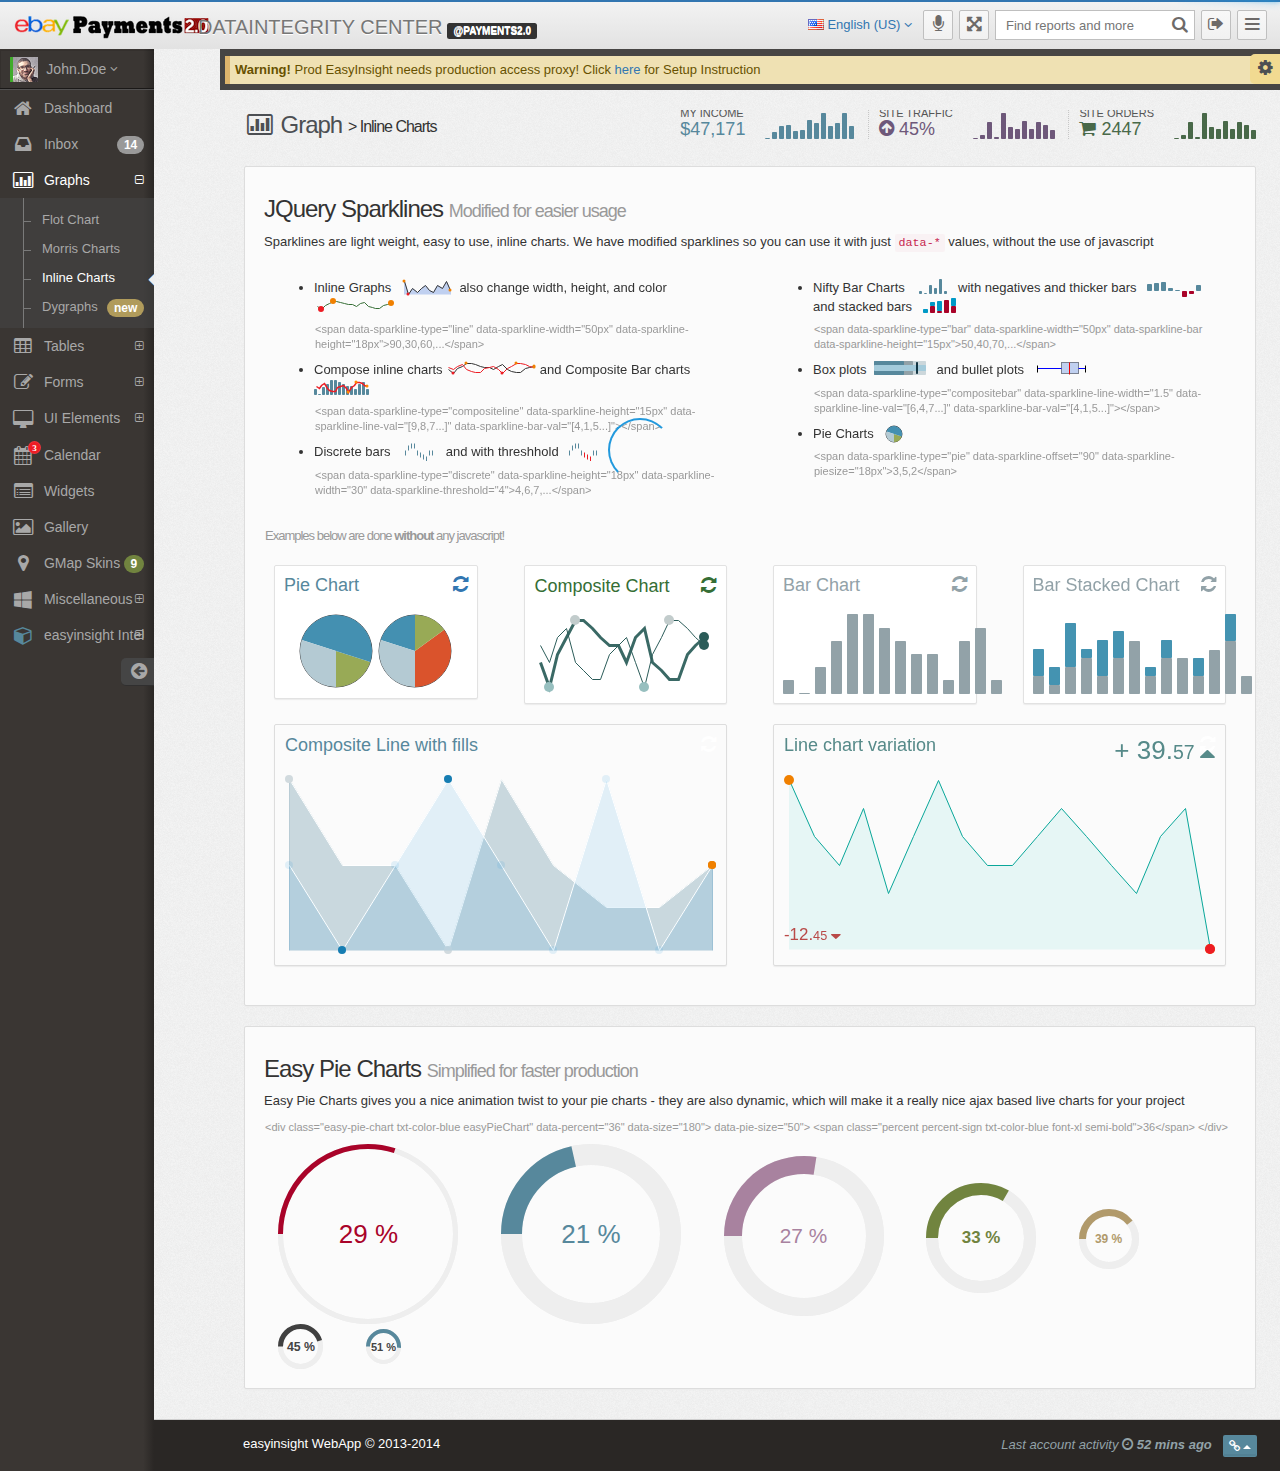
<file: CarouselTable/html/inline-charts.html>
<!DOCTYPE html>
<html lang="en-us">
	<head>
		<meta charset="utf-8">
		<!--<meta http-equiv="X-UA-Compatible" content="IE=edge,chrome=1">-->

		<title> EasyInsight </title>
		<meta name="description" content="">
		<meta name="author" content="">
			
		<meta name="viewport" content="width=device-width, initial-scale=1.0, maximum-scale=1.0, user-scalable=no">

		<!-- Basic Styles -->
		<link rel="stylesheet" type="text/css" media="screen" href="../css/bootstrap.min.css">
		<link rel="stylesheet" type="text/css" media="screen" href="../css/font-awesome.min.css">

		<!-- easyinsight Styles : Please note (easyinsight-production.css) was created using LESS variables -->
		<link rel="stylesheet" type="text/css" media="screen" href="../css/easyinsight-production.min.css">
		<link rel="stylesheet" type="text/css" media="screen" href="../css/easyinsight-skins.min.css">

		<!-- easyinsight RTL Support is under construction
			 This RTL CSS will be released in version 1.5
		<link rel="stylesheet" type="text/css" media="screen" href="../css/easyinsight-rtl.min.css"> -->

		<!-- We recommend you use "your_style.css" to override easyinsight
		     specific styles this will also ensure you retrain your customization with each easyinsight update.
		<link rel="stylesheet" type="text/css" media="screen" href="../css/your_style.css"> -->

		<!-- Demo purpose only: goes with demo.js, you can delete this css when designing your own WebApp -->
		<link rel="stylesheet" type="text/css" media="screen" href="../css/demo.min.css">

		<!-- FAVICONS -->
		<link rel="shortcut icon" href="../img/favicon/favicon.ico" type="image/x-icon">
		<link rel="icon" href="../img/favicon/favicon.ico" type="image/x-icon">

		<!-- Specifying a Webpage Icon for Web Clip 
			 Ref: https://developer.apple.com/library/ios/documentation/AppleApplications/Reference/SafariWebContent/ConfiguringWebApplications/ConfiguringWebApplications.html -->
		<link rel="apple-touch-icon" href="../img/splash/sptouch-icon-iphone.png">
		<link rel="apple-touch-icon" sizes="76x76" href="../img/splash/touch-icon-ipad.png">
		<link rel="apple-touch-icon" sizes="120x120" href="../img/splash/touch-icon-iphone-retina.png">
		<link rel="apple-touch-icon" sizes="152x152" href="../img/splash/touch-icon-ipad-retina.png">
		
		<!-- iOS web-app metas : hides Safari UI Components and Changes Status Bar Appearance -->
		<meta name="apple-mobile-web-app-capable" content="yes">
		<meta name="apple-mobile-web-app-status-bar-style" content="black">
		
		<!-- Startup image for web apps -->
		<link rel="apple-touch-startup-image" href="../img/splash/ipad-landscape.png" media="screen and (min-device-width: 481px) and (max-device-width: 1024px) and (orientation:landscape)">
		<link rel="apple-touch-startup-image" href="../img/splash/ipad-portrait.png" media="screen and (min-device-width: 481px) and (max-device-width: 1024px) and (orientation:portrait)">
		<link rel="apple-touch-startup-image" href="../img/splash/iphone.png" media="screen and (max-device-width: 320px)">

		<link rel="stylesheet" type="text/css" media="screen" href="../css/custom.css">

	</head>
	<body class="">
		<!-- possible classes: minified, fixed-ribbon, fixed-header, fixed-width-->

		<!-- HEADER -->
		<header id="header">
			<div id="logo-group">

				<!-- PLACE YOUR LOGO HERE -->
				<span id="logo"> <img src="../img/logo.png" alt="easyinsight"> </span>
				<!-- END LOGO PLACEHOLDER -->

					<!-- end footer -->

				</div>
				<!-- END AJAX-DROPDOWN -->
			</div>

			<div class="project-context hidden-xs">

				<div class="navbar">
					<span class=" brand" style="height:20%; margin-right: 10px">DataIntegrity Center<span class="label label-inverse" style="font-size:10px;">@payments2.0</span></span>
				</div>
				<!-- end dropdown-menu-->

			</div>
			<!-- end projects dropdown -->

			<!-- pulled right: nav area -->
			<div class="pull-right">
				
				<!-- collapse menu button -->
				<div id="hide-menu" class="btn-header pull-right">
					<span> <a href="javascript:void(0);" data-action="toggleMenu" title="Collapse Menu"><i class="fa fa-reorder"></i></a> </span>
				</div>
				<!-- end collapse menu -->
				
				<!-- #MOBILE -->
				<!-- Top menu profile link : this shows only when top menu is active -->
				<ul id="mobile-profile-img" class="header-dropdown-list hidden-xs padding-5">
					<li class="">
						<a href="#" class="dropdown-toggle no-margin userdropdown" data-toggle="dropdown"> 
							<img src="../img/avatars/sunny.png" alt="John Doe" class="online" />  
						</a>
						<ul class="dropdown-menu pull-right">
							<li>
								<a href="javascript:void(0);" class="padding-10 padding-top-0 padding-bottom-0"><i class="fa fa-cog"></i> Setting</a>
							</li>
							<li class="divider"></li>
							<li>
								<a href="profile.html" class="padding-10 padding-top-0 padding-bottom-0"> <i class="fa fa-user"></i> <u>P</u>rofile</a>
							</li>
							<li class="divider"></li>
							<li>
								<a href="javascript:void(0);" class="padding-10 padding-top-0 padding-bottom-0" data-action="toggleShortcut"><i class="fa fa-arrow-down"></i> <u>S</u>hortcut</a>
							</li>
							<li class="divider"></li>
							<li>
								<a href="javascript:void(0);" class="padding-10 padding-top-0 padding-bottom-0" data-action="launchFullscreen"><i class="fa fa-arrows-alt"></i> Full <u>S</u>creen</a>
							</li>
							<li class="divider"></li>
							<li>
								<a href="login.html" class="padding-10 padding-top-5 padding-bottom-5" data-action="userLogout"><i class="fa fa-sign-out fa-lg"></i> <strong><u>L</u>ogout</strong></a>
							</li>
						</ul>
					</li>
				</ul>

				<!-- logout button -->
				<div id="logout" class="btn-header transparent pull-right">
					<span> <a href="login.html" title="Sign Out" data-action="userLogout" data-logout-msg="You can improve your security further after logging out by closing this opened browser"><i class="fa fa-sign-out"></i></a> </span>
				</div>
				<!-- end logout button -->

				<!-- search mobile button (this is hidden till mobile view port) -->
				<div id="search-mobile" class="btn-header transparent pull-right">
					<span> <a href="javascript:void(0)" title="Search"><i class="fa fa-search"></i></a> </span>
				</div>
				<!-- end search mobile button -->

				<!-- input: search field -->
				<form action="search.html" class="header-search pull-right">
					<input id="search-fld"  type="text" name="param" placeholder="Find reports and more" data-autocomplete='[
					"ActionScript",
					"AppleScript",
					"Asp",
					"BASIC",
					"C",
					"C++",
					"Clojure",
					"COBOL",
					"ColdFusion",
					"Erlang",
					"Fortran",
					"Groovy",
					"Haskell",
					"Java",
					"JavaScript",
					"Lisp",
					"Perl",
					"PHP",
					"Python",
					"Ruby",
					"Scala",
					"Scheme"]'>
					<button type="submit">
						<i class="fa fa-search"></i>
					</button>
					<a href="javascript:void(0);" id="cancel-search-js" title="Cancel Search"><i class="fa fa-times"></i></a>
				</form>
				<!-- end input: search field -->

				<!-- fullscreen button -->
				<div id="fullscreen" class="btn-header transparent pull-right">
					<span> <a href="javascript:void(0);" data-action="launchFullscreen" title="Full Screen"><i class="fa fa-arrows-alt"></i></a> </span>
				</div>
				<!-- end fullscreen button -->
				
				<!-- #Voice Command: Start Speech -->
				<div id="speech-btn" class="btn-header transparent pull-right hidden-sm hidden-xs">
					<div> 
						<a href="javascript:void(0)" title="Voice Command" data-action="voiceCommand"><i class="fa fa-microphone"></i></a> 
						<div class="popover bottom"><div class="arrow"></div>
							<div class="popover-content">
								<h4 class="vc-title">Voice command activated <br><small>Please speak clearly into the mic</small></h4>
								<h4 class="vc-title-error text-center">
									<i class="fa fa-microphone-slash"></i> Voice command failed
									<br><small class="txt-color-red">Must <strong>"Allow"</strong> Microphone</small>
									<br><small class="txt-color-red">Must have <strong>Internet Connection</strong></small>
								</h4>
								<a href="javascript:void(0);" class="btn btn-success" onclick="commands.help()">See Commands</a> 
								<a href="javascript:void(0);" class="btn bg-color-purple txt-color-white" onclick="$('#speech-btn .popover').fadeOut(50);">Close Popup</a> 
							</div>
						</div>
					</div>
				</div>
				<!-- end voice command -->

				<!-- multiple lang dropdown : find all flags in the flags page -->
				<ul class="header-dropdown-list hidden-xs">
					<li>
						<a href="#" class="dropdown-toggle" data-toggle="dropdown"> <img src="../img/blank.gif" class="flag flag-us" alt="United States"> <span> English (US) </span> <i class="fa fa-angle-down"></i> </a>
						<ul class="dropdown-menu pull-right">
							<li class="active">
								<a href="javascript:void(0);"><img src="../img/blank.gif" class="flag flag-us" alt="United States"> English (US)</a>
							</li>
							<li>
								<a href="javascript:void(0);"><img src="../img/blank.gif" class="flag flag-fr" alt="France"> Français</a>
							</li>
							<li>
								<a href="javascript:void(0);"><img src="../img/blank.gif" class="flag flag-es" alt="Spanish"> Español</a>
							</li>
							<li>
								<a href="javascript:void(0);"><img src="../img/blank.gif" class="flag flag-de" alt="German"> Deutsch</a>
							</li>
							<li>
								<a href="javascript:void(0);"><img src="../img/blank.gif" class="flag flag-jp" alt="Japan"> 日本語</a>
							</li>
							<li>
								<a href="javascript:void(0);"><img src="../img/blank.gif" class="flag flag-cn" alt="China"> 中文</a>
							</li>	
							<li>
								<a href="javascript:void(0);"><img src="../img/blank.gif" class="flag flag-it" alt="Italy"> Italiano</a>
							</li>	
							<li>
								<a href="javascript:void(0);"><img src="../img/blank.gif" class="flag flag-pt" alt="Portugal"> Portugal</a>
							</li>
							<li>
								<a href="javascript:void(0);"><img src="../img/blank.gif" class="flag flag-ru" alt="Russia"> Русский язык</a>
							</li>
							<li>
								<a href="javascript:void(0);"><img src="../img/blank.gif" class="flag flag-kp" alt="Korea"> 한국어</a>
							</li>						
							
						</ul>
					</li>
				</ul>
				<!-- end multiple lang -->

			</div>
			<!-- end pulled right: nav area -->

		</header>
		<!-- END HEADER -->

		<!-- Left panel : Navigation area -->
		<!-- Note: This width of the aside area can be adjusted through LESS variables -->
		<aside id="left-panel">

			<!-- User info -->
			<div class="login-info">
				<span> <!-- User image size is adjusted inside CSS, it should stay as it --> 
					
					<a href="javascript:void(0);" id="show-shortcut" data-action="toggleShortcut">
						<img src="../img/avatars/sunny.png" alt="me" class="online" /> 
						<span>
							john.doe 
						</span>
						<i class="fa fa-angle-down"></i>
					</a> 
					
				</span>
			</div>
			<!-- end user info -->

			<!-- NAVIGATION : This navigation is also responsive

			To make this navigation dynamic please make sure to link the node
			(the reference to the nav > ul) after page load. Or the navigation
			will not initialize.
			-->
			<nav>
				<!-- NOTE: Notice the gaps after each icon usage <i></i>..
				Please note that these links work a bit different than
				traditional href="" links. See documentation for details.
				-->

				<ul>
					<li>
						<a href="index.html" title="Dashboard"><i class="fa fa-lg fa-fw fa-home"></i> <span class="menu-item-parent">Dashboard</span></a>
					</li>
					<li>
						<a href="inbox.html"><i class="fa fa-lg fa-fw fa-inbox"></i> <span class="menu-item-parent">Inbox</span><span class="badge pull-right inbox-badge">14</span></a>
					</li>
					<li class="active">
						<a href="#"><i class="fa fa-lg fa-fw fa-bar-chart-o"></i> <span class="menu-item-parent">Graphs</span></a>
						<ul>
							<li>
								<a href="flot.html">Flot Chart</a>
							</li>
							<li>
								<a href="morris.html">Morris Charts</a>
							</li>
							<li class="active">
								<a href="inline-charts.html">Inline Charts</a>
							</li>
							<li>
								<a href="dygraphs.html">Dygraphs <span class="badge pull-right inbox-badge bg-color-yellow">new</span></a>
							</li>
						</ul>
					</li>
					<li>
						<a href="#"><i class="fa fa-lg fa-fw fa-table"></i> <span class="menu-item-parent">Tables</span></a>
						<ul>
							<li>
								<a href="table.html">Normal Tables</a>
							</li>
							<li>
								<a href="datatables.html">Data Tables <span class="badge inbox-badge bg-color-greenLight">v1.10</span></a>
							</li>
							<li>
								<a href="jqgrid.html">Jquery Grid</a>
							</li>
						</ul>
					</li>
					<li>
						<a href="#"><i class="fa fa-lg fa-fw fa-pencil-square-o"></i> <span class="menu-item-parent">Forms</span></a>
						<ul>
							<li>
								<a href="form-elements.html">Smart Form Elements</a>
							</li>
							<li>
								<a href="form-templates.html">Smart Form Layouts</a>
							</li>
							<li>
								<a href="validation.html">Smart Form Validation</a>
							</li>
							<li>
								<a href="bootstrap-forms.html">Bootstrap Form Elements</a>
							</li>
							<li>
								<a href="plugins.html">Form Plugins</a>
							</li>
							<li>
								<a href="wizard.html">Wizards</a>
							</li>
							<li>
								<a href="other-editors.html">Bootstrap Editors</a>
							</li>
							<li>
								<a href="dropzone.html">Dropzone </a>
							</li>
							<li>
								<a href="image-editor.html">Image Cropping <span class="badge pull-right inbox-badge bg-color-yellow">new</span></a>
							</li>
						</ul>
					</li>
					<li>
						<a href="#"><i class="fa fa-lg fa-fw fa-desktop"></i> <span class="menu-item-parent">UI Elements</span></a>
						<ul>
							<li>
								<a href="general-elements.html">General Elements</a>
							</li>
							<li>
								<a href="buttons.html">Buttons</a>
							</li>
							<li>
								<a href="#">Icons</a>
								<ul>
									<li>
										<a href="fa.html"><i class="fa fa-plane"></i> Font Awesome</a>
									</li>	
									<li>
										<a href="glyph.html"><i class="glyphicon glyphicon-plane"></i> Glyph Icons</a>
									</li>	
									<li>
										<a href="flags.html"><i class="fa fa-flag"></i> Flags</a>
									</li>
								</ul>
							</li>
							<li>
								<a href="grid.html">Grid</a>
							</li>
							<li>
								<a href="treeview.html">Tree View</a>
							</li>
							<li>
								<a href="nestable-list.html">Nestable Lists</a>
							</li>
							<li>
								<a href="jqui.html">JQuery UI</a>
							</li>
							<li>
								<a href="typography.html">Typography</a>
							</li>
							<li>
								<a href="#">Six Level Menu</a>
								<ul>
									<li>
										<a href="#"><i class="fa fa-fw fa-folder-open"></i> Item #2</a>
										<ul>
											<li>
												<a href="#"><i class="fa fa-fw fa-folder-open"></i> Sub #2.1 </a>
												<ul>
													<li>
														<a href="#"><i class="fa fa-fw fa-file-text"></i> Item #2.1.1</a>
													</li>
													<li>
														<a href="#"><i class="fa fa-fw fa-plus"></i> Expand</a>
														<ul>
															<li>
																<a href="#"><i class="fa fa-fw fa-file-text"></i> File</a>
															</li>
															<li>
																<a href="#"><i class="fa fa-fw fa-trash-o"></i> Delete</a></li>
														</ul>
													</li>
												</ul>
											</li>
										</ul>
									</li>
									<li>
										<a href="#"><i class="fa fa-fw fa-folder-open"></i> Item #3</a>
		
										<ul>
											<li>
												<a href="#"><i class="fa fa-fw fa-folder-open"></i> 3ed Level </a>
												<ul>
													<li>
														<a href="#"><i class="fa fa-fw fa-file-text"></i> File</a>
													</li>
													<li>
														<a href="#"><i class="fa fa-fw fa-file-text"></i> File</a>
													</li>
												</ul>
											</li>
										</ul>
		
									</li>
								</ul>
							</li>
						</ul>
					</li>
				
					<li>
						<a href="calendar.html"><i class="fa fa-lg fa-fw fa-calendar"><em>3</em></i> <span class="menu-item-parent">Calendar</span></a>
					</li>
					<li>
						<a href="widgets.html"><i class="fa fa-lg fa-fw fa-list-alt"></i> <span class="menu-item-parent">Widgets</span></a>
					</li>
					<li>
						<a href="gallery.html"><i class="fa fa-lg fa-fw fa-picture-o"></i> <span class="menu-item-parent">Gallery</span></a>
					</li>
					<li>
						<a href="gmap-xml.html"><i class="fa fa-lg fa-fw fa-map-marker"></i> <span class="menu-item-parent">GMap Skins</span><span class="badge bg-color-greenLight pull-right inbox-badge">9</span></a>
					</li>
					<li>
						<a href="#"><i class="fa fa-lg fa-fw fa-windows"></i> <span class="menu-item-parent">Miscellaneous</span></a>
						<ul>
							<li>
								<a href="#"><i class="fa fa-lg fa-fw fa-file"></i> Other Pages</a>
								<ul>
									<li>
										<a href="forum.html">Forum Layout</a>
									</li>
									<li>
										<a href="profile.html">Profile</a>
									</li>
									<li>
										<a href="timeline.html">Timeline</a>
									</li>
								</ul>
							</li>
							<li>
								<a href="pricing-table.html">Pricing Tables</a>
							</li>
							<li>
								<a href="invoice.html">Invoice</a>
							</li>
							<li>
								<a href="login.html" target="_top">Login</a>
							</li>
							<li>
								<a href="register.html" target="_top">Register</a>
							</li>
							<li>
								<a href="lock.html" target="_top">Locked Screen</a>
							</li>
							<li>
								<a href="error404.html">Error 404</a>
							</li>
							<li>
								<a href="error500.html">Error 500</a>
							</li>
							<li>
								<a href="blank_.html">Blank Page</a>
							</li>
							<li>
								<a href="email-template.html">Email Template</a>
							</li>
							<li>
								<a href="search.html">Search Page</a>
							</li>
							<li>
								<a href="ckeditor.html">CK Editor</a>
							</li>
						</ul>
					</li>
					<li class="top-menu-hidden">
						<a href="#"><i class="fa fa-lg fa-fw fa-cube txt-color-blue"></i> <span class="menu-item-parent">easyinsight Intel</span></a>
						<ul>
							<li>
								<a href="difver.html"><i class="fa fa-stack-overflow"></i> Different Versions</a>
							</li>
							<li>
								<a href="applayout.html"><i class="fa fa-cube"></i> App Settings</a>
							</li>
							<li>
								<a href="http://bootstraphunter.com/easyinsight/BUGTRACK/track_/documentation/index.html" target="_blank"><i class="fa fa-book"></i> Documentation</a>
							</li>
							<li>
								<a href="http://bootstraphunter.com/easyinsight/BUGTRACK/track_/" target="_blank"><i class="fa fa-bug"></i> Bug Tracker</a>
							</li>
						</ul>
					</li>
				</ul>
			</nav>
			<span class="minifyme" data-action="minifyMenu"> 
				<i class="fa fa-arrow-circle-left hit"></i> 
			</span>

		</aside>
		<!-- END NAVIGATION -->

		<!-- MAIN PANEL -->
		<div id="main" role="main">

				<div id="ribbon">

						<span class="ribbon-button-alignment"> 
							<div class="alert alert-warning fade in">
								<strong>Warning!</strong> Prod EasyInsight needs production access proxy! Click
												<a target="_blank" href="http://proxy-manual.vip.ebay.com/">here</a> for Setup Instruction
															</div>
						</span>
		
					</div>

			<!-- MAIN CONTENT -->
			<div id="content">


				<div class="row">
					<div class="col-xs-12 col-sm-7 col-md-7 col-lg-4">
						<h1 class="page-title txt-color-blueDark">
							<i class="fa fa-bar-chart-o fa-fw "></i> 
								Graph 
							<span>> 
								Inline Charts
							</span>
						</h1>
					</div>
					<div class="col-xs-12 col-sm-5 col-md-5 col-lg-8">
						<ul id="sparks" class="">
							<li class="sparks-info">
								<h5> My Income <span class="txt-color-blue">$47,171</span></h5>
								<div class="sparkline txt-color-blue hidden-mobile hidden-md hidden-sm">
									1300, 1877, 2500, 2577, 2000, 2100, 3000, 2700, 3631, 2471, 2700, 3631, 2471
								</div>
							</li>
							<li class="sparks-info">
								<h5> Site Traffic <span class="txt-color-purple"><i class="fa fa-arrow-circle-up" data-rel="bootstrap-tooltip" title="Increased"></i>&nbsp;45%</span></h5>
								<div class="sparkline txt-color-purple hidden-mobile hidden-md hidden-sm">
									110,150,300,130,400,240,220,310,220,300, 270, 210
								</div>
							</li>
							<li class="sparks-info">
								<h5> Site Orders <span class="txt-color-greenDark"><i class="fa fa-shopping-cart"></i>&nbsp;2447</span></h5>
								<div class="sparkline txt-color-greenDark hidden-mobile hidden-md hidden-sm">
									110,150,300,130,400,240,220,310,220,300, 270, 210
								</div>
							</li>
						</ul>
					</div>
				</div>
				
				<!-- row -->
				<div class="row">
					
					<div class="col-sm-12">
						
						<div class="well">
							
							<h1>JQuery <span class="semi-bold">Sparklines</span> <small>Modified for easier usage</small></h1>
							<p>Sparklines are light weight, easy to use, inline charts. We have modified sparklines so you can use it with just <code>data-*</code> values, without the use of javascript</p>
							<br>
							<div class="row">
								<div class="col-sm-6">
									<ul>
										<li>
											Inline Graphs &nbsp;
											<span class="sparkline" data-sparkline-type="line" data-sparkline-width="50px" data-sparkline-height="18px">90,30,60,40,60,70,50,40,70,60,90,50</span>&nbsp;
											also change width, height, and color &nbsp;
											<span class="sparkline txt-color-green" data-sparkline-type="line" data-sparkline-width="80px" data-fill-color="transparent" data-sparkline-spotradius="3" data-sparkline-height="15px">4,1,5,7,9,9,8,7,6,6,4,7,8,4,3,2,2,5,6,7</span>
											<p class="note">
												&lt;span data-sparkline-type="line" data-sparkline-width="50px" data-sparkline-height="18px"&gt;90,30,60,...&lt;/span&gt;
											</p>
										</li>
										<li>
											Compose inline charts
											<span class="sparkline display-inline" data-sparkline-type="compositeline" data-sparkline-barcolor="#aafaaf" data-sparkline-linecolor="#ed1c24" data-sparkline-height="15px" data-sparkline-line-val="[6,4,7,8,4,3,2,2,5,6,7,4,1,5,7,9,9,8,7,6]" data-sparkline-bar-val="[4,1,5,7,9,9,8,7,6,6,4,7,8,4,3,2,2,5,6,7]"></span> 
											and Composite Bar charts&nbsp;
											<span class="sparkline display-inline" data-sparkline-type="compositebar" data-sparkline-height="15px" data-sparkline-color-bottom="#57889C" data-sparkline-barcolor="#aafaaf" data-sparkline-line-width="1.5" data-sparkline-linecolor="#ed1c24" data-sparkline-line-val="[6,4,7,8,4,3,2,2,5,6,7,4,1,5,7,9,9,8,7,6]" data-sparkline-bar-val="[4,1,5,7,9,9,8,7,6,6,4,7,8,4]"></span> 
											<p class="note">
												&lt;span data-sparkline-type="compositeline" data-sparkline-height="15px" data-sparkline-line-val="[9,8,7...]" data-sparkline-bar-val="[4,1,5...]"&gt;&lt;/span&gt;
											</p>
				
										</li>
										<li>
											Discrete bars &nbsp;&nbsp; <span class="sparkline txt-color-blue" data-sparkline-type="discrete" data-sparkline-height="18px" data-sparkline-width="30">4,6,7,7,4,3,2,1,4,4</span> &nbsp; 
											and with threshhold  &nbsp; 
											<span class="sparkline txt-color-blue" data-sparkline-type="discrete" data-sparkline-height="18px" data-sparkline-width="30" data-sparkline-threshold="4">4,6,7,7,4,3,2,1,4,4</span> 
											<p class="note">
												&lt;span data-sparkline-type="discrete" data-sparkline-height="18px" data-sparkline-width="30" data-sparkline-threshold="4"&gt;4,6,7,...&lt;/span&gt;
											</p> 
										</li>
									</ul>
									
									
								</div>
								<div class="col-sm-6">
									<ul>
										<li>
											Nifty Bar Charts &nbsp;&nbsp; 
											<span class="sparkline txt-color-blue" data-sparkline-type="bar" data-sparkline-width="50px" data-sparkline-barwidth="3" data-sparkline-height="15px">50,40,70,60,90,50</span> &nbsp; 
											with negatives and thicker bars &nbsp; 
											<span class="sparkline txt-color-blue" data-sparkline-type="bar" data-sparkline-width="50px" data-sparkline-barwidth="5" data-sparkline-height="18px">5,6,7,2,0,-4,-2,4</span> and stacked bars &nbsp; 
											<span class="sparkline txt-color-blue" data-sparkline-type="bar" data-sparkline-width="50px" data-sparkline-barwidth="5" data-sparkline-height="15px">1:3, 5:3, 2:7,9:1,5:6</span>
											<p class="note">
												&lt;span data-sparkline-type="bar" data-sparkline-width="50px" data-sparkline-bar data-sparkline-height="15px"&gt;50,40,70,...&lt;/span&gt;
											</p>
										</li>
										<li>
											Box plots&nbsp; 
											<span class="sparkline display-inline" data-sparkline-type="bullet" data-sparkline-height="14px" data-sparkline-bulletrange-color='["#CCD7DB", "#92A2A8", "#57889C"]' data-sparkline-performance-color="#A4CBDB" data-sparkline-bullet-color="#143644">10,12,12,9,7</span> 
											&nbsp; and bullet plots &nbsp; 
											<span class="sparkline display-inline" data-sparkline-type="box" data-sparkline-height="14px">4,27,34,52,54,59,61,68,78,82,85,87,91,93,100</span> 
											
											
											 
											<p class="note">
												&lt;span data-sparkline-type="compositebar" data-sparkline-line-width="1.5" data-sparkline-line-val="[6,4,7...]" data-sparkline-bar-val="[4,1,5...]"&gt;&lt;/span&gt;
											</p>
										</li>
										<li>
											Pie Charts &nbsp; <span class="sparkline display-inline" data-sparkline-type="pie" data-sparkline-offset="90" data-sparkline-piesize="18px">3,5,2</span> 
											<p class="note">
												&lt;span data-sparkline-type="pie" data-sparkline-offset="90" data-sparkline-piesize="18px"&gt;3,5,2&lt;/span&gt;
											</p>
										</li>
									</ul>
								</div>
							</div>
							
							<div class="row">
								<h2 class="row-seperator-header"><small>Examples below are done <strong>without</strong> any javascript!</small></h2>
								<div class="col-xs-12 col-sm-6 col-md-6 col-lg-3">
									<div class="well well-sm well-light">
										<h4 class="txt-color-blue">Pie <span class="semi-bold">Chart</span> <a href="javascript:void(0);" class="pull-right"><i class="fa fa-refresh"></i></a></h4>
										<br>
										<div class="text-center">
											<div class="sparkline txt-color-blue display-inline" 
											data-sparkline-type="pie" 
											data-sparkline-offset="90" 
											data-sparkline-piesize="75px">3,5,2</div>
											<div class="sparkline txt-color-blue display-inline" 
											data-sparkline-type="pie" 
											data-sparkline-offset="90" 
											data-sparkline-piesize="75px">30,20,15,35</div>
										</div>
				
									</div>
								</div>
								<div class="col-xs-12 col-sm-6 col-md-6 col-lg-3">
									<div class="well well-sm well-light padding-10">
										<h4 class="txt-color-green">Composite <span class="semi-bold">Chart</span> <a href="javascript:void(0);" class="pull-right txt-color-green"><i class="fa fa-refresh"></i></a></h4>
										<br>
										<div class="sparkline" 
										data-sparkline-type="compositeline" 
										data-sparkline-spotradius-top="5" 
										data-sparkline-color-top="#3a6965" 
										data-sparkline-line-width-top="3" 
										data-sparkline-color-bottom="#2b5c59" 
										data-sparkline-spot-color="#2b5c59" 
										data-sparkline-minspot-color-top="#97bfbf" 
										data-sparkline-maxspot-color-top="#c2cccc" 
										data-sparkline-highlightline-color-top="#cce8e4" 
										data-sparkline-highlightspot-color-top="#9dbdb9" 
										data-sparkline-width="96%" 
										data-sparkline-height="78px" 
										data-sparkline-line-val="[6,4,7,8,4,3,2,2,5,6,7,4,1,5,7,9,9,8,7,6]" 
										data-sparkline-bar-val="[4,1,5,7,9,9,8,7,6,6,4,7,8,4,3,2,2,5,6,7]">
										</div> 	
									</div>
								</div>
								<div class="col-xs-12 col-sm-6 col-md-6 col-lg-3">
									<div class="well well-sm well-light">
										<h4 class="txt-color-blueLight">Bar <span class="semi-bold">Chart</span> <a href="javascript:void(0);" class="pull-right txt-color-blueLight"><i class="fa fa-refresh"></i></a></h4>
										<br>
										<div class="sparkline txt-color-blueLight text-center" 
										data-sparkline-type="bar" 
										data-sparkline-width="96%" 
										data-sparkline-barwidth="11" 
										data-sparkline-barspacing = "5" 
										data-sparkline-height="80px">
											4,3,5,7,9,9,8,7,6,6,4,7,8,4
										</div>
									</div>
								</div>
								<div class="col-xs-12 col-sm-6 col-md-6 col-lg-3">
									<div class="well well-sm well-light">
										<h4 class="txt-color-blueLight">Bar <span class="semi-bold">Stacked Chart</span> <a href="javascript:void(0);" class="pull-right txt-color-blueLight"><i class="fa fa-refresh"></i></a></h4>
										<br>
										<div class="sparkline txt-color-blue text-center" 
										data-sparkline-type="bar" 
										data-sparkline-width="96%" 
										data-sparkline-barwidth="11" 
										data-sparkline-barspacing = "5" 
										data-sparkline-barstacked-color='["#92A2A8", "#4493B1"]' 
										data-sparkline-height="80px">4:5,3:4,5:7,6:3,4:6,6:5,8:2,4:3,6:4,6:2,4:4,7:2,8:5,4:2</div>
									</div>
								</div>
								<div class="col-xs-12 col-sm-12 col-md-6 col-lg-6">
									<div class="well padding-10">
										<h4 class="txt-color-blue">Composite Line with fills <a href="javascript:void(0);" class="pull-right txt-color-white"><i class="fa fa-refresh"></i></a></h4>
										<br>
										<div class="sparkline txt-color-darken" 
										data-sparkline-line-val="[3,2,3,4,3,2,4,2,3]" 
										data-sparkline-bar-val="[5,3,3,1,5,3,2,2,3]" 
										data-sparkline-type="compositeline" 
										data-sparkline-line-width="1" 
										data-sparkline-width="100%" 
										data-sparkline-height="180px" 
										data-sparkline-fillcolor-top="rgba(87, 136, 156, 0.30)" 
										data-sparkline-fillcolor-bottom="rgba(0, 141, 214, 0.10)" 
										data-sparkline-color-top="#fff" 
										data-sparkline-color-bottom="#fff" 
										data-sparkline-spotradius-top="4" 
										data-data-sparkline-bar-val-spots-top="[5,3,3,1,4,3,2,2,3]" 
										data-sparkline-bar-val-spots-bottom="[3,2,3,4,3,2,4,1,3]" 
										data-sparkline-minspot-color-top="#d1dade" 
										data-sparkline-minspot-color-bottom="#167db2"
										data-sparkline-maxspot-color-top="#d1dade" 
										data-sparkline-maxspot-color-bottom="#167db2" 
										data-sparkline-highlightspot-color-top="#d1dade" 
										data-sparkline-highlightspot-color-bottom="#8fcded" 
										data-sparkline-highlightline-color-top="#bec6ca" 
										data-sparkline-highlightline-color-bottom="#bec6ca"
										>
											4,3,3,1,4,3,2,2,3
										</div>
									</div>
								</div>
								<div class="col-xs-12 col-sm-12 col-md-6 col-lg-6">
									<div class="well padding-10">
										<h4 class="txt-color-teal">Line chart variation <a href="javascript:void(0);" class="pull-right txt-color-white"><i class="fa fa-refresh"></i></a></h4>
										<br>	
										<div class="sparkline" 
										data-sparkline-type="line" 
										data-fill-color="#e6f6f5" 
										data-sparkline-line-color="#0aa699" 
										data-sparkline-spotradius="5" 
										data-sparkline-width="100%" 
										data-sparkline-height="180px">6,4,3,5,2,4,6,4,3,3,4,5,4,3,2,4,5,</div> 
										<h4 class="air air-top-right padding-10 font-xl txt-color-teal">+ 39.<small class="ultra-light txt-color-teal">57 <i class="fa fa-caret-up fa-lg"></i></small></h4>
										<h5 class="air air-bottom-left padding-10 font-md text-danger">-12.<small class="ultra-light text-danger">45 <i class="fa fa-caret-down fa-lg"></i></small></h5>
									</div>
									
								</div>
							</div>
							
						</div>
				
					</div>
				
					<div class="col-sm-12">
						
						<div class="well">
							<h1>Easy <span class="semi-bold">Pie Charts</span> <small>Simplified for faster production</small></h1>
							<p>Easy Pie Charts gives you a nice animation twist to your pie charts - they are also dynamic, which will make it a really nice ajax based live charts for your project</p>
							<p class="note">&lt;div class=&quot;easy-pie-chart txt-color-blue easyPieChart&quot; data-percent=&quot;36&quot; data-size=&quot;180&quot;&gt; data-pie-size=&quot;50&quot;&gt;
										&lt;span class=&quot;percent percent-sign txt-color-blue font-xl semi-bold&quot;&gt;36&lt;/span&gt;
									&lt;/div&gt;</p>
							<ul class="list-inline">
								<li>&nbsp;&nbsp;&nbsp;
									<div class="easy-pie-chart txt-color-red easyPieChart" data-percent="50" data-size="180" data-pie-size="50">
										<span class="percent percent-sign txt-color-red font-xl semi-bold">49</span>
									</div>
									&nbsp;&nbsp;&nbsp;
								</li>
								<li>&nbsp;&nbsp;&nbsp;
									<div class="easy-pie-chart txt-color-blue easyPieChart" data-percent="36" data-pie-size="180">
										<span class="percent percent-sign txt-color-blue font-xl semi-bold">36</span>
									</div>
									&nbsp;&nbsp;&nbsp;
								</li>
								<li>&nbsp;&nbsp;&nbsp;
									<div class="easy-pie-chart txt-color-pinkDark easyPieChart" data-percent="46" data-pie-size="160">
										<span class="percent percent-sign txt-color-pinkDark font-lg semi-bold">46</span>
									</div>
									&nbsp;&nbsp;&nbsp;
								</li>
								<li>&nbsp;&nbsp;&nbsp;
									<div class="easy-pie-chart txt-color-greenLight easyPieChart" data-percent="56" data-pie-size="110">
										<span class="percent percent-sign txt-color-greenLight font-md">56</span>
									</div>
									&nbsp;&nbsp;&nbsp;
								</li>
								<li>&nbsp;&nbsp;&nbsp;
									<div class="easy-pie-chart txt-color-orange easyPieChart" data-percent="66" data-pie-size="60">
										<span class="percent percent-sign txt-color-orange">66</span>
									</div>
									&nbsp;&nbsp;&nbsp;
								</li>
								<li>&nbsp;&nbsp;&nbsp;
									<div class="easy-pie-chart txt-color-darken easyPieChart" data-percent="76" data-pie-size="45">
										<span class="percent percent-sign font-sm">76</span>
									</div>
									&nbsp;&nbsp;&nbsp;
								</li>
								<li>&nbsp;&nbsp;&nbsp;
									<div class="easy-pie-chart txt-color-blue easyPieChart" data-percent="86" data-pie-size="35">
										<span class="percent percent-sign font-xs">86</span>
									</div>
									&nbsp;&nbsp;&nbsp;
								</li>
							</ul>
				
						</div>
				
					</div>	
				</div>
				
				<!-- end row -->
				
				<!-- row -->
				
				<div class="row">
				
				
				</div>
				
				<!-- end row -->



			</div>
			<!-- END MAIN CONTENT -->

		</div>
		<!-- END MAIN PANEL -->

		<!-- PAGE FOOTER -->
		<div class="page-footer">
			<div class="row">
				<div class="col-xs-12 col-sm-6">
					<span class="txt-color-white">easyinsight WebApp © 2013-2014</span>
				</div>

				<div class="col-xs-6 col-sm-6 text-right hidden-xs">
					<div class="txt-color-white inline-block">
						<i class="txt-color-blueLight hidden-mobile">Last account activity <i class="fa fa-clock-o"></i> <strong>52 mins ago &nbsp;</strong> </i>
						<div class="btn-group dropup">
							<button class="btn btn-xs dropdown-toggle bg-color-blue txt-color-white" data-toggle="dropdown">
								<i class="fa fa-link"></i> <span class="caret"></span>
							</button>
							<ul class="dropdown-menu pull-right text-left">
								<li>
									<div class="padding-5">
										<p class="txt-color-darken font-sm no-margin">Download Progress</p>
										<div class="progress progress-micro no-margin">
											<div class="progress-bar progress-bar-success" style="width: 50%;"></div>
										</div>
									</div>
								</li>
								<li class="divider"></li>
								<li>
									<div class="padding-5">
										<p class="txt-color-darken font-sm no-margin">Server Load</p>
										<div class="progress progress-micro no-margin">
											<div class="progress-bar progress-bar-success" style="width: 20%;"></div>
										</div>
									</div>
								</li>
								<li class="divider"></li>
								<li>
									<div class="padding-5">
										<p class="txt-color-darken font-sm no-margin">Memory Load <span class="text-danger">*critical*</span></p>
										<div class="progress progress-micro no-margin">
											<div class="progress-bar progress-bar-danger" style="width: 70%;"></div>
										</div>
									</div>
								</li>
								<li class="divider"></li>
								<li>
									<div class="padding-5">
										<button class="btn btn-block btn-default">refresh</button>
									</div>
								</li>
							</ul>
						</div>
					</div>
				</div>
			</div>
		</div>
		<!-- END PAGE FOOTER -->

		<!-- SHORTCUT AREA : With large tiles (activated via clicking user name tag)
		Note: These tiles are completely responsive,
		you can add as many as you like
		-->
		<div id="shortcut">
			<ul>
				<li>
					<a href="#inbox.html" class="jarvismetro-tile big-cubes bg-color-blue"> <span class="iconbox"> <i class="fa fa-envelope fa-4x"></i> <span>Mail <span class="label pull-right bg-color-darken">14</span></span> </span> </a>
				</li>
				<li>
					<a href="#calendar.html" class="jarvismetro-tile big-cubes bg-color-orangeDark"> <span class="iconbox"> <i class="fa fa-calendar fa-4x"></i> <span>Calendar</span> </span> </a>
				</li>
				<li>
					<a href="#gmap-xml.html" class="jarvismetro-tile big-cubes bg-color-purple"> <span class="iconbox"> <i class="fa fa-map-marker fa-4x"></i> <span>Maps</span> </span> </a>
				</li>
				<li>
					<a href="#invoice.html" class="jarvismetro-tile big-cubes bg-color-blueDark"> <span class="iconbox"> <i class="fa fa-book fa-4x"></i> <span>Invoice <span class="label pull-right bg-color-darken">99</span></span> </span> </a>
				</li>
				<li>
					<a href="#gallery.html" class="jarvismetro-tile big-cubes bg-color-greenLight"> <span class="iconbox"> <i class="fa fa-picture-o fa-4x"></i> <span>Gallery </span> </span> </a>
				</li>
				<li>
					<a href="javascript:void(0);" class="jarvismetro-tile big-cubes selected bg-color-pinkDark"> <span class="iconbox"> <i class="fa fa-user fa-4x"></i> <span>My Profile </span> </span> </a>
				</li>
			</ul>
		</div>
		<!-- END SHORTCUT AREA -->

		<!--================================================== -->

		<!-- PACE LOADER - turn this on if you want ajax loading to show (caution: uses lots of memory on iDevices)-->
		<script data-pace-options='{ "restartOnRequestAfter": true }' src="../js/plugin/pace/pace.min.js"></script>

		<script src="../js/libs/jquery-2.0.2.min.js"></script>
		
        <script src="../js/libs/jquery-ui-1.10.3.min.js"></script>

		<!-- IMPORTANT: APP CONFIG -->
		<script src="../js/app.config.js"></script>

		<!-- JS TOUCH : include this plugin for mobile drag / drop touch events-->
		<script src="../js/plugin/jquery-touch/jquery.ui.touch-punch.min.js"></script> 

		<!-- BOOTSTRAP JS -->
		<script src="../js/bootstrap/bootstrap.min.js"></script>

		<!-- CUSTOM NOTIFICATION -->
		<script src="../js/notification/SmartNotification.min.js"></script>

		<!-- JARVIS WIDGETS -->
		<script src="../js/smartwidgets/jarvis.widget.min.js"></script>

		<!-- EASY PIE CHARTS -->
		<script src="../js/plugin/easy-pie-chart/jquery.easy-pie-chart.min.js"></script>

		<!-- SPARKLINES -->
		<script src="../js/plugin/sparkline/jquery.sparkline.min.js"></script>

		<!-- JQUERY VALIDATE -->
		<script src="../js/plugin/jquery-validate/jquery.validate.min.js"></script>

		<!-- JQUERY MASKED INPUT -->
		<script src="../js/plugin/masked-input/jquery.maskedinput.min.js"></script>

		<!-- JQUERY SELECT2 INPUT -->
		<script src="../js/plugin/select2/select2.min.js"></script>

		<!-- JQUERY UI + Bootstrap Slider -->
		<script src="../js/plugin/bootstrap-slider/bootstrap-slider.min.js"></script>

		<!-- browser msie issue fix -->
		<script src="../js/plugin/msie-fix/jquery.mb.browser.min.js"></script>

		<!-- FastClick: For mobile devices -->
		<script src="../js/plugin/fastclick/fastclick.min.js"></script>

		<!--[if IE 8]>

		<h1>Your browser is out of date, please update your browser by going to www.microsoft.com/download</h1>

		<![endif]-->

		<!-- Demo purpose only -->
		<script src="../js/demo.min.js"></script>

		<!-- MAIN APP JS FILE -->
		<script src="../js/app.min.js"></script>

		<!-- ENHANCEMENT PLUGINS : NOT A REQUIREMENT -->
		<!-- Voice command : plugin -->
		<script src="../js/speech/voicecommand.min.js"></script>

		<script type="text/javascript">
			// DO NOT REMOVE : GLOBAL FUNCTIONS!
			$(document).ready(function() {
				pageSetUp();
			})


		</script>

	</body>

</html>
</file>
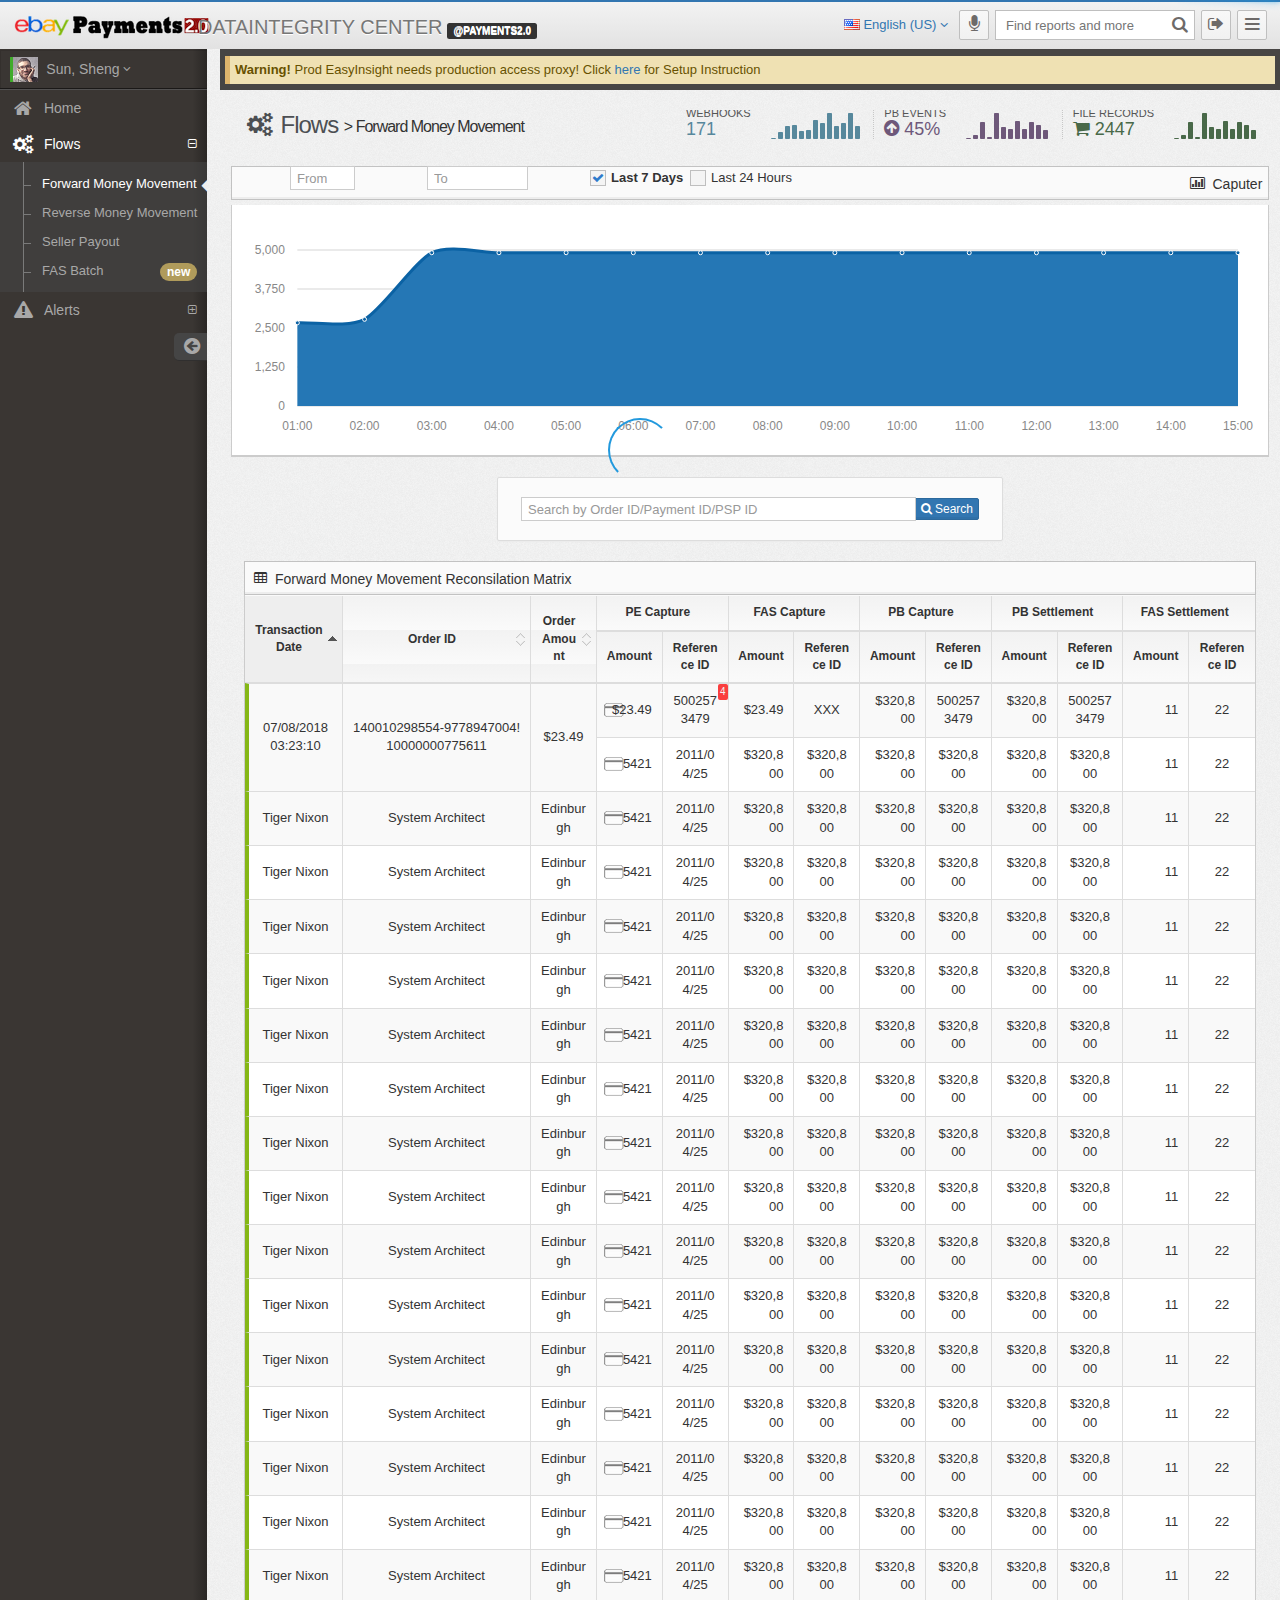
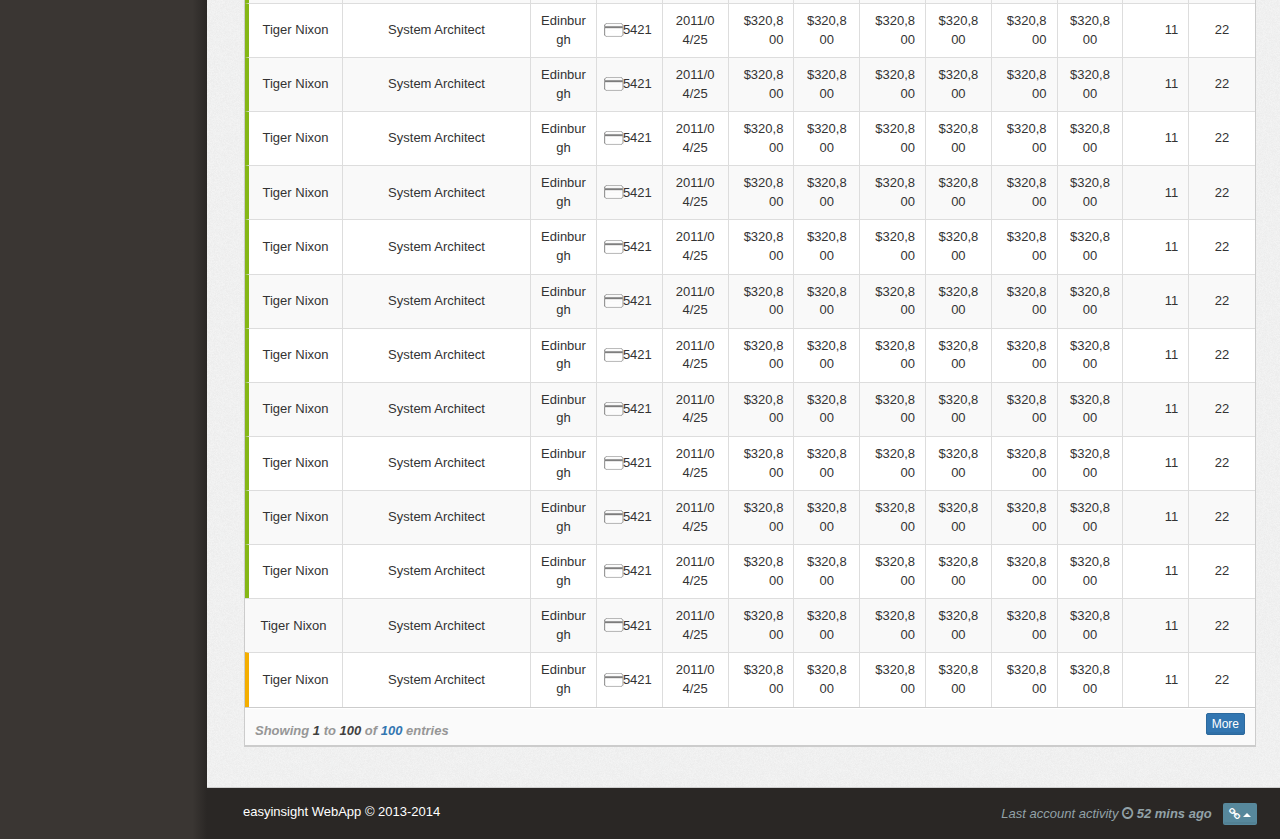
<file: CarouselTable/html/mirror.html>
<!DOCTYPE html>
<html lang="en-us">
<head>
	<meta charset="utf-8">
	<!--<meta http-equiv="X-UA-Compatible" content="IE=edge,chrome=1">-->

	<title>EasyInsight</title>
	<meta name="description" content="">
	<meta name="author" content="">

	<meta name="viewport" content="width=device-width, initial-scale=1.0, maximum-scale=1.0, user-scalable=no">

	<!-- Basic Styles -->
	<link rel="stylesheet" type="text/css" media="screen" href="../css/bootstrap.min.css">
	<link rel="stylesheet" type="text/css" media="screen" href="../css/font-awesome.min.css">

	<!-- easyinsight Styles : Please note (easyinsight-production.css) was created using LESS variables -->
	<link rel="stylesheet" type="text/css" media="screen" href="../css/easyinsight-production.min.css">
	<link rel="stylesheet" type="text/css" media="screen" href="../css/easyinsight-skins.min.css">

	<link rel="stylesheet" type="text/css" href="../css/fixedHeader.dataTables.min.css">

	<!-- easyinsight RTL Support is under construction
         This RTL CSS will be released in version 1.5
    <link rel="stylesheet" type="text/css" media="screen" href="../css/easyinsight-rtl.min.css"> -->

	<!-- We recommend you use "your_style.css" to override easyinsight
         specific styles this will also ensure you retrain your customization with each easyinsight update.
    <link rel="stylesheet" type="text/css" media="screen" href="../css/your_style.css"> -->

	<!-- Demo purpose only: goes with demo.js, you can delete this css when designing your own WebApp -->
	<link rel="stylesheet" type="text/css" media="screen" href="../css/demo.min.css">

	<!-- FAVICONS -->
	<link rel="shortcut icon" href="../img/favicon/favicon.ico" type="image/x-icon">
	<link rel="icon" href="../img/favicon/favicon.ico" type="image/x-icon">

	<link rel="stylesheet" type="text/css" media="screen" href="../css/custom.css">

	<link rel="stylesheet" type="text/css" media="screen" href="../css/tipsy.css">

</head>
<body class="" >


<!-- possible classes: minified, fixed-ribbon, fixed-header, fixed-width-->

<!-- HEADER -->
<header id="header">
	<div id="logo-group">

		<span id="logo"> <img src="../img/logo.png" alt="easyinsight"> </span>
		<!-- PLACE YOUR LOGO HERE -->


		<!-- END AJAX-DROPDOWN -->
	</div>

	<div class="project-context hidden-xs">

		<div class="navbar">
			<span class=" brand" style="height:20%; margin-right: 10px">DataIntegrity Center<span class="label label-inverse" style="font-size:10px;">@payments2.0</span></span>
		</div>
		<!-- end dropdown-menu-->

	</div>

	<!-- pulled right: nav area -->
	<div class="pull-right">

		<!-- collapse menu button -->
		<div id="hide-menu" class="btn-header pull-right">
			<span> <a href="javascript:void(0);" data-action="toggleMenu" title="Collapse Menu"><i class="fa fa-reorder"></i></a> </span>
		</div>
		<!-- end collapse menu -->

		<!-- #MOBILE -->
		<!-- Top menu profile link : this shows only when top menu is active -->
		<ul id="mobile-profile-img" class="header-dropdown-list hidden-xs padding-5">
			<li class="">
				<a href="#" class="dropdown-toggle no-margin userdropdown" data-toggle="dropdown">
					<img src="../img/avatars/sunny.png" alt="Sun, Sheng" class="online" />
				</a>
				<ul class="dropdown-menu pull-right">
					<li>
						<a href="javascript:void(0);" class="padding-10 padding-top-0 padding-bottom-0"><i class="fa fa-cog"></i> Setting</a>
					</li>
					<li class="divider"></li>
					<li>
						<a href="profile.html" class="padding-10 padding-top-0 padding-bottom-0"> <i class="fa fa-user"></i> <u>P</u>rofile</a>
					</li>
					<li class="divider"></li>
					<li>
						<a href="javascript:void(0);" class="padding-10 padding-top-0 padding-bottom-0" data-action="toggleShortcut"><i class="fa fa-arrow-down"></i> <u>S</u>hortcut</a>
					</li>
					<li class="divider"></li>
					<li>
						<a href="javascript:void(0);" class="padding-10 padding-top-0 padding-bottom-0" data-action="launchFullscreen"><i class="fa fa-arrows-alt"></i> Full <u>S</u>creen</a>
					</li>
					<li class="divider"></li>
					<li>
						<a href="login.html" class="padding-10 padding-top-5 padding-bottom-5" data-action="userLogout"><i class="fa fa-sign-out fa-lg"></i> <strong><u>L</u>ogout</strong></a>
					</li>
				</ul>
			</li>
		</ul>

		<!-- logout button -->
		<div id="logout" class="btn-header transparent pull-right">
			<span> <a href="login.html" title="Sign Out" data-action="userLogout" data-logout-msg="You can improve your security further after logging out by closing this opened browser"><i class="fa fa-sign-out"></i></a> </span>
		</div>
		<!-- end logout button -->

		<!-- search mobile button (this is hidden till mobile view port) -->
		<div id="search-mobile" class="btn-header transparent pull-right">
			<span> <a href="javascript:void(0)" title="Search"><i class="fa fa-search"></i></a>  </span>
		</div>
		<!-- end search mobile button -->

		<!-- input: search field -->
		<form action="search.html" class="header-search pull-right">
			<input id="search-fld"  type="text" name="param" placeholder="Find reports and more" data-autocomplete='[
					"ActionScript",
					"AppleScript",
					"Asp",
					"BASIC",
					"C",
					"C++",
					"Clojure",
					"COBOL",
					"ColdFusion",
					"Erlang",
					"Fortran",
					"Groovy",
					"Haskell",
					"Java",
					"JavaScript",
					"Lisp",
					"Perl",
					"PHP",
					"Python",
					"Ruby",
					"Scala",
					"Scheme"]'>
			<button type="submit">
				<i class="fa fa-search"></i>
			</button>
			<a href="javascript:void(0);" id="cancel-search-js" title="Cancel Search"><i class="fa fa-times"></i></a>
		</form>
		<!-- end input: search field -->

		<!-- fullscreen button -->
		<div id="fullscreen" class="btn-header transparent pull-right">
            <div class="missing_hightlight"></div>
            <div class="processing_hightlight"></div>
		</div>
		<!-- end fullscreen button -->

		<!-- #Voice Command: Start Speech -->
		<div id="speech-btn" class="btn-header transparent pull-right hidden-sm hidden-xs">
			<div>
				<a href="javascript:void(0)" title="Voice Command" data-action="voiceCommand"><i class="fa fa-microphone"></i></a>
				<div class="popover bottom"><div class="arrow"></div>
					<div class="popover-content">
						<h4 class="vc-title">Voice command activated <br><small>Please speak clearly into the mic</small></h4>
						<h4 class="vc-title-error text-center">
							<i class="fa fa-microphone-slash"></i> Voice command failed
							<br><small class="txt-color-red">Must <strong>"Allow"</strong> Microphone</small>
							<br><small class="txt-color-red">Must have <strong>Internet Connection</strong></small>
						</h4>
						<a href="javascript:void(0);" class="btn btn-success" onclick="commands.help()">See Commands</a>
						<a href="javascript:void(0);" class="btn bg-color-purple txt-color-white" onclick="$('#speech-btn .popover').fadeOut(50);">Close Popup</a>
					</div>
				</div>
			</div>
		</div>
		<!-- end voice command -->

		<!-- multiple lang dropdown : find all flags in the flags page -->
		<ul class="header-dropdown-list hidden-xs">
			<li>
				<a href="#" class="dropdown-toggle" data-toggle="dropdown"> <img src="../img/blank.gif" class="flag flag-us" alt="United States"> <span> English (US) </span> <i class="fa fa-angle-down"></i> </a>
				<ul class="dropdown-menu pull-right">
					<li class="active">
						<a href="javascript:void(0);"><img src="../img/blank.gif" class="flag flag-us" alt="United States"> English (US)</a>
					</li>
					<li>
						<a href="javascript:void(0);"><img src="../img/blank.gif" class="flag flag-fr" alt="France"> Français</a>
					</li>
					<li>
						<a href="javascript:void(0);"><img src="../img/blank.gif" class="flag flag-es" alt="Spanish"> Español</a>
					</li>
					<li>
						<a href="javascript:void(0);"><img src="../img/blank.gif" class="flag flag-de" alt="German"> Deutsch</a>
					</li>
					<li>
						<a href="javascript:void(0);"><img src="../img/blank.gif" class="flag flag-jp" alt="Japan"> 日本語</a>
					</li>
					<li>
						<a href="javascript:void(0);"><img src="../img/blank.gif" class="flag flag-cn" alt="China"> 中文</a>
					</li>
					<li>
						<a href="javascript:void(0);"><img src="../img/blank.gif" class="flag flag-it" alt="Italy"> Italiano</a>
					</li>
					<li>
						<a href="javascript:void(0);"><img src="../img/blank.gif" class="flag flag-pt" alt="Portugal"> Portugal</a>
					</li>
					<li>
						<a href="javascript:void(0);"><img src="../img/blank.gif" class="flag flag-ru" alt="Russia"> Русский язык</a>
					</li>
					<li>
						<a href="javascript:void(0);"><img src="../img/blank.gif" class="flag flag-kp" alt="Korea"> 한국어</a>
					</li>

				</ul>
			</li>
		</ul>
		<!-- end multiple lang -->

	</div>
	<!-- end pulled right: nav area -->

</header>
<!-- END HEADER -->

<!-- Left panel : Navigation area -->
<!-- Note: This width of the aside area can be adjusted through LESS variables -->
<aside id="left-panel">

	<!-- User info -->
	<div class="login-info">
				<span> <!-- User image size is adjusted inside CSS, it should stay as it -->

					<a href="javascript:void(0);" id="show-shortcut" data-action="toggleShortcut">
						<img src="../img/avatars/sunny.png" alt="me" class="online" />
						<span>
							Sun, Sheng
						</span>
						<i class="fa fa-angle-down"></i>
					</a>

				</span>
	</div>
	<!-- end user info -->

	<!-- NAVIGATION : This navigation is also responsive

    To make this navigation dynamic please make sure to link the node
    (the reference to the nav > ul) after page load. Or the navigation
    will not initialize.
    -->
	<nav>
		<!-- NOTE: Notice the gaps after each icon usage <i></i>..
        Please note that these links work a bit different than
        traditional href="" links. See documentation for details.
        -->

		<ul>
			<li>
				<a href="index.html" title="Dashboard"><i class="fa fa-lg fa-fw fa-home"></i> <span class="menu-item-parent">Home</span></a>
			</li>
			<li class="active">
				<a href="#"><i class="fa fa-lg fa-fw fa-gears"></i> <span class="menu-item-parent">Flows</span></a>
				<ul>
					<li class="active">
						<a href="flot.html">Forward Money Movement</a>
					</li>
					<li >
						<a href="morris.html">Reverse Money Movement</a>
					</li>
					<li>
						<a href="inline-charts.html">Seller Payout</a>
					</li>
					<li>
						<a href="dygraphs.html">FAS Batch <span class="badge pull-right inbox-badge bg-color-yellow">new</span></a>
					</li>
				</ul>
			</li>
			<li>
				<a href="#"><i class="fa fa-lg fa-fw fa-warning"></i> <span class="menu-item-parent">Alerts</span></a>
				<ul>
					<li>
						<a href="flot.html">Journal Missing <span class="badge pull-right inbox-badge">14</span></a>
					</li>
					<li>
						<a href="morris.html">Other Missing<span class="badge pull-right inbox-badge">10</span></a>
					</li>
				</ul>
			</li>
		</ul>
	</nav>
	<span class="minifyme" data-action="minifyMenu">
				<i class="fa fa-arrow-circle-left hit"></i>
			</span>

</aside>
<!-- END NAVIGATION -->

<!-- MAIN PANEL -->
<div id="main" role="main">

	<!-- RIBBON -->
	<div id="ribbon">

				<span class="ribbon-button-alignment">
					<div class="alert alert-warning fade in">
						<strong>Warning!</strong> Prod EasyInsight needs production access proxy! Click
										<a target="_blank" href="http://proxy-manual.vip.ebay.com/">here</a> for Setup Instruction
													</div>
				</span>

	</div>
	<!-- END RIBBON -->

	<!-- MAIN CONTENT -->
	<div id="content">

		<div class="row">
			<div class="col-xs-12 col-sm-7 col-md-7 col-lg-4">
				<h1 class="page-title txt-color-blueDark"><i class="fa fa-gears fa-fw "></i> Flows <span>>
							Forward Money Movement</span></h1>
			</div>
			<div class="col-xs-12 col-sm-5 col-md-5 col-lg-8">
				<ul id="sparks" class="">
					<li class="sparks-info">
						<h5> Webhooks <span class="txt-color-blue">171</span></h5>
						<div class="sparkline txt-color-blue hidden-mobile hidden-md hidden-sm">
							1300, 1877, 2500, 2577, 2000, 2100, 3000, 2700, 3631, 2471, 2700, 3631, 2471
						</div>
					</li>
					<li class="sparks-info">
						<h5> PB Events <span class="txt-color-purple"><i class="fa fa-arrow-circle-up" data-rel="bootstrap-tooltip" title="Increased"></i>&nbsp;45%</span></h5>
						<div class="sparkline txt-color-purple hidden-mobile hidden-md hidden-sm">
							110,150,300,130,400,240,220,310,220,300, 270, 210
						</div>
					</li>
					<li class="sparks-info">
						<h5> File Records <span class="txt-color-greenDark"><i class="fa fa-shopping-cart"></i>&nbsp;2447</span></h5>
						<div class="sparkline txt-color-greenDark hidden-mobile hidden-md hidden-sm">
							110,150,300,130,400,240,220,310,220,300, 270, 210
						</div>
					</li>
				</ul>
			</div>
		</div>

		<!-- widget grid -->
		<section id="widget-grid" class="">

			<!-- row -->
			<div class="row">

				<!-- NEW WIDGET START -->
				<article class="col-xs-12 col-sm-12 col-md-12 col-lg-12 ">

					<div class="row">
						<div class="col-sm-2">
							<div class="form-group">
								<div class="col-sm-2 filter-text">
									Filter:
								</div>
								<div class="input-group">
									<input class="form-control" id="fromDate" type="text" placeholder="From" onchange="clearCheckBoxes();">
									<span class="input-group-addon" onclick="$('#fromDate').trigger('focus')"><i class="fa fa-calendar"></i></span>
								</div>
							</div>

						</div>
						<div class="col-sm-2">

							<div class="form-group">
								<div class="input-group input-group2">
									<input class="form-control" id="toDate" type="text" placeholder="To" onchange="clearCheckBoxes();">
									<span class="input-group-addon"><i class="fa fa-calendar"></i></span>
								</div>
							</div>

						</div>
						<div class="col-sm-3">
							<div class="checkbox-inline checkbox-group">
								<label>
									<input type="checkbox" class="checkbox" id="last7days" onclick="onCheckFilterBox1();" checked>
									<span>Last 7 Days &nbsp;&nbsp;&nbsp;&nbsp;</span></label>
								<label>
									<input type="checkbox" class="checkbox" id="last24hours" onclick="onCheckFilterBox2();">
									<span>Last 24 Hours</span></label>
							</div>
						</div>
						<div class="col-sm-4">
							<div class="checkbox-inline checkbox-group">
								<a href="javascript:void(0);" class="btn btn-labeled btn-info btn-refresh" onclick="onClickRefresh();">Refresh</a>
							</div>
						</div>


                    <div class="jarviswidget" id="wid-id-01"
                         data-widget-editbutton="false"
                         data-widget-colorbutton="false"
                         data-widget-togglebutton="false"
                         data-widget-deletebutton="false"
                         data-widget-fullscreenbutton="false">

						<header>


							<span class="widget-icon"> <i class="fa fa-bar-chart-o"></i> </span>
							<h2>Caputer</h2>

						</header>

						<!-- widget div-->
						<div>

							<!-- widget edit box -->
							<div class="jarviswidget-editbox">
								<!-- This area used as dropdown edit box -->
								<input type="text">
							</div>
							<!-- end widget edit box -->

							<!-- widget content -->
							<div class="widget-body no-padding">

								<div id="sales-graph" class="chart no-padding"></div>

							</div>
							<!-- end widget content -->

						</div>
						<!-- end widget div -->

					</div>
					</div>
					<!-- end widget -->

				</article>
				<!-- WIDGET END -->

			</div>

			<!-- end row -->

			<!-- row -->

			<!-- row -->
			<div class="row ">

				<!-- NEW WIDGET START -->
				<article class="col-xs-12 col-sm-12 col-md-12 col-lg-12">

                    <div class="col-sm-3">
                    </div>
                    <div class="well col-sm-6 search_section" id="search_section">
                        <div class="input-group">
                            <input class="form-control" type="text" placeholder="Search by Order ID/Payment ID/PSP ID">
                            <div class="input-group-btn">
                                <button class="btn btn-default btn-primary btn-xs" type="button">
                                    <i class="fa fa-search"></i> Search
                                </button>
                            </div>
                        </div>
                    </div>

				</article>
				<!-- WIDGET END -->
			</div>

            <div class="row ">
                <!-- NEW WIDGET START -->
                <article class="col-xs-12 col-sm-12 col-md-12 col-lg-12">
                    <!-- Widget ID (each widget will need unique ID)-->
                    <div class="jarviswidget" id="wid-id-002"
                         data-widget-editbutton="false"
                         data-widget-colorbutton="false"
                         data-widget-togglebutton="false"
                         data-widget-deletebutton="false"
                         data-widget-fullscreenbutton="false">
                        <!-- widget options:
                        usage: <div class="jarviswidget" id="wid-id-0" data-widget-editbutton="false">

                        data-widget-colorbutton="false"
                        data-widget-editbutton="false"
                        data-widget-togglebutton="false"
                        data-widget-deletebutton="false"
                        data-widget-fullscreenbutton="false"
                        data-widget-custombutton="false"
                        data-widget-collapsed="true"
                        data-widget-sortable="false"

                        -->
                        <header>
                            <span class="widget-icon"> <i class="fa fa-table"></i> </span>
                            <h2>Forward Money Movement Reconsilation Matrix </h2>

                        </header>

                        <!-- widget div-->
                        <div>

                            <!-- widget edit box -->
                            <div class="jarviswidget-editbox">
                                <!-- This area used as dropdown edit box -->

                            </div>
                            <!-- end widget edit box -->

                            <!-- widget content -->
                            <div class="widget-body no-padding">

                                <table id="datatable" class="table table-striped table-bordered table-hover" width="100%">
                                    <thead>
                                    <tr>
                                        <th rowspan="2">Transaction Date</th>
                                        <th rowspan="2">Order ID</th>
                                        <th rowspan="2">Order <br/>Amount</th>
                                        <th colspan="2">PE Capture</th>
                                        <th colspan="2">FAS Capture</th>
                                        <th colspan="2">PB Capture</th>
                                        <th colspan="2">PB Settlement</th>
                                        <th colspan="2">FAS Settlement</th>
                                    </tr>
                                    <tr>
                                        <th>Amount</th>
                                        <th>Reference ID</th>
                                        <th>Amount</th>
                                        <th>Reference ID</th>
                                        <th>Amount</th>
                                        <th>Reference ID</th>
                                        <th>Amount</th>
                                        <th>Reference ID</th>
                                        <th>Amount</th>
                                        <th>Reference ID</th>
                                    </tr>
                                    </thead>
                                    <tbody>
                                    </tbody>
                                </table>

                            </div>
                            <!-- end widget content -->

                        </div>
                        <!-- end widget div -->

                    </div>
                    <!-- end widget -->
                </article>
            </div>


			<!-- end row -->


		</section>
		<!-- end widget grid -->

	</div>
	<!-- END MAIN CONTENT -->

</div>
<!-- END MAIN PANEL -->

<!-- PAGE FOOTER -->
<div class="page-footer">
	<div class="row">
		<div class="col-xs-12 col-sm-6">
            <span class="txt-color-white">easyinsight WebApp © 2013-2014</span>
		</div>

		<div class="col-xs-6 col-sm-6 text-right hidden-xs">
			<div class="txt-color-white inline-block">
				<i class="txt-color-blueLight hidden-mobile">Last account activity <i class="fa fa-clock-o"></i> <strong>52 mins ago &nbsp;</strong> </i>
				<div class="btn-group dropup">
					<button class="btn btn-xs dropdown-toggle bg-color-blue txt-color-white" data-toggle="dropdown">
						<i class="fa fa-link"></i> <span class="caret"></span>
					</button>
					<ul class="dropdown-menu pull-right text-left">
						<li>
							<div class="padding-5">
								<p class="txt-color-darken font-sm no-margin">Download Progress</p>
								<div class="progress progress-micro no-margin">
									<div class="progress-bar progress-bar-success" style="width: 50%;"></div>
								</div>
							</div>
						</li>
						<li class="divider"></li>
						<li>
							<div class="padding-5">
								<p class="txt-color-darken font-sm no-margin">Server Load</p>
								<div class="progress progress-micro no-margin">
									<div class="progress-bar progress-bar-success" style="width: 20%;"></div>
								</div>
							</div>
						</li>
						<li class="divider"></li>
						<li>
							<div class="padding-5">
								<p class="txt-color-darken font-sm no-margin">Memory Load <span class="text-danger">*critical*</span></p>
								<div class="progress progress-micro no-margin">
									<div class="progress-bar progress-bar-danger" style="width: 70%;"></div>
								</div>
							</div>
						</li>
						<li class="divider"></li>
						<li>
							<div class="padding-5">
								<button class="btn btn-block btn-default">refresh</button>
							</div>
						</li>
					</ul>
				</div>
			</div>
		</div>
	</div>
</div>
<!-- END PAGE FOOTER -->

<!-- SHORTCUT AREA : With large tiles (activated via clicking user name tag)
Note: These tiles are completely responsive,
you can add as many as you like
-->
<div id="shortcut">
	<ul>
		<li>
			<a href="#inbox.html" class="jarvismetro-tile big-cubes bg-color-blue"> <span class="iconbox"> <i class="fa fa-envelope fa-4x"></i> <span>Mail <span class="label pull-right bg-color-darken">14</span></span> </span> </a>
		</li>
		<li>
			<a href="#calendar.html" class="jarvismetro-tile big-cubes bg-color-orangeDark"> <span class="iconbox"> <i class="fa fa-calendar fa-4x"></i> <span>Calendar</span> </span> </a>
		</li>
		<li>
			<a href="#gmap-xml.html" class="jarvismetro-tile big-cubes bg-color-purple"> <span class="iconbox"> <i class="fa fa-map-marker fa-4x"></i> <span>Maps</span> </span> </a>
		</li>
		<li>
			<a href="#invoice.html" class="jarvismetro-tile big-cubes bg-color-blueDark"> <span class="iconbox"> <i class="fa fa-book fa-4x"></i> <span>Invoice <span class="label pull-right bg-color-darken">99</span></span> </span> </a>
		</li>
		<li>
			<a href="#gallery.html" class="jarvismetro-tile big-cubes bg-color-greenLight"> <span class="iconbox"> <i class="fa fa-picture-o fa-4x"></i> <span>Gallery </span> </span> </a>
		</li>
		<li>
			<a href="javascript:void(0);" class="jarvismetro-tile big-cubes selected bg-color-pinkDark"> <span class="iconbox"> <i class="fa fa-user fa-4x"></i> <span>My Profile </span> </span> </a>
		</li>
	</ul>
</div>
<!-- END SHORTCUT AREA -->

<!--================================================== -->

<!-- PACE LOADER - turn this on if you want ajax loading to show (caution: uses lots of memory on iDevices)-->
<script data-pace-options='{ "restartOnRequestAfter": false }' src="../js/plugin/pace/pace.min.js"></script>

<!-- Link to Google CDN's jQuery + jQueryUI; fall back to local -->
<!-- <script src="http://ajax.googleapis.com/ajax/libs/jquery/2.0.2/jquery.min.js"></script>
<script>~
    if (!window.jQuery) {
        document.write('<script src="../js/libs/jquery-2.0.2.min.js"><\/script>');
    }
</script> -->
<script src="../js/libs/jquery-2.0.2.min.js"></script>
<script src="../js/libs/jquery-ui-1.10.3.min.js"></script>

<!-- <script src="http://ajax.googleapis.com/ajax/libs/jqueryui/1.10.3/jquery-ui.min.js"></script>
<script>
    if (!window.jQuery.ui) {
        document.write('<script src="../js/libs/jquery-ui-1.10.3.min.js"><\/script>');
    }
</script> -->

<!-- IMPORTANT: APP CONFIG -->
<script src="../js/app.config.js"></script>

<!-- JS TOUCH : include this plugin for mobile drag / drop touch events-->
<script src="../js/plugin/jquery-touch/jquery.ui.touch-punch.min.js"></script>

<!-- BOOTSTRAP JS -->
<script src="../js/bootstrap/bootstrap.min.js"></script>

<!-- CUSTOM NOTIFICATION -->
<script src="../js/notification/SmartNotification.min.js"></script>

<!-- JARVIS WIDGETS -->
<script src="../js/smartwidgets/jarvis.widget.min.js"></script>

<!-- EASY PIE CHARTS -->
<script src="../js/plugin/easy-pie-chart/jquery.easy-pie-chart.min.js"></script>

<!-- SPARKLINES -->
<script src="../js/plugin/sparkline/jquery.sparkline.min.js"></script>

<!-- JQUERY VALIDATE -->
<script src="../js/plugin/jquery-validate/jquery.validate.min.js"></script>

<!-- JQUERY MASKED INPUT -->
<script src="../js/plugin/masked-input/jquery.maskedinput.min.js"></script>

<!-- JQUERY SELECT2 INPUT -->
<script src="../js/plugin/select2/select2.min.js"></script>

<!-- JQUERY UI + Bootstrap Slider -->
<script src="../js/plugin/bootstrap-slider/bootstrap-slider.min.js"></script>

<!-- browser msie issue fix -->
<script src="../js/plugin/msie-fix/jquery.mb.browser.min.js"></script>

<!-- FastClick: For mobile devices -->
<!-- <script src="../js/plugin/fastclick/fastclick.min.js"></script> -->

<!--[if IE 8]>

<h1>Your browser is out of date, please update your browser by going to www.microsoft.com/download</h1>

<![endif]-->

<!-- Demo purpose only -->

<!-- MAIN APP JS FILE -->
<script src="../js/app.min.js"></script>

<!-- ENHANCEMENT PLUGINS : NOT A REQUIREMENT -->
<!-- Voice command : plugin -->
<script src="../js/speech/voicecommand.min.js"></script>

<script src="../js/plugin/datatables/jquery.dataTables.min.js"></script>
<script src="../js/plugin/datatables/"></script>
<script src="../js/plugin/datatables/dataTables.colVis.min.js"></script>
<script src="../js/plugin/datatables/dataTables.tableTools.min.js"></script>
<script src="../js/plugin/datatables/dataTables.bootstrap.min.js"></script>
<script src="../js/plugin/datatable-responsive/datatables.responsive.min.js"></script>
<!-- PAGE RELATED PLUGIN(S) -->

<!-- Morris Chart Dependencies -->
<script src="../js/plugin/morris/raphael.min.js"></script>
<script src="../js/plugin/morris/morris.min.js"></script>

<script src="../js/plugin/datatables/dataTables.fixedHeader.min.js" type="text/javascript"></script>

<script type='text/javascript' src='../js/tipsy/jquery.tipsy.js'></script>


<script type="text/javascript">

    var _chart;

    var data1 = [{
        period : '2018-06-26 01:00',
        iphone : 2666,
        ipad : 300
    }, {
        period : '2018-06-26 02:00',
        iphone : 2778,
        ipad : 300
    }, {
        period : '2018-06-26 03:00',
        iphone : 4912,
        ipad : 300
    }, {
        period : '2018-06-26 04:00',
        iphone : 4912,
        ipad : 300
    }, {
        period : '2018-06-26 05:00',
        iphone : 4912,
        ipad : 300
    }, {
        period : '2018-06-26 06:00',
        iphone : 4912,
        ipad : 300
    }, {
        period : '2018-06-26 07:00',
        iphone : 4912,
        ipad : 300
    }, {
        period : '2018-06-26 08:00',
        iphone : 4912,
        ipad : 300
    }, {
        period : '2018-06-26 09:00',
        iphone : 4912,
        ipad : 300
    }, {
        period : '2018-06-26 10:00',
        iphone : 4912,
        ipad : 300
    }, {
        period : '2018-06-26 011:00',
        iphone : 4912,
        ipad : 300
    }, {
        period : '2018-06-26 12:00',
        iphone : 4912,
        ipad : 300
    }, {
        period : '2018-06-26 13:00',
        iphone : 4912,
        ipad : 300
    }, {
        period : '2018-06-26 14:00',
        iphone : 4912,
        ipad : 300
    }, {
        period : '2018-06-26 15:00',
        iphone : 4912,
        ipad : 3000
    }];

    var data2 = [{
        period : '2018-06-26 01:00',
        iphone : 2666,
        ipad : 1000
    }, {
        period : '2018-06-26 02:00',
        iphone : 2778,
        ipad : 2000
    }];

    function onClickChange(){
        if(_chart){
            //_chart.options.ykeys = ['iphone','ipad'];
            //_chart.options.labels = ['iPhone','iPad'];
            //$("#sales-graph").empty();
            _chart.options.stacked = true;
            _chart.redraw();
        }
    }

    var _caputer_total_selected = false;
    var _caputer_verified_selected = false;
    var _caputer_databreak_selected = true;
    var _caputer_type_toggle = 'count';


    function onChangeCaputerToggle() {
        if($("#caputer-toggle").prop('checked')){
            _caputer_type_toggle = 'count';
        }else{
            _caputer_type_toggle = 'sum';
        }
        alert(_caputer_type_toggle)
    }

    function onClickCaptureDataBreak() {
        _caputer_databreak_selected = !_caputer_databreak_selected;
        if(_caputer_databreak_selected){
            $("#capture_databreak_link").addClass('btn-danger');
            $("#capture_databreak_link").removeClass('btn-default');
        }else{
            $("#capture_databreak_link").addClass('btn-default');
            $("#capture_databreak_link").removeClass('btn-danger');
        }
        alert('_caputer_databreak_selected='+_caputer_databreak_selected)
    }

    function onClickCaptureVerified() {
        _caputer_verified_selected = !_caputer_verified_selected;
        if(_caputer_verified_selected){
            $("#capture_verified_link").addClass('btn-success');
            $("#capture_verified_link").removeClass('btn-default');
        }else{
            $("#capture_verified_link").addClass('btn-default');
            $("#capture_verified_link").removeClass('btn-success');
        }
        alert('_caputer_verified_selected='+_caputer_verified_selected)
    }

    function onClickCaptureTotal() {
        _caputer_total_selected = !_caputer_total_selected;
        if(_caputer_total_selected){
            $("#capture_total_link").addClass('btn-primary');
            $("#capture_total_link").removeClass('btn-default');
        }else{
            $("#capture_total_link").addClass('btn-default');
            $("#capture_total_link").removeClass('btn-primary');
        }
        alert('_caputer_total_selected='+_caputer_total_selected)
    }

    function onClickCaptureProcessing() {
        _caputer_total_selected = !_caputer_total_selected;
        if(_caputer_total_selected){
            $("#capture_total_link").addClass('btn-primary');
            $("#capture_total_link").removeClass('btn-default');
        }else{
            $("#capture_total_link").addClass('btn-default');
            $("#capture_total_link").removeClass('btn-primary');
        }
        alert('_caputer_total_selected='+_caputer_total_selected)
    }


    function onClickRefresh(){
        $("#sales-graph").empty();

        Morris.Area({
            element : 'sales-graph',
            data : data1,
            xkey : 'period',
            ykeys : ['iphone','ipad'],
            labels : ['iPhone','ipad'],
            pointSize : 2,
            hideHover : 'auto',
            xlabels : 'hour'
        }).on('click', function(i, row, x, y, z, y, i){
            console.log(i, row, x);
        });
    }
    // PAGE RELATED SCRIPTS

    /*
     * Run all morris chart on this page
     */

    var responsiveHelper_datatable_col_reorder = undefined;
    var breakpointDefinition = {
        tablet : 1024,
        phone : 480
    };

    var _dataTable;

    var getNextPage = function(){
        _dataTable.api().row.add( [ "Tiger Nixonxx", "System Architect", "Edinburgh", "5421", "2011/04/25", "$320,800" ,"$320,800","$320,800","$320,800","$320,800","$320,800","11","22",1,'processing'] ).draw( false );
	};

    $(document).ready(function() {

        $(function() {
            $('div[title]').tipsy({fade: true, gravity: 'n'});
        });

        var dataSet = [
            [ "07/08/2018 03:23:10", "140010298554-9778947004!10000000775611", "$23.49", "$23.49", "5002573479<div class=\"number_badge\" title=\"233\">4</div>", "$23.49" ,"<div class='missing' title = 'missing'>XXX<div/>","$320,800","5002573479","$320,800","5002573479","11","22",2,'verified'],
            [ "Tiger Nixon", "System Architect", "Edinburgh", "5421", "2011/04/25", "$320,800" ,"$320,800","$320,800","$320,800","$320,800","$320,800","11","22",0,'verified'],
            [ "Tiger Nixon", "System Architect", "Edinburgh", "5421", "2011/04/25", "$320,800" ,"$320,800","$320,800","$320,800","$320,800","$320,800","11","22",1,'verified'],
            [ "Tiger Nixon", "System Architect", "Edinburgh", "5421", "2011/04/25", "$320,800" ,"$320,800","$320,800","$320,800","$320,800","$320,800","11","22",1,'verified'],
            [ "Tiger Nixon", "System Architect", "Edinburgh", "5421", "2011/04/25", "$320,800" ,"$320,800","$320,800","$320,800","$320,800","$320,800","11","22",1,'verified'],
            [ "Tiger Nixon", "System Architect", "Edinburgh", "5421", "2011/04/25", "$320,800" ,"$320,800","$320,800","$320,800","$320,800","$320,800","11","22",1,'verified'],
            [ "Tiger Nixon", "System Architect", "Edinburgh", "5421", "2011/04/25", "$320,800" ,"$320,800","$320,800","$320,800","$320,800","$320,800","11","22",1,'verified'],
            [ "Tiger Nixon", "System Architect", "Edinburgh", "5421", "2011/04/25", "$320,800" ,"$320,800","$320,800","$320,800","$320,800","$320,800","11","22",1,'verified'],
            [ "Tiger Nixon", "System Architect", "Edinburgh", "5421", "2011/04/25", "$320,800" ,"$320,800","$320,800","$320,800","$320,800","$320,800","11","22",1,'verified'],
            [ "Tiger Nixon", "System Architect", "Edinburgh", "5421", "2011/04/25", "$320,800" ,"$320,800","$320,800","$320,800","$320,800","$320,800","11","22",1,'verified'],
            [ "Tiger Nixon", "System Architect", "Edinburgh", "5421", "2011/04/25", "$320,800" ,"$320,800","$320,800","$320,800","$320,800","$320,800","11","22",1,'verified'],
            [ "Tiger Nixon", "System Architect", "Edinburgh", "5421", "2011/04/25", "$320,800" ,"$320,800","$320,800","$320,800","$320,800","$320,800","11","22",1,'verified'],
            [ "Tiger Nixon", "System Architect", "Edinburgh", "5421", "2011/04/25", "$320,800" ,"$320,800","$320,800","$320,800","$320,800","$320,800","11","22",1,'verified'],
            [ "Tiger Nixon", "System Architect", "Edinburgh", "5421", "2011/04/25", "$320,800" ,"$320,800","$320,800","$320,800","$320,800","$320,800","11","22",1,'verified'],
            [ "Tiger Nixon", "System Architect", "Edinburgh", "5421", "2011/04/25", "$320,800" ,"$320,800","$320,800","$320,800","$320,800","$320,800","11","22",1,'verified'],
            [ "Tiger Nixon", "System Architect", "Edinburgh", "5421", "2011/04/25", "$320,800" ,"$320,800","$320,800","$320,800","$320,800","$320,800","11","22",1,'verified'],
            [ "Tiger Nixon", "System Architect", "Edinburgh", "5421", "2011/04/25", "$320,800" ,"$320,800","$320,800","$320,800","$320,800","$320,800","11","22",1,'verified'],
            [ "Tiger Nixon", "System Architect", "Edinburgh", "5421", "2011/04/25", "$320,800" ,"$320,800","$320,800","$320,800","$320,800","$320,800","11","22",1,'verified'],
            [ "Tiger Nixon", "System Architect", "Edinburgh", "5421", "2011/04/25", "$320,800" ,"$320,800","$320,800","$320,800","$320,800","$320,800","11","22",1,'verified'],
            [ "Tiger Nixon", "System Architect", "Edinburgh", "5421", "2011/04/25", "$320,800" ,"$320,800","$320,800","$320,800","$320,800","$320,800","11","22",1,'verified'],
            [ "Tiger Nixon", "System Architect", "Edinburgh", "5421", "2011/04/25", "$320,800" ,"$320,800","$320,800","$320,800","$320,800","$320,800","11","22",1,'verified'],
            [ "Tiger Nixon", "System Architect", "Edinburgh", "5421", "2011/04/25", "$320,800" ,"$320,800","$320,800","$320,800","$320,800","$320,800","11","22",1,'verified'],
            [ "Tiger Nixon", "System Architect", "Edinburgh", "5421", "2011/04/25", "$320,800" ,"$320,800","$320,800","$320,800","$320,800","$320,800","11","22",1,'verified'],
            [ "Tiger Nixon", "System Architect", "Edinburgh", "5421", "2011/04/25", "$320,800" ,"$320,800","$320,800","$320,800","$320,800","$320,800","11","22",1,'verified'],
            [ "Tiger Nixon", "System Architect", "Edinburgh", "5421", "2011/04/25", "$320,800" ,"$320,800","$320,800","$320,800","$320,800","$320,800","11","22",1,'verified'],
            [ "Tiger Nixon", "System Architect", "Edinburgh", "5421", "2011/04/25", "$320,800" ,"$320,800","$320,800","$320,800","$320,800","$320,800","11","22",1,'verified'],
            [ "Tiger Nixon", "System Architect", "Edinburgh", "5421", "2011/04/25", "$320,800" ,"$320,800","$320,800","$320,800","$320,800","$320,800","11","22",1,'verified'],
            [ "Tiger Nixon", "System Architect", "Edinburgh", "5421", "2011/04/25", "$320,800" ,"$320,800","$320,800","$320,800","$320,800","$320,800","11","22",1,'verified'],
            [ "Tiger Nixon", "System Architect", "Edinburgh", "5421", "2011/04/25", "$320,800" ,"$320,800","$320,800","$320,800","$320,800","$320,800","11","22",1,'databreak'],
            [ "Tiger Nixon", "System Architect", "Edinburgh", "5421", "2011/04/25", "$320,800" ,"$320,800","$320,800","$320,800","$320,800","$320,800","11","22",1,'processing']
        ];

        window.dataTableOptions = {
            showExportButton:false
        };

        _dataTable = $('#datatable').dataTable({
            sDom: "<'dt-toolbar'<'col-sm-12 col-xs-12 hidden-xs'C>r>"+
            "t"+
            "<'dt-toolbar-footer'>",
            autoWidth : true,
            preDrawCallback : function() {
                // Initialize the responsive datatables helper once.
                if (!responsiveHelper_datatable_col_reorder) {
                    responsiveHelper_datatable_col_reorder = new ResponsiveDatatablesHelper($('#datatable'), breakpointDefinition);
                }
            },
            rowCallback : function(nRow) {
                responsiveHelper_datatable_col_reorder.createExpandIcon(nRow);
            },
            drawCallback : function(oSettings) {
                responsiveHelper_datatable_col_reorder.respond();
            },
            data: dataSet,
            paging: false,
            columnDefs: [{
                targets: [0,1,2,3,5,7,9,11],
                createdCell: function (td, cellData, rowData, row, col) {
                    if(col===5 || col===7 || col===9 || col===11) {
                        $(td).addClass('amount_td');
                        return;
                    }

                    if(col===3) {
                        $(td).addClass('creditcard');
                        return;
                    }

                    var rowspan = rowData[13];
                    if (rowspan == 0) {
                        $(td).remove();
                    }
                    if (rowspan > 1) {
                        $(td).attr('rowspan', rowspan);
                    }

                    if(col===0) {
                        var type = rowData[14];
                        if (type) {
							switch (type) {
								case "verified":
									$(td).addClass('verified_td_flag');
									break;
								case "databreak":
									$(td).addClass('data_break_td_flag');
									break;
								case "processing":
									$(td).addClass('processing_td_flag');
									break;
								default:
									break;
							}
                    	}
                    }


                }
            },
                {
                    targets: [3,4,5,6,7,8,9,10,11,12],
                    orderable: false,
                    visible: false
                },
                { width: 70, targets: 0 },
                { width: 160, targets: 1 }
			],
            fixedHeader: {
                header: true,
            }
        });


        //initExportLink();

        //pagination information
		var pagination_info = '<div class="col-sm-6 col-xs-6 hidden-xs">' +
                '    <div class="dataTables_info" id="datatable_reconmatrix_info" role="status" aria-live="polite">' +
                '        Showing <span class="txt-color-darken">1</span>' +
                '        to <span class="txt-color-darken">100</span>' +
                '        of <span class="text-primary">100</span>' +
                '        entries\n' +
                '    </div>\n' +
                '</div>';
		var more_button ="<div class=\"col-sm-6 col-xs-6 text-right\">" + "<button class=\"btn btn-default btn-primary btn-xs more_button\" type=\"button\" onclick=\"getNextPage();\">More</button>"
				"</div>";
        $("div.dt-toolbar-footer").html(pagination_info + more_button);

        // DO NOT REMOVE : GLOBAL FUNCTIONS!
        pageSetUp();

        // Date Range Picker
        $("#fromDate").datepicker({
            defaultDate: "0",
            changeMonth: true,
            numberOfMonths: 1,
            maxDate: "+0D",
            prevText: '<i class="fa fa-chevron-left"></i>',
            nextText: '<i class="fa fa-chevron-right"></i>',
            onClose: function (selectedDate) {
                var actualDate = new Date(selectedDate);
                $("#toDate").datepicker("option", "minDate", actualDate);

                var newDate = new Date(actualDate.getFullYear(), actualDate.getMonth(), actualDate.getDate()+6);

                var currentDate = new Date();
                if(newDate > currentDate){
                    $("#toDate").datepicker("option", "maxDate", currentDate);
                }else{
                    $("#toDate").datepicker("option", "maxDate", newDate);
                }
            }

        });
        $("#toDate").datepicker({
            defaultDate: "0",
            changeMonth: true,
            numberOfMonths: 1,
            maxDate: "+0D",
            prevText: '<i class="fa fa-chevron-left"></i>',
            nextText: '<i class="fa fa-chevron-right"></i>',
            onClose: function (selectedDate) {
                $("#fromDate").datepicker("option", "maxDate", selectedDate);

                var actualDate = new Date(selectedDate);
                var newDate = new Date(actualDate.getFullYear(), actualDate.getMonth(), actualDate.getDate()-6);

                $("#fromDate").datepicker("option", "minDate", newDate);
            }
        });

        if ($('#sales-graph').length) {

            _chart = Morris.Area({
                element : 'sales-graph',
                data : data1,
                xkey : 'period',
                ykeys : ['iphone'],
                labels : ['iPhone'],
                pointSize : 2,
                hideHover : 'auto',
                xlabels : 'hour',
            }).on('click', function(i, row){
                console.log(row.period);
                _dataTable._fnClearTable();
                _dataTable.fnAddData([
                    [ row.period, "System Architect", "Edinburgh", "5421", "2011/04/25", "$320,800" ,"$320,800","$320,800","$320,800","$320,800","$320,800"]
                ]);
                _dataTable._fnReDraw();

                $('html, body').animate({
                    scrollTop: $("#search_section").offset().top
                }, 2000);
            });

        }

    });

    //setup_flots();
    /* end flot charts */

</script>


</body>

</html>
</file>
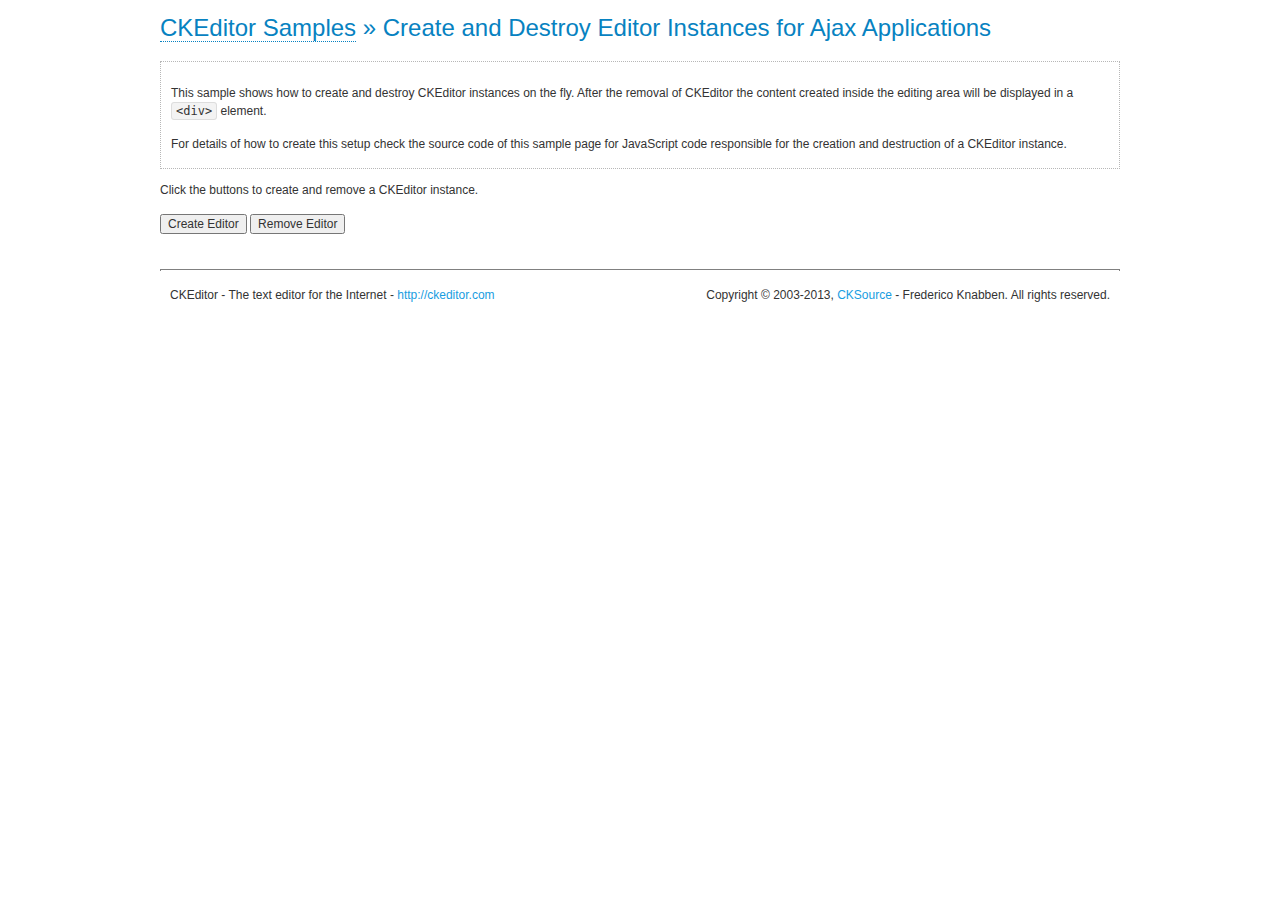
<file: CarouselTable/js/plugin/ckeditor/samples/ajax.html>
<!DOCTYPE html>
<!--
Copyright (c) 2003-2013, CKSource - Frederico Knabben. All rights reserved.
For licensing, see LICENSE.md or http://ckeditor.com/license
-->
<html>
<head>
	<title>Ajax &mdash; CKEditor Sample</title>
	<meta charset="utf-8">
	<script src="../ckeditor.js"></script>
	<link rel="stylesheet" href="sample.css">
	<script>

		var editor, html = '';

		function createEditor() {
			if ( editor )
				return;

			// Create a new editor inside the <div id="editor">, setting its value to html
			var config = {};
			editor = CKEDITOR.appendTo( 'editor', config, html );
		}

		function removeEditor() {
			if ( !editor )
				return;

			// Retrieve the editor contents. In an Ajax application, this data would be
			// sent to the server or used in any other way.
			document.getElementById( 'editorcontents' ).innerHTML = html = editor.getData();
			document.getElementById( 'contents' ).style.display = '';

			// Destroy the editor.
			editor.destroy();
			editor = null;
		}

	</script>
</head>
<body>
	<h1 class="samples">
		<a href="index.html">CKEditor Samples</a> &raquo; Create and Destroy Editor Instances for Ajax Applications
	</h1>
	<div class="description">
		<p>
			This sample shows how to create and destroy CKEditor instances on the fly. After the removal of CKEditor the content created inside the editing
			area will be displayed in a <code>&lt;div&gt;</code> element.
		</p>
		<p>
			For details of how to create this setup check the source code of this sample page
			for JavaScript code responsible for the creation and destruction of a CKEditor instance.
		</p>
	</div>
	<p>Click the buttons to create and remove a CKEditor instance.</p>
	<p>
		<input onclick="createEditor();" type="button" value="Create Editor">
		<input onclick="removeEditor();" type="button" value="Remove Editor">
	</p>
	<!-- This div will hold the editor. -->
	<div id="editor">
	</div>
	<div id="contents" style="display: none">
		<p>
			Edited Contents:
		</p>
		<!-- This div will be used to display the editor contents. -->
		<div id="editorcontents">
		</div>
	</div>
	<div id="footer">
		<hr>
		<p>
			CKEditor - The text editor for the Internet - <a class="samples" href="http://ckeditor.com/">http://ckeditor.com</a>
		</p>
		<p id="copy">
			Copyright &copy; 2003-2013, <a class="samples" href="http://cksource.com/">CKSource</a> - Frederico
			Knabben. All rights reserved.
		</p>
	</div>
</body>
</html>
</file>
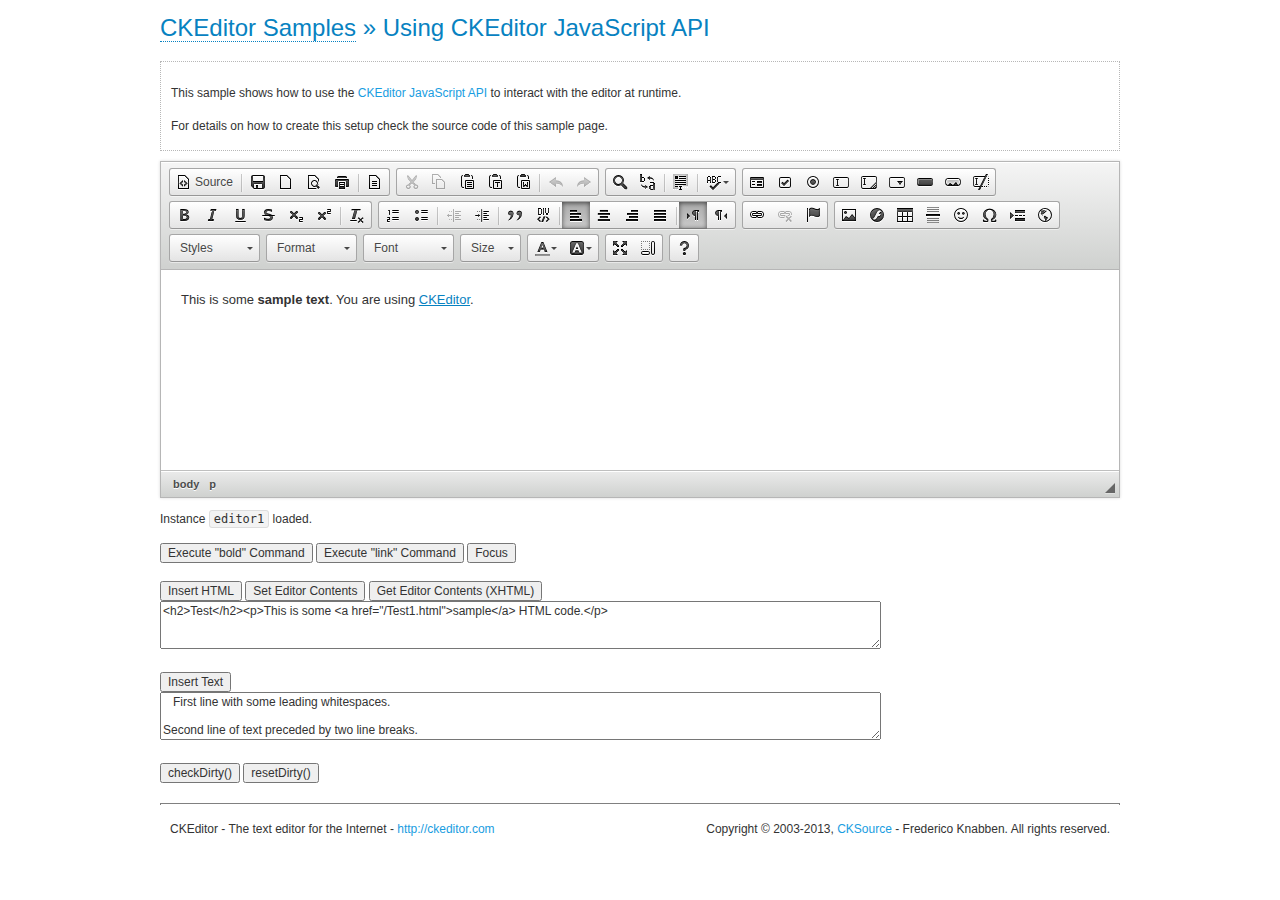
<file: CarouselTable/js/plugin/ckeditor/samples/api.html>
<!DOCTYPE html>
<!--
Copyright (c) 2003-2013, CKSource - Frederico Knabben. All rights reserved.
For licensing, see LICENSE.md or http://ckeditor.com/license
-->
<html>
<head>
	<meta charset="utf-8">
	<title>API Usage &mdash; CKEditor Sample</title>
	<script src="../ckeditor.js"></script>
	<link href="sample.css" rel="stylesheet">
	<script>

// The instanceReady event is fired, when an instance of CKEditor has finished
// its initialization.
CKEDITOR.on( 'instanceReady', function( ev ) {
	// Show the editor name and description in the browser status bar.
	document.getElementById( 'eMessage' ).innerHTML = 'Instance <code>' + ev.editor.name + '<\/code> loaded.';

	// Show this sample buttons.
	document.getElementById( 'eButtons' ).style.display = 'block';
});

function InsertHTML() {
	// Get the editor instance that we want to interact with.
	var editor = CKEDITOR.instances.editor1;
	var value = document.getElementById( 'htmlArea' ).value;

	// Check the active editing mode.
	if ( editor.mode == 'wysiwyg' )
	{
		// Insert HTML code.
		// http://docs.ckeditor.com/#!/api/CKEDITOR.editor-method-insertHtml
		editor.insertHtml( value );
	}
	else
		alert( 'You must be in WYSIWYG mode!' );
}

function InsertText() {
	// Get the editor instance that we want to interact with.
	var editor = CKEDITOR.instances.editor1;
	var value = document.getElementById( 'txtArea' ).value;

	// Check the active editing mode.
	if ( editor.mode == 'wysiwyg' )
	{
		// Insert as plain text.
		// http://docs.ckeditor.com/#!/api/CKEDITOR.editor-method-insertText
		editor.insertText( value );
	}
	else
		alert( 'You must be in WYSIWYG mode!' );
}

function SetContents() {
	// Get the editor instance that we want to interact with.
	var editor = CKEDITOR.instances.editor1;
	var value = document.getElementById( 'htmlArea' ).value;

	// Set editor contents (replace current contents).
	// http://docs.ckeditor.com/#!/api/CKEDITOR.editor-method-setData
	editor.setData( value );
}

function GetContents() {
	// Get the editor instance that you want to interact with.
	var editor = CKEDITOR.instances.editor1;

	// Get editor contents
	// http://docs.ckeditor.com/#!/api/CKEDITOR.editor-method-getData
	alert( editor.getData() );
}

function ExecuteCommand( commandName ) {
	// Get the editor instance that we want to interact with.
	var editor = CKEDITOR.instances.editor1;

	// Check the active editing mode.
	if ( editor.mode == 'wysiwyg' )
	{
		// Execute the command.
		// http://docs.ckeditor.com/#!/api/CKEDITOR.editor-method-execCommand
		editor.execCommand( commandName );
	}
	else
		alert( 'You must be in WYSIWYG mode!' );
}

function CheckDirty() {
	// Get the editor instance that we want to interact with.
	var editor = CKEDITOR.instances.editor1;
	// Checks whether the current editor contents present changes when compared
	// to the contents loaded into the editor at startup
	// http://docs.ckeditor.com/#!/api/CKEDITOR.editor-method-checkDirty
	alert( editor.checkDirty() );
}

function ResetDirty() {
	// Get the editor instance that we want to interact with.
	var editor = CKEDITOR.instances.editor1;
	// Resets the "dirty state" of the editor (see CheckDirty())
	// http://docs.ckeditor.com/#!/api/CKEDITOR.editor-method-resetDirty
	editor.resetDirty();
	alert( 'The "IsDirty" status has been reset' );
}

function Focus() {
	CKEDITOR.instances.editor1.focus();
}

function onFocus() {
	document.getElementById( 'eMessage' ).innerHTML = '<b>' + this.name + ' is focused </b>';
}

function onBlur() {
	document.getElementById( 'eMessage' ).innerHTML = this.name + ' lost focus';
}

	</script>

</head>
<body>
	<h1 class="samples">
		<a href="index.html">CKEditor Samples</a> &raquo; Using CKEditor JavaScript API
	</h1>
	<div class="description">
	<p>
		This sample shows how to use the
		<a class="samples" href="http://docs.ckeditor.com/#!/api/CKEDITOR.editor">CKEditor JavaScript API</a>
		to interact with the editor at runtime.
	</p>
	<p>
		For details on how to create this setup check the source code of this sample page.
	</p>
	</div>

	<!-- This <div> holds alert messages to be display in the sample page. -->
	<div id="alerts">
		<noscript>
			<p>
				<strong>CKEditor requires JavaScript to run</strong>. In a browser with no JavaScript
				support, like yours, you should still see the contents (HTML data) and you should
				be able to edit it normally, without a rich editor interface.
			</p>
		</noscript>
	</div>
	<form action="../../../samples/sample_posteddata.php" method="post">
		<textarea cols="100" id="editor1" name="editor1" rows="10">&lt;p&gt;This is some &lt;strong&gt;sample text&lt;/strong&gt;. You are using &lt;a href="http://ckeditor.com/"&gt;CKEditor&lt;/a&gt;.&lt;/p&gt;</textarea>

		<script>
			// Replace the <textarea id="editor1"> with an CKEditor instance.
			CKEDITOR.replace( 'editor1', {
				on: {
					focus: onFocus,
					blur: onBlur,

					// Check for availability of corresponding plugins.
					pluginsLoaded: function( evt ) {
						var doc = CKEDITOR.document, ed = evt.editor;
						if ( !ed.getCommand( 'bold' ) )
							doc.getById( 'exec-bold' ).hide();
						if ( !ed.getCommand( 'link' ) )
							doc.getById( 'exec-link' ).hide();
					}
				}
			});
		</script>

		<p id="eMessage">
		</p>

		<div id="eButtons" style="display: none">
			<input id="exec-bold" onclick="ExecuteCommand('bold');" type="button" value="Execute &quot;bold&quot; Command">
			<input id="exec-link" onclick="ExecuteCommand('link');" type="button" value="Execute &quot;link&quot; Command">
			<input onclick="Focus();" type="button" value="Focus">
			<br><br>
			<input onclick="InsertHTML();" type="button" value="Insert HTML">
			<input onclick="SetContents();" type="button" value="Set Editor Contents">
			<input onclick="GetContents();" type="button" value="Get Editor Contents (XHTML)">
			<br>
			<textarea cols="100" id="htmlArea" rows="3">&lt;h2&gt;Test&lt;/h2&gt;&lt;p&gt;This is some &lt;a href="/Test1.html"&gt;sample&lt;/a&gt; HTML code.&lt;/p&gt;</textarea>
			<br>
			<br>
			<input onclick="InsertText();" type="button" value="Insert Text">
			<br>
			<textarea cols="100" id="txtArea" rows="3">   First line with some leading whitespaces.

Second line of text preceded by two line breaks.</textarea>
			<br>
			<br>
			<input onclick="CheckDirty();" type="button" value="checkDirty()">
			<input onclick="ResetDirty();" type="button" value="resetDirty()">
		</div>
	</form>
	<div id="footer">
		<hr>
		<p>
			CKEditor - The text editor for the Internet - <a class="samples" href="http://ckeditor.com/">http://ckeditor.com</a>
		</p>
		<p id="copy">
			Copyright &copy; 2003-2013, <a class="samples" href="http://cksource.com/">CKSource</a> - Frederico
			Knabben. All rights reserved.
		</p>
	</div>
</body>
</html>
</file>
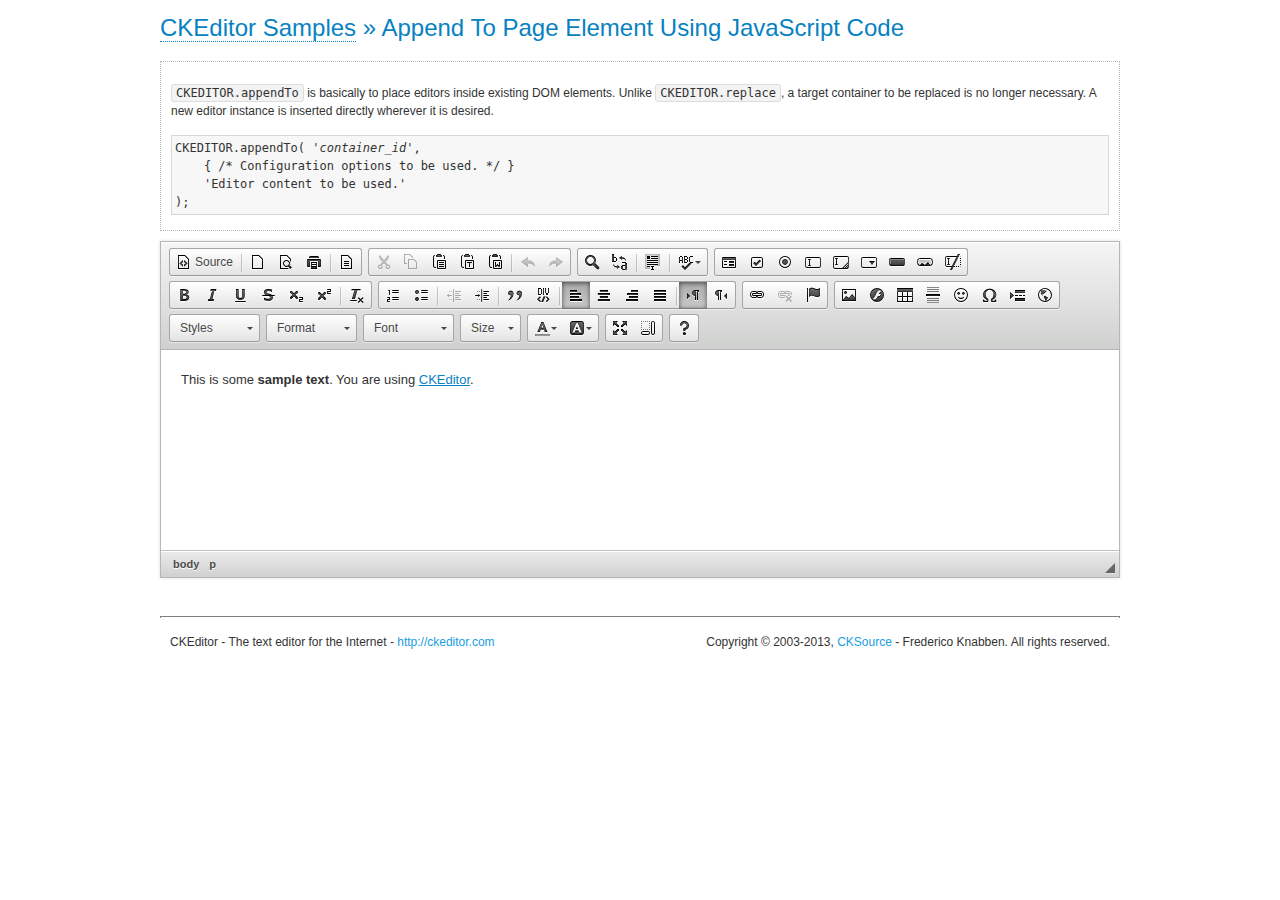
<file: CarouselTable/js/plugin/ckeditor/samples/appendto.html>
<!DOCTYPE html>
<!--
Copyright (c) 2003-2013, CKSource - Frederico Knabben. All rights reserved.
For licensing, see LICENSE.md or http://ckeditor.com/license
-->
<html>
<head>
	<title>CKEDITOR.appendTo &mdash; CKEditor Sample</title>
	<meta charset="utf-8">
	<script src="../ckeditor.js"></script>
	<link rel="stylesheet" href="sample.css">
</head>
<body>
	<h1 class="samples">
		<a href="index.html">CKEditor Samples</a> &raquo; Append To Page Element Using JavaScript Code
	</h1>
	<div id="section1">
		<div class="description">
			<p>
				<code>CKEDITOR.appendTo</code> is basically to place editors
				inside existing DOM elements. Unlike <code>CKEDITOR.replace</code>,
				a target container to be replaced is no longer necessary. A new editor
				instance is inserted directly wherever it is desired.
			</p>
<pre class="samples">CKEDITOR.appendTo( '<em>container_id</em>',
	{ /* Configuration options to be used. */ }
	'Editor content to be used.'
);</pre>
		</div>
		<script>

			// This call can be placed at any point after the
			// <textarea>, or inside a <head><script> in a
			// window.onload event handler.

			// Replace the <textarea id="editor"> with an CKEditor
			// instance, using default configurations.
			CKEDITOR.appendTo( 'section1',
				null,
				'<p>This is some <strong>sample text</strong>. You are using <a href="http://ckeditor.com/">CKEditor</a>.</p>'
			);

		</script>
	</div>
	<br>
	<div id="footer">
		<hr>
		<p>
			CKEditor - The text editor for the Internet - <a class="samples" href="http://ckeditor.com/">http://ckeditor.com</a>
		</p>
		<p id="copy">
			Copyright &copy; 2003-2013, <a class="samples" href="http://cksource.com/">CKSource</a> - Frederico
			Knabben. All rights reserved.
		</p>
	</div>
</body>
</html>
</file>
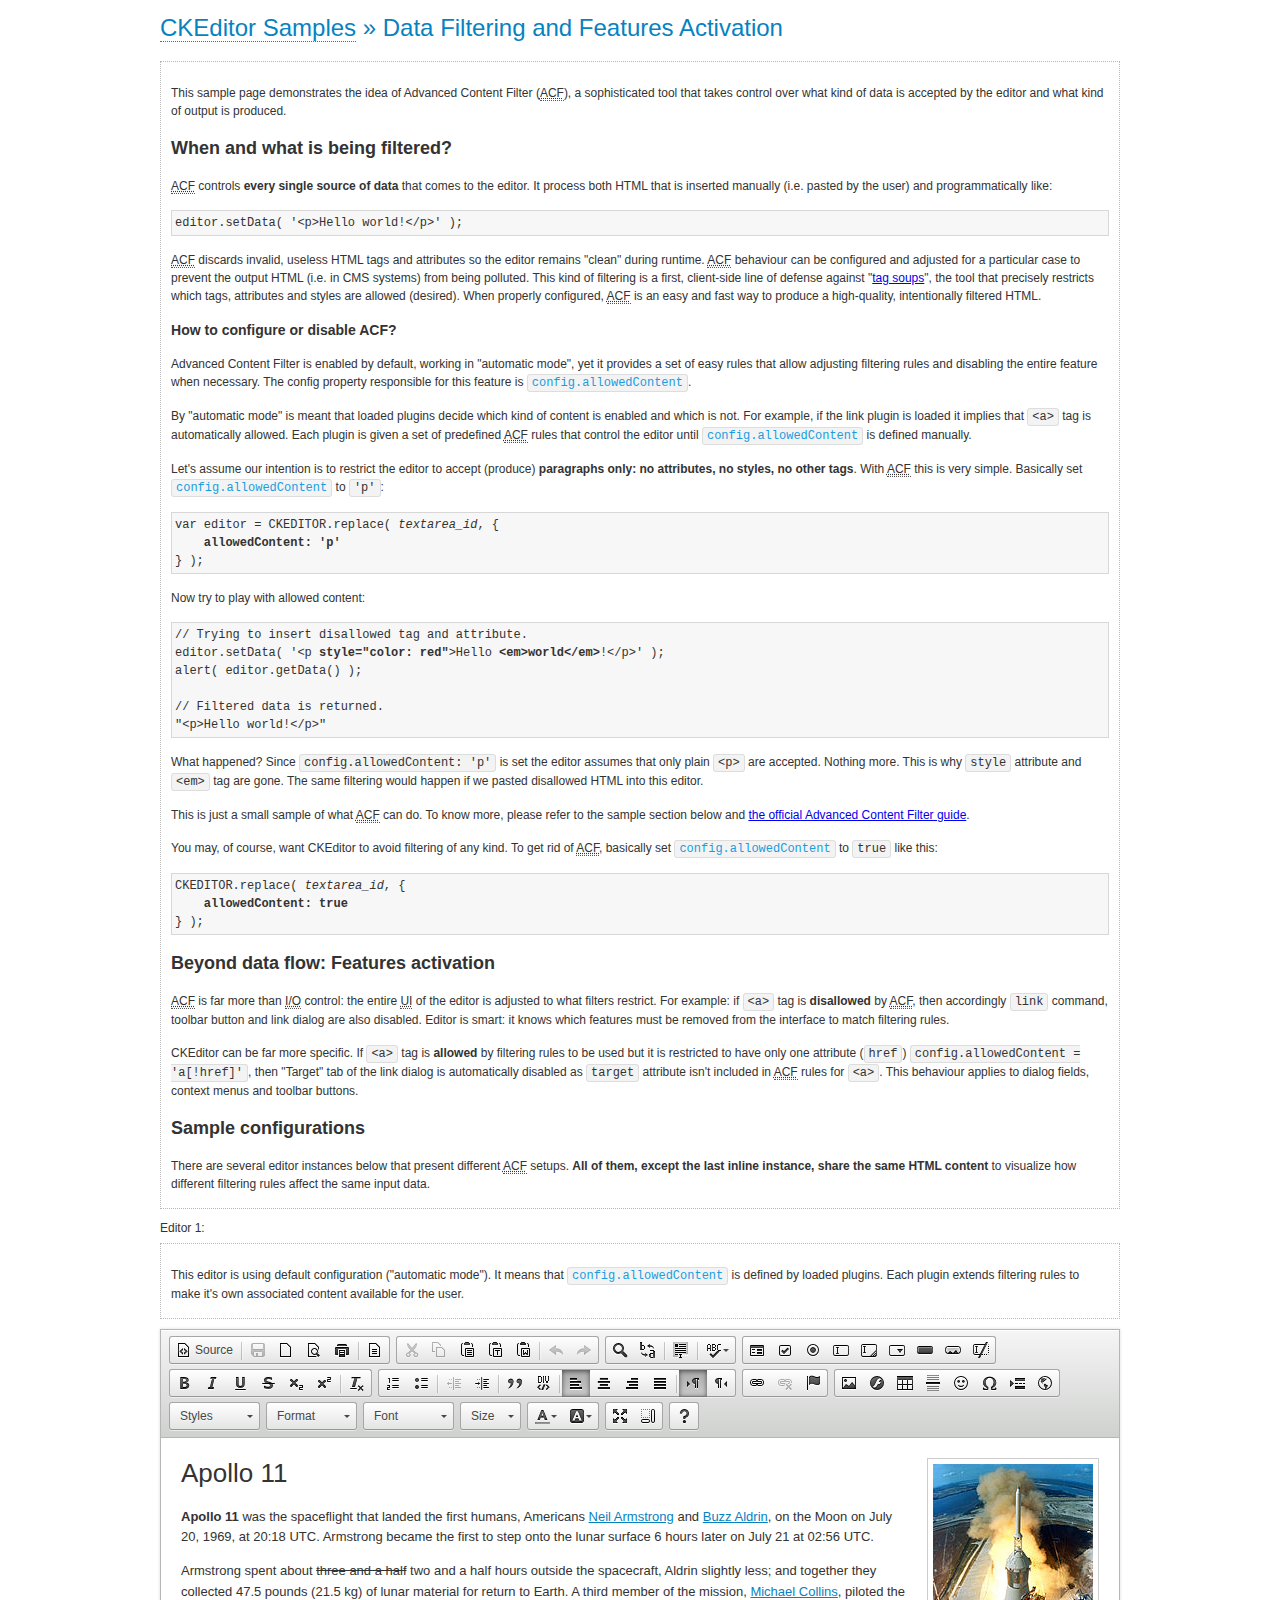
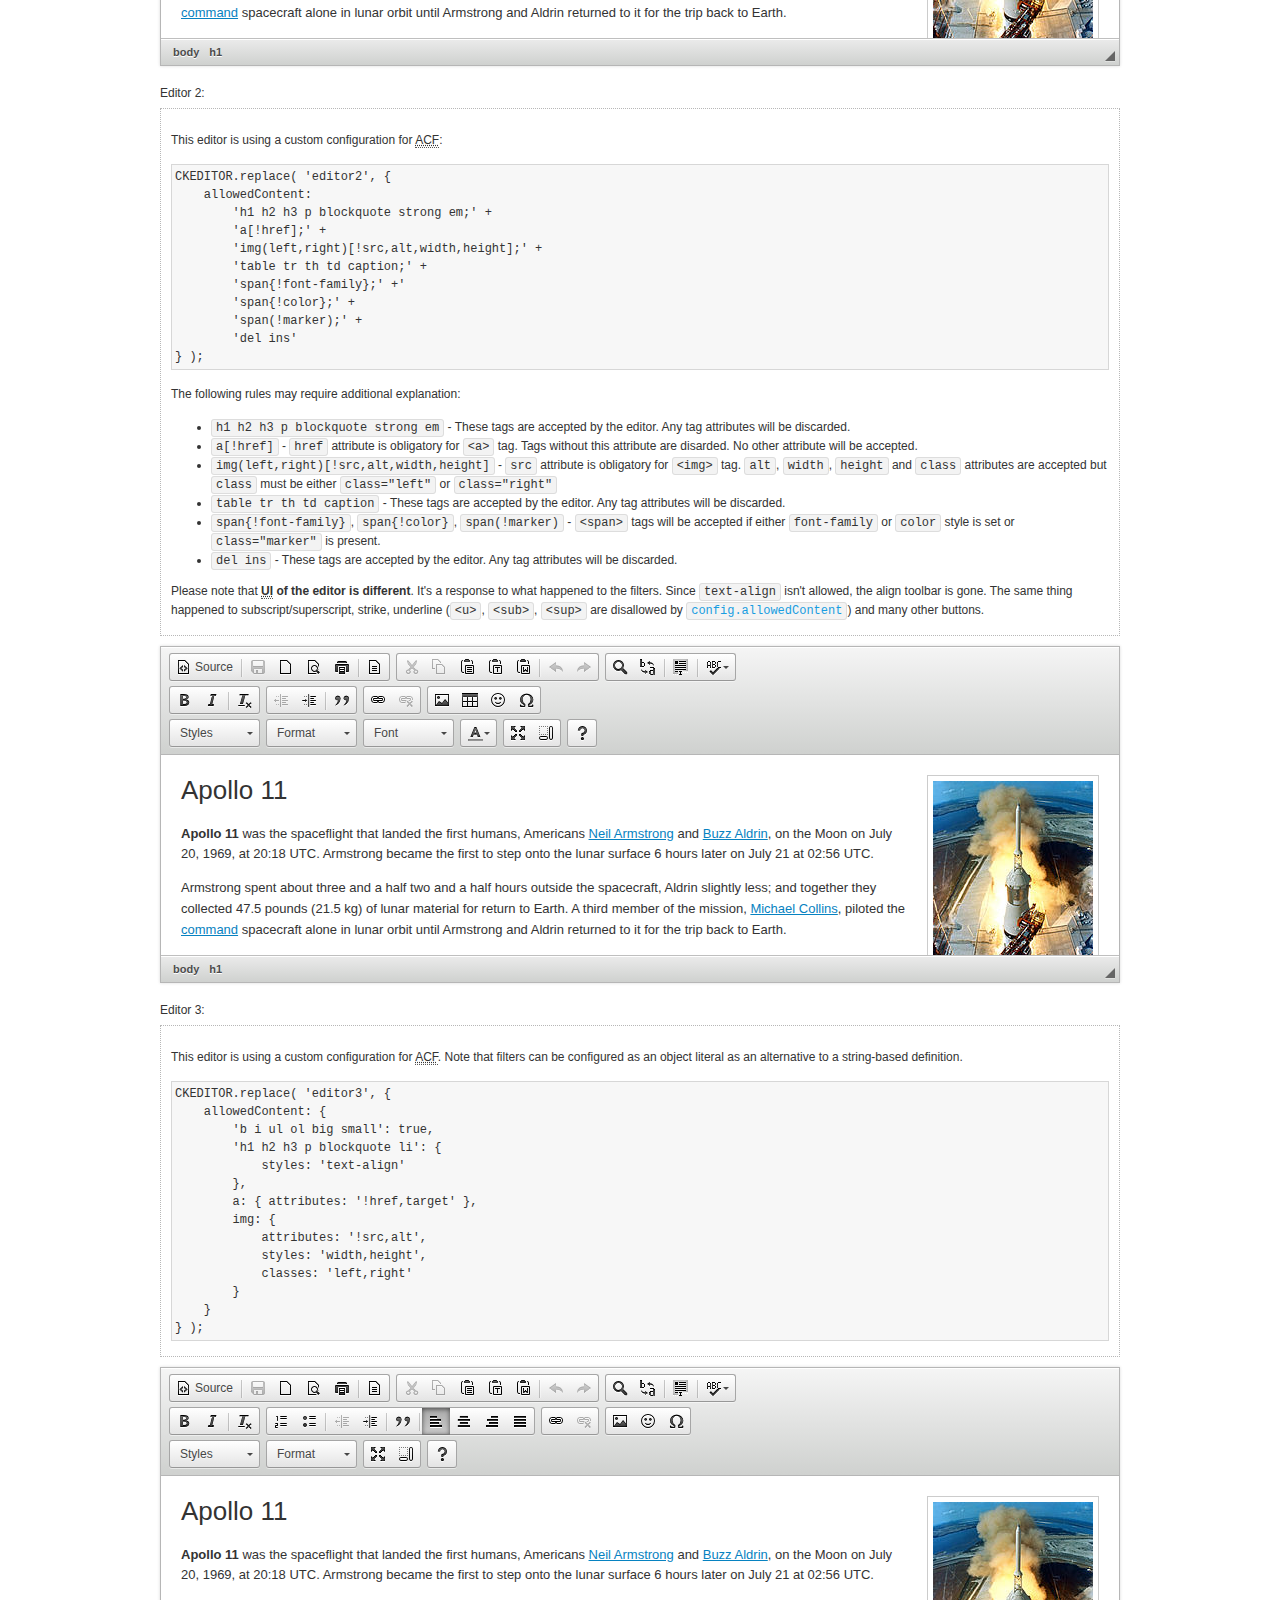
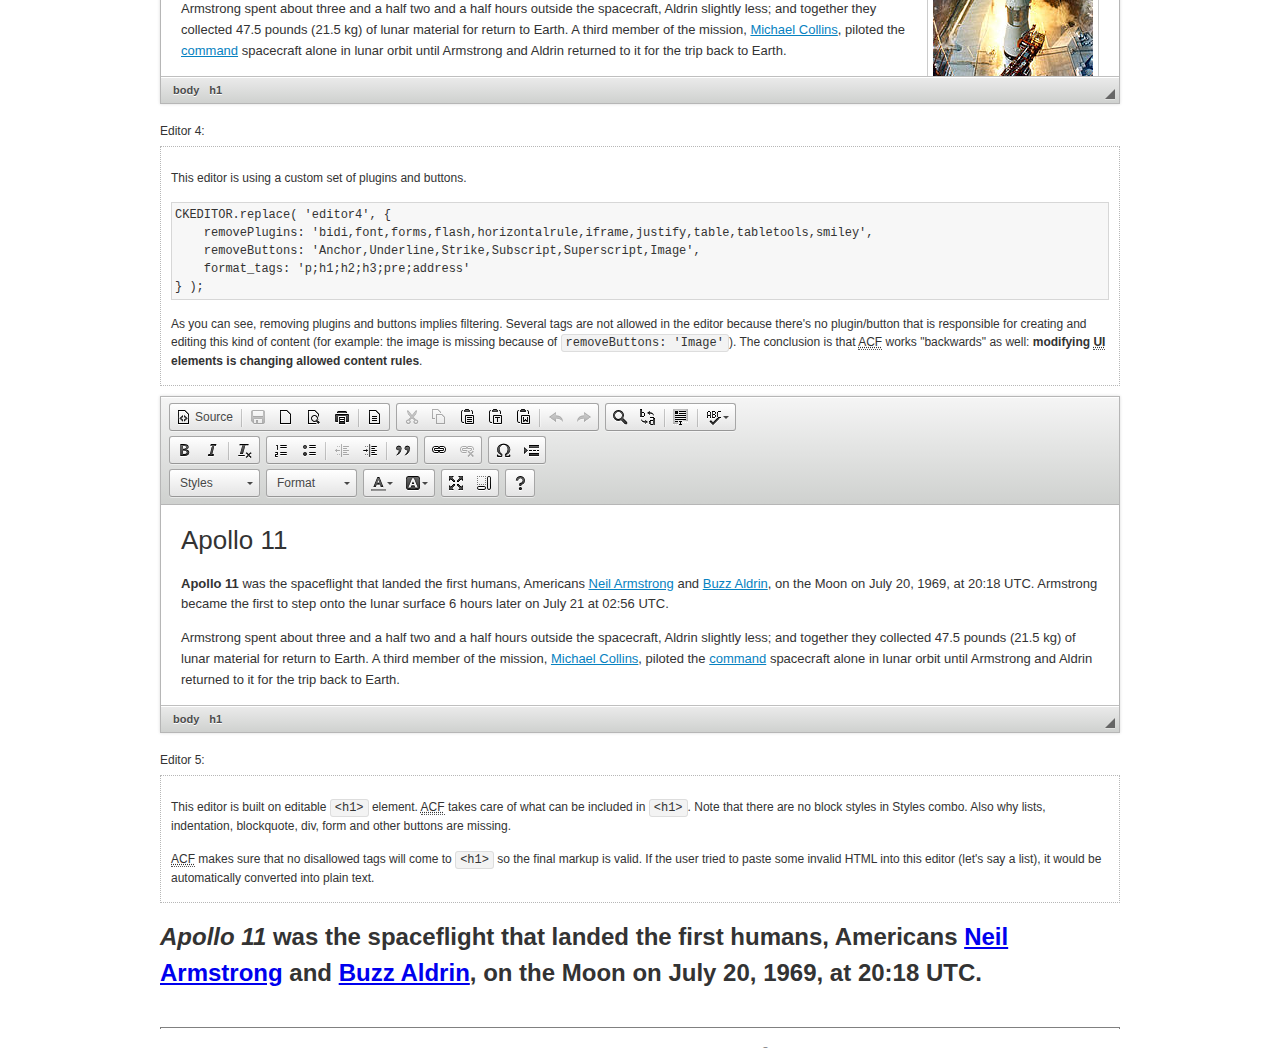
<file: CarouselTable/js/plugin/ckeditor/samples/datafiltering.html>
<!DOCTYPE html>
<!--
Copyright (c) 2003-2013, CKSource - Frederico Knabben. All rights reserved.
For licensing, see LICENSE.md or http://ckeditor.com/license
-->
<html>
<head>
	<title>Data Filtering &mdash; CKEditor Sample</title>
	<meta charset="utf-8">
	<script src="../ckeditor.js"></script>
	<link rel="stylesheet" href="sample.css">
	<script>
		// Remove advanced tabs for all editors.
		CKEDITOR.config.removeDialogTabs = 'image:advanced;link:advanced;flash:advanced;creatediv:advanced;editdiv:advanced';
	</script>
</head>
<body>
	<h1 class="samples">
		<a href="index.html">CKEditor Samples</a> &raquo; Data Filtering and Features Activation
	</h1>
	<div class="description">
		<p>
			This sample page demonstrates the idea of Advanced Content Filter
			(<abbr title="Advanced Content Filter">ACF</abbr>), a sophisticated
			tool that takes control over what kind of data is accepted by the editor and what
			kind of output is produced.
		</p>
		<h2>When and what is being filtered?</h2>
		<p>
			<abbr title="Advanced Content Filter">ACF</abbr> controls
			<strong>every single source of data</strong> that comes to the editor.
			It process both HTML that is inserted manually (i.e. pasted by the user)
			and programmatically like:
		</p>
<pre class="samples">
editor.setData( '&lt;p&gt;Hello world!&lt;/p&gt;' );
</pre>
		<p>
			<abbr title="Advanced Content Filter">ACF</abbr> discards invalid,
			useless HTML tags and attributes so the editor remains "clean" during
			runtime. <abbr title="Advanced Content Filter">ACF</abbr> behaviour
			can be configured and adjusted for a particular case to prevent the
			output HTML (i.e. in CMS systems) from being polluted.

			This kind of filtering is a first, client-side line of defense
			against "<a href="http://en.wikipedia.org/wiki/Tag_soup">tag soups</a>",
			the tool that precisely restricts which tags, attributes and styles
			are allowed (desired). When properly configured, <abbr title="Advanced Content Filter">ACF</abbr>
			is an easy and fast way to produce a high-quality, intentionally filtered HTML.
		</p>

		<h3>How to configure or disable ACF?</h3>
		<p>
			Advanced Content Filter is enabled by default, working in "automatic mode", yet
			it provides a set of easy rules that allow adjusting filtering rules
			and disabling the entire feature when necessary. The config property
			responsible for this feature is <code><a class="samples"
			href="http://docs.ckeditor.com/#!/api/CKEDITOR.config-cfg-allowedContent">config.allowedContent</a></code>.
		</p>
		<p>
			By "automatic mode" is meant that loaded plugins decide which kind
			of content is enabled and which is not. For example, if the link
			plugin is loaded it implies that <code>&lt;a&gt;</code> tag is
			automatically allowed. Each plugin is given a set
			of predefined <abbr title="Advanced Content Filter">ACF</abbr> rules
			that control the editor until <code><a class="samples"
			href="http://docs.ckeditor.com/#!/api/CKEDITOR.config-cfg-allowedContent">
			config.allowedContent</a></code>
			is defined manually.
		</p>
		<p>
			Let's assume our intention is to restrict the editor to accept (produce) <strong>paragraphs
			only: no attributes, no styles, no other tags</strong>.
			With <abbr title="Advanced Content Filter">ACF</abbr>
			this is very simple. Basically set <code><a class="samples"
			href="http://docs.ckeditor.com/#!/api/CKEDITOR.config-cfg-allowedContent">
			config.allowedContent</a></code> to <code>'p'</code>:
		</p>
<pre class="samples">
var editor = CKEDITOR.replace( <em>textarea_id</em>, {
	<strong>allowedContent: 'p'</strong>
} );
</pre>
		<p>
			Now try to play with allowed content:
		</p>
<pre class="samples">
// Trying to insert disallowed tag and attribute.
editor.setData( '&lt;p <strong>style="color: red"</strong>&gt;Hello <strong>&lt;em&gt;world&lt;/em&gt;</strong>!&lt;/p&gt;' );
alert( editor.getData() );

// Filtered data is returned.
"&lt;p&gt;Hello world!&lt;/p&gt;"
</pre>
		<p>
			What happened? Since <code>config.allowedContent: 'p'</code> is set the editor assumes
			that only plain <code>&lt;p&gt;</code> are accepted. Nothing more. This is why
			<code>style</code> attribute and <code>&lt;em&gt;</code> tag are gone. The same
			filtering would happen if we pasted disallowed HTML into this editor.
		</p>
		<p>
			This is just a small sample of what <abbr title="Advanced Content Filter">ACF</abbr>
			can do. To know more, please refer to the sample section below and
			<a href="http://docs.ckeditor.com/#!/guide/dev_advanced_content_filter">the official Advanced Content Filter guide</a>.
		</p>
		<p>
			You may, of course, want CKEditor to avoid filtering of any kind.
			To get rid of <abbr title="Advanced Content Filter">ACF</abbr>,
			basically set <code><a class="samples"
			href="http://docs.ckeditor.com/#!/api/CKEDITOR.config-cfg-allowedContent">
			config.allowedContent</a></code> to <code>true</code> like this:
		</p>
<pre class="samples">
CKEDITOR.replace( <em>textarea_id</em>, {
	<strong>allowedContent: true</strong>
} );
</pre>

		<h2>Beyond data flow: Features activation</h2>
		<p>
			<abbr title="Advanced Content Filter">ACF</abbr> is far more than
			<abbr title="Input/Output">I/O</abbr> control: the entire
			<abbr title="User Interface">UI</abbr> of the editor is adjusted to what
			filters restrict. For example: if <code>&lt;a&gt;</code> tag is
			<strong>disallowed</strong>
			by <abbr title="Advanced Content Filter">ACF</abbr>,
			then accordingly <code>link</code> command, toolbar button and link dialog
			are also disabled. Editor is smart: it knows which features must be
			removed from the interface to match filtering rules.
		</p>
		<p>
			CKEditor can be far more specific. If <code>&lt;a&gt;</code> tag is
			<strong>allowed</strong> by filtering rules to be used but it is restricted
			to have only one attribute (<code>href</code>)
			<code>config.allowedContent = 'a[!href]'</code>, then
			"Target" tab of the link dialog is automatically disabled as <code>target</code>
			attribute isn't included in <abbr title="Advanced Content Filter">ACF</abbr> rules
			for <code>&lt;a&gt;</code>. This behaviour applies to dialog fields, context
			menus and toolbar buttons.
		</p>

		<h2>Sample configurations</h2>
		<p>
			There are several editor instances below that present different
			<abbr title="Advanced Content Filter">ACF</abbr> setups. <strong>All of them,
			except the last inline instance, share the same HTML content</strong> to visualize
			how different filtering rules affect the same input data.
		</p>
	</div>

	<div>
		<label for="editor1">
			Editor 1:
		</label>
		<div class="description">
			<p>
				This editor is using default configuration ("automatic mode"). It means that
				<code><a class="samples"
				href="http://docs.ckeditor.com/#!/api/CKEDITOR.config-cfg-allowedContent">
				config.allowedContent</a></code> is defined by loaded plugins.
				Each plugin extends filtering rules to make it's own associated content
				available for the user.
			</p>
		</div>
		<textarea cols="80" id="editor1" name="editor1" rows="10">
			&lt;h1&gt;&lt;img alt=&quot;Saturn V carrying Apollo 11&quot; class=&quot;right&quot; src=&quot;assets/sample.jpg&quot;/&gt; Apollo 11&lt;/h1&gt; &lt;p&gt;&lt;b&gt;Apollo 11&lt;/b&gt; was the spaceflight that landed the first humans, Americans &lt;a href=&quot;http://en.wikipedia.org/wiki/Neil_Armstrong&quot; title=&quot;Neil Armstrong&quot;&gt;Neil Armstrong&lt;/a&gt; and &lt;a href=&quot;http://en.wikipedia.org/wiki/Buzz_Aldrin&quot; title=&quot;Buzz Aldrin&quot;&gt;Buzz Aldrin&lt;/a&gt;, on the Moon on July 20, 1969, at 20:18 UTC. Armstrong became the first to step onto the lunar surface 6 hours later on July 21 at 02:56 UTC.&lt;/p&gt; &lt;p&gt;Armstrong spent about &lt;s&gt;three and a half&lt;/s&gt; two and a half hours outside the spacecraft, Aldrin slightly less; and together they collected 47.5 pounds (21.5&amp;nbsp;kg) of lunar material for return to Earth. A third member of the mission, &lt;a href=&quot;http://en.wikipedia.org/wiki/Michael_Collins_(astronaut)&quot; title=&quot;Michael Collins (astronaut)&quot;&gt;Michael Collins&lt;/a&gt;, piloted the &lt;a href=&quot;http://en.wikipedia.org/wiki/Apollo_Command/Service_Module&quot; title=&quot;Apollo Command/Service Module&quot;&gt;command&lt;/a&gt; spacecraft alone in lunar orbit until Armstrong and Aldrin returned to it for the trip back to Earth.&lt;/p&gt; &lt;h2&gt;Broadcasting and &lt;em&gt;quotes&lt;/em&gt; &lt;a id=&quot;quotes&quot; name=&quot;quotes&quot;&gt;&lt;/a&gt;&lt;/h2&gt; &lt;p&gt;Broadcast on live TV to a world-wide audience, Armstrong stepped onto the lunar surface and described the event as:&lt;/p&gt; &lt;blockquote&gt;&lt;p&gt;One small step for [a] man, one giant leap for mankind.&lt;/p&gt;&lt;/blockquote&gt; &lt;p&gt;Apollo 11 effectively ended the &lt;a href=&quot;http://en.wikipedia.org/wiki/Space_Race&quot; title=&quot;Space Race&quot;&gt;Space Race&lt;/a&gt; and fulfilled a national goal proposed in 1961 by the late U.S. President &lt;a href=&quot;http://en.wikipedia.org/wiki/John_F._Kennedy&quot; title=&quot;John F. Kennedy&quot;&gt;John F. Kennedy&lt;/a&gt; in a speech before the United States Congress:&lt;/p&gt; &lt;blockquote&gt;&lt;p&gt;[...] before this decade is out, of landing a man on the Moon and returning him safely to the Earth.&lt;/p&gt;&lt;/blockquote&gt; &lt;h2&gt;Technical details &lt;a id=&quot;tech-details&quot; name=&quot;tech-details&quot;&gt;&lt;/a&gt;&lt;/h2&gt; &lt;table align=&quot;right&quot; border=&quot;1&quot; bordercolor=&quot;#ccc&quot; cellpadding=&quot;5&quot; cellspacing=&quot;0&quot; style=&quot;border-collapse:collapse;margin:10px 0 10px 15px;&quot;&gt; &lt;caption&gt;&lt;strong&gt;Mission crew&lt;/strong&gt;&lt;/caption&gt; &lt;thead&gt; &lt;tr&gt; &lt;th scope=&quot;col&quot;&gt;Position&lt;/th&gt; &lt;th scope=&quot;col&quot;&gt;Astronaut&lt;/th&gt; &lt;/tr&gt; &lt;/thead&gt; &lt;tbody&gt; &lt;tr&gt; &lt;td&gt;Commander&lt;/td&gt; &lt;td&gt;Neil A. Armstrong&lt;/td&gt; &lt;/tr&gt; &lt;tr&gt; &lt;td&gt;Command Module Pilot&lt;/td&gt; &lt;td&gt;Michael Collins&lt;/td&gt; &lt;/tr&gt; &lt;tr&gt; &lt;td&gt;Lunar Module Pilot&lt;/td&gt; &lt;td&gt;Edwin &amp;quot;Buzz&amp;quot; E. Aldrin, Jr.&lt;/td&gt; &lt;/tr&gt; &lt;/tbody&gt; &lt;/table&gt; &lt;p&gt;Launched by a &lt;strong&gt;Saturn V&lt;/strong&gt; rocket from &lt;a href=&quot;http://en.wikipedia.org/wiki/Kennedy_Space_Center&quot; title=&quot;Kennedy Space Center&quot;&gt;Kennedy Space Center&lt;/a&gt; in Merritt Island, Florida on July 16, Apollo 11 was the fifth manned mission of &lt;a href=&quot;http://en.wikipedia.org/wiki/NASA&quot; title=&quot;NASA&quot;&gt;NASA&lt;/a&gt;&amp;#39;s Apollo program. The Apollo spacecraft had three parts:&lt;/p&gt; &lt;ol&gt; &lt;li&gt;&lt;strong&gt;Command Module&lt;/strong&gt; with a cabin for the three astronauts which was the only part which landed back on Earth&lt;/li&gt; &lt;li&gt;&lt;strong&gt;Service Module&lt;/strong&gt; which supported the Command Module with propulsion, electrical power, oxygen and water&lt;/li&gt; &lt;li&gt;&lt;strong&gt;Lunar Module&lt;/strong&gt; for landing on the Moon.&lt;/li&gt; &lt;/ol&gt; &lt;p&gt;After being sent to the Moon by the Saturn V&amp;#39;s upper stage, the astronauts separated the spacecraft from it and travelled for three days until they entered into lunar orbit. Armstrong and Aldrin then moved into the Lunar Module and landed in the &lt;a href=&quot;http://en.wikipedia.org/wiki/Mare_Tranquillitatis&quot; title=&quot;Mare Tranquillitatis&quot;&gt;Sea of Tranquility&lt;/a&gt;. They stayed a total of about 21 and a half hours on the lunar surface. After lifting off in the upper part of the Lunar Module and rejoining Collins in the Command Module, they returned to Earth and landed in the &lt;a href=&quot;http://en.wikipedia.org/wiki/Pacific_Ocean&quot; title=&quot;Pacific Ocean&quot;&gt;Pacific Ocean&lt;/a&gt; on July 24.&lt;/p&gt; &lt;hr/&gt; &lt;p style=&quot;text-align: right;&quot;&gt;&lt;small&gt;Source: &lt;a href=&quot;http://en.wikipedia.org/wiki/Apollo_11&quot;&gt;Wikipedia.org&lt;/a&gt;&lt;/small&gt;&lt;/p&gt;
		</textarea>

		<script>

			CKEDITOR.replace( 'editor1' );

		</script>
	</div>

	<br>

	<div>
		<label for="editor2">
			Editor 2:
		</label>
		<div class="description">
			<p>
				This editor is using a custom configuration for
				<abbr title="Advanced Content Filter">ACF</abbr>:
			</p>
<pre class="samples">
CKEDITOR.replace( 'editor2', {
	allowedContent:
		'h1 h2 h3 p blockquote strong em;' +
		'a[!href];' +
		'img(left,right)[!src,alt,width,height];' +
		'table tr th td caption;' +
		'span{!font-family};' +'
		'span{!color};' +
		'span(!marker);' +
		'del ins'
} );
</pre>
			<p>
				The following rules may require additional explanation:
			</p>
			<ul>
				<li>
					<code>h1 h2 h3 p blockquote strong em</code> - These tags
					are accepted by the editor. Any tag attributes will be discarded.
				</li>
				<li>
					<code>a[!href]</code> - <code>href</code> attribute is obligatory
					for <code>&lt;a&gt;</code> tag. Tags without this attribute
					are disarded. No other attribute will be accepted.
				</li>
				<li>
					<code>img(left,right)[!src,alt,width,height]</code> - <code>src</code>
					attribute is obligatory for <code>&lt;img&gt;</code> tag.
					<code>alt</code>, <code>width</code>, <code>height</code>
					and <code>class</code> attributes are accepted but
					<code>class</code> must be either <code>class="left"</code>
					or <code>class="right"</code>
				</li>
				<li>
					<code>table tr th td caption</code> - These tags
					are accepted by the editor. Any tag attributes will be discarded.
				</li>
				<li>
					<code>span{!font-family}</code>, <code>span{!color}</code>,
					<code>span(!marker)</code> - <code>&lt;span&gt;</code> tags
					will be accepted if either <code>font-family</code> or
					<code>color</code> style is set or <code>class="marker"</code>
					is present.
				</li>
				<li>
					<code>del ins</code> - These tags
					are accepted by the editor. Any tag attributes will be discarded.
				</li>
			</ul>
			<p>
				Please note that <strong><abbr title="User Interface">UI</abbr> of the
				editor is different</strong>. It's a response to what happened to the filters.
				Since <code>text-align</code> isn't allowed, the align toolbar is gone.
				The same thing happened to subscript/superscript, strike, underline
				(<code>&lt;u&gt;</code>, <code>&lt;sub&gt;</code>, <code>&lt;sup&gt;</code>
				are disallowed by <code><a class="samples"
				href="http://docs.ckeditor.com/#!/api/CKEDITOR.config-cfg-allowedContent">
				config.allowedContent</a></code>) and many other buttons.
			</p>
		</div>
		<textarea cols="80" id="editor2" name="editor2" rows="10">
			&lt;h1&gt;&lt;img alt=&quot;Saturn V carrying Apollo 11&quot; class=&quot;right&quot; src=&quot;assets/sample.jpg&quot;/&gt; Apollo 11&lt;/h1&gt; &lt;p&gt;&lt;b&gt;Apollo 11&lt;/b&gt; was the spaceflight that landed the first humans, Americans &lt;a href=&quot;http://en.wikipedia.org/wiki/Neil_Armstrong&quot; title=&quot;Neil Armstrong&quot;&gt;Neil Armstrong&lt;/a&gt; and &lt;a href=&quot;http://en.wikipedia.org/wiki/Buzz_Aldrin&quot; title=&quot;Buzz Aldrin&quot;&gt;Buzz Aldrin&lt;/a&gt;, on the Moon on July 20, 1969, at 20:18 UTC. Armstrong became the first to step onto the lunar surface 6 hours later on July 21 at 02:56 UTC.&lt;/p&gt; &lt;p&gt;Armstrong spent about &lt;s&gt;three and a half&lt;/s&gt; two and a half hours outside the spacecraft, Aldrin slightly less; and together they collected 47.5 pounds (21.5&amp;nbsp;kg) of lunar material for return to Earth. A third member of the mission, &lt;a href=&quot;http://en.wikipedia.org/wiki/Michael_Collins_(astronaut)&quot; title=&quot;Michael Collins (astronaut)&quot;&gt;Michael Collins&lt;/a&gt;, piloted the &lt;a href=&quot;http://en.wikipedia.org/wiki/Apollo_Command/Service_Module&quot; title=&quot;Apollo Command/Service Module&quot;&gt;command&lt;/a&gt; spacecraft alone in lunar orbit until Armstrong and Aldrin returned to it for the trip back to Earth.&lt;/p&gt; &lt;h2&gt;Broadcasting and &lt;em&gt;quotes&lt;/em&gt; &lt;a id=&quot;quotes&quot; name=&quot;quotes&quot;&gt;&lt;/a&gt;&lt;/h2&gt; &lt;p&gt;Broadcast on live TV to a world-wide audience, Armstrong stepped onto the lunar surface and described the event as:&lt;/p&gt; &lt;blockquote&gt;&lt;p&gt;One small step for [a] man, one giant leap for mankind.&lt;/p&gt;&lt;/blockquote&gt; &lt;p&gt;Apollo 11 effectively ended the &lt;a href=&quot;http://en.wikipedia.org/wiki/Space_Race&quot; title=&quot;Space Race&quot;&gt;Space Race&lt;/a&gt; and fulfilled a national goal proposed in 1961 by the late U.S. President &lt;a href=&quot;http://en.wikipedia.org/wiki/John_F._Kennedy&quot; title=&quot;John F. Kennedy&quot;&gt;John F. Kennedy&lt;/a&gt; in a speech before the United States Congress:&lt;/p&gt; &lt;blockquote&gt;&lt;p&gt;[...] before this decade is out, of landing a man on the Moon and returning him safely to the Earth.&lt;/p&gt;&lt;/blockquote&gt; &lt;h2&gt;Technical details &lt;a id=&quot;tech-details&quot; name=&quot;tech-details&quot;&gt;&lt;/a&gt;&lt;/h2&gt; &lt;table align=&quot;right&quot; border=&quot;1&quot; bordercolor=&quot;#ccc&quot; cellpadding=&quot;5&quot; cellspacing=&quot;0&quot; style=&quot;border-collapse:collapse;margin:10px 0 10px 15px;&quot;&gt; &lt;caption&gt;&lt;strong&gt;Mission crew&lt;/strong&gt;&lt;/caption&gt; &lt;thead&gt; &lt;tr&gt; &lt;th scope=&quot;col&quot;&gt;Position&lt;/th&gt; &lt;th scope=&quot;col&quot;&gt;Astronaut&lt;/th&gt; &lt;/tr&gt; &lt;/thead&gt; &lt;tbody&gt; &lt;tr&gt; &lt;td&gt;Commander&lt;/td&gt; &lt;td&gt;Neil A. Armstrong&lt;/td&gt; &lt;/tr&gt; &lt;tr&gt; &lt;td&gt;Command Module Pilot&lt;/td&gt; &lt;td&gt;Michael Collins&lt;/td&gt; &lt;/tr&gt; &lt;tr&gt; &lt;td&gt;Lunar Module Pilot&lt;/td&gt; &lt;td&gt;Edwin &amp;quot;Buzz&amp;quot; E. Aldrin, Jr.&lt;/td&gt; &lt;/tr&gt; &lt;/tbody&gt; &lt;/table&gt; &lt;p&gt;Launched by a &lt;strong&gt;Saturn V&lt;/strong&gt; rocket from &lt;a href=&quot;http://en.wikipedia.org/wiki/Kennedy_Space_Center&quot; title=&quot;Kennedy Space Center&quot;&gt;Kennedy Space Center&lt;/a&gt; in Merritt Island, Florida on July 16, Apollo 11 was the fifth manned mission of &lt;a href=&quot;http://en.wikipedia.org/wiki/NASA&quot; title=&quot;NASA&quot;&gt;NASA&lt;/a&gt;&amp;#39;s Apollo program. The Apollo spacecraft had three parts:&lt;/p&gt; &lt;ol&gt; &lt;li&gt;&lt;strong&gt;Command Module&lt;/strong&gt; with a cabin for the three astronauts which was the only part which landed back on Earth&lt;/li&gt; &lt;li&gt;&lt;strong&gt;Service Module&lt;/strong&gt; which supported the Command Module with propulsion, electrical power, oxygen and water&lt;/li&gt; &lt;li&gt;&lt;strong&gt;Lunar Module&lt;/strong&gt; for landing on the Moon.&lt;/li&gt; &lt;/ol&gt; &lt;p&gt;After being sent to the Moon by the Saturn V&amp;#39;s upper stage, the astronauts separated the spacecraft from it and travelled for three days until they entered into lunar orbit. Armstrong and Aldrin then moved into the Lunar Module and landed in the &lt;a href=&quot;http://en.wikipedia.org/wiki/Mare_Tranquillitatis&quot; title=&quot;Mare Tranquillitatis&quot;&gt;Sea of Tranquility&lt;/a&gt;. They stayed a total of about 21 and a half hours on the lunar surface. After lifting off in the upper part of the Lunar Module and rejoining Collins in the Command Module, they returned to Earth and landed in the &lt;a href=&quot;http://en.wikipedia.org/wiki/Pacific_Ocean&quot; title=&quot;Pacific Ocean&quot;&gt;Pacific Ocean&lt;/a&gt; on July 24.&lt;/p&gt; &lt;hr/&gt; &lt;p style=&quot;text-align: right;&quot;&gt;&lt;small&gt;Source: &lt;a href=&quot;http://en.wikipedia.org/wiki/Apollo_11&quot;&gt;Wikipedia.org&lt;/a&gt;&lt;/small&gt;&lt;/p&gt;
		</textarea>
		<script>

			CKEDITOR.replace( 'editor2', {
				allowedContent:
					'h1 h2 h3 p blockquote strong em;' +
					'a[!href];' +
					'img(left,right)[!src,alt,width,height];' +
					'table tr th td caption;' +
					'span{!font-family};' +
					'span{!color};' +
					'span(!marker);' +
					'del ins'
			} );

		</script>
	</div>

	<br>

	<div>
		<label for="editor3">
			Editor 3:
		</label>
		<div class="description">
			<p>
				This editor is using a custom configuration for
				<abbr title="Advanced Content Filter">ACF</abbr>.
				Note that filters can be configured as an object literal
				as an alternative to a string-based definition.
			</p>
<pre class="samples">
CKEDITOR.replace( 'editor3', {
	allowedContent: {
		'b i ul ol big small': true,
		'h1 h2 h3 p blockquote li': {
			styles: 'text-align'
		},
		a: { attributes: '!href,target' },
		img: {
			attributes: '!src,alt',
			styles: 'width,height',
			classes: 'left,right'
		}
	}
} );
</pre>
		</div>
		<textarea cols="80" id="editor3" name="editor3" rows="10">
			&lt;h1&gt;&lt;img alt=&quot;Saturn V carrying Apollo 11&quot; class=&quot;right&quot; src=&quot;assets/sample.jpg&quot;/&gt; Apollo 11&lt;/h1&gt; &lt;p&gt;&lt;b&gt;Apollo 11&lt;/b&gt; was the spaceflight that landed the first humans, Americans &lt;a href=&quot;http://en.wikipedia.org/wiki/Neil_Armstrong&quot; title=&quot;Neil Armstrong&quot;&gt;Neil Armstrong&lt;/a&gt; and &lt;a href=&quot;http://en.wikipedia.org/wiki/Buzz_Aldrin&quot; title=&quot;Buzz Aldrin&quot;&gt;Buzz Aldrin&lt;/a&gt;, on the Moon on July 20, 1969, at 20:18 UTC. Armstrong became the first to step onto the lunar surface 6 hours later on July 21 at 02:56 UTC.&lt;/p&gt; &lt;p&gt;Armstrong spent about &lt;s&gt;three and a half&lt;/s&gt; two and a half hours outside the spacecraft, Aldrin slightly less; and together they collected 47.5 pounds (21.5&amp;nbsp;kg) of lunar material for return to Earth. A third member of the mission, &lt;a href=&quot;http://en.wikipedia.org/wiki/Michael_Collins_(astronaut)&quot; title=&quot;Michael Collins (astronaut)&quot;&gt;Michael Collins&lt;/a&gt;, piloted the &lt;a href=&quot;http://en.wikipedia.org/wiki/Apollo_Command/Service_Module&quot; title=&quot;Apollo Command/Service Module&quot;&gt;command&lt;/a&gt; spacecraft alone in lunar orbit until Armstrong and Aldrin returned to it for the trip back to Earth.&lt;/p&gt; &lt;h2&gt;Broadcasting and &lt;em&gt;quotes&lt;/em&gt; &lt;a id=&quot;quotes&quot; name=&quot;quotes&quot;&gt;&lt;/a&gt;&lt;/h2&gt; &lt;p&gt;Broadcast on live TV to a world-wide audience, Armstrong stepped onto the lunar surface and described the event as:&lt;/p&gt; &lt;blockquote&gt;&lt;p&gt;One small step for [a] man, one giant leap for mankind.&lt;/p&gt;&lt;/blockquote&gt; &lt;p&gt;Apollo 11 effectively ended the &lt;a href=&quot;http://en.wikipedia.org/wiki/Space_Race&quot; title=&quot;Space Race&quot;&gt;Space Race&lt;/a&gt; and fulfilled a national goal proposed in 1961 by the late U.S. President &lt;a href=&quot;http://en.wikipedia.org/wiki/John_F._Kennedy&quot; title=&quot;John F. Kennedy&quot;&gt;John F. Kennedy&lt;/a&gt; in a speech before the United States Congress:&lt;/p&gt; &lt;blockquote&gt;&lt;p&gt;[...] before this decade is out, of landing a man on the Moon and returning him safely to the Earth.&lt;/p&gt;&lt;/blockquote&gt; &lt;h2&gt;Technical details &lt;a id=&quot;tech-details&quot; name=&quot;tech-details&quot;&gt;&lt;/a&gt;&lt;/h2&gt; &lt;table align=&quot;right&quot; border=&quot;1&quot; bordercolor=&quot;#ccc&quot; cellpadding=&quot;5&quot; cellspacing=&quot;0&quot; style=&quot;border-collapse:collapse;margin:10px 0 10px 15px;&quot;&gt; &lt;caption&gt;&lt;strong&gt;Mission crew&lt;/strong&gt;&lt;/caption&gt; &lt;thead&gt; &lt;tr&gt; &lt;th scope=&quot;col&quot;&gt;Position&lt;/th&gt; &lt;th scope=&quot;col&quot;&gt;Astronaut&lt;/th&gt; &lt;/tr&gt; &lt;/thead&gt; &lt;tbody&gt; &lt;tr&gt; &lt;td&gt;Commander&lt;/td&gt; &lt;td&gt;Neil A. Armstrong&lt;/td&gt; &lt;/tr&gt; &lt;tr&gt; &lt;td&gt;Command Module Pilot&lt;/td&gt; &lt;td&gt;Michael Collins&lt;/td&gt; &lt;/tr&gt; &lt;tr&gt; &lt;td&gt;Lunar Module Pilot&lt;/td&gt; &lt;td&gt;Edwin &amp;quot;Buzz&amp;quot; E. Aldrin, Jr.&lt;/td&gt; &lt;/tr&gt; &lt;/tbody&gt; &lt;/table&gt; &lt;p&gt;Launched by a &lt;strong&gt;Saturn V&lt;/strong&gt; rocket from &lt;a href=&quot;http://en.wikipedia.org/wiki/Kennedy_Space_Center&quot; title=&quot;Kennedy Space Center&quot;&gt;Kennedy Space Center&lt;/a&gt; in Merritt Island, Florida on July 16, Apollo 11 was the fifth manned mission of &lt;a href=&quot;http://en.wikipedia.org/wiki/NASA&quot; title=&quot;NASA&quot;&gt;NASA&lt;/a&gt;&amp;#39;s Apollo program. The Apollo spacecraft had three parts:&lt;/p&gt; &lt;ol&gt; &lt;li&gt;&lt;strong&gt;Command Module&lt;/strong&gt; with a cabin for the three astronauts which was the only part which landed back on Earth&lt;/li&gt; &lt;li&gt;&lt;strong&gt;Service Module&lt;/strong&gt; which supported the Command Module with propulsion, electrical power, oxygen and water&lt;/li&gt; &lt;li&gt;&lt;strong&gt;Lunar Module&lt;/strong&gt; for landing on the Moon.&lt;/li&gt; &lt;/ol&gt; &lt;p&gt;After being sent to the Moon by the Saturn V&amp;#39;s upper stage, the astronauts separated the spacecraft from it and travelled for three days until they entered into lunar orbit. Armstrong and Aldrin then moved into the Lunar Module and landed in the &lt;a href=&quot;http://en.wikipedia.org/wiki/Mare_Tranquillitatis&quot; title=&quot;Mare Tranquillitatis&quot;&gt;Sea of Tranquility&lt;/a&gt;. They stayed a total of about 21 and a half hours on the lunar surface. After lifting off in the upper part of the Lunar Module and rejoining Collins in the Command Module, they returned to Earth and landed in the &lt;a href=&quot;http://en.wikipedia.org/wiki/Pacific_Ocean&quot; title=&quot;Pacific Ocean&quot;&gt;Pacific Ocean&lt;/a&gt; on July 24.&lt;/p&gt; &lt;hr/&gt; &lt;p style=&quot;text-align: right;&quot;&gt;&lt;small&gt;Source: &lt;a href=&quot;http://en.wikipedia.org/wiki/Apollo_11&quot;&gt;Wikipedia.org&lt;/a&gt;&lt;/small&gt;&lt;/p&gt;
		</textarea>
		<script>

			CKEDITOR.replace( 'editor3', {
				allowedContent: {
					'b i ul ol big small': true,
					'h1 h2 h3 p blockquote li': {
						styles: 'text-align'
					},
					a: { attributes: '!href,target' },
					img: {
						attributes: '!src,alt',
						styles: 'width,height',
						classes: 'left,right'
					}
				}
			} );

		</script>
	</div>

	<br>

	<div>
		<label for="editor4">
			Editor 4:
		</label>
		<div class="description">
			<p>
				This editor is using a custom set of plugins and buttons.
			</p>
<pre class="samples">
CKEDITOR.replace( 'editor4', {
	removePlugins: 'bidi,font,forms,flash,horizontalrule,iframe,justify,table,tabletools,smiley',
	removeButtons: 'Anchor,Underline,Strike,Subscript,Superscript,Image',
	format_tags: 'p;h1;h2;h3;pre;address'
} );
</pre>
			<p>
				As you can see, removing plugins and buttons implies filtering.
				Several tags are not allowed in the editor because there's no
				plugin/button that is responsible for creating and editing this
				kind of content (for example: the image is missing because
				of <code>removeButtons: 'Image'</code>). The conclusion is that
				<abbr title="Advanced Content Filter">ACF</abbr> works "backwards"
				as well: <strong>modifying <abbr title="User Interface">UI</abbr>
				elements is changing allowed content rules</strong>.
			</p>
		</div>
		<textarea cols="80" id="editor4" name="editor4" rows="10">
			&lt;h1&gt;&lt;img alt=&quot;Saturn V carrying Apollo 11&quot; class=&quot;right&quot; src=&quot;assets/sample.jpg&quot;/&gt; Apollo 11&lt;/h1&gt; &lt;p&gt;&lt;b&gt;Apollo 11&lt;/b&gt; was the spaceflight that landed the first humans, Americans &lt;a href=&quot;http://en.wikipedia.org/wiki/Neil_Armstrong&quot; title=&quot;Neil Armstrong&quot;&gt;Neil Armstrong&lt;/a&gt; and &lt;a href=&quot;http://en.wikipedia.org/wiki/Buzz_Aldrin&quot; title=&quot;Buzz Aldrin&quot;&gt;Buzz Aldrin&lt;/a&gt;, on the Moon on July 20, 1969, at 20:18 UTC. Armstrong became the first to step onto the lunar surface 6 hours later on July 21 at 02:56 UTC.&lt;/p&gt; &lt;p&gt;Armstrong spent about &lt;s&gt;three and a half&lt;/s&gt; two and a half hours outside the spacecraft, Aldrin slightly less; and together they collected 47.5 pounds (21.5&amp;nbsp;kg) of lunar material for return to Earth. A third member of the mission, &lt;a href=&quot;http://en.wikipedia.org/wiki/Michael_Collins_(astronaut)&quot; title=&quot;Michael Collins (astronaut)&quot;&gt;Michael Collins&lt;/a&gt;, piloted the &lt;a href=&quot;http://en.wikipedia.org/wiki/Apollo_Command/Service_Module&quot; title=&quot;Apollo Command/Service Module&quot;&gt;command&lt;/a&gt; spacecraft alone in lunar orbit until Armstrong and Aldrin returned to it for the trip back to Earth.&lt;/p&gt; &lt;h2&gt;Broadcasting and &lt;em&gt;quotes&lt;/em&gt; &lt;a id=&quot;quotes&quot; name=&quot;quotes&quot;&gt;&lt;/a&gt;&lt;/h2&gt; &lt;p&gt;Broadcast on live TV to a world-wide audience, Armstrong stepped onto the lunar surface and described the event as:&lt;/p&gt; &lt;blockquote&gt;&lt;p&gt;One small step for [a] man, one giant leap for mankind.&lt;/p&gt;&lt;/blockquote&gt; &lt;p&gt;Apollo 11 effectively ended the &lt;a href=&quot;http://en.wikipedia.org/wiki/Space_Race&quot; title=&quot;Space Race&quot;&gt;Space Race&lt;/a&gt; and fulfilled a national goal proposed in 1961 by the late U.S. President &lt;a href=&quot;http://en.wikipedia.org/wiki/John_F._Kennedy&quot; title=&quot;John F. Kennedy&quot;&gt;John F. Kennedy&lt;/a&gt; in a speech before the United States Congress:&lt;/p&gt; &lt;blockquote&gt;&lt;p&gt;[...] before this decade is out, of landing a man on the Moon and returning him safely to the Earth.&lt;/p&gt;&lt;/blockquote&gt; &lt;h2&gt;Technical details &lt;a id=&quot;tech-details&quot; name=&quot;tech-details&quot;&gt;&lt;/a&gt;&lt;/h2&gt; &lt;table align=&quot;right&quot; border=&quot;1&quot; bordercolor=&quot;#ccc&quot; cellpadding=&quot;5&quot; cellspacing=&quot;0&quot; style=&quot;border-collapse:collapse;margin:10px 0 10px 15px;&quot;&gt; &lt;caption&gt;&lt;strong&gt;Mission crew&lt;/strong&gt;&lt;/caption&gt; &lt;thead&gt; &lt;tr&gt; &lt;th scope=&quot;col&quot;&gt;Position&lt;/th&gt; &lt;th scope=&quot;col&quot;&gt;Astronaut&lt;/th&gt; &lt;/tr&gt; &lt;/thead&gt; &lt;tbody&gt; &lt;tr&gt; &lt;td&gt;Commander&lt;/td&gt; &lt;td&gt;Neil A. Armstrong&lt;/td&gt; &lt;/tr&gt; &lt;tr&gt; &lt;td&gt;Command Module Pilot&lt;/td&gt; &lt;td&gt;Michael Collins&lt;/td&gt; &lt;/tr&gt; &lt;tr&gt; &lt;td&gt;Lunar Module Pilot&lt;/td&gt; &lt;td&gt;Edwin &amp;quot;Buzz&amp;quot; E. Aldrin, Jr.&lt;/td&gt; &lt;/tr&gt; &lt;/tbody&gt; &lt;/table&gt; &lt;p&gt;Launched by a &lt;strong&gt;Saturn V&lt;/strong&gt; rocket from &lt;a href=&quot;http://en.wikipedia.org/wiki/Kennedy_Space_Center&quot; title=&quot;Kennedy Space Center&quot;&gt;Kennedy Space Center&lt;/a&gt; in Merritt Island, Florida on July 16, Apollo 11 was the fifth manned mission of &lt;a href=&quot;http://en.wikipedia.org/wiki/NASA&quot; title=&quot;NASA&quot;&gt;NASA&lt;/a&gt;&amp;#39;s Apollo program. The Apollo spacecraft had three parts:&lt;/p&gt; &lt;ol&gt; &lt;li&gt;&lt;strong&gt;Command Module&lt;/strong&gt; with a cabin for the three astronauts which was the only part which landed back on Earth&lt;/li&gt; &lt;li&gt;&lt;strong&gt;Service Module&lt;/strong&gt; which supported the Command Module with propulsion, electrical power, oxygen and water&lt;/li&gt; &lt;li&gt;&lt;strong&gt;Lunar Module&lt;/strong&gt; for landing on the Moon.&lt;/li&gt; &lt;/ol&gt; &lt;p&gt;After being sent to the Moon by the Saturn V&amp;#39;s upper stage, the astronauts separated the spacecraft from it and travelled for three days until they entered into lunar orbit. Armstrong and Aldrin then moved into the Lunar Module and landed in the &lt;a href=&quot;http://en.wikipedia.org/wiki/Mare_Tranquillitatis&quot; title=&quot;Mare Tranquillitatis&quot;&gt;Sea of Tranquility&lt;/a&gt;. They stayed a total of about 21 and a half hours on the lunar surface. After lifting off in the upper part of the Lunar Module and rejoining Collins in the Command Module, they returned to Earth and landed in the &lt;a href=&quot;http://en.wikipedia.org/wiki/Pacific_Ocean&quot; title=&quot;Pacific Ocean&quot;&gt;Pacific Ocean&lt;/a&gt; on July 24.&lt;/p&gt; &lt;hr/&gt; &lt;p style=&quot;text-align: right;&quot;&gt;&lt;small&gt;Source: &lt;a href=&quot;http://en.wikipedia.org/wiki/Apollo_11&quot;&gt;Wikipedia.org&lt;/a&gt;&lt;/small&gt;&lt;/p&gt;
		</textarea>
		<script>

			CKEDITOR.replace( 'editor4', {
				removePlugins: 'bidi,div,font,forms,flash,horizontalrule,iframe,justify,table,tabletools,smiley',
				removeButtons: 'Anchor,Underline,Strike,Subscript,Superscript,Image',
				format_tags: 'p;h1;h2;h3;pre;address'
			} );

		</script>
	</div>

	<br>

	<div>
		<label for="editor5">
			Editor 5:
		</label>
		<div class="description">
			<p>
				This editor is built on editable <code>&lt;h1&gt;</code> element.
				<abbr title="Advanced Content Filter">ACF</abbr> takes care of
				what can be included in <code>&lt;h1&gt;</code>. Note that there
				are no block styles in Styles combo. Also why lists, indentation,
				blockquote, div, form and other buttons are missing.
			</p>
			<p>
				<abbr title="Advanced Content Filter">ACF</abbr> makes sure that
				no disallowed tags will come to <code>&lt;h1&gt;</code> so the final
				markup is valid. If the user tried to paste some invalid HTML
				into this editor (let's say a list), it would be automatically
				converted into plain text.
			</p>
		</div>
		<h1 id="editor5" contenteditable="true">
			<em>Apollo 11</em> was the spaceflight that landed the first humans, Americans <a href="http://en.wikipedia.org/wiki/Neil_Armstrong" title="Neil Armstrong">Neil Armstrong</a> and <a href="http://en.wikipedia.org/wiki/Buzz_Aldrin" title="Buzz Aldrin">Buzz Aldrin</a>, on the Moon on July 20, 1969, at 20:18 UTC.
		</h1>
	</div>

	<div id="footer">
		<hr>
		<p>
			CKEditor - The text editor for the Internet - <a class="samples" href="http://ckeditor.com/">http://ckeditor.com</a>
		</p>
		<p id="copy">
			Copyright &copy; 2003-2013, <a class="samples" href="http://cksource.com/">CKSource</a> - Frederico
			Knabben. All rights reserved.
		</p>
	</div>
</body>
</html>
</file>
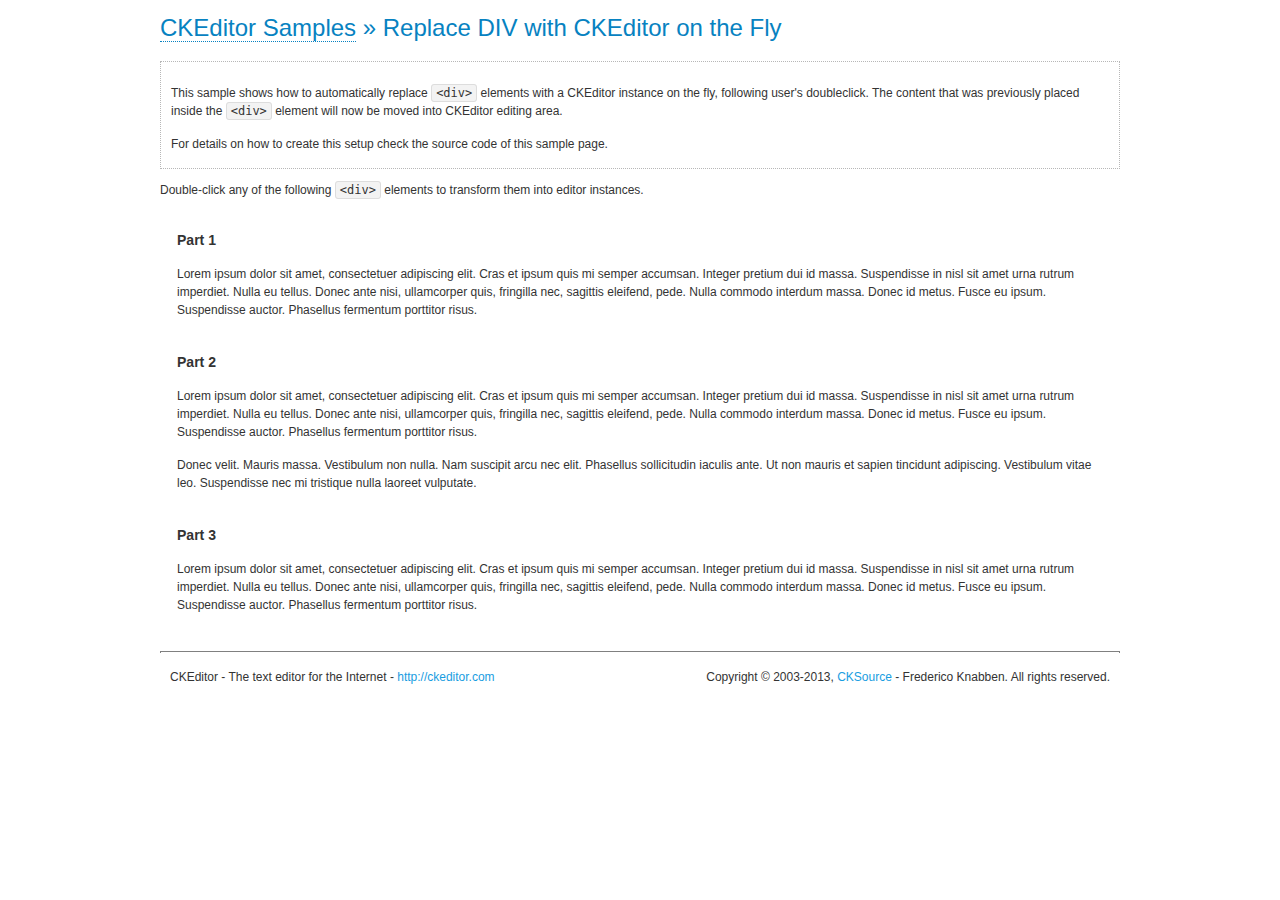
<file: CarouselTable/js/plugin/ckeditor/samples/divreplace.html>
<!DOCTYPE html>
<!--
Copyright (c) 2003-2013, CKSource - Frederico Knabben. All rights reserved.
For licensing, see LICENSE.md or http://ckeditor.com/license
-->
<html>
<head>
	<title>Replace DIV &mdash; CKEditor Sample</title>
	<meta charset="utf-8">
	<script src="../ckeditor.js"></script>
	<link href="sample.css" rel="stylesheet">
	<style>

		div.editable
		{
			border: solid 2px Transparent;
			padding-left: 15px;
			padding-right: 15px;
		}

		div.editable:hover
		{
			border-color: black;
		}

	</style>
	<script>

		// Uncomment the following code to test the "Timeout Loading Method".
		// CKEDITOR.loadFullCoreTimeout = 5;

		window.onload = function() {
			// Listen to the double click event.
			if ( window.addEventListener )
				document.body.addEventListener( 'dblclick', onDoubleClick, false );
			else if ( window.attachEvent )
				document.body.attachEvent( 'ondblclick', onDoubleClick );

		};

		function onDoubleClick( ev ) {
			// Get the element which fired the event. This is not necessarily the
			// element to which the event has been attached.
			var element = ev.target || ev.srcElement;

			// Find out the div that holds this element.
			var name;

			do {
				element = element.parentNode;
			}
			while ( element && ( name = element.nodeName.toLowerCase() ) &&
				( name != 'div' || element.className.indexOf( 'editable' ) == -1 ) && name != 'body' );

			if ( name == 'div' && element.className.indexOf( 'editable' ) != -1 )
				replaceDiv( element );
		}

		var editor;

		function replaceDiv( div ) {
			if ( editor )
				editor.destroy();

			editor = CKEDITOR.replace( div );
		}

	</script>
</head>
<body>
	<h1 class="samples">
		<a href="index.html">CKEditor Samples</a> &raquo; Replace DIV with CKEditor on the Fly
	</h1>
	<div class="description">
		<p>
			This sample shows how to automatically replace <code>&lt;div&gt;</code> elements
			with a CKEditor instance on the fly, following user's doubleclick. The content
			that was previously placed inside the <code>&lt;div&gt;</code> element will now
			be moved into CKEditor editing area.
		</p>
		<p>
			For details on how to create this setup check the source code of this sample page.
		</p>
	</div>
	<p>
		Double-click any of the following <code>&lt;div&gt;</code> elements to transform them into
		editor instances.
	</p>
	<div class="editable">
		<h3>
			Part 1
		</h3>
		<p>
			Lorem ipsum dolor sit amet, consectetuer adipiscing elit. Cras et ipsum quis mi
			semper accumsan. Integer pretium dui id massa. Suspendisse in nisl sit amet urna
			rutrum imperdiet. Nulla eu tellus. Donec ante nisi, ullamcorper quis, fringilla
			nec, sagittis eleifend, pede. Nulla commodo interdum massa. Donec id metus. Fusce
			eu ipsum. Suspendisse auctor. Phasellus fermentum porttitor risus.
		</p>
	</div>
	<div class="editable">
		<h3>
			Part 2
		</h3>
		<p>
			Lorem ipsum dolor sit amet, consectetuer adipiscing elit. Cras et ipsum quis mi
			semper accumsan. Integer pretium dui id massa. Suspendisse in nisl sit amet urna
			rutrum imperdiet. Nulla eu tellus. Donec ante nisi, ullamcorper quis, fringilla
			nec, sagittis eleifend, pede. Nulla commodo interdum massa. Donec id metus. Fusce
			eu ipsum. Suspendisse auctor. Phasellus fermentum porttitor risus.
		</p>
		<p>
			Donec velit. Mauris massa. Vestibulum non nulla. Nam suscipit arcu nec elit. Phasellus
			sollicitudin iaculis ante. Ut non mauris et sapien tincidunt adipiscing. Vestibulum
			vitae leo. Suspendisse nec mi tristique nulla laoreet vulputate.
		</p>
	</div>
	<div class="editable">
		<h3>
			Part 3
		</h3>
		<p>
			Lorem ipsum dolor sit amet, consectetuer adipiscing elit. Cras et ipsum quis mi
			semper accumsan. Integer pretium dui id massa. Suspendisse in nisl sit amet urna
			rutrum imperdiet. Nulla eu tellus. Donec ante nisi, ullamcorper quis, fringilla
			nec, sagittis eleifend, pede. Nulla commodo interdum massa. Donec id metus. Fusce
			eu ipsum. Suspendisse auctor. Phasellus fermentum porttitor risus.
		</p>
	</div>
	<div id="footer">
		<hr>
		<p>
			CKEditor - The text editor for the Internet - <a class="samples" href="http://ckeditor.com/">http://ckeditor.com</a>
		</p>
		<p id="copy">
			Copyright &copy; 2003-2013, <a class="samples" href="http://cksource.com/">CKSource</a> - Frederico
			Knabben. All rights reserved.
		</p>
	</div>
</body>
</html>
</file>
<file: CarouselTable/js/plugin/ckeditor/samples/sample.css>
/*
Copyright (c) 2003-2013, CKSource - Frederico Knabben. All rights reserved.
For licensing, see LICENSE.md or http://ckeditor.com/license
*/

html, body, h1, h2, h3, h4, h5, h6, div, span, blockquote, p, address, form, fieldset, img, ul, ol, dl, dt, dd, li, hr, table, td, th, strong, em, sup, sub, dfn, ins, del, q, cite, var, samp, code, kbd, tt, pre
{
	line-height: 1.5em;
}

body
{
	padding: 10px 30px;
}

input, textarea, select, option, optgroup, button, td, th
{
	font-size: 100%;
}

pre, code, kbd, samp, tt
{
	font-family: monospace,monospace;
	font-size: 1em;
}

body {
    width: 960px;
    margin: 0 auto;
}

code
{
	background: #f3f3f3;
	border: 1px solid #ddd;
	padding: 1px 4px;

	-moz-border-radius: 3px;
	-webkit-border-radius: 3px;
	border-radius: 3px;
}

abbr
{
	border-bottom: 1px dotted #555;
	cursor: pointer;
}

.new
{
	background: #FF7E00;
	border: 1px solid #DA8028;
	color: #fff;
	font-size: 10px;
	font-weight: bold;
	padding: 1px 4px;
	text-shadow: 0 1px 0 #C97626;
	text-transform: uppercase;
	margin: 0 0 0 3px;

	-moz-border-radius: 3px;
	-webkit-border-radius: 3px;
	border-radius: 3px;

	-moz-box-shadow: 0 2px 3px 0 #FFA54E inset;
	-webkit-box-shadow: 0 2px 3px 0 #FFA54E inset;
	box-shadow: 0 2px 3px 0 #FFA54E inset;
}

h1.samples
{
	color: #0782C1;
	font-size: 200%;
	font-weight: normal;
	margin: 0;
	padding: 0;
}

h1.samples a
{
	color: #0782C1;
	text-decoration: none;
	border-bottom: 1px dotted #0782C1;
}

.samples a:hover
{
	border-bottom: 1px dotted #0782C1;
}

h2.samples
{
	color: #000000;
	font-size: 130%;
	margin: 15px 0 0 0;
	padding: 0;
}

p, blockquote, address, form, pre, dl, h1.samples, h2.samples
{
	margin-bottom: 15px;
}

ul.samples
{
	margin-bottom: 15px;
}

.clear
{
	clear: both;
}

fieldset
{
	margin: 0;
	padding: 10px;
}

body, input, textarea
{
	color: #333333;
	font-family: Arial, Helvetica, sans-serif;
}

body
{
	font-size: 75%;
}

a.samples
{
	color: #189DE1;
	text-decoration: none;
}

form
{
	margin: 0;
	padding: 0;
}

pre.samples
{
	background-color: #F7F7F7;
	border: 1px solid #D7D7D7;
	overflow: auto;
	padding: 0.25em;
	white-space: pre-wrap; /* CSS 2.1 */
	word-wrap: break-word; /* IE7 */
	-moz-tab-size: 4;
	-o-tab-size: 4;
	-webkit-tab-size: 4;
	tab-size: 4;
}

#footer
{
	clear: both;
	padding-top: 10px;
}

#footer hr
{
	margin: 10px 0 15px 0;
	height: 1px;
	border: solid 1px gray;
	border-bottom: none;
}

#footer p
{
	margin: 0 10px 10px 10px;
	float: left;
}

#footer #copy
{
	float: right;
}

#outputSample
{
	width: 100%;
	table-layout: fixed;
}

#outputSample thead th
{
	color: #dddddd;
	background-color: #999999;
	padding: 4px;
	white-space: nowrap;
}

#outputSample tbody th
{
	vertical-align: top;
	text-align: left;
}

#outputSample pre
{
	margin: 0;
	padding: 0;
}

.description
{
	border: 1px dotted #B7B7B7;
	margin-bottom: 10px;
	padding: 10px 10px 0;
	overflow: hidden;
}

label
{
	display: block;
	margin-bottom: 6px;
}

/**
 *	CKEditor editables are automatically set with the "cke_editable" class
 *	plus cke_editable_(inline|themed) depending on the editor type.
 */

/* Style a bit the inline editables. */
.cke_editable.cke_editable_inline
{
	cursor: pointer;
}

/* Once an editable element gets focused, the "cke_focus" class is
   added to it, so we can style it differently. */
.cke_editable.cke_editable_inline.cke_focus
{
	box-shadow: inset 0px 0px 20px 3px #ddd, inset 0 0 1px #000;
	outline: none;
	background: #eee;
	cursor: text;
}

/* Avoid pre-formatted overflows inline editable. */
.cke_editable_inline pre
{
	white-space: pre-wrap;
	word-wrap: break-word;
}

/**
 *	Samples index styles.
 */

.twoColumns,
.twoColumnsLeft,
.twoColumnsRight
{
	overflow: hidden;
}

.twoColumnsLeft,
.twoColumnsRight
{
	width: 45%;
}

.twoColumnsLeft
{
	float: left;
}

.twoColumnsRight
{
	float: right;
}

dl.samples
{
	padding: 0 0 0 40px;
}
dl.samples > dt
{
	display: list-item;
	list-style-type: disc;
	list-style-position: outside;
	margin: 0 0 3px;
}
dl.samples > dd
{
	margin: 0 0 3px;
}
.warning
{
    color: #ff0000;
	background-color: #FFCCBA;
    border: 2px dotted #ff0000;
	padding: 15px 10px;
	margin: 10px 0;
}

/* Used on inline samples */

blockquote
{
	font-style: italic;
	font-family: Georgia, Times, "Times New Roman", serif;
	padding: 2px 0;
	border-style: solid;
	border-color: #ccc;
	border-width: 0;
}

.cke_contents_ltr blockquote
{
	padding-left: 20px;
	padding-right: 8px;
	border-left-width: 5px;
}

.cke_contents_rtl blockquote
{
	padding-left: 8px;
	padding-right: 20px;
	border-right-width: 5px;
}

img.right {
    border: 1px solid #ccc;
    float: right;
    margin-left: 15px;
    padding: 5px;
}

img.left {
    border: 1px solid #ccc;
    float: left;
    margin-right: 15px;
    padding: 5px;
}
</file>
<file: CarouselTable/css/custom.css>
.navbar .brand {
    display: block;
    float: left;
    padding: 5px 0px 0px 0px;
    font-size: 20px;
    font-weight: 200;
    color: #777;
    text-shadow: 0 1px 0 #fff;
}
.label {
    display: inline;
    padding: .2em .6em .3em;
    font-size: 100%;
    font-weight: 700;
    margin-left: 5px;
    line-height: 1;
    color: #fff;
    text-align: center;
    white-space: nowrap;
    vertical-align: baseline;
    border-radius: .25em;
}

.label-inverse, .badge-inverse {
    background-color: #333;
    font-family: 'Lucida Sans', 'Lucida Sans Regular', 'Lucida Grande', 'Lucida Sans Unicode', Geneva, Verdana, sans-serif;
}

/*#header>:first-child, aside {*/
    /*width: 310px;*/
/*}*/

/*.fixed-ribbon #ribbon{position:fixed;right:0;left:310px;top:49px;z-index:901}*/
/*#main{margin-left:310px;padding:0;padding-bottom:52px;min-height:500px}*/

nav ul ul li>a {
    font-size: 13px;
}

.ribbon-button-alignment {
    padding-top: 10px;
    margin-left: -10px;
    display: inline;
}

#ribbon {
    min-height: 5px;
    background: #474544;
    padding: 0 5px;
    margin-top: 0px;
    position: relative;
    height: 41px;
}

#logo img {
    width: auto;
    height: auto;
    padding-left: 3px;
    margin-top: 0px;
}

.alert {
    margin-top: -12px !important;
    color: #675100;
    border-width: 0;
    border-left-width: 5px;
    padding: 5px;
    border-radius: 0;
    -webkit-border-radius: 0;
    -moz-border-radius: 0;
}

#extr-page #header #logo img {
    width: auto !important;
}

#extr-page h4.paragraph-header {
    color: #565656;
    font-size: 15px;
    font-weight: 400;
    line-height: 22px;
    margin-top: 15px;
    width: 470px;
}

.checkbox-group{
    margin-top: 2px;
    margin-right: -10px;
    margin-left: -10px;
}

.form-group2{
    margin-left: -10px;
}

.refresh-button a{
    margin-left: 10px;
}

.input-group-addon {
    padding: 2px 6px !important;
}

.form-control {
    height: 24px !important;
    padding: 2px 6px !important;
}

.filter-text{
    margin-top: 3px;
    margin-left: -10px;
}

.smart-form .toggle i {
    content: '';
    position: absolute;
    top: 4px;
    right: 0;
    display: block;
    width: 49px;
    height: 17px;
    border-width: 1px;
    border-style: solid;
    border-radius: 12px;
    background: #fff;
    margin-top: 3px;
    margin-right: 7px
}

.smart-form-link{
    margin-top: 1px;
}

.search_section{
    margin-top: -10px;
}

button.ColVis_Button {
    margin-top: -30px;
    height: 24px;
    padding: 3px 8px;
}

a.ColVis_Button{
    margin-top: -30px;
    height: 24px;
    padding: 3px 8px;
    position: relative;
    float: left;
    margin-right: 3px;
    border: 1px solid #999;
    cursor: pointer;
    font-size: .88em;
    color: #000!important;
    white-space: nowrap;
    border-radius: 2px;
    box-shadow: 1px 1px 3px #ccc;
    color: #000!important;
}

.dt-toolbar {
    display: block;
    position: relative;
    padding: 0px 0px 0px !important;
    width: 100%;
    float: left;
    border-bottom: 0px solid #ccc;
    background: #fafafa;
}

.table, th {
    text-align: center;
    vertical-align:middle !important;
}

.input-group2 {
    magin-left: -10px;
}

.checkbox2 {
    magin-left: -10px;
}

.btn-refresh {
    magin-left: 10px;
    magin-top: 2px !important;
}

.pace .pace-activity {
    display: block;
    position: fixed;
    z-index: 2000;
    top: 50%;
    left: 50%;
    transform: translate(-50%, -50%);
    width: 64px;
    height: 64px;
    border: solid 2px transparent;
    border-top-color: #29d;
    border-left-color: #29d;
    border-radius: 60px;
    -webkit-animation: pace-spinner 400ms linear infinite;
    -moz-animation: pace-spinner 400ms linear infinite;
    -ms-animation: pace-spinner 400ms linear infinite;
    -o-animation: pace-spinner 400ms linear infinite;
    animation: pace-spinner 400ms linear infinite
}

@-webkit-keyframes pace-spinner {
    0% {
        -webkit-transform: rotate(0deg);
        transform: rotate(0deg)
    }
    100% {
        -webkit-transform: rotate(360deg);
        transform: rotate(360deg)
    }
}

@-moz-keyframes pace-spinner {
    0% {
        -moz-transform: rotate(0deg);
        transform: rotate(0deg)
    }
    100% {
        -moz-transform: rotate(360deg);
        transform: rotate(360deg)
    }
}

@-o-keyframes pace-spinner {
    0% {
        -o-transform: rotate(0deg);
        transform: rotate(0deg)
    }
    100% {
        -o-transform: rotate(360deg);
        transform: rotate(360deg)
    }
}

@-ms-keyframes pace-spinner {
    0% {
        -ms-transform: rotate(0deg);
        transform: rotate(0deg)
    }
    100% {
        -ms-transform: rotate(360deg);
        transform: rotate(360deg)
    }
}

@keyframes pace-spinner {
    0% {
        transform: rotate(0deg)
    }
    100% {
        transform: rotate(360deg)
    }
}

.vertical-divider {
    border-left: 1px dotted #c7c7c7;
    margin-top: 2px;
}


element.style {
}

.dataTables_wrapper table tr td {
    text-align: center;
    vertical-align:middle !important;
    height:1px;
    word-break:break-all;
    position: relative;
}

table thead tr th{
    word-break:break-all;
}

/*.no-padding .dataTables_wrapper table tr td:first-child {*/
    /*border-left: 4px solid #cdd0d4 !important;*/
/*}*/

.databreak_td_flag{
    border-left: 4px solid #e43137 !important;
}

.verified_td_flag{
    border-left: 4px solid #85b716 !important;
}

.processing_td_flag{
    border-left: 4px solid #f4ae01 !important;
}

.info_td_flag{
    border-left: 4px solid #3276b1 !important;
}

.dashboard_link{
    margin-left: 10px;
}

.missing_highlight{
    width: 16px;
    height: 16px;
    background-color: #e43137;
    border-radius: 50%;
    -moz-border-radius: 50%;
    -webkit-border-radius: 50%;
    margin-left:auto;
    margin-right:auto;
}

.processing_highlight{
    width: 16px;
    height: 16px;
    background-color: #f4ae01;
    border-radius: 50%;
    -moz-border-radius: 50%;
    -webkit-border-radius: 50%;
    margin-left:auto;
    margin-right:auto;
}

.mismatch_highlight{
    color:#e43137;
    font-weight: bold;
}

.duplicated_highlight{
}

.number_badge {
    background-color: #fa3e3e;
    border-radius: 2px;
    color: #f2f2f2;
    padding: 1px 2px;
    font-size: 10px;
    position: absolute;
    top: 0;
    right: 0;
}

.error_badge {
    background-color: #fa3e3e;
    border-radius: 2px;
    color: #f2f2f2;
    padding: 1px 2px;
    font-size: 10px;
    position: absolute;
    top: 0;
    right: 0;
}

.warning_badge {
    background-color: #f4ae01;
    border-radius: 2px;
    color: #f2f2f2;
    padding: 1px 2px;
    font-size: 10px;
    position: absolute;
    top: 0;
    right: 0;
}

ul.ColVis_collection{
    width: 163px;
}

ul.ColVis_collection li {
    height: 30px !important;
    margin-bottom: 0px !important;
}

.ColVis{
    text-align:center;
}

.ColVis div{
     display:inline;
 }

.ColVis .button_right{
    float: right;
}

.navbar-right-link{
    padding: 0px;
    margin: 0px;
}


.hasDatepicker{
    width:221px;
}

.input-group-addon{
    margin-left: -20px;
}

.btn-danger {
    color: #fff;
    background-color: #e43137;
    border-color: #900323;
}

.btn-success {
    color: #fff;
    background-color: #85b716;
    border-color: #659265;
}

.btn-warning {
    color: #fff;
    background-color: #f4ae01;
    border-color: #b1811d;
}

circle{
    cursor: pointer;
}

table{
    table-layout: fixed;
}

.fixedHeader-floating{
    margin-left: -1px;
    top:-6px !important;
}

#sales-graph svg {
    width:100%;
}

#fmm_graph_s svg {
    width:100%;
}

#fmm_graph_c svg {
    width:100%;
}

#payout_graph_c svg {
    width:100%;
}

.creditcard{
    background-image: url(../img/cc.png) ;
    background-repeat: no-repeat;
    background-position: left;
    text-align: right !important;
}

.incentive{
    background-image: url(../img/incentive.png) ;
    background-repeat: no-repeat;
    background-position: left;
    text-align: right !important;
}
.creditcard_void{
    background-image: url(../img/cc_void.png) ;
    background-repeat: no-repeat;
    background-position: left;
    text-align: right !important;
}

.fas_reject{
    background-image: url(../img/reject.png) ;
    background-repeat: no-repeat;
    background-position: left;
    text-align: right !important;
}

.incentive_void{
    background-image: url(../img/incentive_void.png) ;
    background-repeat: no-repeat;
    background-position: left;
    text-align: right !important;
}

.cc_auth_failure{
    background-image: url(../img/cc_auth_failure.png) ;
    background-repeat: no-repeat;
    background-position: left;
    text-align: right !important;
}

.incentive_auth_failure{
    background-image: url(../img/incentive_auth_failure.png) ;
    background-repeat: no-repeat;
    background-position: left;
    text-align: right !important;
}

.incentive_cap_failure{
    background-image: url(../img/incentive_auth_failure.png) ;
    background-repeat: no-repeat;
    background-position: left;
    text-align: right !important;
}


.amount_td{
    text-align: right !important;
}

.not_applicable{
    text-align: center !important;
}

.show-tick button{
	padding: 2px 6px !important;
}

td a {
    color: #333;
}

.main_detail{
    margin-left: 0px !important;
}

.dismissed_td_flag{
    background-image: url("../img/dismissed_bg.png") !important;
    background-repeat: no-repeat !important;
}


#extr-page .hero {
    height: 220px;
}

.btn-showright{
    margin-right: -2px;
}

.btn-showleft{
    margin-left: -2px;
}

.cursor-pointer{
    cursor:pointer;
}

#scrollbar{
    padding: 0px;
}

.scrollbar ol, ul {
    margin-top: 0px;
    margin-bottom: 0px;
}

.checkpoint-indicators {
    padding: 4px 0px 0px 0px;
    list-style: none;
    text-align: center;
}

.checkpoint-indicators li {
    display: inline-block;
    width: 12px;
    height: 12px;
    text-indent: -999px;
    border: 1px solid #434343;
    border-radius: 10px;
    cursor: pointer;
    background-color: #fff;
    margin-left: 7px !important;
    margin-right: 7px !important;
    cursor:pointer;
}

.checkpoint-indicators .active {
    margin: 0;
    width: 12px;
    height: 12px;
    background-color: #434343;
    cursor: auto;
}

.danger_badge_sup {
    background-color: #fa3e3e;
    border-radius: 2px;
    color: #f2f2f2;
    padding: 1px 2px;
    font-size: 10px;
    margin: 0px 0px 0px 3px;
}
.warning_badge_sup {
    background-color: #f4ae01;
    border-radius: 2px;
    color: #f2f2f2;
    padding: 1px 2px;
    font-size: 10px;
    margin: 0px 0px 0px 3px;
}
.btn-danger-verified {
    color: #fff;
    background-color: #D25729;
    border-color: #900323;
}
.btn-success-warning {
    color: #fff;
    background-color: #0F790A;
    border-color: #900323;
}
.verified_danger_td_flag{
    border-left: 4px solid #D25729 !important
}
.verified_warning_td_flag{
    border-left: 4px solid #0F790A !important
}

sup {
    top: -.2em !important;
}

#main2 {
    margin-left: 0px;
    padding: 0;
    padding-bottom: 52px;
    min-height: 500px;
}


#header>:first-child, aside {
    width: auto;
}

.navbar .brand2{
    display: block;
    float: left;
    padding: 10px 0px 0px 0px;
    font-size: 20px;
    font-weight: 200;
    color: #000;
    text-shadow: 0 1px 0 #fff;
}

.col-lg-1, .col-lg-10, .col-lg-11, .col-lg-12, .col-lg-2, .col-lg-3, .col-lg-4, .col-lg-5, .col-lg-6, .col-lg-7, .col-lg-8, .col-lg-9, .col-md-1, .col-md-10, .col-md-11, .col-md-12, .col-md-2, .col-md-3, .col-md-4, .col-md-5, .col-md-6, .col-md-7, .col-md-8, .col-md-9, .col-sm-1, .col-sm-10, .col-sm-11, .col-sm-12, .col-sm-2, .col-sm-3, .col-sm-4, .col-sm-5, .col-sm-6, .col-sm-7, .col-sm-8, .col-sm-9, .col-xs-1, .col-xs-10, .col-xs-11, .col-xs-12, .col-xs-2, .col-xs-3, .col-xs-4, .col-xs-5, .col-xs-6, .col-xs-7, .col-xs-8, .col-xs-9 {
    position: relative;
    min-height: 1px;
    padding-left: 23px;
    padding-right: 23px;
}
</file>
<file: CarouselTable/css/tipsy.css>
.tipsy { font-size: 10px; position: absolute; padding: 5px; z-index: 100000; }
  .tipsy-inner { background-color: #000; color: #FFF; max-width: 200px; padding: 5px 8px 4px 8px; text-align: center; }

  /* Rounded corners */
  .tipsy-inner { border-radius: 3px; -moz-border-radius: 3px; -webkit-border-radius: 3px; }
  
  /* Uncomment for shadow */
  /*.tipsy-inner { box-shadow: 0 0 5px #000000; -webkit-box-shadow: 0 0 5px #000000; -moz-box-shadow: 0 0 5px #000000; }*/
  
  .tipsy-arrow { position: absolute; width: 0; height: 0; line-height: 0; border: 5px dashed #000; }
  
  /* Rules to colour arrows */
  .tipsy-arrow-n { border-bottom-color: #000; }
  .tipsy-arrow-s { border-top-color: #000; }
  .tipsy-arrow-e { border-left-color: #000; }
  .tipsy-arrow-w { border-right-color: #000; }
  
	.tipsy-n .tipsy-arrow { top: 0px; left: 50%; margin-left: -5px; border-bottom-style: solid; border-top: none; border-left-color: transparent; border-right-color: transparent; }
    .tipsy-nw .tipsy-arrow { top: 0; left: 10px; border-bottom-style: solid; border-top: none; border-left-color: transparent; border-right-color: transparent;}
    .tipsy-ne .tipsy-arrow { top: 0; right: 10px; border-bottom-style: solid; border-top: none;  border-left-color: transparent; border-right-color: transparent;}
  .tipsy-s .tipsy-arrow { bottom: 0; left: 50%; margin-left: -5px; border-top-style: solid; border-bottom: none;  border-left-color: transparent; border-right-color: transparent; }
    .tipsy-sw .tipsy-arrow { bottom: 0; left: 10px; border-top-style: solid; border-bottom: none;  border-left-color: transparent; border-right-color: transparent; }
    .tipsy-se .tipsy-arrow { bottom: 0; right: 10px; border-top-style: solid; border-bottom: none; border-left-color: transparent; border-right-color: transparent; }
  .tipsy-e .tipsy-arrow { right: 0; top: 50%; margin-top: -5px; border-left-style: solid; border-right: none; border-top-color: transparent; border-bottom-color: transparent; }
  .tipsy-w .tipsy-arrow { left: 0; top: 50%; margin-top: -5px; border-right-style: solid; border-left: none; border-top-color: transparent; border-bottom-color: transparent; }
</file>
